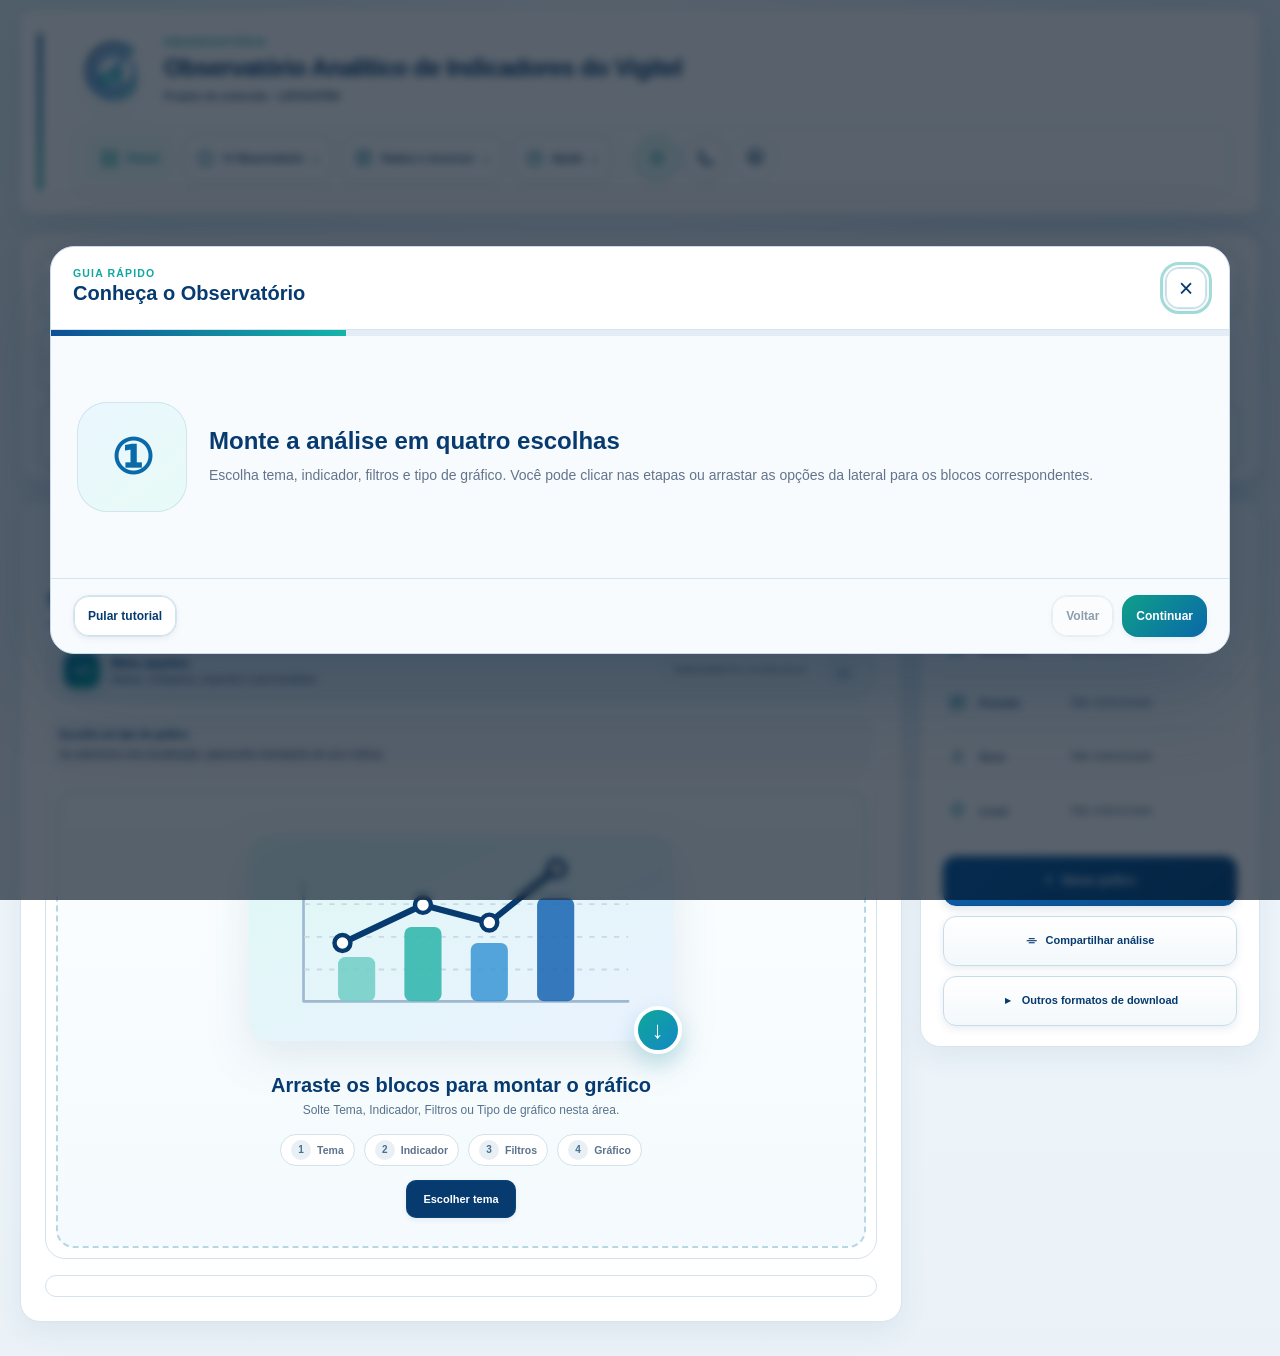
<file: index.html>
<!DOCTYPE html>
<!--
  Página principal do Observatório Analítico de Indicadores do Vigitel.
  A estrutura separa navegação, construção da análise, filtros, resultados processados e janelas auxiliares.
  Ao incluir um novo recurso, mantenha os identificadores usados pelos arquivos JavaScript e confira a navegação por teclado.
-->
<html lang="pt-BR">
<head>
<meta charset="utf-8"/>
<meta content="width=device-width, initial-scale=1, viewport-fit=cover" name="viewport"/>
<meta content="no-cache, no-store, must-revalidate" http-equiv="Cache-Control"/>
<meta content="no-cache" http-equiv="Pragma"/>
<meta content="0" http-equiv="Expires"/>
<title>Observatório Analítico de Indicadores do Vigitel</title>
<meta content="#F7FAFD" id="themeColorMeta" name="theme-color"/>
<meta content="Plataforma acadêmica para análise, comparação e visualização de indicadores do Vigitel." name="description"/>
<meta content="Luanna Morais Alves da Silva" name="author"/>
<meta content="index, follow" name="robots"/>
<meta content="website" property="og:type"/>
<meta content="Observatório Analítico de Indicadores do Vigitel" property="og:title"/>
<meta content="Painel acadêmico para análise e visualização de indicadores de saúde pública do Vigitel." property="og:description"/>
<link href="assets/img/IdentidadeVisualDoObservatorio.svg" rel="icon" type="image/svg+xml"/>
<link href="assets/css/InterfaceVisualDoObservatorio.css?edicao=correcaoTodosControles20260801" rel="stylesheet"/>
<link href="assets/css/AjustesFinaisDeInteracao.css?edicao=compatibilidadeMultidispositivo20260826v24" rel="stylesheet"/>
<style>
/* Mantém as proporções do cabeçalho quando o navegador usa escala de 125%. */
@media (min-width:1421px) and (max-width:1600px){
  .cabecalho-vigitel{
    min-height:112px!important;
    padding:6px 16px 6px 34px!important;
  }
  .cabecalho-vigitel::before{
    top:10px!important;
    bottom:10px!important;
    left:9px!important;
  }
  .cabecalho-vigitel__marca{
    transform:scale(.8)!important;
    transform-origin:left center!important;
  }
  .cabecalho-vigitel__lado{
    transform:scale(.8)!important;
    transform-origin:right center!important;
  }
}
</style>
<style id="correcao-contraste-controles-escuros">
/* Correção crítica embutida: não depende do cache da folha de estilos. */
html[data-theme="dark"] #advancedTools .advanced-tools-content label,
html[data-theme="dark"] #advancedTools .advanced-tools-content .field > label,
html[data-theme="dark"] #advancedTools .advanced-tools-content .color-field > label,
html[data-theme="dark"] #advancedTools .advanced-tools-content .range > span{
  color:#F4FAFD!important;
  -webkit-text-fill-color:#F4FAFD!important;
  opacity:1!important;
}
html[data-theme="dark"] #advancedTools .advanced-tools-content > label{
  font-weight:750!important;
}
html[data-theme="dark"] #advancedTools .advanced-tools-content label:has(> input:disabled){
  color:#C7D8E2!important;
  -webkit-text-fill-color:#C7D8E2!important;
}
/* A ação permanece na extremidade direita da linha de visualizações. */
#resultClearAnalysis{
  display:inline-flex!important;
  visibility:visible!important;
  opacity:1!important;
  margin-left:auto!important;
}
</style>
<script src="assets/js/core/ConfiguracaoRenovadaDoTema.js?edicao=temaClaroTutorial20260829v28"></script>
</head>
<body>
<a class="skip-link" href="#painel">Ir direto para o painel</a>
<!-- A tela inicial aparece imediatamente enquanto a base e os módulos são carregados em etapas. -->
<div aria-live="polite" class="app-loading-screen" id="appLoadingScreen" role="status">
<div class="app-loading-card">
<img alt="" aria-hidden="true" class="app-loading-logo" src="assets/img/IdentidadeVisualDoObservatorio.svg"/>
<div><span class="app-loading-kicker">Observatório Vigitel</span><strong id="appLoadingTitle">Preparando o painel</strong><p id="appLoadingText">Organizando a interface para iniciar o carregamento.</p></div>
<div aria-hidden="true" class="app-loading-track"><span id="appLoadingBar"></span></div>
<span class="app-loading-percent" id="appLoadingPercent">8%</span>
<button class="btn" hidden="" id="appLoadingRetry" type="button">Tentar novamente</button>
</div>
</div>
<!-- Cabeçalho institucional compacto. Os menus agrupam páginas relacionadas
     sem retirar atalhos e mantêm todos os controles acessíveis pelo teclado. -->
<header class="cabecalho-vigitel" data-cabecalho-versao="anterior-com-pagina-logo-circular">
<div class="cabecalho-vigitel__marca">
<img alt="Logo do Observatório" class="cabecalho-vigitel__logo" src="assets/img/IdentidadeVisualDoObservatorio.svg"/>
<div class="cabecalho-vigitel__texto">
<p class="cabecalho-vigitel__rotulo">Observatório</p>
<h1>Observatório Analítico de Indicadores do Vigitel</h1>
<p class="cabecalho-vigitel__resumo">Plataforma acadêmica para análise, comparação e visualização de indicadores de saúde pública.</p>
<p class="cabecalho-vigitel__credito">Projeto de extensão · LEPS/UFRN</p>
</div>
</div>
<div class="cabecalho-vigitel__lado">
<button aria-controls="mainNavigation" aria-expanded="false" class="mobile-menu-toggle" id="mobileMenuToggle" type="button"><span aria-hidden="true">☰</span><span>Menu</span></button>
<nav aria-label="Menu principal" class="main-nav" id="mainNavigation">
<a aria-current="page" class="header-panel-link active" href="#painel"><svg aria-hidden="true" viewbox="0 0 24 24"><rect fill="currentColor" height="7" rx="1" width="7" x="3" y="3"></rect><rect fill="currentColor" height="7" rx="1" width="7" x="14" y="3"></rect><rect fill="currentColor" height="7" rx="1" width="7" x="3" y="14"></rect><rect fill="currentColor" height="7" rx="1" width="7" x="14" y="14"></rect></svg><span>Painel</span></a>
<details class="header-menu">
<summary><svg aria-hidden="true" viewbox="0 0 24 24"><circle cx="12" cy="12" fill="none" r="9" stroke="currentColor" stroke-width="1.8"></circle><path d="M12 10.7v5.4M12 7.2h.01" stroke="currentColor" stroke-linecap="round" stroke-width="2"></path></svg><span>O Observatório</span><span aria-hidden="true" class="header-chevron">⌄</span></summary>
<div class="header-dropdown">
<a href="paginas/InformacoesDoObservatorio.html#sobre"><strong>Projeto</strong><small>Conheça objetivos e público</small></a>
<a href="paginas/InformacoesDoObservatorio.html#metodologia"><strong>Metodologia</strong><small>Entenda dados e indicadores</small></a>
<a href="paginas/InformacoesDoObservatorio.html#creditos"><strong>Créditos</strong><small>Instituições e referências</small></a>
</div>
</details>
<details class="header-menu">
<summary><svg aria-hidden="true" viewbox="0 0 24 24"><ellipse cx="12" cy="5.5" fill="none" rx="7.5" ry="3" stroke="currentColor" stroke-width="1.8"></ellipse><path d="M4.5 5.5v6c0 1.7 3.4 3 7.5 3s7.5-1.3 7.5-3v-6M4.5 11.5v6c0 1.7 3.4 3 7.5 3s7.5-1.3 7.5-3v-6" fill="none" stroke="currentColor" stroke-width="1.8"></path></svg><span>Dados e recursos</span><span aria-hidden="true" class="header-chevron">⌄</span></summary>
<div class="header-dropdown">
<a href="paginas/InformacoesDoObservatorio.html#microdados"><strong>Downloads</strong><small>Microdados e arquivos</small></a>
<button data-header-glossary type="button"><strong>Glossário</strong><small>Definições dos indicadores</small></button>
</div>
</details>
<details class="header-menu">
<summary><svg aria-hidden="true" viewbox="0 0 24 24"><circle cx="12" cy="12" fill="none" r="9" stroke="currentColor" stroke-width="1.8"></circle><path d="M9.6 9.2a2.6 2.6 0 0 1 5 .9c0 2-2.6 2.1-2.6 4M12 17.4h.01" fill="none" stroke="currentColor" stroke-linecap="round" stroke-width="1.9"></path></svg><span>Ajuda</span><span aria-hidden="true" class="header-chevron">⌄</span></summary>
<div class="header-dropdown header-dropdown-right">
<button id="openOnboarding" type="button"><strong>Como usar</strong><small>Veja o guia em quatro etapas</small></button>
<a href="paginas/InformacoesDoObservatorio.html#contato"><strong>Contato</strong><small>Envie dúvidas e sugestões</small></a>
</div>
</details>
<span aria-hidden="true" class="header-divider"></span>
<div aria-label="Ações rápidas" class="header-utilities">
<button aria-label="Ativar modo claro" data-header-theme data-theme-choice="light" title="Modo claro" type="button"><svg aria-hidden="true" class="theme-light-icon" viewbox="0 0 24 24"><circle cx="12" cy="12" fill="none" r="4" stroke="currentColor" stroke-width="1.8"></circle><path d="M12 2.5v2M12 19.5v2M2.5 12h2M19.5 12h2M5.3 5.3l1.4 1.4M17.3 17.3l1.4 1.4M18.7 5.3l-1.4 1.4M6.7 17.3l-1.4 1.4" stroke="currentColor" stroke-linecap="round" stroke-width="1.8"></path></svg></button>
<button aria-label="Ativar modo escuro" data-header-theme data-theme-choice="dark" title="Modo escuro" type="button"><svg aria-hidden="true" class="theme-dark-icon" viewbox="0 0 24 24"><path d="M20.4 15.3A8.5 8.5 0 0 1 8.7 3.6 8.5 8.5 0 1 0 20.4 15.3Z" fill="none" stroke="currentColor" stroke-linejoin="round" stroke-width="1.8"></path></svg></button>
<a aria-label="Abrir administração" class="header-admin-link" href="paginas/AdministracaoDoObservatorio.html" title="Administração"><svg aria-hidden="true" viewbox="0 0 24 24"><path d="m9.4 4.2.6-2.2h4l.6 2.2 2 .8 2-1.1 2.1 3.5-1.8 1.5.2 2.1 2 1.2-2 3.5-2.2-.8-1.7 1.2-.4 2.4h-4l-.6-2.3-1.9-.8-2.1 1.1-2-3.5 1.8-1.5-.1-2.1-2-1.2 2-3.5 2 .8 1.5-1.3Z" fill="none" stroke="currentColor" stroke-linejoin="round" stroke-width="1.55"></path><circle cx="12" cy="12" fill="none" r="3" stroke="currentColor" stroke-width="1.7"></circle></svg></a>
</div>
</nav>
</div>
</header>
<!-- A versão e o período são confirmados novamente pelo JavaScript depois da leitura da base. -->
<section aria-live="polite" class="base-version-banner" id="baseVersionBanner"><div><strong id="baseVersionName">Base de dados v14.1</strong><span id="baseVersionDetails">Mapa real do Brasil e experiência móvel atualizada · Dados de 2006 a 2024, exceto 2022.</span></div></section>
<button aria-controls="mobileFilterDrawer" aria-expanded="false" class="mobile-filter-button" id="mobileFilterButton" type="button">Filtros</button>
<div class="mobile-filter-overlay" hidden="" id="mobileFilterOverlay"></div>
<!-- Área de trabalho: catálogo de blocos, construção da análise, resultados e filtros. -->
<main class="workspace" id="painel">
<aside class="left-panel">
<div class="panel-title-row"><div><h2>Opções da análise</h2><p>Abra uma caixa e toque na opção desejada.</p></div></div>
<label class="search-box"><span>⌕</span><input id="searchInput" placeholder="Buscar indicadores..." type="search"/></label>
<h3 class="group-title"><span aria-hidden="true" class="group-title-icon"><svg viewbox="0 0 24 24"><path d="M12 3 4 7.2 12 11.4 20 7.2 12 3Z" fill="none" stroke="currentColor" stroke-linejoin="round" stroke-width="1.8"></path><path d="M4 11.2 12 15.4 20 11.2M4 15.2 12 19.4 20 15.2" fill="none" stroke="currentColor" stroke-linecap="round" stroke-linejoin="round" stroke-width="1.8"></path></svg></span>1. Temas e indicadores</h3><div class="block-group" id="themeBlocks"></div>
<h3 class="group-title">2. Indicadores</h3><div class="block-group" id="indicatorBlocks"></div>
<h3 class="group-title"><span aria-hidden="true" class="group-title-icon"><svg viewbox="0 0 24 24"><path d="M4 5.5h16l-6.5 7.6V19l-3 1.6v-7.5L4 5.5Z" fill="none" stroke="currentColor" stroke-linejoin="round" stroke-width="1.9"></path></svg></span>2. Filtros</h3><div class="block-group" id="filterBlocks"></div>
<h3 class="group-title"><span aria-hidden="true" class="group-title-icon"><svg viewbox="0 0 24 24"><path d="M4 20V5M4 20h16" fill="none" stroke="currentColor" stroke-linecap="round" stroke-width="1.7"></path><rect fill="none" height="6" rx=".7" stroke="currentColor" stroke-width="1.5" width="2.8" x="6.5" y="14"></rect><rect fill="none" height="10" rx=".7" stroke="currentColor" stroke-width="1.5" width="2.8" x="11" y="10"></rect><path d="m6.8 11 4-3.4 3 2.1 4.5-5" fill="none" stroke="currentColor" stroke-linecap="round" stroke-linejoin="round" stroke-width="1.7"></path></svg></span>3. Gráficos</h3><div class="block-group" id="chartBlocks"></div>
</aside>
<section class="builder-panel">
<div class="builder-head"><div><h2>Monte sua análise em 4 etapas</h2><p>Toque em uma etapa para escolher. Se preferir, você também pode arrastar as opções da lateral.</p></div><div class="builder-actions"><button class="btn" id="quickBuild">Preencher automaticamente</button><button class="btn primary" id="generate">Escolher tema</button><button class="btn" id="clear">Recomeçar</button></div></div>
<section aria-labelledby="analysisPresetsTitle" class="analysis-presets" id="analysisPresets">
<div><span class="eyebrow">Comece por um exemplo</span><h3 id="analysisPresetsTitle">Análises prontas</h3><p>Use o indicador atual ou selecione automaticamente um indicador compatível.</p></div>
<div class="analysis-preset-grid">
<button class="analysis-preset-card" data-analysis-preset="trend" type="button"><span aria-hidden="true">↗</span><strong>Tendência nacional</strong><small>Série por ano e período completo</small></button>
<button class="analysis-preset-card" data-analysis-preset="map" type="button"><span aria-hidden="true">⌖</span><strong>Comparar UFs</strong><small>Mapa do Brasil no ano mais recente</small></button>
<button class="analysis-preset-card" data-analysis-preset="sex" type="button"><span aria-hidden="true">◐</span><strong>Perfil por sexo</strong><small>Comparação no ano mais recente</small></button>
</div>
</section>
<div class="builder-flow">
<div class="drop-slot" data-icon="▱" data-slot="theme" role="button" tabindex="0"><span class="slot-label">1. Tema</span><div class="slot-content"></div></div>
<div class="drop-slot" data-icon="⌁" data-slot="indicator" role="button" tabindex="0"><span class="slot-label">2. Indicador</span><div class="slot-content"></div></div>
<div class="drop-slot" data-icon="▽" data-slot="filters" role="button" tabindex="0"><span class="slot-label">3. Filtros</span><div class="slot-content"></div></div>
<div class="drop-slot" data-icon="▥" data-slot="chart" role="button" tabindex="0"><span class="slot-label">4. Gráfico</span><div class="slot-content"></div></div>
</div>
<section aria-label="Seleções atuais da análise" class="result-toolbar" hidden="" id="resultToolbar">
<button class="result-filter-chip" data-result-editor="theme" data-toolbar-block="theme" draggable="true" title="Arraste para reorganizar ou clique para alterar o tema" type="button"><span class="result-chip-icon" aria-hidden="true"><svg viewBox="0 0 24 24"><path d="m12 3-8 4.2 8 4.2 8-4.2L12 3Z"></path><path d="m4 11.2 8 4.2 8-4.2M4 15.2l8 4.2 8-4.2"></path></svg></span><span><small>Tema</small><strong id="resultToolbarTheme">Não selecionado</strong></span><span aria-hidden="true" class="result-chip-chevron">⌄</span></button>
<button class="result-filter-chip" data-result-editor="indicator" data-toolbar-block="indicator" draggable="true" title="Arraste para reorganizar ou clique para alterar o indicador" type="button"><span class="result-chip-icon" aria-hidden="true"><svg viewBox="0 0 24 24"><path d="M4 4v16h16"></path><path d="m7 16 4-5 3 2 5-6"></path><circle cx="19" cy="7" r="1.5"></circle></svg></span><span><small>Indicador</small><strong id="resultToolbarIndicator">Não selecionado</strong></span><span aria-hidden="true" class="result-chip-chevron">⌄</span></button>
<button class="result-filter-chip result-chart-chip" data-result-editor="chart" data-toolbar-block="chart" draggable="true" title="Arraste para reorganizar ou clique para alterar o gráfico" type="button"><span class="result-chip-icon" aria-hidden="true"><svg viewBox="0 0 24 24"><path d="M4 4v16h16"></path><rect height="6" rx=".8" width="3" x="7" y="14"></rect><rect height="10" rx=".8" width="3" x="12" y="10"></rect><rect height="14" rx=".8" width="3" x="17" y="6"></rect></svg></span><span><small>Tipo de gráfico</small><strong id="resultToolbarChart">Série temporal</strong></span><span aria-hidden="true" class="result-chip-chevron">⌄</span></button>
<button class="result-filter-chip" data-result-filter="period" data-toolbar-block="period" draggable="true" title="Arraste para reorganizar ou clique para alterar o período" type="button"><span class="result-chip-icon" aria-hidden="true"><svg viewBox="0 0 24 24"><rect height="17" rx="2" width="18" x="3" y="5"></rect><path d="M7 3v4M17 3v4M3 10h18M7 14h3M14 14h3M7 18h3"></path></svg></span><span><small>Período</small><strong id="resultToolbarPeriod">Período completo</strong></span><span aria-hidden="true" class="result-chip-chevron">⌄</span></button>
<button class="result-filter-chip result-demographic-chip" data-result-filter="demographic" data-toolbar-block="demographic" draggable="true" title="Arraste para reorganizar ou clique para alterar os dados demográficos" type="button"><span class="result-chip-icon" aria-hidden="true"><svg viewBox="0 0 24 24"><circle cx="12" cy="8" r="3.2"></circle><path d="M5.5 21c.5-4.2 3-6.5 6.5-6.5s6 2.3 6.5 6.5"></path></svg></span><span><small>Demográficos</small><strong id="resultToolbarDemographic">Todos · População Geral</strong></span><span aria-hidden="true" class="result-chip-chevron">⌄</span></button>
<button class="result-filter-chip" data-result-filter="geographic" data-toolbar-block="geographic" draggable="true" title="Arraste para reorganizar ou clique para alterar o local" type="button"><span class="result-chip-icon" aria-hidden="true"><svg viewBox="0 0 24 24"><path d="M20 10c0 5-8 11-8 11S4 15 4 10a8 8 0 1 1 16 0Z"></path><circle cx="12" cy="10" r="2.5"></circle></svg></span><span><small>Local</small><strong id="resultToolbarLocal">Brasil</strong></span><span aria-hidden="true" class="result-chip-chevron">⌄</span></button>
<button class="result-edit-filters" id="resultEditFilters" type="button"><span aria-hidden="true" class="result-edit-filters-icon"><svg viewBox="0 0 24 24"><path d="M3 5h18l-7 8v6l-4 2v-8L3 5Z"></path></svg></span>Editar filtros</button>
</section>
<section aria-labelledby="resultChoiceTitle" class="result-choice-popover" hidden="" id="resultChoicePopover">
<div class="result-choice-head"><div><small id="resultChoiceEyebrow">Alterar seleção</small><h2 id="resultChoiceTitle">Escolha uma opção</h2></div><button aria-label="Salvar e fechar lista de opções" class="result-choice-close" id="resultChoiceClose" type="button"><span aria-hidden="true" class="result-choice-close-icon">×</span><span class="result-choice-close-label">Salvar</span></button></div>
<label class="result-choice-search"><span aria-hidden="true">⌕</span><input autocomplete="off" id="resultChoiceSearch" placeholder="Buscar..." type="search"/></label>
<div aria-live="polite" class="result-choice-options" id="resultChoiceOptions" role="listbox"></div>
</section>
<section class="results" hidden="">
<nav aria-label="Formas de visualizar o resultado" class="result-view-tabs">
<button aria-controls="chartWrapper" aria-selected="true" class="active" data-result-view="chart" id="resultViewChart" role="tab" type="button"><span aria-hidden="true"><svg viewBox="0 0 24 24"><path d="M4 19V5M4 19h16M7 15l4-5 3 3 5-7"></path><circle cx="19" cy="6" r="1.5"></circle></svg></span>Gráfico</button>
<button aria-controls="tableResultsPanel" aria-selected="false" data-result-view="table" id="resultViewTable" role="tab" type="button"><span aria-hidden="true"><svg viewBox="0 0 24 24"><rect x="4" y="4" width="16" height="16" rx="2"></rect><path d="M4 10h16M4 15h16M10 4v16"></path></svg></span>Tabela</button>
<button aria-controls="chartWrapper" aria-selected="false" data-result-view="map" id="resultViewMap" role="tab" type="button"><span aria-hidden="true"><svg viewBox="0 0 24 24"><path d="m4 6 5-2 6 2 5-2v14l-5 2-6-2-5 2V6Z"></path><path d="M9 4v14M15 6v14"></path></svg></span>Mapa</button>
<button aria-label="Limpar toda a análise" class="result-clear-analysis" id="resultClearAnalysis" title="Apagar tema, indicador, filtros, gráfico e personalizações" type="button"><span aria-hidden="true">↻</span>Limpar análise</button>
</nav>
<div class="results-head">
<div><h2 id="resultTitle">Monte a análise</h2><p id="resultSubtitle">Use os blocos e os filtros para gerar o gráfico.</p></div><span class="badge"></span>
<div aria-label="Opções de download" class="export-row">
<div class="export-group"><span>Imagem do gráfico</span><div><button class="btn primary" id="downloadImage" title="Baixar o gráfico como imagem PNG"><svg aria-hidden="true" viewbox="0 0 24 24"><rect fill="none" height="14" rx="2" stroke="currentColor" stroke-width="1.7" width="16" x="4" y="5"></rect><path d="m6 17 4.2-4 3 2.8 2.4-2.3L19 17" fill="none" stroke="currentColor" stroke-linecap="round" stroke-linejoin="round" stroke-width="1.7"></path><circle cx="15.5" cy="9" fill="currentColor" r="1.5"></circle></svg>PNG</button><button class="btn" id="downloadVectorSvg" title="Baixar o gráfico como imagem vetorial SVG"><svg aria-hidden="true" viewbox="0 0 24 24"><path d="M7 3h7l4 4v14H7V3Z" fill="none" stroke="currentColor" stroke-width="1.6"></path><path d="M14 3v5h5" fill="none" stroke="currentColor" stroke-width="1.6"></path><text fill="currentColor" font-size="4" font-weight="900" x="7.2" y="16.2">SVG</text></svg>SVG</button></div></div>
<div class="export-group"><span>Resultado da análise</span><div><button class="btn" id="downloadCsv"><svg aria-hidden="true" viewbox="0 0 24 24"><path d="M7 3h7l4 4v14H7V3Z" fill="none" stroke="currentColor" stroke-width="1.6"></path><path d="M14 3v5h5" fill="none" stroke="currentColor" stroke-width="1.6"></path><text fill="currentColor" font-size="4.2" font-weight="800" x="6.8" y="16">CSV</text></svg>CSV</button><button class="btn" id="downloadExcel"><svg aria-hidden="true" viewbox="0 0 24 24"><path d="M7 3h7l4 4v14H7V3Z" fill="none" stroke="currentColor" stroke-width="1.6"></path><path d="M14 3v5h5" fill="none" stroke="currentColor" stroke-width="1.6"></path><text fill="currentColor" font-size="4.2" font-weight="800" x="6.8" y="16">XLS</text></svg>Excel</button></div></div>
<div class="export-group"><span>Base filtrada</span><div><button class="btn" id="downloadBaseCsv"><svg aria-hidden="true" viewbox="0 0 24 24"><path d="M5 7 12 3l7 4-7 4-7-4Z" fill="none" stroke="currentColor" stroke-linejoin="round" stroke-width="1.7"></path><path d="M5 11 12 15l7-4M5 15l7 4 7-4" fill="none" stroke="currentColor" stroke-linejoin="round" stroke-width="1.7"></path></svg>CSV</button><button class="btn" id="downloadBaseExcel"><svg aria-hidden="true" viewbox="0 0 24 24"><path d="M5 7 12 3l7 4-7 4-7-4Z" fill="none" stroke="currentColor" stroke-linejoin="round" stroke-width="1.7"></path><path d="M5 11 12 15l7-4M5 15l7 4 7-4" fill="none" stroke="currentColor" stroke-linejoin="round" stroke-width="1.7"></path></svg>Excel</button></div></div>
</div>
</div>
<div class="chart-tools">
<div class="chart-tool-group control-card"><span class="control-card-title">Legenda do gráfico</span><label class="chart-search" for="legendSearchInput"><span>Buscar categoria</span><input id="legendSearchInput" placeholder="Ex.: 35 anos" type="search"/></label><button class="btn" id="clearLegendSearch" type="button">Limpar busca</button><button class="btn" id="showAllLegendItems" type="button">Mostrar todas</button></div>
<details class="advanced-tools" id="advancedTools">
<summary>
<span aria-hidden="true" class="advanced-tools-icon"><svg viewbox="0 0 24 24"><circle cx="6" cy="12" r="1.8"></circle><circle cx="12" cy="12" r="1.8"></circle><circle cx="18" cy="12" r="1.8"></circle></svg></span>
<span class="advanced-tools-copy"><strong>Mais opções</strong><small>Salvar, comparar, exportar e personalizar</small></span>
<span class="advanced-tools-label">Ferramentas avançadas</span>
<span aria-hidden="true" class="advanced-tools-chevron">⌄</span>
</summary>
<div class="advanced-tools-content">
<div class="export-options control-card"><span class="control-card-title">Configuração da exportação</span><label class="export-field"><span>Formato de saída</span><select id="exportPreset"><option value="auto">Automático</option><option value="a4-portrait">A4 retrato</option><option value="a4-landscape">A4 paisagem</option><option value="slide-16-9">Slide 16:9</option><option value="banner">Banner</option></select></label><label class="export-check"><input id="exportTransparentBg" type="checkbox"/> Fundo transparente</label></div>
<div class="command-bar control-card"><span class="control-card-title">Ações da análise</span><button class="btn" disabled="" id="undoAction" type="button">Desfazer</button><button class="btn" disabled="" id="redoAction" type="button">Refazer</button><button class="btn" id="saveAnalysisBtn" type="button">Salvar</button><button class="btn" id="versionHistoryBtn" type="button">Histórico</button><button class="btn" id="favoritesBtn" type="button">Favoritos</button><button class="btn" id="shareConfigBtn" type="button">Compartilhar</button><button class="btn" id="downloadReportPdf" type="button">Relatório PDF</button><button class="btn" id="openSelectedGlossary" type="button">Glossário</button><button class="btn" id="fullscreenChart" type="button">Tela cheia</button><button class="btn" id="runTestsBtn" type="button">Verificar painel</button></div>
<div class="compare-controls control-card"><span class="control-card-title">Comparação</span><label><input id="compareEnabled" type="checkbox"/> Comparar indicadores</label><select aria-label="Segundo indicador para comparação" id="compareIndicator"></select></div>
</div>
</details>
<span aria-live="polite" class="sr-only" id="analysisSaveStatus"></span>
</div>
<div aria-live="polite" class="chart-explanation" id="chartExplanation"></div>
<div aria-label="Área dos gráficos" class="chart-wrapper" id="chartWrapper" role="region"><div aria-hidden="true" class="loading-mask" id="chartLoading"><div class="chart-loading-content"><div class="loading-spinner"></div><strong id="chartLoadingText">Atualizando a análise</strong><span>Aplicando filtros e redesenhando a visualização.</span><div aria-hidden="true" class="chart-loading-track"><i></i></div></div></div><div class="chart-comparison-grid" id="chartComparisonGrid"><div class="chart-comparison-item"><h3 class="chart-comparison-title" id="primaryChartLabel"></h3><div aria-live="polite" class="chart-card" id="chart"></div></div><div class="chart-comparison-item" id="compareChartItem"><h3 class="chart-comparison-title" id="secondaryChartLabel"></h3><div aria-live="polite" class="chart-card secondary" id="chartCompare"></div></div></div></div><p class="sr-only" id="chartAssistiveText">Use Tab para navegar até a legenda e, no mapa, entre os estados. Pressione Enter ou Espaço para consultar um estado ou ocultar e mostrar categorias. O botão Tela cheia amplia a visualização.</p>
<div class="table-tools"><div class="table-tool-group"><input id="tableSearch" placeholder="Buscar na tabela..." type="search"/><select id="tableSort"><option value="category-asc">Categoria A-Z</option><option value="category-desc">Categoria Z-A</option><option value="value-desc">Maior valor</option><option value="value-asc">Menor valor</option><option value="sample-desc">Maior amostra</option><option value="sample-asc">Menor amostra</option></select><select id="tablePageSize"><option value="10">10 por página</option><option selected="" value="25">25 por página</option><option value="50">50 por página</option><option value="100">100 por página</option></select></div><div class="table-tool-group"><button class="btn" id="tablePrev" type="button">Anterior</button><span class="table-status" id="tableStatus"></span><button class="btn" id="tableNext" type="button">Próxima</button></div></div>
<div aria-label="Tabela de resultados processados" class="data-table-scroll" id="tableResultsPanel" role="region" tabindex="0"><table class="data-table compact-data-table"><thead><tr><th>Indicador</th><th>Categoria</th><th>Valor (%)</th><th>Precisão amostral</th><th>Detalhes</th></tr></thead><tbody id="tableBody"></tbody></table></div>
</section>
<aside aria-labelledby="resultSummaryTitle" class="result-analysis-summary" hidden="" id="resultAnalysisSummary">
<h2 id="resultSummaryTitle">Resumo da análise</h2>
<dl class="result-summary-list">
<div><dt><span aria-hidden="true"><svg viewBox="0 0 24 24"><path d="m12 3-8 4 8 4 8-4-8-4Z"></path><path d="m4 12 8 4 8-4M4 17l8 4 8-4"></path></svg></span>Tema</dt><dd id="resultSummaryTheme">Não selecionado</dd></div>
<div><dt><span aria-hidden="true"><svg viewBox="0 0 24 24"><path d="M4 19V5M4 19h16M7 15l4-5 3 3 5-7"></path><circle cx="19" cy="6" r="1.5"></circle></svg></span>Indicador</dt><dd id="resultSummaryIndicator">Não selecionado</dd></div>
<div><dt><span aria-hidden="true"><svg viewBox="0 0 24 24"><rect x="3" y="5" width="18" height="16" rx="2"></rect><path d="M7 3v4M17 3v4M3 10h18M7 14h3M14 14h3M7 18h3"></path></svg></span>Período</dt><dd id="resultSummaryPeriod">Período completo</dd></div>
<div><dt><span aria-hidden="true"><svg viewBox="0 0 24 24"><circle cx="12" cy="8" r="3.5"></circle><path d="M5 21c.7-4.3 3.1-6.5 7-6.5s6.3 2.2 7 6.5"></path></svg></span>Sexo</dt><dd id="resultSummarySex">Todos</dd></div>
<div><dt><span aria-hidden="true"><svg viewBox="0 0 24 24"><path d="M20 10c0 5-8 11-8 11S4 15 4 10a8 8 0 1 1 16 0Z"></path><circle cx="12" cy="10" r="2.5"></circle></svg></span>Local</dt><dd id="resultSummaryLocal">Brasil</dd></div>
</dl>
<button class="result-summary-primary" id="resultDownloadChart" type="button"><span aria-hidden="true">⇩</span>Baixar gráfico</button>
<button class="result-summary-secondary" id="resultShareAnalysis" type="button"><span aria-hidden="true">⌯</span>Compartilhar análise</button>
<details class="result-summary-downloads"><summary class="efeito-botoes-final"><span class="result-summary-download-label"><span aria-hidden="true" class="result-summary-download-arrow">▸</span><span>Outros formatos de download</span></span></summary><div id="resultSummaryDownloads"></div></details>
</aside>
</section>
<aside aria-label="Filtros da análise" class="filter-panel" id="mobileFilterDrawer"><button aria-label="Fechar filtros" class="mobile-filter-close" id="mobileFilterClose" type="button">×</button>
<div class="filter-top"><div class="filter-title"><span class="filter-icon"><svg aria-hidden="true" viewbox="0 0 24 24"><path d="M4 5.5h16l-6.5 7.6V19l-3 1.6v-7.5L4 5.5Z" fill="none" stroke="#22e0ce" stroke-linejoin="round" stroke-width="1.9"></path></svg></span><h2>Filtros</h2></div><button class="clear-btn" id="clearFilters" type="button"><svg aria-hidden="true" viewbox="0 0 24 24"><path d="M8 8v11M12 8v11M16 8v11" fill="none" stroke="currentColor" stroke-linecap="round" stroke-width="1.8"></path><path d="M5 6h14M9 6V4h6v2M7 6l1 15h8l1-15" fill="none" stroke="currentColor" stroke-linecap="round" stroke-linejoin="round" stroke-width="1.8"></path></svg><span class="trash-label">Limpar</span></button></div>
<details class="filter-cluster" data-filter-section="period"><summary><span class="ficon"><svg aria-hidden="true" viewbox="0 0 24 24"><rect fill="none" height="14.5" rx="2" stroke="#22e0ce" stroke-width="1.8" width="16" x="4" y="5.5"></rect><path d="M8 3.5v4M16 3.5v4M4 10h16" fill="none" stroke="#22e0ce" stroke-linecap="round" stroke-width="1.8"></path><path d="M8 13h2M12 13h2M16 13h1M8 16h2M12 16h2" stroke="#22e0ce" stroke-linecap="round" stroke-width="1.6"></path></svg></span><span class="cluster-title">Período</span><button aria-label="Limpar filtro de período" class="cluster-trash" data-clear-section="period" title="Limpar filtro de período" type="button"><svg aria-hidden="true" viewbox="0 0 24 24"><path d="M8 8v11M12 8v11M16 8v11" fill="none" stroke="currentColor" stroke-linecap="round" stroke-width="1.8"></path><path d="M5 6h14M9 6V4h6v2M7 6l1 15h8l1-15" fill="none" stroke="currentColor" stroke-linecap="round" stroke-linejoin="round" stroke-width="1.8"></path></svg><span class="trash-label">Limpar</span></button></summary><div class="cluster-body">
<details class="mini-filter"><summary>Anos <span class="filter-summary-inline" id="yearSummary"></span></summary><div class="mini-filter-body"><div class="multi-actions"><button id="allYears" type="button">Todos</button><button id="noYears" type="button">Nenhum</button><button id="latestYear" type="button">Mais recente</button></div><div class="checkbox-list" id="yearChecks"></div></div></details>
</div></details>
<details class="filter-cluster" data-filter-section="demographic"><summary><span class="ficon"><svg aria-hidden="true" viewbox="0 0 24 24"><circle cx="12" cy="7.3" fill="none" r="3" stroke="#22e0ce" stroke-width="1.8"></circle><path d="M5 20c.9-4.4 4-6.6 7-6.6s6.1 2.2 7 6.6" fill="none" stroke="#22e0ce" stroke-linecap="round" stroke-width="1.8"></path></svg></span><span class="cluster-title">Demográficos</span><button aria-label="Limpar filtros demográficos" class="cluster-trash" data-clear-section="demographic" title="Limpar filtros demográficos" type="button"><svg aria-hidden="true" viewbox="0 0 24 24"><path d="M8 8v11M12 8v11M16 8v11" fill="none" stroke="currentColor" stroke-linecap="round" stroke-width="1.8"></path><path d="M5 6h14M9 6V4h6v2M7 6l1 15h8l1-15" fill="none" stroke="currentColor" stroke-linecap="round" stroke-linejoin="round" stroke-width="1.8"></path></svg><span class="trash-label">Limpar</span></button></summary><div class="cluster-body">
<div class="field demographic-sex-field"><label>Sexo</label><div class="sex-checkbox-grid" id="sexChecks" role="group" aria-label="Selecione um ou mais sexos"></div></div>
<div class="age-range-filter" data-age-range-ui id="ageRangeFilter">
<div class="age-range-heading"><div><strong>Idade <button aria-label="Ajuda sobre idade" class="result-help-trigger inline" title="Use o marcador para selecionar uma faixa contínua ou preencha os campos. Em intervalos específicos, você pode digitar exemplos como 18-24, 30-35, 50." type="button">?</button></strong></div><span data-age-range-summary id="ageRangeSummary">18 a 80+</span></div>
<div class="age-range-scale" aria-hidden="true"><span>18</span><div class="age-dual-range" data-age-dual-range id="ageDualRange"><div class="age-dual-range-track"></div><div class="age-dual-range-fill"></div><input aria-label="Idade inicial" data-age-min-range id="ageRangeMin" max="80" min="18" step="1" type="range" value="18"/><input aria-label="Idade final" data-age-max-range id="ageRangeMax" max="80" min="18" step="1" type="range" value="80"/></div><span>80+</span></div>
<div class="result-age-row-fields"><label><span>Começar em</span><input data-age-min-number id="ageMinInput" inputmode="numeric" max="80" min="18" type="number" value="18"/></label><label><span>Finalizar em</span><input data-age-max-number id="ageMaxInput" inputmode="numeric" max="80" min="18" type="number" value="80"/></label><label class="result-age-interval-label"><span>Intervalos específicos <button aria-label="Ajuda sobre intervalos" class="result-help-trigger inline" title="Digite intervalos como 18-24, 30-35, 50. Você também pode usar apenas o marcador." type="button">?</button></span><span class="result-age-interval-combo"><input data-age-interval id="ageIntervalInput" placeholder="Ex.: 18-24, 30-35, 50" type="text"/><button data-age-apply id="applyAgeInterval" type="button">Aplicar</button></span></label></div>
<button class="age-range-clear" data-age-clear id="clearAgeRange" type="button">Usar todas as idades</button>
</div>
<div class="age-quinquenal-panel">
  <div class="age-quinquenal-head"><div><strong>Faixa etária quinquenal</strong><small>Grupos de idade usados na comparação</small></div><div class="age-quinquenal-actions"><button id="visibleAllAges" type="button">Selecionar todas</button><button id="visibleNoAges" type="button">Sem recorte</button></div></div>
  <div class="age-quinquenal-grid" id="ageQuickGroups" role="group" aria-label="Faixa etária quinquenal"></div>
</div>
<div class="age-filter-compat" hidden><button id="allAgeDetails" type="button">Todas</button><button id="noAgeDetails" type="button">Nenhuma</button><div id="ageDetailChecks"></div><button id="allAges" type="button">Todas</button><button id="noAges" type="button">Nenhuma</button><div id="ageChecks"></div><span id="ageDetailSummary"></span><span id="ageSummary"></span></div>
<div class="field"><label>Tipo de população</label><select id="popFilter"></select></div>
</div></details>
<details class="filter-cluster" data-filter-section="geographic"><summary><span class="ficon"><svg aria-hidden="true" viewbox="0 0 24 24"><path d="M12 21s7-6.2 7-12A7 7 0 0 0 5 9c0 5.8 7 12 7 12Z" fill="none" stroke="#22e0ce" stroke-linejoin="round" stroke-width="1.8"></path><circle cx="12" cy="9" fill="none" r="2.4" stroke="#22e0ce" stroke-width="1.8"></circle></svg></span><span class="cluster-title">Geográficos</span><button aria-label="Limpar filtros geográficos" class="cluster-trash" data-clear-section="geographic" title="Limpar filtros geográficos" type="button"><svg aria-hidden="true" viewbox="0 0 24 24"><path d="M8 8v11M12 8v11M16 8v11" fill="none" stroke="currentColor" stroke-linecap="round" stroke-width="1.8"></path><path d="M5 6h14M9 6V4h6v2M7 6l1 15h8l1-15" fill="none" stroke="currentColor" stroke-linecap="round" stroke-linejoin="round" stroke-width="1.8"></path></svg><span class="trash-label">Limpar</span></button></summary><div class="cluster-body"><div class="field"><label>Região</label><select id="regionFilter"></select></div><div class="field"><label>UF</label><select id="ufFilter"></select></div></div></details>
<details class="filter-cluster" data-filter-section="other"><summary><span class="ficon"><svg aria-hidden="true" viewbox="0 0 24 24"><path d="M9.4 4.2 10 2h4l.6 2.2 2 .8 2-1.1 2.1 3.5-1.8 1.5.2 2.1 2 1.2-2 3.5-2.2-.8-1.7 1.2-.4 2.4h-4l-.6-2.3-1.9-.8-2.1 1.1-2-3.5 1.8-1.5-.1-2.1-2-1.2 2-3.5 2 .8 1.5-1.3Z" fill="none" stroke="#22e0ce" stroke-linejoin="round" stroke-width="1.55"></path><circle cx="12" cy="12" fill="none" r="3" stroke="#22e0ce" stroke-width="1.7"></circle></svg></span><span class="cluster-title">Outros filtros</span><button aria-label="Limpar outros filtros" class="cluster-trash" data-clear-section="other" title="Limpar outros filtros" type="button"><svg aria-hidden="true" viewbox="0 0 24 24"><path d="M8 8v11M12 8v11M16 8v11" fill="none" stroke="currentColor" stroke-linecap="round" stroke-width="1.8"></path><path d="M5 6h14M9 6V4h6v2M7 6l1 15h8l1-15" fill="none" stroke="currentColor" stroke-linecap="round" stroke-linejoin="round" stroke-width="1.8"></path></svg><span class="trash-label">Limpar</span></button></summary><div class="cluster-body"><div class="field"><label>Recorte do gráfico</label><select id="groupFilter"></select></div>
<h4 class="mini-title">Edição do texto</h4>
<div class="field"><label>Título personalizado</label><input id="customTitle" placeholder="Deixe vazio para usar o título automático" type="text"/></div>
<div class="field"><label>Subtítulo personalizado</label><input id="customSubtitle" placeholder="Deixe vazio para usar o subtítulo automático" type="text"/></div>
<div class="field"><label>Fonte da imagem</label><select id="fontFamily"><option>Arial</option><option>Georgia</option><option>Verdana</option><option>Times New Roman</option></select></div>
<div class="field"><label>Alinhamento do título</label><select id="titleAlign"><option value="left">À esquerda</option><option value="center">Centralizado</option><option value="right">À direita</option></select></div>
<div class="field"><label>Alinhamento do subtítulo</label><select id="subtitleAlign"><option value="left">À esquerda</option><option value="center">Centralizado</option><option value="right">À direita</option></select></div>
<div class="field"><label>Tamanho do título</label><div class="range"><input id="titleSize" max="44" min="14" type="range" value="22"/><span id="titleSizeValue">22 px</span></div></div>
<div class="field"><label>Tamanho do subtítulo</label><div class="range"><input id="subtitleSize" max="28" min="10" type="range" value="14"/><span id="subtitleSizeValue">14 px</span></div></div>
<div class="field"><label>Tamanho geral da letra</label><div class="range"><input id="fontSize" max="30" min="10" type="range" value="18"/><span id="fontSizeValue">18 px</span></div></div>
<div class="field"><label>Tamanho dos eixos</label><div class="range"><input id="axisSize" max="24" min="9" type="range" value="13"/><span id="axisSizeValue">13 px</span></div></div>
<div class="field"><label>Tamanho dos valores</label><div class="range"><input id="valueSize" max="24" min="8" type="range" value="13"/><span id="valueSizeValue">13 px</span></div></div>
<h4 class="mini-title">Cores e estilo</h4>
<div class="color-field"><label>Cor principal</label><input id="primaryColor" type="color" value="#073B70"/></div>
<div class="color-field"><label>Cor secundária</label><input id="secondaryColor" type="color" value="#0FA7A0"/></div>
<div class="sex-series-color-editor"><span>Cores das séries por sexo</span><div><label>Todos <input id="sexColorTodos" type="color" value="#073B70"/></label><label>Feminino <input id="sexColorFeminino" type="color" value="#D73372"/></label><label>Masculino <input id="sexColorMasculino" type="color" value="#0FA7A0"/></label></div></div>
<div class="color-field"><label>Cor da letra</label><input id="textColor" type="color" value="#16324F"/></div>
<div class="color-field"><label>Fundo da imagem</label><input id="chartBgColor" type="color" value="#FFFFFF"/></div>
<div class="color-field"><label>Fundo da área do gráfico</label><input id="plotBgColor" type="color" value="#FFFFFF"/></div>
<div class="color-field"><label>Cor da grade</label><input id="gridColor" type="color" value="#DDE7F2"/></div>
<div class="color-field"><label>Cor da borda</label><input id="borderColor" type="color" value="#D6E1EE"/></div>
<div class="field"><label>Paleta de cores</label><select id="paletteSelect"><option value="default">Profissional</option><option value="blue">Azul institucional</option><option value="green">Verde água</option><option value="warm">Cores quentes</option><option value="pastel">Pastel</option><option value="mono">Monocromática</option></select></div>
<label><input checked="" id="showBorder" type="checkbox"/> Mostrar bordas do gráfico</label>
<h4 class="mini-title">Eixos e rótulos</h4>
<div class="field"><label>Título do eixo horizontal</label><input id="xAxisTitle" placeholder="Automático" type="text"/></div>
<div class="field"><label>Título do eixo vertical</label><input id="yAxisTitle" placeholder="Automático" type="text"/></div>
<label><input checked="" id="showXAxisTitle" type="checkbox"/> Mostrar título do eixo horizontal</label>
<label><input checked="" id="showYAxisTitle" type="checkbox"/> Mostrar título do eixo vertical</label>
<label><input checked="" id="showAxisLabels" type="checkbox"/> Mostrar valores dos eixos</label>
<label><input checked="" id="showGrid" type="checkbox"/> Mostrar grade de apoio</label>
<div class="field"><label>Rotação dos rótulos</label><select id="labelRotation"><option value="auto">Automática</option><option value="0">0°</option><option value="35">35°</option><option value="45">45°</option><option value="60">60°</option></select></div>
<div class="field"><label>Casas decimais</label><select id="decimalPlaces"><option value="0">0</option><option selected="" value="1">1</option><option value="2">2</option></select></div>
<div class="field"><label>Ordenação</label><select id="sortOrder"><option value="original">Original</option><option value="desc">Maior para menor</option><option value="asc">Menor para maior</option></select></div>
<h4 class="mini-title">Valores, legenda e fonte</h4>
<label><input checked="" id="showValues" type="checkbox"/> Mostrar valores no gráfico</label>
<div class="field"><label>Posição dos valores</label><select id="valuePosition"><option value="outside">Fora</option><option value="inside">Dentro</option><option value="none">Ocultar</option></select></div>
<label><input checked="" id="showLegend" type="checkbox"/> Mostrar legenda quando aplicável</label>
<div class="field"><label>Posição da legenda</label><select id="legendPosition"><option value="right">À direita</option><option value="bottom">Embaixo</option></select></div>
<div class="field"><label>Tamanho da legenda</label><div class="range"><input id="legendSize" max="30" min="8" type="range" value="13"/><span id="legendSizeValue">13 px</span></div></div>
<label><input checked="" id="showSource" type="checkbox"/> Mostrar fonte</label>
<div class="field"><label>Alinhamento da fonte</label><select id="sourceAlign"><option value="left">À esquerda</option><option value="center">Centralizada</option><option value="right">À direita</option></select></div>
<div class="field"><label>Texto da fonte</label><input id="sourceText" placeholder="Fonte automática" type="text"/></div>
<h4 class="mini-title">Ajustes específicos</h4>
<div class="field"><label>Largura das barras</label><div class="range"><input id="barWidthScale" max="120" min="40" type="range" value="70"/><span id="barWidthScaleValue">70%</span></div></div>
<div class="field"><label>Espessura da linha</label><div class="range"><input id="lineWidth" max="10" min="1" type="range" value="4"/><span id="lineWidthValue">4 px</span></div></div>
<div class="field"><label>Tamanho dos pontos</label><div class="range"><input id="pointSize" max="12" min="0" type="range" value="5"/><span id="pointSizeValue">5 px</span></div></div>
<label><input checked="" id="showPoints" type="checkbox"/> Mostrar pontos nas linhas</label>
<div class="field"><label>Tamanho do furo da rosca</label><div class="range"><input id="donutHole" max="75" min="25" type="range" value="45"/><span id="donutHoleValue">45%</span></div></div>
<label><input checked="" id="showTreemapLabels" type="checkbox"/> Mostrar textos no treemap</label>
<h4 class="mini-title">Presets e aparência</h4>
<p class="panel-subtitle">Escolha um visual pronto para apresentação, impressão ou alto contraste.</p>
<div class="preset-grid"><button class="preset-btn" id="presetDefault" type="button">Padrão</button><button class="preset-btn" id="presetPresentation" type="button">Apresentação</button><button class="preset-btn" id="presetPrint" type="button">Impressão</button><button class="preset-btn" id="presetContrast" type="button">Alto contraste</button></div>
<div class="appearance-actions"><button class="clear-btn" id="restoreAppearance" type="button">Restaurar aparência padrão</button></div></div></details>
<div class="status" hidden="" id="dataStatus"></div>
</aside>
</main>
<!-- Janelas auxiliares mantidas fora da área principal para favorecer a navegação por teclado. -->
<dialog class="app-dialog" id="favoritesDialog"><div class="dialog-head"><h2>Análises favoritas</h2><button aria-label="Fechar" class="dialog-close" data-close-dialog="favoritesDialog" type="button">×</button></div><div class="dialog-body"><div class="favorite-save-row"><input id="favoriteName" maxlength="80" placeholder="Nome da análise" type="text"/><button class="btn primary" id="saveFavoriteBtn" type="button">Salvar favorita</button></div><div class="favorite-list" id="favoriteList"></div></div></dialog>
<dialog class="app-dialog" id="versionHistoryDialog"><div class="dialog-head"><h2>Histórico de versões da análise</h2><button aria-label="Fechar" class="dialog-close" data-close-dialog="versionHistoryDialog" type="button">×</button></div><div class="dialog-body"><div class="version-toolbar"><p>As versões ficam guardadas neste navegador. Abra uma versão anterior para recuperar filtros, gráfico, aparência e comparação.</p><button class="btn" id="clearVersionHistory" type="button">Limpar histórico</button></div><div class="version-list" id="versionHistoryList"></div></div></dialog>
<dialog class="app-dialog" id="testsDialog"><div class="dialog-head"><h2>Verificação automática do sistema</h2><button aria-label="Fechar" class="dialog-close" data-close-dialog="testsDialog" type="button">×</button></div><div class="dialog-body"><div class="test-summary" id="testSummary"></div><div class="test-list" id="testList"></div></div></dialog>
<section aria-hidden="true" class="report-print-area" id="reportPrintArea"></section>
<dialog aria-labelledby="glossaryDialogTitle" class="app-dialog glossary-dialog" id="glossaryDialog">
<div class="dialog-head"><div><span class="eyebrow">Ajuda contextual</span><h2 id="glossaryDialogTitle">Glossário dos indicadores</h2></div><button aria-label="Fechar" class="dialog-close" data-close-dialog="glossaryDialog" type="button">×</button></div>
<label class="dialog-search"><span>Buscar indicador</span><input id="glossarySearch" placeholder="Digite o nome ou código" type="search"/></label>
<div class="glossary-layout"><nav aria-label="Lista de indicadores" class="glossary-list" id="glossaryList"></nav><article class="glossary-content" id="glossaryContent"><p>Selecione um indicador para ver definição, fórmula, população analisada e cuidados de interpretação.</p></article></div>
</dialog>
<dialog aria-labelledby="onboardingTitle" class="app-dialog onboarding-dialog" id="onboardingDialog">
<div class="dialog-head"><div><span class="eyebrow">Guia rápido</span><h2 id="onboardingTitle">Conheça o Observatório</h2></div><button aria-label="Fechar tutorial" class="dialog-close" data-onboarding-close type="button">×</button></div>
<div class="onboarding-progress"><span id="onboardingProgressBar"></span></div>
<div class="onboarding-body">
<section class="onboarding-step" data-onboarding-step="0"><span class="onboarding-illustration" aria-hidden="true">①</span><div><h3>Monte a análise em quatro escolhas</h3><p>Escolha tema, indicador, filtros e tipo de gráfico. Você pode clicar nas etapas ou arrastar as opções da lateral para os blocos correspondentes.</p></div></section>
<section class="onboarding-step" data-onboarding-step="1" hidden=""><span class="onboarding-illustration" aria-hidden="true">↔</span><div><h3>Organize e monte pelo desenho</h3><p>No resultado, arraste os blocos para mudar a ordem. Quando ainda não houver gráfico, solte um bloco ou uma opção sobre o desenho central; a visualização será montada automaticamente assim que as quatro escolhas estiverem completas.</p></div></section>
<section class="onboarding-step" data-onboarding-step="2" hidden=""><span class="onboarding-illustration" aria-hidden="true">▥</span><div><h3>Compare e amplie a visualização</h3><p>Ative Comparar indicadores para ver dois gráficos do mesmo tamanho. Use a tela cheia para visualizar gráfico ou mapa sem precisar rolar a página.</p></div></section>
<section class="onboarding-step" data-onboarding-step="3" hidden=""><span class="onboarding-illustration" aria-hidden="true">⚙</span><div><h3>Personalize, baixe ou recomece</h3><p>Em Mais opções, ajuste cores, textos, fundo transparente e bordas. Depois baixe no formato desejado. “Limpar análise” apaga todas as escolhas atuais e retorna ao início.</p></div></section>
</div>
<div class="onboarding-actions"><button class="btn" data-onboarding-close type="button">Pular tutorial</button><div><button class="btn" disabled="" id="onboardingPrevious" type="button">Voltar</button><button class="btn primary" id="onboardingNext" type="button">Continuar</button></div></div>
</dialog>
<div aria-hidden="true" class="toast-region" id="toastRegion"></div>
<!-- O carregador progressivo permite a primeira pintura antes da leitura da base principal. -->
<script defer="" src="assets/js/core/InicializacaoDoObservatorio.js?edicao=temaClaroTutorial20260829v28"></script>
</body>
</html>
</file>
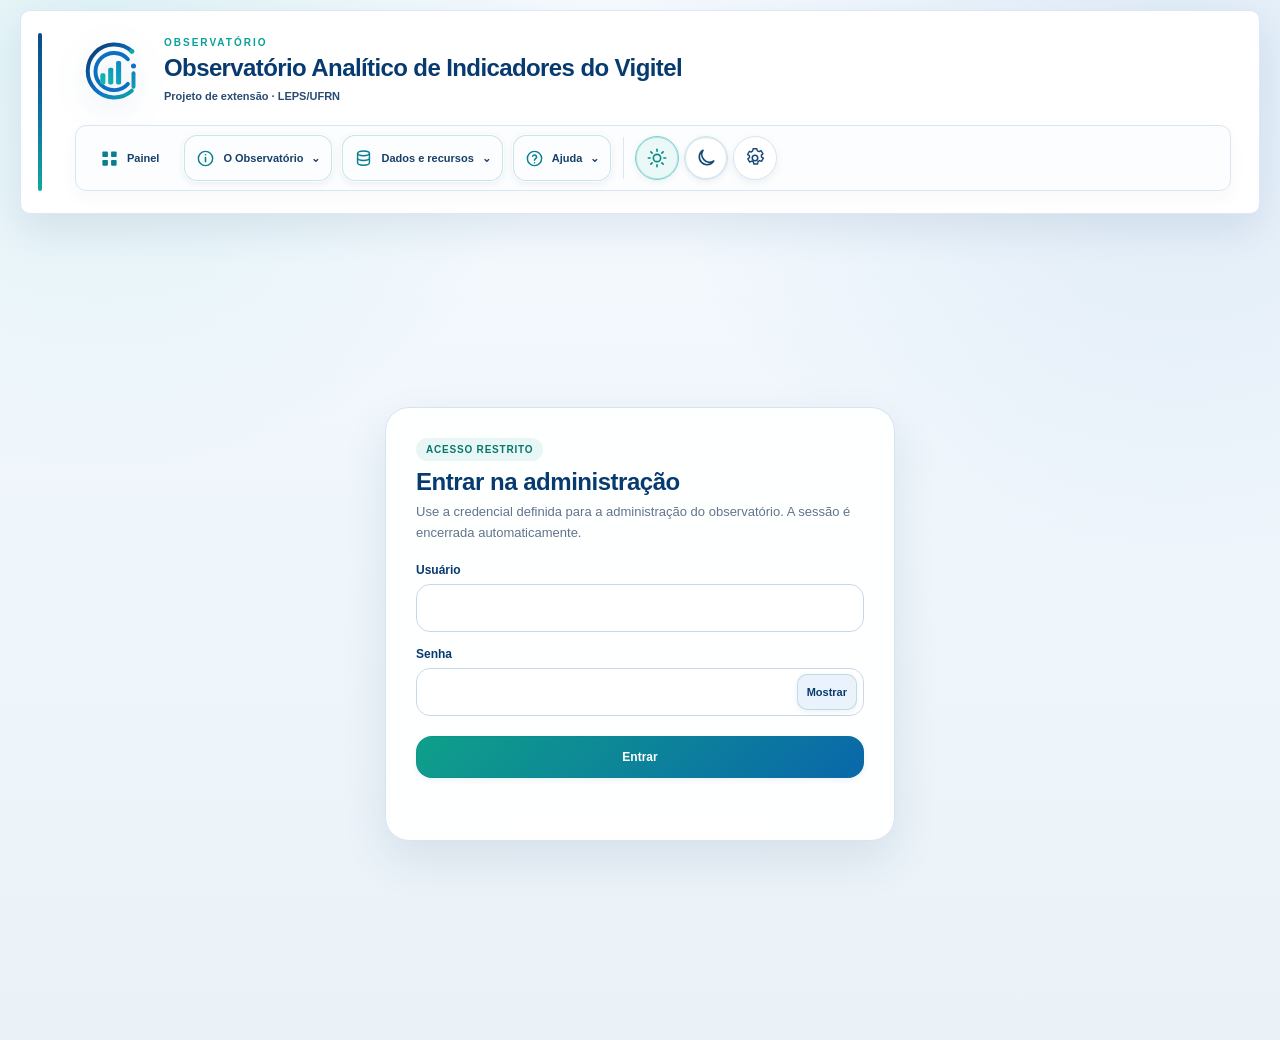
<file: paginas/AdministracaoDoObservatorio.html>
<!DOCTYPE html>
<!--
  Área administrativa do Observatório Analítico do Vigitel.
  A página funciona inteiramente no navegador: lê os arquivos locais, valida a
  correspondência com o dicionário e gera um pacote para substituir na raiz.
-->
<html lang="pt-BR">
<head>
<meta charset="utf-8"/>
<meta content="width=device-width, initial-scale=1, viewport-fit=cover" name="viewport"/>
<meta content="no-cache, no-store, must-revalidate" http-equiv="Cache-Control"/>
<meta content="no-cache" http-equiv="Pragma"/>
<meta content="0" http-equiv="Expires"/>
<title>Administração · Observatório Analítico do Vigitel</title>
<meta content="#F7FAFD" id="themeColorMeta" name="theme-color"/>
<meta content="Área de atualização validada dos dados do Observatório Analítico do Vigitel." name="description"/>
<meta content="noindex, nofollow" name="robots"/>
<link href="../assets/img/IdentidadeVisualDoObservatorio.svg" rel="icon" type="image/svg+xml"/>
<link href="../assets/css/InterfaceVisualDoObservatorio.css?edicao=correcaoTodosControles20260801" rel="stylesheet"/>
<link href="../assets/css/AjustesFinaisDeInteracao.css?edicao=compatibilidadeMultidispositivo20260826v24" rel="stylesheet"/>
<script src="../assets/js/core/ConfiguracaoRenovadaDoTema.js?edicao=compatibilidadeMultidispositivo20260827v25"></script>
</head>
<body class="pagina-administrativa">
<!-- Cabeçalho compartilhado com o painel para manter identidade e navegação. -->
<header class="cabecalho-vigitel">
<div class="cabecalho-vigitel__marca">
<img alt="Logo do Observatório" class="cabecalho-vigitel__logo" src="../assets/img/IdentidadeVisualDoObservatorio.svg"/>
<div class="cabecalho-vigitel__texto">
<p class="cabecalho-vigitel__rotulo">Observatório</p>
<h1>Observatório Analítico de Indicadores do Vigitel</h1>
<p class="cabecalho-vigitel__resumo">Plataforma acadêmica para análise, comparação e visualização de indicadores de saúde pública.</p>
<p class="cabecalho-vigitel__credito">Projeto de extensão · LEPS/UFRN</p>
</div>
</div>
<div class="cabecalho-vigitel__lado">
<button aria-controls="mainNavigation" aria-expanded="false" class="mobile-menu-toggle" id="mobileMenuToggle" type="button"><span aria-hidden="true">☰</span><span>Menu</span></button>
<nav aria-label="Menu principal" class="main-nav" id="mainNavigation">
<a class="header-panel-link" href="../index.html#painel"><svg aria-hidden="true" viewbox="0 0 24 24"><rect fill="currentColor" height="7" rx="1" width="7" x="3" y="3"></rect><rect fill="currentColor" height="7" rx="1" width="7" x="14" y="3"></rect><rect fill="currentColor" height="7" rx="1" width="7" x="3" y="14"></rect><rect fill="currentColor" height="7" rx="1" width="7" x="14" y="14"></rect></svg><span>Painel</span></a>
<details class="header-menu">
<summary><svg aria-hidden="true" viewbox="0 0 24 24"><circle cx="12" cy="12" fill="none" r="9" stroke="currentColor" stroke-width="1.8"></circle><path d="M12 10.7v5.4M12 7.2h.01" stroke="currentColor" stroke-linecap="round" stroke-width="2"></path></svg><span>O Observatório</span><span aria-hidden="true" class="header-chevron">⌄</span></summary>
<div class="header-dropdown">
<a href="InformacoesDoObservatorio.html#sobre"><strong>Projeto</strong><small>Conheça objetivos e público</small></a>
<a href="InformacoesDoObservatorio.html#metodologia"><strong>Metodologia</strong><small>Entenda dados e indicadores</small></a>
<a href="InformacoesDoObservatorio.html#creditos"><strong>Créditos</strong><small>Instituições e referências</small></a>
</div>
</details>
<details class="header-menu">
<summary><svg aria-hidden="true" viewbox="0 0 24 24"><ellipse cx="12" cy="5.5" fill="none" rx="7.5" ry="3" stroke="currentColor" stroke-width="1.8"></ellipse><path d="M4.5 5.5v6c0 1.7 3.4 3 7.5 3s7.5-1.3 7.5-3v-6M4.5 11.5v6c0 1.7 3.4 3 7.5 3s7.5-1.3 7.5-3v-6" fill="none" stroke="currentColor" stroke-width="1.8"></path></svg><span>Dados e recursos</span><span aria-hidden="true" class="header-chevron">⌄</span></summary>
<div class="header-dropdown">
<a href="InformacoesDoObservatorio.html#microdados"><strong>Downloads</strong><small>Microdados e arquivos</small></a>
<a href="../index.html?glossario=1#painel"><strong>Glossário</strong><small>Definições dos indicadores</small></a>
</div>
</details>
<details class="header-menu">
<summary><svg aria-hidden="true" viewbox="0 0 24 24"><circle cx="12" cy="12" fill="none" r="9" stroke="currentColor" stroke-width="1.8"></circle><path d="M9.6 9.2a2.6 2.6 0 0 1 5 .9c0 2-2.6 2.1-2.6 4M12 17.4h.01" fill="none" stroke="currentColor" stroke-linecap="round" stroke-width="1.9"></path></svg><span>Ajuda</span><span aria-hidden="true" class="header-chevron">⌄</span></summary>
<div class="header-dropdown header-dropdown-right">
<a href="../index.html?tutorial=1#painel"><strong>Como usar</strong><small>Veja o guia em quatro etapas</small></a>
<a href="InformacoesDoObservatorio.html#contato"><strong>Contato</strong><small>Envie dúvidas e sugestões</small></a>
</div>
</details>
<span aria-hidden="true" class="header-divider"></span>
<div aria-label="Ações rápidas" class="header-utilities">
<button aria-label="Ativar modo claro" data-header-theme data-theme-choice="light" title="Modo claro" type="button"><svg aria-hidden="true" class="theme-light-icon" viewbox="0 0 24 24"><circle cx="12" cy="12" fill="none" r="4" stroke="currentColor" stroke-width="1.8"></circle><path d="M12 2.5v2M12 19.5v2M2.5 12h2M19.5 12h2M5.3 5.3l1.4 1.4M17.3 17.3l1.4 1.4M18.7 5.3l-1.4 1.4M6.7 17.3l-1.4 1.4" stroke="currentColor" stroke-linecap="round" stroke-width="1.8"></path></svg></button>
<button aria-label="Ativar modo escuro" data-header-theme data-theme-choice="dark" title="Modo escuro" type="button"><svg aria-hidden="true" class="theme-dark-icon" viewbox="0 0 24 24"><path d="M20.4 15.3A8.5 8.5 0 0 1 8.7 3.6 8.5 8.5 0 1 0 20.4 15.3Z" fill="none" stroke="currentColor" stroke-linejoin="round" stroke-width="1.8"></path></svg></button>
<a aria-current="page" aria-label="Administração" class="header-admin-link active" href="AdministracaoDoObservatorio.html" title="Administração"><svg aria-hidden="true" viewbox="0 0 24 24"><path d="m9.4 4.2.6-2.2h4l.6 2.2 2 .8 2-1.1 2.1 3.5-1.8 1.5.2 2.1 2 1.2-2 3.5-2.2-.8-1.7 1.2-.4 2.4h-4l-.6-2.3-1.9-.8-2.1 1.1-2-3.5 1.8-1.5-.1-2.1-2-1.2 2-3.5 2 .8 1.5-1.3Z" fill="none" stroke="currentColor" stroke-linejoin="round" stroke-width="1.55"></path><circle cx="12" cy="12" fill="none" r="3" stroke="currentColor" stroke-width="1.7"></circle></svg></a>
</div>
<button class="nav-button header-signout" hidden="" id="botaoSair" type="button">Sair</button>
</nav>
</div>
</header>

<main class="administracao-principal">
<!-- A autenticação abre uma sessão temporária somente na aba atual do navegador. -->
<section class="administracao-login" id="areaDeLogin">
<article class="administracao-card login-card">
<div class="administracao-card-cabecalho">
<span class="administracao-etiqueta">Acesso restrito</span>
<h2>Entrar na administração</h2>
<p>Use a credencial definida para a administração do observatório. A sessão é encerrada automaticamente.</p>
</div>
<form id="formularioDeLogin">
<label class="campo-administrativo" for="usuarioAdministrativo"><span>Usuário</span><input autocomplete="username" id="usuarioAdministrativo" required="" type="text"/></label>
<label class="campo-administrativo" for="senhaAdministrativa"><span>Senha</span><span class="campo-com-acao"><input autocomplete="current-password" id="senhaAdministrativa" required="" type="password"/><button id="mostrarSenha" type="button">Mostrar</button></span></label>
<button class="btn primary botao-largo" id="botaoEntrar" type="submit">Entrar</button>
<p aria-live="polite" class="mensagem-formulario" id="mensagemDoLogin"></p>
</form>
</article>
</section>

<!-- O painel permanece oculto até a conferência da credencial administrativa. -->
<section hidden="" id="painelAdministrativo">
<div class="administracao-introducao">
<div>
<span class="administracao-etiqueta">Atualização assistida</span>
<h2>Importar, conferir e recalcular</h2>
<p>Selecione o dicionário da edição e os microdados oficiais. A atualização só é liberada quando ano, capitais, pesos e variáveis forem compatíveis.</p>
</div>
<span class="estado-da-sessao" id="estadoDaSessao"></span>
</div>

<div class="administracao-aviso">
<strong>Como este fluxo protege os resultados</strong>
<p>O nome do arquivo não define o período. O sistema lê a coluna de ano, exige as 27 capitais, confere a variável de peso e calcula somente indicadores que possuem regra documentada. Indicadores novos só entram quando o dicionário traz variável, códigos válidos e códigos do evento.</p>
</div>

<!-- Campos de entrada separados evitam misturar dicionário, população geral e recorte específico. -->
<div class="administracao-grade">
<article class="administracao-card">
<div class="administracao-card-cabecalho"><span class="passo">1</span><div><h3>Dicionário de dados</h3><p>CSV, XLS, XLSX ou XLSM da mesma edição dos microdados.</p></div></div>
<label class="seletor-de-arquivo" for="arquivoDoDicionario"><span>Selecionar dicionário</span><small>Um arquivo por atualização</small><input accept=".csv,.xls,.xlsx,.xlsm" id="arquivoDoDicionario" type="file"/></label>
<p class="resumo-do-arquivo" id="resumoDoDicionario">Nenhum arquivo selecionado.</p>
</article>

<article class="administracao-card">
<div class="administracao-card-cabecalho"><span class="passo">2</span><div><h3>Dados do Vigitel</h3><p>Arquivos anuais ou harmonizados da população geral.</p></div></div>
<label class="seletor-de-arquivo" for="arquivosDoVigitel"><span>Selecionar dados gerais</span><small>CSV, XLS, XLSX ou XLSM</small><input accept=".csv,.xls,.xlsx,.xlsm" id="arquivosDoVigitel" multiple="" type="file"/></label>
<p class="resumo-do-arquivo" id="resumoDosDados">Nenhum arquivo selecionado.</p>
</article>

<article class="administracao-card">
<div class="administracao-card-cabecalho"><span class="passo opcional">+</span><div><h3>População negra</h3><p>Arquivo específico, quando a edição disponibilizar esse recorte.</p></div></div>
<label class="seletor-de-arquivo" for="arquivosDaPopulacaoNegra"><span>Selecionar recorte específico</span><small>O filtro q69_cor = 2 é obrigatório</small><input accept=".csv,.xls,.xlsx,.xlsm" id="arquivosDaPopulacaoNegra" multiple="" type="file"/></label>
<p class="resumo-do-arquivo" id="resumoDaPopulacaoNegra">Nenhum arquivo selecionado.</p>
</article>
</div>

<!-- As ações são liberadas em sequência para impedir a geração de um pacote sem validação. -->
<div class="administracao-acoes">
<button class="btn primary" id="botaoProcessar" type="button">Validar e processar</button>
<button class="btn" disabled="" id="botaoGerarPacote" type="button">Gerar arquivos atualizados</button>
<button class="btn" disabled="" id="botaoBaixarPacote" type="button">Baixar pacote ZIP</button>
</div>

<div class="progresso-administrativo" hidden="" id="progressoDaAtualizacao"><span class="loading-spinner"></span><div><strong>Processamento em andamento</strong><p id="textoDoProgresso">Preparando...</p></div></div>

<!-- Os totais resumem a conferência antes que os arquivos atualizados sejam preparados. -->
<section aria-label="Resumo da conferência" class="administracao-resumo">
<article><strong id="quantidadeDeAnos">0</strong><span>Anos encontrados</span><small id="listaDeAnos">Nenhum</small></article>
<article><strong id="quantidadeDeLinhas">0</strong><span>Linhas lidas</span><small>Antes dos filtros de elegibilidade</small></article>
<article><strong id="quantidadeDeIndicadores">0</strong><span>Indicadores calculados</span><small>Com denominador válido</small></article>
<article><strong id="quantidadeDeErros">0</strong><span>Erros bloqueadores</span><small>Devem permanecer em zero</small></article>
<article><strong id="quantidadeDeArquivos">0</strong><span>Arquivos preparados</span><small>Inclui relatório e manifesto</small></article>
</section>

<article class="administracao-card registro-card">
<div class="administracao-card-cabecalho"><div><h3>Registro da atualização</h3><p>Leia todos os avisos antes de baixar o pacote.</p></div></div>
<ol aria-live="polite" class="registro-da-atualizacao" id="registroDaAtualizacao"></ol>
</article>
</section>
</main>

<!-- Dependências locais e módulos próprios carregados na ordem exigida pelo processamento. -->
<script defer="" src="../assets/js/admin/LeitorDeArquivosCsv.js"></script>
<script defer="" src="../assets/js/admin/LeitorDePlanilhas.js"></script>
<script defer="" src="../assets/js/admin/CompactadorDeArquivos.js"></script>
<script defer="" src="../assets/js/admin/ConfiguracaoDaAdministracao.js"></script>
<script defer="" src="../assets/js/dados/BaseAnaliticaDoVigitel.js"></script>
<script defer="" src="../assets/js/dados/CatalogoDeIdadeDetalhada.js"></script>
<script defer="" src="../assets/js/dados/MetodologiaDosIndicadores.js"></script>
<script defer="" src="../assets/js/admin/AtualizacaoDosDadosDoVigitel.js"></script>
<script defer="" src="../assets/js/admin/AdministracaoDoObservatorio.js"></script>
</body>
</html>
</file>
<file: assets/css/InterfaceVisualDoObservatorio.css>
/*
 * Folha de estilos do Observatório Analítico de Indicadores do Vigitel.
 * As regras estão organizadas por componente, responsividade e tema visual.
 * Ao alterar medidas ou cores, confira os modos claro e escuro e as larguras de tela usadas no painel.
 * Arquivo: InterfaceVisualDoObservatorio.css
 */


:root{
  --navy:#073B70;
  --navy2:#0B4C86;
  --blue:#1267B3;
  --teal:#0FA7A0;
  --mint:#EAFBF7;
  --bg:#F3F8FC;
  --card:#FFFFFF;
  --line:#D6E3F1;
  --text:#092B52;
  --muted:#62748C;
  --shadow:0 18px 45px rgba(24,55,91,.10);
  --softShadow:0 10px 25px rgba(24,55,91,.07);
  --font:"Inter","Segoe UI",Arial,Helvetica,sans-serif;
}

/* ==========================================================================
   EXPERIÊNCIA GUIADA, CARREGAMENTO PROGRESSIVO E MAPA INTERATIVO
   As regras usam componentes próprios e recebem ajustes de precedência no fim
   do arquivo. Ao alterar um componente, confira também o bloco final que
   consolida o comportamento responsivo.
   ========================================================================== */

.skip-link{
  position:fixed;
  left:14px;
  top:10px;
  z-index:10000;
  padding:11px 15px;
  border-radius:12px;
  background:#073B70;
  color:#FFF;
  font-weight:850;
  text-decoration:none;
  transform:translateY(-180%);
  transition:transform .18s ease;
}
.skip-link:focus{transform:translateY(0)}

.app-loading-screen{
  position:fixed;
  inset:0;
  z-index:9999;
  display:grid;
  place-items:center;
  padding:24px;
  background:
    radial-gradient(circle at 20% 15%,rgba(21,170,163,.16),transparent 34%),
    radial-gradient(circle at 85% 80%,rgba(29,103,179,.15),transparent 32%),
    rgba(247,250,253,.97);
  transition:opacity .32s ease,visibility .32s ease;
}
.app-loading-screen.is-finished{opacity:0;visibility:hidden}
.app-loading-card{
  width:min(520px,100%);
  display:grid;
  grid-template-columns:auto minmax(0,1fr) auto;
  align-items:center;
  gap:18px;
  padding:28px;
  border:1px solid #CFE0EF;
  border-radius:28px;
  background:rgba(255,255,255,.92);
  box-shadow:0 28px 80px rgba(32,70,108,.18);
}
.app-loading-logo{width:70px;height:70px}
.app-loading-kicker{
  display:block;
  margin-bottom:5px;
  color:#078A81;
  font-size:11px;
  font-weight:900;
  letter-spacing:.15em;
  text-transform:uppercase;
}
.app-loading-card strong{display:block;color:#073B70;font-size:22px;line-height:1.15}
.app-loading-card p{margin:7px 0 0;color:#55708B;font-size:13px;line-height:1.5}
.app-loading-track{
  grid-column:1/-1;
  height:9px;
  overflow:hidden;
  border-radius:99px;
  background:#E5EEF6;
}
.app-loading-track span{
  display:block;
  width:8%;
  height:100%;
  border-radius:inherit;
  background:linear-gradient(90deg,#0D4F96,#11A7A1);
  transition:width .35s ease;
}
.app-loading-percent{color:#0D5F9F;font-size:13px;font-weight:900}
.app-loading-card #appLoadingRetry{grid-column:1/-1;justify-self:start}
.app-loading-screen.has-error .app-loading-track span{background:#C94848}
html[data-theme="dark"] .app-loading-screen{background:rgba(8,17,25,.98)}
html[data-theme="dark"] .app-loading-card{background:#13212D;border-color:#314A60}
html[data-theme="dark"] .app-loading-card strong{color:#EAF4FF}
html[data-theme="dark"] .app-loading-card p{color:#AFC0D1}

.mobile-menu-toggle{
  display:none;
  align-items:center;
  justify-content:center;
  gap:8px;
  min-height:44px;
  border:1px solid #CFE0EF;
  border-radius:13px;
  background:#FFF;
  color:#073B70;
  font:inherit;
  font-weight:900;
  cursor:pointer;
}
.nav-help-button{
  min-height:36px;
  padding:8px 11px;
  border:1px solid #B9DCE7;
  border-radius:12px;
  background:#ECFBF8;
  color:#087C75;
  font:inherit;
  font-size:11px;
  font-weight:900;
  cursor:pointer;
}
html[data-theme="dark"] .mobile-menu-toggle,
html[data-theme="dark"] .nav-help-button{background:#142735;border-color:#34556B;color:#DDF8F5}

.analysis-presets{
  display:grid;
  grid-template-columns:minmax(190px,.55fr) minmax(0,1.45fr);
  align-items:center;
  gap:18px;
  margin:14px 0 18px;
  padding:16px;
  border:1px solid #CFE8E2;
  border-radius:20px;
  background:linear-gradient(135deg,#F2FCF9,#F7FBFF);
  transition:opacity .2s ease,transform .2s ease,margin .2s ease;
}
.analysis-presets.is-complete{opacity:0;transform:translateY(-8px)}
.analysis-presets[hidden]{display:none!important}
.analysis-presets h3{margin:2px 0 4px;color:var(--navy);font-size:17px}
.analysis-presets p{margin:0;color:var(--muted);font-size:12px;line-height:1.45}
.analysis-preset-grid{display:grid;grid-template-columns:repeat(3,minmax(0,1fr));gap:10px}
.analysis-preset-card{
  min-width:0;
  display:grid;
  grid-template-columns:auto minmax(0,1fr);
  gap:2px 10px;
  align-items:center;
  padding:12px;
  border:1px solid #D5E4F1;
  border-radius:16px;
  background:#FFF;
  color:var(--text);
  text-align:left;
  cursor:pointer;
  box-shadow:0 8px 22px rgba(35,71,108,.06);
  transition:transform .16s ease,border-color .16s ease,box-shadow .16s ease;
}
.analysis-preset-card:hover{transform:translateY(-2px);border-color:#55BFB5;box-shadow:0 12px 26px rgba(35,71,108,.11)}
.analysis-preset-card > span{grid-row:1/3;font-size:25px;color:#0A8E86}
.analysis-preset-card strong{font-size:12px;line-height:1.25}
.analysis-preset-card small{color:var(--muted);font-size:9.8px;line-height:1.35}
html[data-theme="dark"] .analysis-presets{background:linear-gradient(135deg,#102B2A,#132431);border-color:#2D514E}
html[data-theme="dark"] .analysis-preset-card{background:#172A38;border-color:#304A5E}

.export-row{
  display:grid !important;
  grid-template-columns:repeat(3,minmax(0,1fr)) !important;
  gap:10px !important;
  width:100%;
}
.export-group{
  min-width:0;
  padding:10px;
  border:1px solid var(--line);
  border-radius:15px;
  background:rgba(248,251,254,.9);
}
.export-group > span{
  display:block;
  margin:0 0 8px;
  color:var(--muted);
  font-size:10px;
  font-weight:900;
  letter-spacing:.06em;
  text-transform:uppercase;
}
.export-group > div{display:grid;grid-template-columns:1fr 1fr;gap:7px}
.export-group .btn{min-width:0!important;width:100%;justify-content:center;padding:8px 7px!important;white-space:normal}
html[data-theme="dark"] .export-group{background:#172632;border-color:#30485B}

.chart-loading-content{
  display:grid;
  justify-items:center;
  gap:7px;
  max-width:320px;
  padding:20px;
  color:var(--text);
  text-align:center;
}
.chart-loading-content strong{font-size:15px}
.chart-loading-content > span{color:var(--muted);font-size:11px}
.chart-loading-track{width:180px;height:5px;overflow:hidden;border-radius:99px;background:#DDE8F1}
.chart-loading-track i{display:block;width:45%;height:100%;border-radius:inherit;background:linear-gradient(90deg,#0D4F96,#14B4A9);animation:loadingSlide 1s ease-in-out infinite}
@keyframes loadingSlide{0%{transform:translateX(-120%)}100%{transform:translateX(270%)}}

.map-state-shape{cursor:pointer;transform-box:fill-box;transform-origin:center;transition:filter .14s ease,opacity .14s ease,stroke-width .14s ease}
.map-state-shape:hover,
.map-state-shape:focus,
.map-state-shape.is-selected{
  filter:brightness(1.07) drop-shadow(0 4px 5px rgba(7,45,75,.24));
  stroke:#00E0CE !important;
  stroke-width:4 !important;
  outline:none;
}
.map-live-detail{
  display:grid;
  grid-template-columns:auto minmax(0,1fr) auto;
  align-items:center;
  gap:13px;
  margin:12px 10px 8px;
  padding:14px 16px;
  border:1px solid #CDE3EA;
  border-radius:18px;
  background:linear-gradient(135deg,#F5FCFA,#F4F9FE);
  box-shadow:0 9px 24px rgba(28,69,105,.08);
}
.map-live-swatch{
  width:54px;
  height:54px;
  display:grid;
  place-items:center;
  border:4px solid rgba(255,255,255,.82);
  border-radius:16px;
  background:var(--map-selected-color,#0D4F96);
  color:#FFF;
  font-size:15px;
  font-weight:950;
  box-shadow:0 6px 16px rgba(27,67,102,.18);
}
.map-live-copy{display:grid;gap:2px;min-width:0}
.map-live-copy small{color:#0A8E86;font-size:9px;font-weight:900;letter-spacing:.08em;text-transform:uppercase}
.map-live-copy strong{overflow:hidden;color:var(--navy);font-size:16px;text-overflow:ellipsis;white-space:nowrap}
.map-live-copy span{color:var(--muted);font-size:10.5px}
.map-live-value{color:#073B70;font-size:25px;font-weight:950}
.map-live-value small{font-size:11px}
html[data-theme="dark"] .map-live-detail{background:linear-gradient(135deg,#12302E,#152A3A);border-color:#315466}
html[data-theme="dark"] .map-live-copy strong,
html[data-theme="dark"] .map-live-value{color:#EAF5FF}

.onboarding-dialog{width:min(720px,calc(100% - 28px));padding:0!important}
.onboarding-progress{height:6px;background:#E4EDF5}
.onboarding-progress span{display:block;width:25%;height:100%;background:linear-gradient(90deg,#0D4F96,#14B4A9);transition:width .2s ease}
.onboarding-body{padding:26px}
.onboarding-step{display:grid;grid-template-columns:110px minmax(0,1fr);align-items:center;gap:22px;min-height:190px}
.onboarding-step[hidden]{display:none!important}
.onboarding-illustration{
  width:110px;
  height:110px;
  display:grid;
  place-items:center;
  border-radius:30px;
  background:linear-gradient(145deg,#EAF7FF,#E8FBF6);
  color:#0A69A9;
  font-size:48px;
  font-weight:900;
  box-shadow:inset 0 0 0 1px #CFE6EE;
}
.onboarding-step h3{margin:0 0 9px;color:var(--navy);font-size:24px}
.onboarding-step p{margin:0;color:var(--muted);font-size:14px;line-height:1.7}
.onboarding-actions{display:flex;align-items:center;justify-content:space-between;gap:12px;padding:16px 22px;border-top:1px solid var(--line)}
.onboarding-actions > div{display:flex;gap:8px}
html[data-theme="dark"] .onboarding-progress{background:#253A4B}
html[data-theme="dark"] .onboarding-illustration{background:linear-gradient(145deg,#173248,#133A36);box-shadow:inset 0 0 0 1px #345267}

.contact-actions{display:flex;flex-wrap:wrap;gap:8px;margin-top:14px}
.contact-actions a{
  display:inline-flex;
  align-items:center;
  min-height:40px;
  padding:9px 12px;
  border:1px solid #A7D6CF;
  border-radius:12px;
  background:#F0FBF8;
  color:#087C67;
  font-size:11px;
  font-weight:850;
  text-decoration:none;
}
.contact-actions a:hover{background:#E1F7F2}

.pagina-informacoes .info-card,
.data-table-scroll{content-visibility:auto;contain-intrinsic-size:1px 220px}

:where(button,a,input,select,textarea,[tabindex]):focus-visible{
  outline:3px solid rgba(16,151,203,.36);
  outline-offset:3px;
}

@media (max-width: 1080px){
  .analysis-presets{grid-template-columns:1fr}
  .analysis-preset-grid{grid-template-columns:repeat(3,minmax(0,1fr))}
  .export-row{grid-template-columns:1fr!important}
}

@media (max-width: 760px){
  .app-loading-card{grid-template-columns:auto minmax(0,1fr);gap:13px;padding:20px;border-radius:22px}
  .app-loading-logo{width:54px;height:54px}
  .app-loading-card strong{font-size:18px}
  .app-loading-card p{font-size:11px}
  .app-loading-percent{position:absolute;right:38px;margin-top:98px}

  .mobile-menu-toggle{
    display:flex!important;
    width:100%;
    margin-top:9px;
  }
  .main-nav{
    display:none!important;
    grid-template-columns:repeat(2,minmax(0,1fr))!important;
    gap:7px!important;
    margin-top:8px!important;
    padding-top:8px!important;
    overflow:visible!important;
  }
  body.mobile-menu-open .main-nav{display:grid!important}
  .main-nav a,
  .main-nav .nav-help-button{
    grid-column:auto!important;
    width:100%!important;
    min-height:44px!important;
  }
  .main-nav .nav-help-button{font-size:10.5px}
  body:not(.pagina-administrativa) .main-nav a:last-child,
  body:not(.pagina-administrativa) .main-nav a:last-of-type{grid-column:auto!important}

  .analysis-presets{margin:10px 0 14px;padding:13px}
  .analysis-presets h3{font-size:15px}
  .analysis-preset-grid{grid-template-columns:1fr}
  .analysis-preset-card{min-height:66px}

  .export-row{display:grid!important;grid-template-columns:1fr!important}
  .export-group{padding:9px}
  .export-group > div{grid-template-columns:1fr 1fr}

  .map-live-detail{grid-template-columns:auto minmax(0,1fr);margin:9px 3px 5px;padding:12px}
  .map-live-swatch{width:46px;height:46px;border-radius:14px}
  .map-live-value{grid-column:1/-1;padding-top:8px;border-top:1px solid #D5E6ED;text-align:center;font-size:23px}
  .map-live-copy strong{font-size:14px}
  .map-live-copy span{white-space:normal}

  .onboarding-body{padding:20px}
  .onboarding-step{grid-template-columns:1fr;justify-items:center;gap:14px;min-height:300px;text-align:center}
  .onboarding-illustration{width:86px;height:86px;border-radius:24px;font-size:38px}
  .onboarding-step h3{font-size:20px}
  .onboarding-step p{font-size:12px}
  .onboarding-actions{align-items:stretch;flex-direction:column-reverse}
  .onboarding-actions > div{display:grid;grid-template-columns:1fr 1fr}
  .onboarding-actions .btn{width:100%}
}

@media (prefers-reduced-motion: reduce){
  *,*::before,*::after{scroll-behavior:auto!important;animation-duration:.01ms!important;animation-iteration-count:1!important;transition-duration:.01ms!important}
}
*{box-sizing:border-box}
html{scroll-behavior:smooth}
body{
  margin:0;
  background:
    radial-gradient(circle at 7% 0%,rgba(15,167,160,.14),transparent 28rem),
    radial-gradient(circle at 92% 5%,rgba(18,103,179,.13),transparent 31rem),
    linear-gradient(180deg,#FAFDFF 0,#F2F7FC 56%,#EAF2F8 100%);
  color:var(--text);
  font-family:var(--font);
  overflow-y:auto;
  overflow-x:hidden;
}
button,input,select{font-family:inherit}
.topbar{
  position:sticky;top:0;z-index:50;
  display:grid;
  grid-template-columns:minmax(310px,1fr) minmax(430px,.95fr) auto;
  gap:22px;
  align-items:center;
  padding:14px 28px;
  background:rgba(255,255,255,.94);
  border-bottom:1px solid rgba(214,227,241,.95);
  box-shadow:0 8px 24px rgba(15,45,78,.06);
  backdrop-filter:blur(14px);
}
.brand{display:flex;align-items:center;gap:16px;min-width:0}
.site-logo{width:64px;height:64px;flex:0 0 64px;filter:drop-shadow(0 10px 16px rgba(7,59,112,.18))}
.brand h1{margin:0 0 5px;font-size:15px;line-height:1.15;letter-spacing:-.01em;color:var(--navy);font-weight:800;max-width:360px}
.brand p{margin:0;color:#5E7089;font-size:11.5px;line-height:1.42;max-width:520px}
.creator-line{font-weight:750;color:#50637B!important;margin-top:5px!important;font-size:10.5px!important}
.ufrn-brand{display:flex;align-items:center;gap:16px;min-width:430px;padding:4px 10px;border-left:1px solid #DAE5F1;border-right:1px solid #DAE5F1}
.ufrn-logo{width:68px;height:68px;flex:0 0 68px}
.ufrn-text strong{display:block;color:#0B4285;font-size:30px;line-height:.95;letter-spacing:-.035em}
.ufrn-text span{display:block;color:#3F5874;font-size:12px;line-height:1.25;margin-top:2px}
.ufrn-text small{display:block;color:#14805A;font-size:10.5px;line-height:1.2;margin-top:3px;font-weight:800}
.main-nav{display:flex;align-items:center;justify-content:flex-end;gap:6px}
.main-nav a{display:inline-flex;align-items:center;gap:7px;position:relative;padding:9px 11px;border-radius:12px;color:var(--navy);font-size:12px;font-weight:800;text-decoration:none;white-space:nowrap}
.main-nav a.active::after{content:"";position:absolute;left:10px;right:10px;bottom:-14px;height:3px;border-radius:99px;background:var(--blue)}
/* Mantém compatibilidade com páginas antigas que ainda tenham a classe nav-admin. */
.main-nav .nav-admin{border:0;background:transparent;color:var(--navy);box-shadow:none}
.workspace{
  display:grid;
  grid-template-columns:minmax(280px,320px) minmax(0,1fr) minmax(320px,350px);
  gap:20px;
  align-items:start;
  padding:20px;
}
.panel,.left-panel,.builder-panel,.filter-panel,.info-section{
  background:rgba(255,255,255,.96);
  border:1px solid var(--line);
  border-radius:24px;
  box-shadow:var(--shadow);
}
.left-panel{padding:20px 18px;background:linear-gradient(180deg,#fff,#F8FBFF)}
.panel-title-row{display:flex;align-items:flex-start;justify-content:space-between;gap:10px}
.panel h2,.left-panel h2,.filter-panel h2{margin:0;color:var(--navy);font-size:15px;line-height:1.22}
.left-panel p,.panel-subtitle{margin:6px 0 0;color:var(--muted);font-size:12px;line-height:1.35}
.info-dot{display:grid;place-items:center;width:24px;height:24px;border-radius:50%;background:#EFF6FF;border:1px solid #C9D9EC;color:#0D4F96;font-size:12px;font-weight:800}
.search-box{height:48px;margin:14px 0 18px;padding:0 14px;display:flex;gap:10px;align-items:center;border:1px solid #CFDDED;border-radius:16px;background:#fff;box-shadow:inset 0 1px 0 #fff,0 10px 18px rgba(43,78,132,.04)}
.search-box input{border:0;outline:0;width:100%;background:transparent;color:var(--text);font-size:13px}
.group-title{margin:16px 2px 10px;color:var(--navy);font-size:13px;font-weight:900}
.block-group{display:grid;gap:10px}
.block-card{display:flex;align-items:center;gap:12px;min-height:70px;padding:12px 14px;border:1px solid #CFDDED;border-radius:18px;background:#fff;box-shadow:0 8px 18px rgba(38,72,122,.04);cursor:grab;transition:.16s ease;overflow:hidden}
.block-card:hover{transform:translateY(-1px);box-shadow:0 14px 24px rgba(38,72,122,.09)}
.block-card.selected{background:#EAFFF9;border-color:#6EE7DA;box-shadow:0 0 0 4px rgba(20,184,166,.13)}
.block-icon{display:grid;place-items:center;flex:0 0 40px;width:40px;height:40px;border-radius:13px;background:var(--block-color,#0B5DB7);color:white;font-weight:900;font-size:18px;line-height:1;overflow:hidden}
.block-card strong{display:block;color:var(--text);font-size:13.5px;line-height:1.2}
.block-card span{display:block;margin-top:4px;color:#637694;font-size:11px;line-height:1.3}
.builder-panel{padding:20px}
.builder-head{display:flex;align-items:flex-start;justify-content:space-between;gap:16px;margin-bottom:16px}
.builder-head h2{font-size:16px;margin:0}
.builder-head p{font-size:11.5px;color:var(--muted);margin:5px 0 0}
.builder-actions{display:flex;gap:10px;flex-wrap:wrap}
.btn{min-height:42px;border:1px solid var(--line);border-radius:16px;background:#fff;color:var(--navy);font-size:12px;font-weight:850;padding:10px 14px;cursor:pointer;box-shadow:0 7px 18px rgba(31,70,119,.05)}
.btn.primary{background:linear-gradient(135deg,#0FA089,#0A67AA);border:0;color:white}
.builder-flow{display:grid;grid-template-columns:repeat(4,minmax(0,1fr));gap:14px;margin-bottom:20px}
.drop-slot{min-height:132px;position:relative;border:1px dashed #C7D9ED;border-radius:22px;background:linear-gradient(180deg,#FCFDFF,#F6FAFF);display:grid;place-items:center;text-align:center;padding:16px 14px}
.drop-slot::before{content:"";display:grid;place-items:center;width:52px;height:52px;border-radius:16px;background:#EAF3FF;border:1px solid #D2E0F2;background-repeat:no-repeat;background-position:center;background-size:28px 28px;margin-top:12px}
.slot-label{position:absolute;top:18px;left:18px;font-size:12px;font-weight:900;color:var(--teal)}
.slot-content{font-size:12px;color:#405875;line-height:1.35}
.slot-content .block-card{margin:8px auto 0;max-width:190px;min-height:64px;cursor:default}
.drop-slot[data-slot="theme"]::before{background-image:url("data:image/svg+xml,%3Csvg xmlns='http://www.w3.org/2000/svg' viewBox='0 0 24 24'%3E%3Cpath d='M5 6h15l-2 12H3L5 6z' fill='none' stroke='%235479E2' stroke-width='1.8' stroke-linejoin='round'/%3E%3C/svg%3E")}
.drop-slot[data-slot="indicator"]::before{background-image:url("data:image/svg+xml,%3Csvg xmlns='http://www.w3.org/2000/svg' viewBox='0 0 24 24'%3E%3Cpolyline points='5,14 9,14 9,11 13,13 13,10 19,12' fill='none' stroke='%235479E2' stroke-width='1.8' stroke-linecap='round' stroke-linejoin='round'/%3E%3C/svg%3E")}
.drop-slot[data-slot="filters"]::before{background-image:url("data:image/svg+xml,%3Csvg xmlns='http://www.w3.org/2000/svg' viewBox='0 0 24 24'%3E%3Cpath d='M4 6h16l-6.5 8v4l-3-1.8V14z' fill='none' stroke='%235479E2' stroke-width='1.8' stroke-linejoin='round'/%3E%3C/svg%3E")}
.drop-slot[data-slot="chart"]::before{background-image:url("data:image/svg+xml,%3Csvg xmlns='http://www.w3.org/2000/svg' viewBox='0 0 24 24'%3E%3Crect x='4' y='6' width='3' height='12' fill='none' stroke='%235479E2' stroke-width='1.6'/%3E%3Crect x='10.5' y='4' width='3' height='14' fill='none' stroke='%235479E2' stroke-width='1.6'/%3E%3Crect x='17' y='8' width='3' height='10' fill='none' stroke='%235479E2' stroke-width='1.6'/%3E%3C/svg%3E")}

.results{padding:20px;border:1px solid var(--line);border-radius:24px;background:#fff;box-shadow:0 16px 40px rgba(24,55,91,.07)}
.results-head{display:grid;grid-template-columns:1fr auto;gap:14px;align-items:start}
.results h2{font-size:17px;line-height:1.22;margin:0 0 5px;color:var(--navy)}
.results p{font-size:12px;color:var(--muted);margin:0;line-height:1.4}
.badge{display:inline-flex;align-items:center;gap:7px;padding:10px 14px;border:1px solid var(--line);border-radius:14px;background:#fff;font-size:11px;font-weight:900;color:var(--navy)}
.export-row{grid-column:1/-1;display:flex;gap:10px;flex-wrap:wrap;margin-top:14px;padding-bottom:14px;border-bottom:1px solid #E1E9F2}
.export-row .btn::before{content:"▣";color:var(--blue)}
.chart-card{margin-top:16px;min-height:480px;border:1px solid #D6E1EE;border-radius:20px;background:linear-gradient(180deg,#fff,#FBFDFF);padding:12px;display:grid;place-items:center}
.chart-card svg{width:100%;height:auto;max-width:100%;display:block}
.data-table{width:100%;border-collapse:collapse;margin-top:14px;font-size:12px}
.data-table th,.data-table td{border-bottom:1px solid #E1E9F2;padding:9px 8px;text-align:left}
.data-table th{color:var(--navy);font-weight:900}
.filter-panel{padding:18px 16px;background:linear-gradient(180deg,#0F4F88,#0A3564);color:white;border:1px solid rgba(149,188,235,.18);box-shadow:0 24px 54px rgba(8,54,103,.26)}
.filter-top{display:flex;align-items:center;justify-content:space-between;margin-bottom:12px}
.filter-title{display:flex;align-items:center;gap:10px}
.filter-title h2{color:white;font-size:16px}
.filter-icon{color:#31E4D0;font-size:20px}
.clear-btn{border:1px solid rgba(255,255,255,.22);background:rgba(255,255,255,.08);color:white;border-radius:14px;padding:10px 14px;font-size:12px;font-weight:850;cursor:pointer}
.filter-cluster{margin-bottom:12px;border:1px solid rgba(255,255,255,.16);border-radius:18px;background:rgba(255,255,255,.075);overflow:hidden}
.filter-cluster summary{list-style:none;display:flex;align-items:center;gap:10px;padding:13px 14px;cursor:pointer;font-size:13px;font-weight:850}
.filter-cluster summary::-webkit-details-marker{display:none}
.filter-cluster summary::after{content:"⌃";margin-left:auto;color:#CFE7FF}
.filter-cluster:not([open]) summary::after{content:"⌄"}
.cluster-body{padding:0 14px 14px;display:grid;gap:10px}
.field{display:grid;gap:6px}
.field label,.field-title{font-size:11.5px;font-weight:850;color:#F6FBFF}
select,input[type="text"]{min-height:42px;border:1px solid rgba(143,190,243,.22);border-radius:14px;background:rgba(6,35,68,.72);color:white;padding:9px 11px;font-size:12px;font-weight:700}
select option{color:#0d2a4c;background:white}
.multi-actions{display:flex;gap:8px;flex-wrap:wrap}
.multi-actions button{border:1px solid rgba(255,255,255,.18);background:rgba(255,255,255,.10);color:white;border-radius:999px;padding:7px 12px;font-size:11.5px;font-weight:850;cursor:pointer}
.checkbox-list{display:grid;gap:7px;margin-top:4px}
.checkbox-list label{display:flex;align-items:center;gap:8px;font-size:12px;color:#EAF6FF}
.checkbox-list input{accent-color:#22D3C7}
.color-field{display:grid;gap:6px}
input[type="color"]{width:100%;height:40px;padding:4px;border:0;border-radius:14px;background:white}
.range{display:flex;align-items:center;gap:10px}
.range input{accent-color:#22D3C7}
.status{margin-top:8px;padding:10px 12px;border-radius:12px;background:rgba(49,228,208,.12);font-size:11.5px;color:#DFFDF9;line-height:1.4}
.info-section{margin:20px;padding:26px}
.info-grid{display:grid;grid-template-columns:repeat(3,1fr);gap:14px;margin-top:14px}
.info-card{border:1px solid var(--line);border-radius:18px;background:#fff;padding:18px;box-shadow:var(--softShadow)}
.info-card h3{margin:0 0 8px;color:var(--navy);font-size:15px}
.info-card p{margin:0;color:#405875;font-size:12px;line-height:1.6}
footer{padding:18px 28px 30px;color:#5f7188;font-size:12px}
.hidden{display:none!important}
@media(max-width:1280px){
  .topbar{grid-template-columns:1fr}
  .ufrn-brand{min-width:0;border:0;padding:0}
  .main-nav{justify-content:flex-start;flex-wrap:wrap}
  .workspace{grid-template-columns:1fr}
  .builder-flow{grid-template-columns:repeat(2,1fr)}
}
@media(max-width:720px){
  .topbar{padding:14px 16px}
  .brand h1{font-size:14px}
  .site-logo,.ufrn-logo{width:54px;height:54px;flex-basis:54px}
  .ufrn-text strong{font-size:24px}
  .workspace{padding:12px}
  .builder-flow{grid-template-columns:1fr}
  .results-head{grid-template-columns:1fr}
  .info-grid{grid-template-columns:1fr}
}

/* Ícones dos temas, recolhimento dos filtros e adaptação inicial para telas menores. */
.block-card{position:relative;overflow:hidden;}
.block-icon{
  font-size:20px !important;
  line-height:1 !important;
  text-indent:0 !important;
  letter-spacing:0 !important;
  font-family:"Segoe UI Emoji","Apple Color Emoji","Noto Color Emoji",var(--font) !important;
}
.block-card[data-type="theme"] .block-icon,
.block-card[data-type="indicator"] .block-icon,
.block-card[data-type="chart"] .block-icon,
.block-card[data-type="filters"] .block-icon{
  color:#fff;
}
.drop-slot::before{
  content:"" !important;
  background-repeat:no-repeat !important;
  background-position:center !important;
  background-size:28px 28px !important;
}
.drop-slot[data-slot="theme"]::before{background-image:url("data:image/svg+xml,%3Csvg xmlns='http://www.w3.org/2000/svg' viewBox='0 0 24 24'%3E%3Cpath d='M5 6h14l-2 12H3L5 6z' fill='none' stroke='%235479E2' stroke-width='1.8' stroke-linejoin='round'/%3E%3Cpath d='M8 9h8' stroke='%235479E2' stroke-width='1.8' stroke-linecap='round'/%3E%3C/svg%3E") !important;}
.drop-slot[data-slot="indicator"]::before{background-image:url("data:image/svg+xml,%3Csvg xmlns='http://www.w3.org/2000/svg' viewBox='0 0 24 24'%3E%3Cpolyline points='4,15 8,11 12,13 16,7 20,10' fill='none' stroke='%235479E2' stroke-width='1.9' stroke-linecap='round' stroke-linejoin='round'/%3E%3Ccircle cx='8' cy='11' r='1.8' fill='%235479E2'/%3E%3Ccircle cx='16' cy='7' r='1.8' fill='%235479E2'/%3E%3C/svg%3E") !important;}
.drop-slot[data-slot="filters"]::before{background-image:url("data:image/svg+xml,%3Csvg xmlns='http://www.w3.org/2000/svg' viewBox='0 0 24 24'%3E%3Cpath d='M4 6h16l-6.4 7.5V18l-3.2-1.8v-2.7L4 6z' fill='none' stroke='%235479E2' stroke-width='1.8' stroke-linejoin='round'/%3E%3C/svg%3E") !important;}
.drop-slot[data-slot="chart"]::before{background-image:url("data:image/svg+xml,%3Csvg xmlns='http://www.w3.org/2000/svg' viewBox='0 0 24 24'%3E%3Crect x='4' y='11' width='3.5' height='8' rx='1' fill='none' stroke='%235479E2' stroke-width='1.6'/%3E%3Crect x='10.2' y='5' width='3.5' height='14' rx='1' fill='none' stroke='%235479E2' stroke-width='1.6'/%3E%3Crect x='16.4' y='8' width='3.5' height='11' rx='1' fill='none' stroke='%235479E2' stroke-width='1.6'/%3E%3C/svg%3E") !important;}
.mini-filter{
  border:1px solid rgba(255,255,255,.14);
  border-radius:16px;
  background:rgba(255,255,255,.045);
  overflow:hidden;
}
.mini-filter + .mini-filter{margin-top:10px;}
.mini-filter summary{
  list-style:none;
  cursor:pointer;
  padding:11px 12px;
  display:flex;
  align-items:center;
  gap:10px;
  color:#fff;
  font-size:12px;
  font-weight:850;
}
.mini-filter summary::-webkit-details-marker{display:none;}
.mini-filter summary::after{content:"Abrir";margin-left:auto;background:rgba(255,255,255,.10);border:1px solid rgba(255,255,255,.16);border-radius:999px;padding:4px 9px;font-size:10.5px;}
.mini-filter[open] summary::after{content:"Fechar";}
.mini-filter-body{padding:0 12px 12px;}
.mini-filter .checkbox-list{
  max-height:280px;
  overflow:auto;
  padding-right:6px;
}
.filter-summary-inline{color:#85F2E5;font-size:11px;margin-left:4px;}
.info-section{scroll-margin-top:120px;}
.info-section > .panel-subtitle{max-width:1120px;line-height:1.7;margin-bottom:12px;}
.info-card p{line-height:1.75 !important;}
@media(max-width:1280px){
  .topbar{grid-template-columns:1fr !important;gap:12px !important;position:relative;}
  .ufrn-brand{min-width:0 !important;border:0 !important;padding:0 !important;}
  .main-nav{justify-content:flex-start !important;overflow-x:auto;padding-bottom:4px;}
  .workspace{grid-template-columns:1fr !important;padding:14px !important;}
  .left-panel,.builder-panel,.filter-panel{max-width:100%;}
  .filter-panel{order:3;}
}
@media(max-width:900px){
  .brand{align-items:flex-start;}
  .brand h1{font-size:18px !important;max-width:none !important;}
  .brand p{font-size:12px !important;}
  .ufrn-logo,.site-logo{width:56px !important;height:56px !important;flex-basis:56px !important;}
  .ufrn-text strong{font-size:24px !important;}
  .builder-head{display:grid !important;grid-template-columns:1fr !important;}
  .builder-actions{width:100%;}
  .builder-actions .btn{flex:1 1 180px;}
  .builder-flow{grid-template-columns:repeat(2,minmax(0,1fr)) !important;}
  .results-head{grid-template-columns:1fr !important;}
  .export-row{display:grid !important;grid-template-columns:1fr 1fr;}
  .chart-card{min-height:360px !important;padding:8px !important;overflow:auto;}
  .chart-card svg{min-width:720px;}
  .info-section{margin:12px !important;padding:18px !important;border-radius:20px !important;}
  .info-grid{grid-template-columns:1fr !important;}
}
@media(max-width:560px){
  .topbar{padding:12px !important;}
  .brand{gap:10px;}
  .brand h1{font-size:16px !important;}
  .brand p,.creator-line{font-size:11px !important;}
  .main-nav a{font-size:11px !important;padding:8px 9px !important;}
  .workspace{padding:10px !important;gap:12px !important;}
  .left-panel,.builder-panel,.filter-panel,.results{border-radius:18px !important;padding:14px !important;}
  .builder-flow{grid-template-columns:1fr !important;gap:10px !important;}
  .drop-slot{min-height:112px !important;padding:12px !important;}
  .drop-slot::before{width:42px !important;height:42px !important;background-size:23px 23px !important;}
  .block-card{min-height:62px !important;padding:10px !important;}
  .block-icon{width:36px !important;height:36px !important;flex-basis:36px !important;font-size:18px !important;}
  .block-card strong{font-size:12.5px !important;}
  .block-card span{font-size:10.5px !important;}
  .export-row{grid-template-columns:1fr !important;}
  .data-table{display:block;overflow-x:auto;white-space:nowrap;}
  .filter-cluster summary,.mini-filter summary{font-size:12px !important;}
  .chart-card svg{min-width:620px;}
}


/* Estrutura principal, espaçamento dos cartões e proporções gerais da interface. */
.block-icon svg,
.slot-visual svg,
.ficon svg,
.topic-icon svg,
.btn svg,
.filter-icon svg {
  width: 100%;
  height: 100%;
  display: block;
}
.block-icon {
  background: transparent !important;
  color: inherit !important;
  border-radius: 0 !important;
}
.block-card.theme-card,
.block-card.indicator-card,
.block-card.filters-card,
.block-card.chart-card-block {
  position: relative;
}
.block-card.theme-card .block-icon,
.block-card.indicator-card .block-icon,
.block-card.filters-card .block-icon,
.block-card.chart-card-block .block-icon {
  width: 40px !important;
  height: 40px !important;
  flex: 0 0 40px !important;
  display: grid !important;
  place-items: center !important;
}
.block-card.theme-card.selected,
.block-card.indicator-card.selected {
  background: linear-gradient(90deg,#ecfffa 0%,#ffffff 100%) !important;
  border-color: #79ddd4 !important;
}
.block-card.indicator-card::before {
  content: "⋮⋮";
  color: #0B5DB7;
  font-size: 13px;
  letter-spacing: -2px;
  margin-right: 4px;
  opacity: .8;
}
.block-card.indicator-card::after {
  content: "↗";
  margin-left: auto;
  color: #14b8a6;
  font-weight: 900;
  font-size: 15px;
}
.builder-flow {
  position: relative;
  grid-template-columns: repeat(4, minmax(0, 1fr)) !important;
  gap: 38px !important;
}
.drop-slot {
  min-height: 170px !important;
  align-content: center !important;
  padding: 18px !important;
}
.drop-slot::before {
  display: none !important;
}
.drop-slot:not(:last-child)::after {
  content: "→";
  position: absolute;
  right: -28px;
  top: 50%;
  transform: translateY(-50%);
  color: #244d91;
  font-size: 22px;
  font-weight: 700;
}
.slot-step {
  display: flex;
  align-items: center;
  justify-content: center;
  gap: 10px;
  color: #073B70;
  font-size: 15px;
  font-weight: 900;
  margin-bottom: 12px;
}
.step-number {
  display: inline-grid;
  place-items: center;
  width: 30px;
  height: 30px;
  border-radius: 50%;
  color: #fff;
  font-size: 14px;
  box-shadow: 0 8px 18px rgba(18,103,179,.18);
}
.drop-slot[data-slot="theme"] .step-number { background: linear-gradient(135deg,#0fae95,#24c3a4); }
.drop-slot[data-slot="indicator"] .step-number { background: linear-gradient(135deg,#0f73d1,#2e88f2); }
.drop-slot[data-slot="filters"] .step-number { background: linear-gradient(135deg,#5e57d8,#7c3fd0); }
.drop-slot[data-slot="chart"] .step-number { background: linear-gradient(135deg,#0f73d1,#2e88f2); }
.slot-visual {
  width: 55px;
  height: 55px;
  margin: 0 auto 10px;
  color: #5479E2;
}
.slot-hint {
  color: #073B70;
  font-size: 12px;
  line-height: 1.45;
  text-align: center;
  margin-top: 8px;
}
.slot-content .block-card {
  max-width: 190px !important;
  min-height: 58px !important;
  padding: 10px 12px !important;
  margin-top: 10px !important;
}
.slot-content .block-card .block-icon {
  width: 32px !important;
  height: 32px !important;
  flex-basis: 32px !important;
}
.filter-panel {
  background: linear-gradient(180deg,#073B70 0%,#052d5b 100%) !important;
}
.filter-top .filter-icon {
  width: 26px;
  height: 26px;
  color: #22e0ce;
}
.filter-cluster summary .ficon {
  width: 25px;
  height: 25px;
  color: #22e0ce;
  flex: 0 0 25px;
}
.filter-cluster summary {
  min-height: 56px;
  font-size: 15px !important;
}
.filter-cluster[open] {
  background: rgba(255,255,255,.095) !important;
}
.mini-filter {
  border: 1px solid rgba(255,255,255,.13);
  border-radius: 14px;
  background: rgba(4,35,70,.22);
  overflow: hidden;
}
.mini-filter summary {
  list-style: none;
  cursor: pointer;
  padding: 10px 12px;
  font-size: 12px;
  font-weight: 850;
  display: flex;
  justify-content: space-between;
  align-items: center;
}
.mini-filter summary::-webkit-details-marker { display:none; }
.mini-filter summary::after {
  content: "⌄";
  margin-left: 8px;
}
.mini-filter[open] summary::after { content: "⌃"; }
.mini-filter-body {
  padding: 0 12px 12px;
  max-height: 250px;
  overflow-y: auto;
}
.mini-filter-body::-webkit-scrollbar { width: 7px; }
.mini-filter-body::-webkit-scrollbar-thumb { background: rgba(255,255,255,.30); border-radius: 99px; }
.filter-summary-inline {
  color: #8df5e8;
  font-size: 11px;
  margin-left: 4px;
}
.export-row .btn {
  display: inline-flex !important;
  align-items: center;
  gap: 9px;
}
.export-row .btn::before {
  display: none !important;
}
.export-row .btn svg {
  width: 25px;
  height: 25px;
  color: #073B70;
  flex: 0 0 25px;
}
.left-panel {
  background: #fff !important;
}
.group-title {
  display: flex;
  align-items: center;
  gap: 8px;
}
.group-title::before {
  content: "";
  width: 18px;
  height: 18px;
  background: #edf6ff;
  border-radius: 6px;
  border: 1px solid #d5e5f7;
}
.info-section {
  line-height: 1.65;
}
.info-section h2 {
  letter-spacing: -.02em;
}
.info-section > .panel-subtitle {
  max-width: 1180px !important;
  font-size: 13px !important;
}
.info-card h3 {
  font-size: 15px !important;
}
.info-card p {
  font-size: 12.5px !important;
  line-height: 1.75 !important;
}
@media (max-width: 1280px) {
  .builder-flow {
    grid-template-columns: repeat(2, minmax(0, 1fr)) !important;
    gap: 18px !important;
  }
  .drop-slot:not(:last-child)::after {
    display: none;
  }
}
@media (max-width: 900px) {
  .workspace {
    grid-template-columns: 1fr !important;
    padding: 12px !important;
  }
  .left-panel { order: 1; }
  .builder-panel { order: 2; }
  .filter-panel { order: 3; }
  .builder-head {
    flex-direction: column;
  }
  .builder-actions {
    width: 100%;
  }
  .builder-actions .btn {
    flex: 1 1 180px;
  }
  .results-head {
    grid-template-columns: 1fr !important;
  }
  .export-row .btn {
    flex: 1 1 210px;
    justify-content: center;
  }
}
@media (max-width: 680px) {
  .topbar {
    padding: 12px !important;
  }
  .brand {
    align-items: flex-start;
  }
  .brand h1 {
    font-size: 13px !important;
  }
  .brand p {
    font-size: 10.5px !important;
  }
  .site-logo, .ufrn-logo {
    width: 48px !important;
    height: 48px !important;
    flex-basis: 48px !important;
  }
  .main-nav {
    overflow-x: auto;
    flex-wrap: nowrap !important;
    padding-bottom: 4px;
  }
  .builder-flow {
    grid-template-columns: 1fr !important;
  }
  .drop-slot {
    min-height: 145px !important;
  }
  .slot-step {
    font-size: 14px;
  }
  .chart-card {
    min-height: 320px !important;
    padding: 6px !important;
  }
  .data-table {
    display: block;
    overflow-x: auto;
    white-space: nowrap;
  }
  .info-grid {
    grid-template-columns: 1fr !important;
  }
  .info-section {
    margin: 12px !important;
    padding: 18px !important;
  }
}


/* ==========================================================================
   ÁREA DE CONSTRUÇÃO E LEITURA EM TELAS MENORES
   Organiza os blocos, amplia os textos explicativos e ajusta a disposição
   dos componentes quando a largura da tela é reduzida.
   ========================================================================== */

.slot-label {
  display: none !important;
}

.builder-flow {
  grid-template-columns: repeat(4, minmax(190px, 1fr)) !important;
  gap: 28px !important;
  align-items: stretch !important;
}

.drop-slot {
  min-height: 210px !important;
  padding: 18px !important;
  border-radius: 22px !important;
  background: linear-gradient(180deg, #ffffff 0%, #f8fbff 100%) !important;
  overflow: visible !important;
}

.drop-slot::before {
  display: none !important;
}

.drop-slot:not(:last-child)::after {
  content: "→";
  position: absolute;
  right: -23px;
  top: 50%;
  transform: translateY(-50%);
  color: #244d91;
  font-size: 22px;
  font-weight: 800;
}

.slot-content {
  width: 100%;
  min-height: 100%;
  display: grid;
  grid-template-rows: auto 1fr auto;
  align-items: center;
}

.workflow-card-head {
  display: flex;
  align-items: center;
  justify-content: center;
  gap: 10px;
  min-height: 32px;
  color: #073B70;
  font-size: 15px;
  font-weight: 900;
}

.workflow-number {
  display: inline-grid;
  place-items: center;
  width: 31px;
  height: 31px;
  border-radius: 999px;
  color: #fff;
  font-size: 14px;
  font-weight: 900;
  box-shadow: 0 10px 18px rgba(18, 103, 179, .18);
}

.drop-slot[data-slot="theme"] .workflow-number {
  background: linear-gradient(135deg, #10b49d, #21c7a8);
}

.drop-slot[data-slot="indicator"] .workflow-number,
.drop-slot[data-slot="chart"] .workflow-number {
  background: linear-gradient(135deg, #146dd6, #358af1);
}

.drop-slot[data-slot="filters"] .workflow-number {
  background: linear-gradient(135deg, #5a58db, #7c3fd0);
}

.workflow-visual {
  width: 68px;
  height: 68px;
  margin: 14px auto 8px;
  color: #5479E2;
}

.workflow-visual svg {
  width: 100%;
  height: 100%;
  display: block;
}

.workflow-hint {
  margin: 0 auto 10px;
  max-width: 150px;
  color: #073B70;
  font-size: 12px;
  line-height: 1.45;
  text-align: center;
}

.workflow-selected {
  width: 100%;
  min-height: 54px;
  display: flex;
  align-items: center;
  gap: 10px;
  padding: 10px 11px;
  border: 1px solid #d2e0f2;
  border-radius: 16px;
  background: #fff;
  box-shadow: 0 8px 18px rgba(24, 55, 91, .06);
}

.workflow-selected-icon {
  flex: 0 0 32px;
  width: 32px;
  height: 32px;
  display: grid;
  place-items: center;
}

.workflow-selected-icon svg {
  width: 100%;
  height: 100%;
  display: block;
}

.workflow-selected-text {
  min-width: 0;
  text-align: left;
}

.workflow-selected-text strong {
  display: block;
  color: #073B70;
  font-size: 12.5px;
  line-height: 1.15;
  white-space: nowrap;
  overflow: hidden;
  text-overflow: ellipsis;
}

.workflow-selected-text span {
  display: block;
  margin-top: 3px;
  color: #5E7089;
  font-size: 10.5px;
  line-height: 1.2;
}

.block-icon {
  background: transparent !important;
  color: inherit !important;
  border-radius: 0 !important;
  overflow: visible !important;
}

.block-icon svg,
.filter-icon svg,
.ficon svg,
.export-row .btn svg {
  width: 100%;
  height: 100%;
  display: block;
}

.block-card {
  overflow: hidden !important;
}

.block-card.theme-card .block-icon,
.block-card.indicator-card .block-icon,
.block-card.filters-card .block-icon,
.block-card.chart-card-block .block-icon {
  width: 38px !important;
  height: 38px !important;
  flex: 0 0 38px !important;
}

.block-card.indicator-card::before {
  content: "⋮⋮";
  color: #0B5DB7;
  font-size: 13px;
  letter-spacing: -2px;
  margin-right: 3px;
  opacity: .8;
}

.block-card.indicator-card::after {
  content: "↗";
  margin-left: auto;
  color: #14b8a6;
  font-weight: 900;
  font-size: 15px;
}

.filter-top .filter-icon,
.filter-cluster summary .ficon {
  display: inline-grid;
  place-items: center;
  width: 25px;
  height: 25px;
  color: #22e0ce;
  flex: 0 0 25px;
}

.export-row .btn {
  display: inline-flex !important;
  align-items: center;
  gap: 9px;
}

.export-row .btn::before {
  display: none !important;
}

.export-row .btn svg {
  width: 24px;
  height: 24px;
  color: #073B70;
  flex: 0 0 24px;
}

.info-section {
  max-width: none !important;
}

.info-section > .panel-subtitle,
.info-section > p {
  max-width: none !important;
  width: 100% !important;
  display: block !important;
  font-size: 13.2px !important;
  line-height: 1.9 !important;
  text-align: justify;
}

.info-card p {
  line-height: 1.85 !important;
  text-align: justify;
}

@media (max-width: 1200px) {
  .builder-flow {
    grid-template-columns: repeat(2, minmax(220px, 1fr)) !important;
    gap: 18px !important;
  }

  .drop-slot:not(:last-child)::after {
    display: none !important;
  }
}

@media (max-width: 760px) {
  .workspace {
    grid-template-columns: 1fr !important;
    padding: 12px !important;
  }

  .builder-flow {
    grid-template-columns: 1fr !important;
  }

  .drop-slot {
    min-height: 185px !important;
  }

  .workflow-card-head {
    justify-content: flex-start;
  }

  .workflow-visual {
    width: 58px;
    height: 58px;
  }

  .workflow-selected {
    min-height: 50px;
  }

  .info-section > .panel-subtitle,
  .info-section > p,
  .info-card p {
    text-align: left;
  }
}


/* ==========================================================================
   LIMITES DO CONSTRUTOR ANALÍTICO
   Mantém os cartões de tema, indicador, filtros e gráfico dentro da área
   central, sem invadir o painel lateral.
   ========================================================================== */

.workspace {
  grid-template-columns: minmax(250px, 300px) minmax(0, 1fr) minmax(300px, 340px) !important;
  align-items: start !important;
}

.builder-panel {
  min-width: 0 !important;
  overflow: hidden !important;
}

.builder-flow {
  width: 100% !important;
  max-width: 100% !important;
  display: grid !important;
  grid-template-columns: repeat(4, minmax(0, 1fr)) !important;
  gap: 16px !important;
  align-items: stretch !important;
  overflow: visible !important;
}

.drop-slot {
  width: 100% !important;
  min-width: 0 !important;
  max-width: 100% !important;
  min-height: 190px !important;
  padding: 14px !important;
  overflow: hidden !important;
  box-sizing: border-box !important;
}

.drop-slot:not(:last-child)::after {
  right: -14px !important;
  font-size: 18px !important;
  z-index: 2 !important;
}

.workflow-card-head {
  justify-content: center !important;
  gap: 8px !important;
  font-size: 14px !important;
}

.workflow-number {
  width: 28px !important;
  height: 28px !important;
  font-size: 13px !important;
  flex: 0 0 28px !important;
}

.workflow-visual {
  width: 58px !important;
  height: 58px !important;
  margin: 12px auto 6px !important;
}

.workflow-hint {
  max-width: 130px !important;
  font-size: 11.5px !important;
  line-height: 1.35 !important;
}

.workflow-selected {
  min-height: 48px !important;
  padding: 8px !important;
  gap: 8px !important;
  border-radius: 14px !important;
}

.workflow-selected-icon {
  width: 28px !important;
  height: 28px !important;
  flex: 0 0 28px !important;
}

.workflow-selected-text strong {
  font-size: 11.5px !important;
}

.workflow-selected-text span {
  font-size: 10px !important;
}

.builder-head {
  grid-template-columns: minmax(0, 1fr) auto !important;
  gap: 14px !important;
  align-items: start !important;
}

.builder-actions {
  display: flex !important;
  flex-wrap: wrap !important;
  justify-content: flex-end !important;
  gap: 8px !important;
  max-width: 420px !important;
}

.builder-actions .btn {
  white-space: nowrap !important;
}

.info-section {
  max-width: none !important;
}

.info-section > .panel-subtitle,
.info-section > p {
  max-width: none !important;
  width: 100% !important;
  text-align: justify !important;
  line-height: 1.9 !important;
}

@media (max-width: 1450px) {
  .workspace {
    grid-template-columns: minmax(240px, 290px) minmax(0, 1fr) minmax(280px, 320px) !important;
  }

  .builder-flow {
    gap: 12px !important;
  }

  .workflow-hint {
    max-width: 120px !important;
  }
}

@media (max-width: 1280px) {
  .workspace {
    grid-template-columns: minmax(250px, 310px) minmax(0, 1fr) !important;
  }

  .filter-panel {
    grid-column: 1 / -1 !important;
  }

  .builder-flow {
    grid-template-columns: repeat(2, minmax(0, 1fr)) !important;
    gap: 14px !important;
  }

  .drop-slot:not(:last-child)::after {
    display: none !important;
  }
}

@media (max-width: 760px) {
  .workspace {
    grid-template-columns: 1fr !important;
    padding: 12px !important;
  }

  .builder-head {
    grid-template-columns: 1fr !important;
  }

  .builder-actions {
    justify-content: stretch !important;
    max-width: none !important;
  }

  .builder-actions .btn {
    flex: 1 1 100% !important;
  }

  .builder-flow {
    grid-template-columns: 1fr !important;
  }

  .drop-slot {
    min-height: 170px !important;
  }

  .info-section > .panel-subtitle,
  .info-section > p {
    text-align: left !important;
  }
}


/* ==========================================================================
   INDICADORES AGRUPADOS E CRÉDITOS INSTITUCIONAIS
   Organiza os indicadores dentro de cada tema e define a apresentação
   das instituições e fontes relacionadas ao projeto.
   ========================================================================== */

.left-panel .group-title:first-of-type {
  margin-top: 18px !important;
}

.left-panel .group-title:first-of-type {
  font-size: 0 !important;
}

.left-panel .group-title:first-of-type::after {
  content: "Temas e indicadores";
  font-size: 13px;
  font-weight: 900;
  color: var(--navy);
}

#indicatorBlocks {
  display: none !important;
}

.left-panel .group-title:nth-of-type(2) {
  display: none !important;
}

.theme-accordion {
  border: 1px solid #d5e3f2;
  border-radius: 18px;
  background: #ffffff;
  box-shadow: 0 10px 22px rgba(38,72,122,.05);
  overflow: hidden;
}

.theme-accordion + .theme-accordion {
  margin-top: 10px;
}

.theme-accordion.open {
  border-color: #79ddd4;
  box-shadow: 0 0 0 4px rgba(20,184,166,.10), 0 12px 26px rgba(38,72,122,.07);
}

.theme-header {
  width: 100%;
  display: grid;
  grid-template-columns: 42px minmax(0, 1fr) auto auto;
  align-items: center;
  gap: 11px;
  padding: 13px 14px;
  border: 0;
  background: #ffffff;
  cursor: pointer;
  text-align: left;
}

.theme-accordion.open > .theme-header {
  background: linear-gradient(90deg,#ecfffa 0%,#ffffff 100%);
}

.theme-topic-icon {
  width: 38px;
  height: 38px;
  display: grid;
  place-items: center;
}

.theme-topic-icon svg {
  width: 100%;
  height: 100%;
  display: block;
}

.theme-title-area strong {
  display: block;
  color: #073B70;
  font-size: 13.5px;
  line-height: 1.2;
}

.theme-title-area span {
  display: block;
  color: #5E7089;
  font-size: 11px;
  margin-top: 3px;
}

.theme-count {
  display: inline-grid;
  place-items: center;
  min-width: 32px;
  height: 32px;
  padding: 0 9px;
  border-radius: 999px;
  background: #eef4fb;
  color: #073B70;
  border: 1px solid #d6e3f1;
  box-shadow: 0 4px 12px rgba(31,70,119,.08);
  font-size: 12px;
  font-weight: 900;
  line-height: 1;
}

.theme-toggle {
  color: #0B5DB7;
  font-size: 16px;
  font-weight: 900;
}

.theme-indicator-list {
  display: none;
  padding: 0 10px 10px;
  background: #fbfdff;
}

.theme-accordion.open > .theme-indicator-list {
  display: grid;
  gap: 7px;
}

.theme-indicator-item {
  width: 100%;
  display: grid;
  grid-template-columns: 24px minmax(0,1fr) 22px;
  align-items: center;
  gap: 8px;
  padding: 9px 10px;
  border: 1px solid #dfeaf5;
  border-radius: 12px;
  background: #ffffff;
  color: #073B70;
  cursor: pointer;
  text-align: left;
  box-shadow: 0 6px 14px rgba(38,72,122,.035);
}

.theme-indicator-item:hover,
.theme-indicator-item.selected {
  background: #effffb;
  border-color: #86e1d8;
}

.theme-indicator-drag {
  color: #0B5DB7;
  font-size: 13px;
  letter-spacing: -2px;
  opacity: .85;
}

.theme-indicator-label {
  min-width: 0;
  display: block;
  font-size: 12px;
  line-height: 1.25;
  color: #073B70;
  white-space: nowrap;
  overflow: hidden;
  text-overflow: ellipsis;
}

.theme-indicator-open {
  color: #14a897;
  font-size: 14px;
  font-weight: 900;
}

/* O catálogo completo pode ser recolhido como o seletor de gráficos.
   Quando fechado, o subtítulo preserva o tema e o indicador escolhidos. */
.theme-catalog-header .theme-title-area {
  min-width: 0;
}

.theme-catalog-header .theme-title-area span {
  white-space: nowrap;
  overflow: hidden;
  text-overflow: ellipsis;
}

.theme-catalog-content {
  display: none;
  padding: 10px;
  border-top: 1px solid #e3edf6;
  background: #f8fbfe;
}

.theme-catalog-accordion.open > .theme-catalog-content {
  display: block;
}

.theme-catalog-content[hidden] {
  display: none !important;
}

.theme-catalog-content > .theme-accordion {
  box-shadow: 0 6px 16px rgba(38,72,122,.04);
}

.results {
  scroll-margin-top: 12px;
}

/* A seleção de gráficos reutiliza o acordeão dos temas para manter a lateral uniforme e compacta. */
#chartBlocks .chart-accordion {
  width: 100%;
}

.chart-type-list {
  padding-top: 2px;
}

.theme-indicator-item.chart-type-item {
  grid-template-columns: 17px 30px minmax(0,1fr) 20px;
  min-height: 58px;
}

.chart-type-icon {
  width: 28px;
  height: 28px;
  display: grid;
  place-items: center;
  color: #5479E2;
}

.chart-type-icon svg {
  width: 100%;
  height: 100%;
  display: block;
}

.filter-type-list {
  padding-top: 2px;
}

.filter-type-icon {
  width: 28px;
  height: 28px;
  display: grid;
  place-items: center;
  color: #16A897;
}

.filter-type-icon svg {
  width: 100%;
  height: 100%;
  display: block;
}

.chart-type-label {
  min-width: 0;
  display: block;
}

.chart-type-label strong {
  display: block;
  color: #073B70;
  font-size: 12px;
  line-height: 1.2;
  white-space: normal;
}

.chart-type-label small {
  display: block;
  margin-top: 3px;
  color: #687B93;
  font-size: 10.5px;
  line-height: 1.2;
}

.map-state,
.map-state-shape {
  cursor: help;
}

.map-state polygon,
.map-state-shape {
  transition: filter .18s ease, stroke-width .18s ease;
}

.map-state:hover polygon,
.map-state-shape:hover {
  filter: brightness(1.07);
  stroke-width: 5px;
}

.credit-card a {
  display: inline-flex;
  align-items: center;
  margin-top: 12px;
  color: #073B70;
  font-weight: 850;
  text-decoration: none;
  border-bottom: 2px solid rgba(20,184,166,.45);
}

.credit-card a:hover {
  color: #0b7f76;
  border-bottom-color: #14b8a6;
}

.footer-credit-line {
  margin-top: 8px;
  font-size: 12px;
  line-height: 1.7;
  color: #5E7089;
}

@media (max-width: 760px) {
  .theme-header {
    grid-template-columns: 38px minmax(0, 1fr) auto auto;
    padding: 12px;
  }

  .theme-indicator-label {
    white-space: normal;
  }

  .credits-grid {
    grid-template-columns: 1fr !important;
  }

  .theme-indicator-item.chart-type-item {
    grid-template-columns: 15px 27px minmax(0,1fr) 18px;
    padding: 9px 8px;
  }
}


/* ==========================================================================
   BLOCOS, AÇÕES E ÁREA DOS GRÁFICOS
   Organiza a construção, dimensiona o comando de limpeza e preserva a
   separação entre as colunas do painel.
   ========================================================================== */

.workspace {
  grid-template-columns: minmax(260px, 320px) minmax(0, 1fr) minmax(300px, 340px) !important;
  align-items: start !important;
}

.builder-panel {
  min-width: 0 !important;
  overflow: hidden !important;
}

.builder-head {
  grid-template-columns: minmax(0, 1fr) auto !important;
  gap: 16px !important;
  align-items: start !important;
}

.builder-actions {
  display: flex !important;
  flex-wrap: wrap !important;
  gap: 8px !important;
  justify-content: flex-end !important;
  max-width: 410px !important;
}

.builder-actions .btn {
  white-space: nowrap !important;
}

.builder-flow {
  width: 100% !important;
  max-width: 100% !important;
  display: grid !important;
  grid-template-columns: repeat(4, minmax(0, 1fr)) !important;
  gap: 12px !important;
  align-items: stretch !important;
  overflow: visible !important;
}

.drop-slot {
  width: 100% !important;
  min-width: 0 !important;
  max-width: 100% !important;
  min-height: 178px !important;
  padding: 12px !important;
  overflow: hidden !important;
  box-sizing: border-box !important;
  border-radius: 20px !important;
  background: linear-gradient(180deg, #ffffff 0%, #f8fbff 100%) !important;
}

.drop-slot::before {
  display: none !important;
}

.drop-slot:not(:last-child)::after {
  display: none !important;
}

.slot-label {
  display: none !important;
}

.slot-content {
  width: 100% !important;
  min-width: 0 !important;
  display: grid !important;
  grid-template-rows: auto auto auto 1fr !important;
  align-items: center !important;
}

.workflow-card-head {
  display: flex !important;
  align-items: center !important;
  justify-content: center !important;
  gap: 7px !important;
  min-width: 0 !important;
  color: #073B70 !important;
  font-size: 13px !important;
  font-weight: 900 !important;
}

.workflow-number {
  display: inline-grid !important;
  place-items: center !important;
  width: 27px !important;
  height: 27px !important;
  flex: 0 0 27px !important;
  border-radius: 999px !important;
  color: #fff !important;
  font-size: 12.5px !important;
  font-weight: 900 !important;
  box-shadow: 0 8px 15px rgba(18,103,179,.18) !important;
}

.drop-slot[data-slot="theme"] .workflow-number { background: linear-gradient(135deg,#10b49d,#21c7a8) !important; }
.drop-slot[data-slot="indicator"] .workflow-number,
.drop-slot[data-slot="chart"] .workflow-number { background: linear-gradient(135deg,#146dd6,#358af1) !important; }
.drop-slot[data-slot="filters"] .workflow-number { background: linear-gradient(135deg,#5a58db,#7c3fd0) !important; }

.workflow-visual {
  width: 52px !important;
  height: 52px !important;
  margin: 10px auto 6px !important;
  color: #5479E2 !important;
}

.workflow-visual svg,
.workflow-selected-icon svg,
.block-icon svg,
.theme-topic-icon svg,
.filter-icon svg,
.ficon svg,
.export-row .btn svg {
  width: 100% !important;
  height: 100% !important;
  display: block !important;
}

.workflow-hint {
  max-width: 120px !important;
  margin: 0 auto 8px !important;
  color: #073B70 !important;
  font-size: 11px !important;
  line-height: 1.32 !important;
  text-align: center !important;
}

.workflow-selected {
  width: 100% !important;
  min-width: 0 !important;
  min-height: 46px !important;
  display: flex !important;
  align-items: center !important;
  gap: 7px !important;
  padding: 7px 8px !important;
  border: 1px solid #d2e0f2 !important;
  border-radius: 14px !important;
  background: #fff !important;
  box-shadow: 0 6px 14px rgba(24,55,91,.05) !important;
  box-sizing: border-box !important;
}

.workflow-selected-icon {
  width: 27px !important;
  height: 27px !important;
  flex: 0 0 27px !important;
}

.workflow-selected-text {
  min-width: 0 !important;
  text-align: left !important;
}

.workflow-selected-text strong {
  display: block !important;
  color: #073B70 !important;
  font-size: 10.8px !important;
  line-height: 1.12 !important;
  white-space: nowrap !important;
  overflow: hidden !important;
  text-overflow: ellipsis !important;
}

.workflow-selected-text span {
  display: block !important;
  margin-top: 2px !important;
  color: #5E7089 !important;
  font-size: 9.6px !important;
  line-height: 1.15 !important;
}

.clear-btn {
  min-width: auto !important;
  width: auto !important;
  height: auto !important;
  min-height: 42px !important;
  padding: 10px 13px !important;
  border-radius: 14px !important;
  display: inline-flex !important;
  align-items: center !important;
  gap: 7px !important;
  font-size: 12px !important;
  line-height: 1.1 !important;
}

.clear-btn svg {
  width: 18px !important;
  height: 18px !important;
}

.left-panel .group-title:first-of-type {
  font-size: 0 !important;
}

.left-panel .group-title:first-of-type::after {
  content: "1. Temas e indicadores";
  font-size: 13px;
  font-weight: 900;
  color: var(--navy);
}

.left-panel .group-title:nth-of-type(2),
#indicatorBlocks {
  display: none !important;
}

#filterBlocks::before {
  content: "3. Filtros";
  display: block;
  margin: 18px 0 8px;
  color: var(--navy);
  font-size: 13px;
  font-weight: 900;
}

#chartBlocks::before {
  content: "4. Gráficos";
  display: block;
  margin: 18px 0 8px;
  color: var(--navy);
  font-size: 13px;
  font-weight: 900;
}

.info-section {
  max-width: none !important;
}

.info-section > .panel-subtitle,
.info-section > p {
  max-width: none !important;
  width: 100% !important;
  text-align: justify !important;
  line-height: 1.9 !important;
}

.chart-card {
  overflow-x: auto !important;
}

.chart-card svg {
  max-width: none !important;
}

@media (max-width: 1480px) {
  .workspace {
    grid-template-columns: minmax(250px, 300px) minmax(0, 1fr) minmax(280px, 320px) !important;
  }

  .builder-flow {
    grid-template-columns: repeat(2, minmax(0, 1fr)) !important;
  }

  .drop-slot {
    min-height: 160px !important;
  }
}

@media (max-width: 1120px) {
  .workspace {
    grid-template-columns: 1fr !important;
  }

  .left-panel,
  .builder-panel,
  .filter-panel {
    width: 100% !important;
    max-width: none !important;
  }

  .builder-flow {
    grid-template-columns: repeat(2, minmax(0, 1fr)) !important;
  }
}

@media (max-width: 680px) {
  .workspace {
    padding: 12px !important;
  }

  .builder-head {
    grid-template-columns: 1fr !important;
  }

  .builder-actions {
    max-width: none !important;
    justify-content: stretch !important;
  }

  .builder-actions .btn {
    flex: 1 1 100% !important;
  }

  .builder-flow {
    grid-template-columns: 1fr !important;
  }

  .drop-slot {
    min-height: 150px !important;
  }

  .workflow-card-head {
    justify-content: flex-start !important;
  }

  .info-section > .panel-subtitle,
  .info-section > p,
  .info-card p {
    text-align: left !important;
  }
}


/* ==========================================================================
   DIMENSÕES DO SVG E DO CONSTRUTOR
   Evita duplicações visuais, mantém o desenho dentro do cartão e preserva
   a leitura dos elementos gráficos.
   ========================================================================== */

.builder-panel > .panel-subtitle {
  display: none !important;
}

.result-card > h2#resultTitle,
.result-card > .panel-subtitle#resultSubtitle {
  display: none !important;
}

.data-badge {
  display: none !important;
}

.results-head {
  grid-template-columns: 1fr !important;
}

.export-row {
  justify-content: flex-start !important;
  margin-top: 0 !important;
}

.chart-card {
  overflow: hidden !important;
  padding: 14px !important;
  min-height: 520px !important;
}

.chart-card svg {
  display: block !important;
  width: 100% !important;
  max-width: 100% !important;
  height: auto !important;
  margin: 0 auto !important;
}

.builder-flow {
  grid-template-columns: repeat(4, minmax(0, 1fr)) !important;
  gap: 12px !important;
}

.drop-slot {
  min-width: 0 !important;
  overflow: hidden !important;
}

.workflow-selected-text strong,
.workflow-selected-text span {
  max-width: 100% !important;
}

.left-panel .group-title:nth-of-type(2),
#indicatorBlocks {
  display: none !important;
}

.left-panel .group-title:first-of-type {
  font-size: 0 !important;
}

.left-panel .group-title:first-of-type::after {
  content: "1. Temas e indicadores";
  font-size: 13px;
  font-weight: 900;
  color: var(--navy);
}

#filterBlocks::before {
  content: "3. Filtros";
  display: block;
  margin: 18px 0 8px;
  color: var(--navy);
  font-size: 13px;
  font-weight: 900;
}

#chartBlocks::before {
  content: "4. Gráficos";
  display: block;
  margin: 18px 0 8px;
  color: var(--navy);
  font-size: 13px;
  font-weight: 900;
}

.clear-btn {
  padding: 9px 12px !important;
  min-height: 40px !important;
  border-radius: 13px !important;
  font-size: 12px !important;
}

.clear-btn svg {
  width: 17px !important;
  height: 17px !important;
}

@media (max-width: 1480px) {
  .builder-flow {
    grid-template-columns: repeat(2, minmax(0, 1fr)) !important;
  }
}

@media (max-width: 760px) {
  .builder-flow {
    grid-template-columns: 1fr !important;
  }

  .chart-card {
    padding: 8px !important;
    min-height: 360px !important;
  }
}


/* ==========================================================================
   TÍTULOS LATERAIS E ALINHAMENTO DO SVG
   Impede repetição de títulos e conserva o posicionamento do desenho
   dentro da área disponível.
   ========================================================================== */

#filterBlocks::before,
#chartBlocks::before {
  display: none !important;
  content: none !important;
}

.chart-card {
  display: block !important;
  place-items: initial !important;
  align-items: initial !important;
  justify-items: initial !important;
  overflow: visible !important;
  min-height: 0 !important;
  height: auto !important;
  padding: 14px !important;
}

.chart-card svg {
  display: block !important;
  width: 100% !important;
  max-width: 100% !important;
  min-width: 0 !important;
  height: auto !important;
  margin: 0 auto !important;
  overflow: visible !important;
}

.result-card {
  overflow: visible !important;
}

.result-card > h2#resultTitle,
.result-card > .panel-subtitle#resultSubtitle,
.data-badge {
  display: none !important;
}


/* ==========================================================================
   FLUXO VERTICAL ENTRE GRÁFICO E TABELA
   A altura é reservada pelo próprio SVG e a tabela permanece abaixo da
   imagem, sem sobreposição.
   ========================================================================== */

.result-card {
  display: block !important;
  overflow: visible !important;
}

.chart-card {
  display: block !important;
  position: relative !important;
  width: 100% !important;
  height: auto !important;
  min-height: 0 !important;
  overflow: hidden !important;
  padding: 0 !important;
  border: 1px solid #D6E1EE !important;
  border-radius: 20px !important;
  background: #fff !important;
  box-sizing: border-box !important;
}

.chart-card svg {
  display: block !important;
  width: 100% !important;
  height: auto !important;
  max-width: 100% !important;
  min-width: 0 !important;
  margin: 0 !important;
  overflow: hidden !important;
}

.data-table {
  position: relative !important;
  z-index: 1 !important;
  margin-top: 18px !important;
  clear: both !important;
  background: #fff !important;
}

.result-card > h2#resultTitle,
.result-card > .panel-subtitle#resultSubtitle,
.data-badge {
  display: none !important;
}

#filterBlocks::before,
#chartBlocks::before {
  display: none !important;
  content: none !important;
}


/* ========================================================================
   ALTURA E POSICIONAMENTO INTERNO DO SVG
   Mantém a altura efetiva do gráfico e separa textos, marcas e área de desenho.
   ======================================================================== */
.chart-card {
  display: block !important;
  height: auto !important;
  min-height: unset !important;
  overflow: visible !important;
  padding: 0 !important;
}
.chart-card svg {
  display: block !important;
  width: 100% !important;
  height: auto !important;
  max-width: 100% !important;
  overflow: visible !important;
}
.data-table {
  margin-top: 22px !important;
  clear: both !important;
}


/* ==========================================================================
   LEGIBILIDADE DOS GRÁFICOS
   Preserva o tamanho útil, reforça a leitura dos textos e mantém as idades
   agrupadas quando esse é o nível disponível na base.
   ========================================================================== */

.chart-card {
  display: block !important;
  overflow-x: auto !important;
  overflow-y: hidden !important;
  padding: 0 !important;
  min-height: 0 !important;
  height: auto !important;
  background: #fff !important;
}

.chart-card svg {
  display: block !important;
  width: 1200px !important;
  max-width: none !important;
  height: auto !important;
  margin: 0 !important;
}

.result-card > h2#resultTitle,
.result-card > .panel-subtitle#resultSubtitle,
.data-badge {
  display: none !important;
}

.data-table {
  margin-top: 18px !important;
  clear: both !important;
}

@media (max-width: 760px) {
  .chart-card {
    overflow-x: auto !important;
  }

  .chart-card svg {
    width: 1080px !important;
  }
}


/* ==========================================================================
   ENQUADRAMENTO DOS GRÁFICOS
   Mantém título, barras, legenda e fonte dentro do cartão de resultados.
   ========================================================================== */

.chart-card {
  display: block !important;
  width: 100% !important;
  max-width: 100% !important;
  overflow: hidden !important;
  padding: 0 !important;
  border: 1px solid #D6E1EE !important;
  border-radius: 20px !important;
  background: #fff !important;
  box-sizing: border-box !important;
}

.chart-card svg {
  display: block !important;
  width: 100% !important;
  max-width: 100% !important;
  height: auto !important;
  margin: 0 auto !important;
}

.result-card {
  overflow: hidden !important;
}

.result-card > h2#resultTitle,
.result-card > .panel-subtitle#resultSubtitle,
.data-badge {
  display: none !important;
}

.data-table {
  margin-top: 18px !important;
  clear: both !important;
}

@media (max-width: 760px) {
  .chart-card {
    overflow-x: auto !important;
  }

  .chart-card svg {
    width: 980px !important;
    max-width: none !important;
  }
}


/* ==========================================================================
   TÍTULOS E ESTADOS VISUAIS DA ANÁLISE
   Padroniza a área do gráfico e diferencia os estados de espera, carregamento
   e resultado depois de uma alteração nos filtros.
   ========================================================================== */

.chart-card {
  display: block !important;
  width: 100% !important;
  max-width: 100% !important;
  overflow: hidden !important;
  padding: 0 !important;
  border: 1px solid #D6E1EE !important;
  border-radius: 20px !important;
  background: #fff !important;
  box-sizing: border-box !important;
}

.chart-card svg {
  display: block !important;
  width: 100% !important;
  max-width: 100% !important;
  height: auto !important;
  margin: 0 !important;
}

.result-card {
  overflow: hidden !important;
}

.result-card > h2#resultTitle,
.result-card > .panel-subtitle#resultSubtitle,
.data-badge {
  display: none !important;
}

.data-table {
  margin-top: 18px !important;
  clear: both !important;
  background: #fff !important;
}

.filter-panel input,
.filter-panel select,
.block-card,
.theme-header,
.theme-indicator-item {
  transition: border-color .18s ease, box-shadow .18s ease, transform .18s ease;
}

@media (max-width: 760px) {
  .chart-card {
    overflow-x: auto !important;
  }

  .chart-card svg {
    width: 980px !important;
    max-width: none !important;
  }
}


/* ==========================================================================
   CONTENÇÃO DO SVG NO CARTÃO
   Evita cortes no título, nas barras, na legenda e na indicação da fonte.
   ========================================================================== */

.chart-card {
  overflow: hidden !important;
  width: 100% !important;
  max-width: 100% !important;
  padding: 0 !important;
}

.chart-card svg {
  display: block !important;
  width: 100% !important;
  max-width: 100% !important;
  height: auto !important;
  margin: 0 !important;
}

.result-card {
  overflow: hidden !important;
}

.result-card > h2#resultTitle,
.result-card > .panel-subtitle#resultSubtitle,
.data-badge {
  display: none !important;
}


/* Opções de ano indisponíveis para População Negra */
.disabled-year-option {
  opacity: .42 !important;
  cursor: not-allowed !important;
}

.disabled-year-option input {
  cursor: not-allowed !important;
}

/* Espaçamento interno e limites do cartão do gráfico. */
.chart-card {
  overflow: hidden !important;
}

.chart-card svg {
  display: block !important;
  width: 100% !important;
  max-width: 100% !important;
  height: auto !important;
}


/* ==========================================================================
   PROPORÇÃO DOS DIFERENTES TIPOS DE GRÁFICO
   Mantém os SVGs dentro do cartão e conserva dimensões estáveis entre formatos.
   ========================================================================== */

.chart-card {
  display: block !important;
  width: 100% !important;
  max-width: 100% !important;
  min-height: 0 !important;
  height: auto !important;
  overflow: hidden !important;
  padding: 12px !important;
  background: #fff !important;
  border: 1px solid #D6E1EE !important;
  border-radius: 20px !important;
  box-sizing: border-box !important;
}

.chart-card svg {
  display: block !important;
  width: 100% !important;
  max-width: 100% !important;
  height: auto !important;
  margin: 0 auto !important;
  overflow: visible !important;
}

.result-card {
  overflow: hidden !important;
}


/* Títulos internos do painel de edição avançada dos gráficos */
.mini-title {
  margin: 16px 0 8px;
  font-size: 12px;
  font-weight: 900;
  color: #EAF5FF;
  letter-spacing: .02em;
  text-transform: uppercase;
}


/* Controles de limpeza dos grupos de filtros. */
.filter-cluster > summary {
  display: flex !important;
  align-items: center !important;
  gap: 10px !important;
}

.filter-cluster > summary .cluster-title {
  flex: 1 1 auto;
}

.clear-btn,
.cluster-trash {
  min-width: auto !important;
  width: auto !important;
  min-height: 48px !important;
  height: 48px !important;
  padding: 0 18px !important;
  border: 1px solid rgba(255,255,255,.22) !important;
  border-radius: 18px !important;
  background: rgba(255,255,255,.08) !important;
  color: #FFFFFF !important;
  display: inline-flex !important;
  align-items: center !important;
  justify-content: center !important;
  gap: 10px !important;
  font-size: 12px !important;
  font-weight: 850 !important;
  line-height: 1 !important;
  cursor: pointer !important;
  box-shadow: inset 0 1px 0 rgba(255,255,255,.06), 0 6px 14px rgba(4,26,53,.10);
  transition: transform .16s ease, background .16s ease, border-color .16s ease, box-shadow .16s ease;
}

.cluster-trash {
  margin-left: auto;
  flex: 0 0 auto;
}

.clear-btn:hover,
.cluster-trash:hover {
  background: rgba(255,255,255,.14) !important;
  border-color: rgba(255,255,255,.30) !important;
  color: #FFFFFF !important;
  transform: translateY(-1px);
  box-shadow: inset 0 1px 0 rgba(255,255,255,.08), 0 10px 18px rgba(4,26,53,.16);
}

.clear-btn svg,
.cluster-trash svg {
  width: 18px !important;
  height: 18px !important;
  flex: 0 0 18px;
  pointer-events: none;
}


.clear-btn .trash-label,
.cluster-trash .trash-label {
  display: inline-block;
  color: inherit;
  font-size: 12px;
  font-weight: 850;
  line-height: 1;
}

.clear-btn svg,
.cluster-trash svg {
  margin: 0 !important;
  align-self: center !important;
}
.cluster-trash .trash-label {
  display: inline-block;
  color: inherit;
  font-size: 12px;
  font-weight: 850;
  line-height: 1;
  white-space: nowrap;
}





/*
 * Alinha o comando geral de limpeza com os comandos internos dos filtros.
 * O recuo reserva o mesmo espaço ocupado pela seta de expansão e pelo
 * preenchimento direito dos cartões de filtros, mantendo as lixeiras na
 * mesma coluna visual.
 */
.filter-top .clear-btn {
  margin-right: 42px !important;
  flex: 0 0 auto;
}

@media (max-width: 430px) {
  .filter-top .clear-btn {
    margin-right: 34px !important;
  }
}

/* ===== Tema claro e escuro ===== */
html{
  color-scheme: light;
}

html[data-theme="dark"]{
  color-scheme: dark;
  --navy:#E7EEF8;
  --navy2:#8DCAFF;
  --blue:#1D9BF0;
  --teal:#2DD4BF;
  --mint:#102A2D;
  --bg:#000000;
  --card:#15202B;
  --line:#2F4054;
  --text:#E7EEF8;
  --muted:#8B98A5;
  --shadow:0 18px 48px rgba(0,0,0,.34);
  --softShadow:0 10px 28px rgba(0,0,0,.25);
}

.theme-toggle{
  min-height:40px;
  padding:8px 12px;
  border:1px solid #C9D8E8;
  border-radius:999px;
  background:#FFFFFF;
  color:#073B70;
  display:inline-flex;
  align-items:center;
  justify-content:center;
  gap:8px;
  font-size:11.5px;
  font-weight:900;
  white-space:nowrap;
  cursor:pointer;
  box-shadow:0 6px 16px rgba(31,70,119,.06);
  transition:background .18s ease,border-color .18s ease,color .18s ease,transform .18s ease,box-shadow .18s ease;
}
.theme-toggle:hover{transform:translateY(-1px);box-shadow:0 10px 22px rgba(31,70,119,.11)}
.theme-toggle:focus-visible{outline:3px solid rgba(29,155,240,.28);outline-offset:2px}
.theme-toggle svg{width:16px;height:16px;display:block}
.theme-icon-sun{display:none}
html[data-theme="dark"] .theme-icon-sun{display:inline-flex}
html[data-theme="dark"] .theme-icon-moon{display:none}

.theme-switcher{display:inline-flex;align-items:center;gap:8px;padding:6px;border:1px solid var(--line);border-radius:999px;background:rgba(255,255,255,.84);box-shadow:0 8px 24px rgba(31,70,119,.08)}
.theme-mode-btn{appearance:none;border:none;background:transparent;color:var(--muted);padding:8px 12px;border-radius:999px;font-size:12px;font-weight:800;display:inline-flex;align-items:center;gap:6px;cursor:pointer;transition:all .18s ease}
.theme-mode-btn:hover{background:rgba(29,155,240,.10);color:var(--navy)}
.theme-mode-btn.active{background:linear-gradient(135deg,#1D9BF0 0%,#31C4FF 100%);color:#fff;box-shadow:0 8px 18px rgba(29,155,240,.24)}
.theme-mode-btn svg{width:15px;height:15px;display:block}
.chart-tools{display:flex;flex-wrap:wrap;justify-content:space-between;gap:12px;margin:12px 0 10px}
.chart-tool-group{display:flex;flex-wrap:wrap;align-items:center;gap:10px}
.chart-search{display:flex;align-items:center;gap:8px;padding:10px 12px;border:1px solid var(--line);border-radius:16px;background:#F8FBFE;min-width:min(100%,420px);box-shadow:var(--softShadow)}
.chart-search input{border:none;outline:none;background:transparent;flex:1;min-width:120px;color:var(--text);font-size:14px}
.chart-search span{font-size:14px;color:var(--muted);font-weight:700}
.chart-help{font-size:12px;color:var(--muted)}
.chart-wrapper{position:relative}
.chart-wrapper:fullscreen{padding:18px;background:var(--bg);overflow:auto}
.chart-wrapper:fullscreen .chart-card{min-height:calc(100vh - 120px)}
.preset-grid{display:grid;grid-template-columns:repeat(2,minmax(0,1fr));gap:10px;margin-top:10px}
.preset-btn{appearance:none;border:1px solid var(--line);background:#fff;border-radius:14px;padding:10px 12px;font-weight:800;color:var(--text);cursor:pointer;transition:all .16s ease;box-shadow:var(--softShadow)}
.preset-btn:hover{transform:translateY(-1px);border-color:#8CB8E8;background:#F7FBFF}
.appearance-actions{display:flex;flex-wrap:wrap;gap:10px;margin-top:12px}
.sr-only{position:absolute!important;width:1px!important;height:1px!important;padding:0!important;margin:-1px!important;overflow:hidden!important;clip:rect(0,0,0,0)!important;white-space:nowrap!important;border:0!important}
.legend-item{cursor:pointer;outline:none}
.legend-item:focus-visible rect,.legend-item:focus-visible circle{stroke:#1D9BF0 !important;stroke-width:2.5 !important}
.legend-item.hidden text{opacity:.55}
.legend-item.hidden .legend-strike{display:block}
.legend-strike{display:none}
html[data-theme="dark"] .theme-switcher{background:#15202B;border-color:#33485C;box-shadow:0 8px 24px rgba(0,0,0,.22)}
html[data-theme="dark"] .theme-mode-btn{color:#B9C6D3}
html[data-theme="dark"] .theme-mode-btn:hover{background:rgba(29,155,240,.18);color:#fff}
html[data-theme="dark"] .chart-search{background:#182632;border-color:#30465A}
html[data-theme="dark"] .chart-search input{color:#F1F5F9}
html[data-theme="dark"] .preset-btn{background:#192734;border-color:#31465A;color:#E7EEF8;box-shadow:0 8px 20px rgba(0,0,0,.18)}
html[data-theme="dark"] .preset-btn:hover{background:#213243}
@media (max-width:960px){.chart-tools{align-items:stretch}.chart-tool-group{width:100%}.chart-search{width:100%}.preset-grid{grid-template-columns:1fr}.theme-switcher{width:100%;justify-content:center}}

html[data-theme="dark"] body{
  background:
    radial-gradient(circle at 8% 0%,rgba(29,155,240,.12),transparent 30rem),
    radial-gradient(circle at 92% 7%,rgba(45,212,191,.08),transparent 32rem),
    linear-gradient(180deg,#000000 0%,#071019 58%,#0B141E 100%) !important;
  color:var(--text) !important;
}
html[data-theme="dark"] .topbar{
  background:rgba(15,23,32,.94) !important;
  border-bottom-color:#26384B !important;
  box-shadow:0 8px 28px rgba(0,0,0,.34) !important;
}
html[data-theme="dark"] .brand h1,
html[data-theme="dark"] .panel h2,
html[data-theme="dark"] .left-panel h2,
html[data-theme="dark"] .filter-panel h2,
html[data-theme="dark"] .builder-head h2,
html[data-theme="dark"] .results h2,
html[data-theme="dark"] .info-card h3,
html[data-theme="dark"] .group-title,
html[data-theme="dark"] .data-table th,
html[data-theme="dark"] .main-nav a,
html[data-theme="dark"] .workflow-selected-text strong,
html[data-theme="dark"] .slot-step,
html[data-theme="dark"] .slot-title{
  color:#E7EEF8 !important;
}
html[data-theme="dark"] .brand p,
html[data-theme="dark"] .creator-line,
html[data-theme="dark"] .left-panel p,
html[data-theme="dark"] .panel-subtitle,
html[data-theme="dark"] .builder-head p,
html[data-theme="dark"] .results p,
html[data-theme="dark"] .info-card p,
html[data-theme="dark"] .workflow-selected-text span,
html[data-theme="dark"] footer{
  color:#9DAAB7 !important;
}
html[data-theme="dark"] .ufrn-brand{
  border-color:#2A3B4D !important;
}
html[data-theme="dark"] .ufrn-text strong{color:#79C0FF !important}
html[data-theme="dark"] .ufrn-text span{color:#AAB6C2 !important}
html[data-theme="dark"] .ufrn-text small{color:#5EE0B7 !important}
html[data-theme="dark"] .main-nav a:hover{background:#1C2B39 !important}
html[data-theme="dark"] .main-nav a.active::after{background:#1D9BF0 !important}
html[data-theme="dark"] .theme-toggle{
  background:#1D2A36;
  border-color:#384B5F;
  color:#F7FAFC;
  box-shadow:0 6px 18px rgba(0,0,0,.22);
}
html[data-theme="dark"] .theme-toggle:hover{background:#263746;border-color:#4A6178}
html[data-theme="dark"] .theme-count{
  background:#213243;
  border-color:#355066;
  color:#8ED9FF !important;
  box-shadow:0 8px 20px rgba(0,0,0,.18);
}

html[data-theme="dark"] .panel,
html[data-theme="dark"] .left-panel,
html[data-theme="dark"] .builder-panel,
html[data-theme="dark"] .results,
html[data-theme="dark"] .info-section,
html[data-theme="dark"] .info-card{
  background:#15202B !important;
  border-color:#2F4054 !important;
  box-shadow:var(--shadow) !important;
}
html[data-theme="dark"] .left-panel,
html[data-theme="dark"] .builder-panel,
html[data-theme="dark"] .info-section{
  background:linear-gradient(180deg,#15202B 0%,#111B25 100%) !important;
}
html[data-theme="dark"] .block-card,
html[data-theme="dark"] .search-box,
html[data-theme="dark"] .badge,
html[data-theme="dark"] .btn,
html[data-theme="dark"] .drop-slot,
html[data-theme="dark"] .chart-card,
html[data-theme="dark"] .info-card,
html[data-theme="dark"] .workflow-selected-card{
  background:#192734 !important;
  border-color:#31465A !important;
  color:#E7EEF8 !important;
  box-shadow:0 8px 20px rgba(0,0,0,.18) !important;
}
html[data-theme="dark"] .drop-slot{
  background:linear-gradient(180deg,#192734 0%,#13212E 100%) !important;
}
html[data-theme="dark"] .block-card:hover,
html[data-theme="dark"] .btn:hover,
html[data-theme="dark"] .badge:hover{
  background:#213243 !important;
  border-color:#456078 !important;
}
html[data-theme="dark"] .block-card.selected{
  background:#103A39 !important;
  border-color:#2DD4BF !important;
  box-shadow:0 0 0 4px rgba(45,212,191,.12) !important;
}
html[data-theme="dark"] .block-card strong{color:#F1F5F9 !important}
html[data-theme="dark"] .block-card span{color:#9FB0C1 !important}
html[data-theme="dark"] .info-dot{
  background:#1B2D3E !important;
  border-color:#3B536B !important;
  color:#8DCAFF !important;
}
html[data-theme="dark"] .search-box input{
  color:#F1F5F9 !important;
  background:transparent !important;
}
html[data-theme="dark"] .search-box input::placeholder{color:#7F8F9F !important}
html[data-theme="dark"] .btn.primary{
  background:linear-gradient(135deg,#159C88,#147DC1) !important;
  border-color:transparent !important;
  color:#FFFFFF !important;
}
html[data-theme="dark"] .results,
html[data-theme="dark"] .chart-card{
  background:#0F1923 !important;
}
html[data-theme="dark"] .chart-card{border-color:#30465B !important}
html[data-theme="dark"] .data-table th,
html[data-theme="dark"] .data-table td{
  border-bottom-color:#2B3E50 !important;
}
html[data-theme="dark"] .data-table td{color:#DDE7F0 !important}
html[data-theme="dark"] .filter-panel{
  background:linear-gradient(180deg,#10283D 0%,#0A1D2E 100%) !important;
  border-color:#28445D !important;
  box-shadow:0 24px 54px rgba(0,0,0,.36) !important;
}
html[data-theme="dark"] .filter-cluster,
html[data-theme="dark"] .mini-filter{
  background:rgba(255,255,255,.045) !important;
  border-color:rgba(255,255,255,.13) !important;
}
html[data-theme="dark"] select,
html[data-theme="dark"] input[type="text"],
html[data-theme="dark"] input[type="search"]{
  background:#0B1722 !important;
  border-color:#32485D !important;
  color:#F1F5F9 !important;
}
html[data-theme="dark"] select option{background:#15202B !important;color:#F1F5F9 !important}
html[data-theme="dark"] input[type="color"]{background:#243646 !important}
html[data-theme="dark"] .export-row{border-bottom-color:#2A3E51 !important}
html[data-theme="dark"] .status{background:rgba(45,212,191,.09) !important;color:#CFFAF2 !important}
html[data-theme="dark"] .clear-btn,
html[data-theme="dark"] .cluster-trash{
  background:rgba(255,255,255,.07) !important;
  border-color:rgba(255,255,255,.20) !important;
}
html[data-theme="dark"] .clear-btn:hover,
html[data-theme="dark"] .cluster-trash:hover{background:rgba(255,255,255,.13) !important}
html[data-theme="dark"] ::selection{background:rgba(29,155,240,.35);color:#FFFFFF}
html[data-theme="dark"] ::-webkit-scrollbar{width:12px;height:12px}
html[data-theme="dark"] ::-webkit-scrollbar-track{background:#0B141E}
html[data-theme="dark"] ::-webkit-scrollbar-thumb{background:#344A5F;border:3px solid #0B141E;border-radius:999px}

html.theme-ready body,
html.theme-ready .topbar,
html.theme-ready .panel,
html.theme-ready .left-panel,
html.theme-ready .builder-panel,
html.theme-ready .results,
html.theme-ready .info-section,
html.theme-ready .info-card,
html.theme-ready .block-card,
html.theme-ready .drop-slot,
html.theme-ready .chart-card,
html.theme-ready .search-box,
html.theme-ready .btn,
html.theme-ready .badge{
  transition:background-color .22s ease,border-color .22s ease,color .22s ease,box-shadow .22s ease;
}

@media(max-width:1280px){
  .theme-toggle{min-height:38px;padding:8px 11px}
}


/* ===== Recursos avançados: comparação, histórico, favoritos, tabela e impressão ===== */
.command-bar{display:flex;flex-wrap:wrap;gap:9px;align-items:center}
.command-bar .btn{min-height:40px}
.command-bar .btn:disabled{opacity:.45;cursor:not-allowed;transform:none}
.compare-controls{display:flex;flex-wrap:wrap;align-items:center;gap:9px;padding:10px 12px;border:1px solid var(--line);border-radius:16px;background:#F8FBFE;box-shadow:var(--softShadow)}
.compare-controls label{display:flex;align-items:center;gap:7px;font-size:12px;font-weight:850;color:var(--text)}
.compare-controls select{min-width:220px;min-height:38px;color:var(--text);background:#fff;border:1px solid var(--line)}
.chart-explanation{margin:0 0 10px;padding:14px 16px;border:1px solid var(--line);border-radius:18px;background:linear-gradient(180deg,#FBFDFF,#F5FAFF);color:var(--text);font-size:13px;line-height:1.55}
.chart-explanation strong{display:block;margin-bottom:4px;color:var(--navy)}
.chart-comparison-grid{display:grid;grid-template-columns:minmax(0,1fr);gap:16px}
.chart-comparison-grid.compare-active{grid-template-columns:repeat(2,minmax(0,1fr))}
.chart-comparison-item{min-width:0}
.chart-comparison-title{display:none;margin:0 0 8px;padding:0 6px;color:var(--navy);font-size:14px;font-weight:900}
.compare-active .chart-comparison-title{display:block}
.chart-card.secondary{display:none}
.compare-active .chart-card.secondary{display:grid}
.chart-wrapper:fullscreen .chart-comparison-grid{grid-template-columns:repeat(2,minmax(720px,1fr));min-width:1500px}
.table-tools{display:flex;flex-wrap:wrap;align-items:center;justify-content:space-between;gap:10px;margin:16px 0 8px;padding:12px;border:1px solid var(--line);border-radius:16px;background:#F8FBFE}
.table-tool-group{display:flex;flex-wrap:wrap;align-items:center;gap:8px}
.table-tools input,.table-tools select{min-height:38px;border:1px solid var(--line);border-radius:12px;background:#fff;color:var(--text);padding:8px 10px;font-size:12px}
.table-tools input{min-width:240px}
.table-status{font-size:12px;color:var(--muted);font-weight:750}
.reliability-badge{display:inline-flex;align-items:center;gap:5px;padding:5px 9px;border-radius:999px;font-size:11px;font-weight:850;white-space:nowrap}
.reliability-ok{background:#E7F9F0;color:#147A51}
.reliability-care{background:#FFF7D9;color:#8A6500}
.reliability-low{background:#FFE9E9;color:#A33131}
.low-sample-row{background:rgba(255,190,80,.08)}
.app-dialog{width:min(720px,calc(100vw - 32px));max-height:85vh;border:1px solid var(--line);border-radius:24px;padding:0;background:var(--card);color:var(--text);box-shadow:0 30px 90px rgba(8,31,55,.28)}
.app-dialog::backdrop{background:rgba(4,18,31,.62);backdrop-filter:blur(4px)}
.dialog-head{display:flex;align-items:center;justify-content:space-between;gap:12px;padding:18px 20px;border-bottom:1px solid var(--line)}
.dialog-head h2{margin:0;font-size:18px;color:var(--navy)}
.dialog-body{padding:18px 20px;overflow:auto;max-height:calc(85vh - 76px)}
.dialog-close{border:1px solid var(--line);border-radius:12px;background:transparent;color:var(--text);width:38px;height:38px;cursor:pointer;font-size:20px}
.favorite-save-row{display:grid;grid-template-columns:minmax(0,1fr) auto;gap:10px;margin-bottom:16px}
.favorite-save-row input{min-height:42px;border:1px solid var(--line);border-radius:14px;padding:10px 12px;background:var(--card);color:var(--text)}
.favorite-list{display:grid;gap:10px}
.favorite-item{display:grid;grid-template-columns:minmax(0,1fr) auto;gap:10px;align-items:center;padding:13px;border:1px solid var(--line);border-radius:16px;background:#F8FBFE}
.favorite-item strong{display:block;color:var(--text)}
.favorite-item small{display:block;margin-top:4px;color:var(--muted)}
.favorite-actions{display:flex;gap:7px}
.version-toolbar{display:flex;flex-wrap:wrap;align-items:center;justify-content:space-between;gap:10px;margin-bottom:14px}
.version-toolbar p{margin:0;color:var(--muted);font-size:12px;line-height:1.45}
.version-list{display:grid;gap:10px}
.version-item{display:grid;grid-template-columns:minmax(0,1fr) auto;gap:12px;align-items:center;padding:14px;border:1px solid var(--line);border-radius:16px;background:#F8FBFE}
.version-item strong{display:flex;align-items:center;gap:8px;color:var(--text);font-size:13px}
.version-item small{display:block;margin-top:5px;color:var(--muted);font-size:11.5px;line-height:1.4}
.version-actions{display:flex;flex-wrap:wrap;justify-content:flex-end;gap:7px}
.version-badge{display:inline-flex;align-items:center;padding:4px 8px;border-radius:999px;background:#EAF4FF;color:#0B5FA8;font-size:10px;font-weight:900}
.version-empty{padding:24px;border:1px dashed var(--line);border-radius:16px;text-align:center;color:var(--muted);background:#F8FBFE}
html[data-theme="dark"] .version-item,html[data-theme="dark"] .version-empty{background:#182632;border-color:#30465A}
html[data-theme="dark"] .version-badge{background:#173A57;color:#A8D8FF}
@media(max-width:720px){.version-item{grid-template-columns:1fr}.version-actions{justify-content:flex-start}}
.test-summary{display:grid;grid-template-columns:repeat(3,1fr);gap:10px;margin-bottom:14px}
.test-summary-card{padding:12px;border:1px solid var(--line);border-radius:14px;text-align:center;background:#F8FBFE}
.test-summary-card strong{display:block;font-size:22px;color:var(--navy)}
.test-list{display:grid;gap:8px}
.test-item{display:grid;grid-template-columns:auto minmax(0,1fr);gap:10px;padding:11px 12px;border:1px solid var(--line);border-radius:14px}
.test-pass{background:#F2FCF7}.test-fail{background:#FFF4F4}.test-warn{background:#FFFBEA}
.test-dot{width:12px;height:12px;border-radius:50%;margin-top:4px}.test-pass .test-dot{background:#2AA876}.test-fail .test-dot{background:#D84B4B}.test-warn .test-dot{background:#D8A51E}
.loading-mask{position:absolute;inset:0;display:none;place-items:center;background:rgba(255,255,255,.74);z-index:5;border-radius:20px;backdrop-filter:blur(2px)}
.loading-mask.show{display:grid}
.loading-spinner{width:42px;height:42px;border-radius:50%;border:4px solid #DDE7F2;border-top-color:#1267B3;animation:spin .8s linear infinite}
@keyframes spin{to{transform:rotate(360deg)}}
.report-print-area{display:none}
html[data-theme="dark"] .compare-controls,html[data-theme="dark"] .table-tools,html[data-theme="dark"] .chart-explanation,html[data-theme="dark"] .favorite-item,html[data-theme="dark"] .test-summary-card{background:#182632;border-color:#30465A}
html[data-theme="dark"] .compare-controls select,html[data-theme="dark"] .table-tools input,html[data-theme="dark"] .table-tools select,html[data-theme="dark"] .favorite-save-row input{background:#15202B;color:#F1F5F9;border-color:#30465A}
html[data-theme="dark"] .app-dialog{background:#15202B;border-color:#30465A}
html[data-theme="dark"] .loading-mask{background:rgba(15,25,35,.78)}
html[data-theme="dark"] .reliability-ok{background:#123C2D;color:#9BE6C5}
html[data-theme="dark"] .reliability-care{background:#473B12;color:#FFE79B}
html[data-theme="dark"] .reliability-low{background:#4A2020;color:#FFB6B6}
@media(max-width:1180px){.chart-comparison-grid.compare-active{grid-template-columns:1fr}.chart-wrapper:fullscreen .chart-comparison-grid{grid-template-columns:1fr;min-width:900px}}
@media(max-width:720px){.compare-controls{width:100%}.compare-controls select{min-width:0;width:100%}.favorite-save-row{grid-template-columns:1fr}.test-summary{grid-template-columns:1fr}.table-tools input{min-width:0;width:100%}}
@media print{
  body>*:not(.report-print-area){display:none!important}
  .report-print-area{display:block!important;background:#fff;color:#111;font-family:Arial,sans-serif;padding:18mm}
  .report-print-area h1{font-size:22pt;margin:0 0 8mm;color:#073B70}
  .report-print-area h2{font-size:15pt;margin:8mm 0 4mm;color:#073B70}
  .report-print-area p,.report-print-area li{font-size:10.5pt;line-height:1.45}
  .report-print-area .report-chart{page-break-inside:avoid;margin:6mm 0}
  .report-print-area .report-chart svg{width:100%;height:auto}
  .report-print-area table{width:100%;border-collapse:collapse;font-size:8.5pt}
  .report-print-area th,.report-print-area td{border:1px solid #C7D1DC;padding:5px;text-align:left}
  .report-print-area th{background:#EAF3FB;color:#073B70}
  @page{size:A4 landscape;margin:10mm}
}


/* Administração, glossário, estado da base e navegação em telas pequenas. */
.admin-nav-btn{
  border:1px solid #BFD5EA;background:#F7FBFF;color:var(--navy);border-radius:999px;
  min-height:40px;padding:9px 14px;font-size:12px;font-weight:850;cursor:pointer;white-space:nowrap;
}
.admin-nav-btn:hover{background:#EAF4FF;border-color:#88B6E5}
.admin-only{display:none!important}
body.admin-unlocked .admin-only{display:inline-flex!important}
.base-version-banner{
  margin:14px 20px 0;padding:12px 16px;border:1px solid #CFE0F0;border-radius:18px;
  background:linear-gradient(135deg,rgba(255,255,255,.96),rgba(239,248,255,.96));
  box-shadow:var(--softShadow);display:flex;align-items:center;justify-content:space-between;gap:16px;
}
.base-version-banner>div{display:grid;gap:4px;min-width:0}
.base-version-banner strong{color:var(--navy);font-size:13px}
.base-version-banner span{color:var(--muted);font-size:11.5px;line-height:1.45;overflow-wrap:anywhere}
.app-dialog{
  width:min(1180px,calc(100vw - 30px));max-height:calc(100vh - 30px);padding:0;
  border:1px solid #C9DAEB;border-radius:24px;background:#F8FBFE;color:var(--text);
  box-shadow:0 30px 90px rgba(8,42,80,.28);overflow:auto;
}
.app-dialog::backdrop{background:rgba(4,18,33,.66);backdrop-filter:blur(4px)}
.dialog-head{
  position:sticky;top:0;z-index:4;display:flex;justify-content:space-between;align-items:flex-start;gap:18px;
  padding:20px 22px;border-bottom:1px solid #D6E3F1;background:rgba(255,255,255,.96);backdrop-filter:blur(12px)
}
.dialog-head h2{margin:3px 0 0;color:var(--navy);font-size:20px}
.dialog-head p{margin:6px 0 0;max-width:780px}
.eyebrow{display:block;color:var(--teal);font-size:10.5px;font-weight:900;text-transform:uppercase;letter-spacing:.11em}
.dialog-close,.mobile-filter-close{
  border:1px solid #C8D9EA;background:#fff;color:var(--navy);border-radius:14px;width:42px;height:42px;
  display:grid;place-items:center;font-size:25px;line-height:1;cursor:pointer;flex:0 0 42px
}
.dialog-search{margin:18px 22px 0;display:grid;gap:7px;color:var(--navy);font-size:12px;font-weight:850}
.dialog-search input{min-height:46px;border:1px solid #CDDDED;border-radius:15px;background:#fff;color:var(--text);padding:10px 13px}
.glossary-layout{display:grid;grid-template-columns:minmax(250px,330px) minmax(0,1fr);gap:18px;padding:18px 22px 24px}
.glossary-list{max-height:64vh;overflow:auto;display:grid;gap:8px;padding-right:6px}
.glossary-list button{border:1px solid #D3E1EF;background:#fff;color:var(--text);border-radius:14px;padding:11px 12px;text-align:left;cursor:pointer}
.glossary-list button strong{display:block;color:var(--navy);font-size:12.5px}
.glossary-list button span{display:block;margin-top:3px;color:var(--muted);font-size:10.5px}
.glossary-list button.active{border-color:#55CDBF;background:#EAFFF9;box-shadow:0 0 0 3px rgba(15,167,160,.11)}
.glossary-content{border:1px solid #D3E1EF;border-radius:20px;background:#fff;padding:22px;min-height:420px}
.glossary-content h3{margin:0 0 5px;color:var(--navy);font-size:22px}
.glossary-code{display:inline-flex;margin-bottom:16px;padding:5px 10px;border-radius:999px;background:#EAF4FF;color:#0D5A9E;font-size:11px;font-weight:900}
.glossary-section{margin-top:18px;padding-top:16px;border-top:1px solid #E2EAF2}
.glossary-section h4{margin:0 0 7px;color:var(--navy);font-size:13px}
.glossary-section p{margin:0;color:#405875;line-height:1.65;font-size:13px}
.indicator-help-button{display:grid;place-items:center;width:26px;height:26px;border-radius:50%;background:#EAF4FF;color:#0B5DB7;font-size:12px;font-weight:900;flex:0 0 26px}
.indicator-help-button:hover{background:#D8EBFF}
.admin-auth-panel,.admin-workspace{padding:22px}
.admin-auth-card{max-width:520px;margin:30px auto;padding:24px;border:1px solid #D4E1EE;border-radius:20px;background:#fff;box-shadow:var(--softShadow)}
.admin-auth-card h3{margin:0 0 8px;color:var(--navy)}
.admin-auth-card p{color:var(--muted);line-height:1.55}
.admin-auth-card label,.admin-import-grid label{display:grid;gap:7px;margin-top:13px;color:var(--navy);font-size:12px;font-weight:850}
.admin-auth-card input,.admin-import-grid input,.admin-import-grid textarea{
  width:100%;min-height:44px;border:1px solid #CADBEA;border-radius:13px;background:#fff;color:var(--text);padding:10px 12px
}
.admin-toolbar{display:flex;align-items:flex-start;justify-content:space-between;gap:14px;margin-bottom:18px}
.admin-tabs{display:flex;gap:8px;flex-wrap:wrap}
.admin-tab{border:1px solid #CADBEA;background:#fff;color:var(--navy);padding:10px 13px;border-radius:999px;font-size:12px;font-weight:850;cursor:pointer}
.admin-tab.active{background:linear-gradient(135deg,#0F9B8E,#0B6EAD);color:#fff;border-color:transparent}
.admin-tab-panel{display:none}
.admin-tab-panel.active{display:block}
.admin-card{border:1px solid #D3E1EF;border-radius:20px;background:#fff;padding:20px;box-shadow:var(--softShadow);margin-bottom:16px}
.admin-card h3{margin:0 0 8px;color:var(--navy)}
.admin-card p{color:var(--muted);line-height:1.55}
.admin-card-head{display:flex;align-items:flex-start;justify-content:space-between;gap:16px}
.admin-stat-grid{display:grid;grid-template-columns:repeat(4,minmax(0,1fr));gap:12px;margin-bottom:16px}
.admin-stat{border:1px solid #D7E3EF;border-radius:17px;background:linear-gradient(180deg,#fff,#F6FAFE);padding:16px}
.admin-stat strong{display:block;color:var(--navy);font-size:22px;line-height:1}
.admin-stat span{display:block;margin-top:7px;color:var(--muted);font-size:11px;line-height:1.35}
.admin-import-grid{display:grid;grid-template-columns:1fr 1fr;gap:14px;margin:14px 0}
.admin-import-grid label:last-child{grid-column:1/-1}
.file-drop{border:1px dashed #99BADA;border-radius:16px;padding:15px;background:#F7FBFF}
.file-drop input{padding:8px;background:#fff}
.admin-inline-actions{display:flex;flex-wrap:wrap;gap:10px;align-items:center;margin-top:14px}
.admin-message{margin:12px 0 0;padding:11px 13px;border-radius:13px;background:#F0F7FE;color:#174B77;font-size:12px;line-height:1.5}
.admin-message.error{background:#FFF0F1;color:#9E2635}
.admin-message.success{background:#EAFBF5;color:#14634F}
.admin-table-wrap{overflow:auto;margin-top:14px}
.admin-table{width:100%;border-collapse:collapse;font-size:11.5px}
.admin-table th,.admin-table td{padding:9px 8px;border-bottom:1px solid #E1EAF3;text-align:left;white-space:nowrap}
.admin-table th{color:var(--navy);font-weight:900;background:#F6FAFE;position:sticky;top:0}
.admin-validation-results{display:grid;gap:10px;margin-top:14px}
.validation-group{border:1px solid #D7E3EF;border-radius:16px;overflow:hidden}
.validation-group summary{padding:12px 14px;background:#F8FBFE;color:var(--navy);font-size:12px;font-weight:900;cursor:pointer}
.validation-group ul{margin:0;padding:12px 30px 16px;color:#405875;font-size:12px;line-height:1.55}
.validation-ok{border-color:#A9E6D2}.validation-warning{border-color:#F4D59A}.validation-error{border-color:#F0A9B0}
.base-version-list{display:grid;gap:12px}
.base-version-item{display:grid;grid-template-columns:minmax(0,1fr) auto;gap:14px;padding:15px;border:1px solid #D3E1EF;border-radius:17px;background:#F9FCFF}
.base-version-item.active{border-color:#45C6B6;background:#EBFFF9;box-shadow:0 0 0 3px rgba(15,167,160,.09)}
.base-version-item h4{margin:0;color:var(--navy);font-size:14px}
.base-version-item p{margin:5px 0 0;color:var(--muted);font-size:11.5px;line-height:1.5}
.mobile-filter-button,.mobile-filter-close,.mobile-filter-overlay{display:none}

html[data-theme="dark"] .admin-nav-btn,
html[data-theme="dark"] .dialog-close,
html[data-theme="dark"] .mobile-filter-close,
html[data-theme="dark"] .admin-tab,
html[data-theme="dark"] .glossary-list button,
html[data-theme="dark"] .admin-auth-card,
html[data-theme="dark"] .admin-card,
html[data-theme="dark"] .glossary-content{
  background:#192734;color:#E7EEF8;border-color:#32485D
}
html[data-theme="dark"] .base-version-banner{background:linear-gradient(135deg,#15202B,#111C27);border-color:#30465A}
html[data-theme="dark"] .base-version-banner strong,
html[data-theme="dark"] .dialog-head h2,
html[data-theme="dark"] .glossary-content h3,
html[data-theme="dark"] .glossary-section h4,
html[data-theme="dark"] .admin-card h3,
html[data-theme="dark"] .admin-auth-card h3,
html[data-theme="dark"] .admin-stat strong,
html[data-theme="dark"] .base-version-item h4,
html[data-theme="dark"] .glossary-list button strong{color:#E7EEF8}
html[data-theme="dark"] .app-dialog{background:#0F1923;color:#E7EEF8;border-color:#30465A}
html[data-theme="dark"] .dialog-head{background:rgba(15,25,35,.96);border-color:#30465A}
html[data-theme="dark"] .dialog-search input,
html[data-theme="dark"] .admin-auth-card input,
html[data-theme="dark"] .admin-import-grid input,
html[data-theme="dark"] .admin-import-grid textarea{background:#111E2A;color:#E7EEF8;border-color:#30465A}
html[data-theme="dark"] .glossary-section p,
html[data-theme="dark"] .admin-card p,
html[data-theme="dark"] .admin-auth-card p{color:#AAB7C5}
html[data-theme="dark"] .admin-stat{background:linear-gradient(180deg,#192734,#14222F);border-color:#30465A}
html[data-theme="dark"] .admin-table th{background:#14222F;color:#E7EEF8}
html[data-theme="dark"] .admin-table th,
html[data-theme="dark"] .admin-table td{border-color:#2B4054}
html[data-theme="dark"] .admin-message{background:#162A3C;color:#D9ECFF}
html[data-theme="dark"] .base-version-item{background:#14222F;border-color:#30465A}
html[data-theme="dark"] .base-version-item.active{background:#12342F;border-color:#3CC9B6}

@media(max-width:760px){
  body.mobile-filter-open{overflow:hidden}
  .base-version-banner{margin:10px 12px 0;align-items:flex-start;padding:12px;border-radius:16px}
  .base-version-banner .btn{display:none}
  .mobile-filter-button{display:inline-flex;position:fixed;right:14px;bottom:18px;z-index:90;min-height:52px;padding:0 20px;border:0;border-radius:999px;background:linear-gradient(135deg,#0FA089,#0A67AA);color:#fff;font-size:14px;font-weight:900;box-shadow:0 16px 35px rgba(8,67,111,.34);align-items:center;justify-content:center}
  .mobile-filter-overlay{display:block;position:fixed;inset:0;z-index:79;background:rgba(2,14,27,.58);opacity:0;pointer-events:none;transition:opacity .2s ease}
  body.mobile-filter-open .mobile-filter-overlay{opacity:1;pointer-events:auto}
  .filter-panel{position:fixed!important;z-index:80!important;left:0;right:0;bottom:0;top:auto;max-height:88vh;overflow:auto;border-radius:24px 24px 0 0!important;transform:translateY(105%);transition:transform .25s ease;box-shadow:0 -18px 55px rgba(2,20,40,.35)!important;padding-top:58px!important}
  body.mobile-filter-open .filter-panel{transform:translateY(0)}
  .mobile-filter-close{display:grid;position:absolute;top:12px;right:14px;background:rgba(255,255,255,.11);border-color:rgba(255,255,255,.24);color:#fff}
  .filter-panel button,.filter-panel select,.filter-panel input[type="text"],.filter-panel input[type="search"]{min-height:48px}
  .filter-cluster summary{min-height:52px}
  .main-nav a,.theme-mode-btn,.admin-nav-btn{min-height:44px}
  .builder-actions .btn,.command-bar .btn,.export-row .btn{min-height:48px}
  .glossary-layout{grid-template-columns:1fr;padding:14px}
  .glossary-list{max-height:230px}
  .app-dialog{width:100vw;max-width:none;height:100vh;max-height:none;border-radius:0;border:0}
  .dialog-head{padding:15px 14px}
  .admin-auth-panel,.admin-workspace{padding:14px}
  .admin-toolbar,.admin-card-head{display:grid;grid-template-columns:1fr}
  .admin-tabs{overflow-x:auto;flex-wrap:nowrap;padding-bottom:5px}
  .admin-tab{white-space:nowrap;min-height:46px}
  .admin-stat-grid{grid-template-columns:repeat(2,minmax(0,1fr))}
  .admin-import-grid{grid-template-columns:1fr}
  .admin-import-grid label:last-child{grid-column:auto}
  .base-version-item{grid-template-columns:1fr}
  .admin-inline-actions .btn{min-height:48px;flex:1 1 160px}
}

/* ==========================================================================
   ACESSO ADMINISTRATIVO E VISUALIZAÇÃO EM TELA CHEIA
   ========================================================================== */
.admin-credentials-grid{
  display:grid;
  grid-template-columns:repeat(2,minmax(0,1fr));
  gap:14px;
  margin:14px 0;
}
.admin-credentials-grid label{
  display:grid;
  gap:7px;
  color:var(--text);
  font-size:12px;
  font-weight:850;
}
.admin-credentials-grid input{
  width:100%;
  min-height:44px;
  padding:10px 12px;
  border:1px solid var(--line);
  border-radius:14px;
  background:var(--card);
  color:var(--text);
  font-size:13px;
}

.chart-wrapper:fullscreen{
  width:100vw !important;
  height:100vh !important;
  padding:24px !important;
  overflow:auto !important;
  display:grid !important;
  place-items:center !important;
  background:var(--bg) !important;
}
.chart-wrapper:fullscreen .chart-comparison-grid{
  width:min(100%,1900px) !important;
  min-width:0 !important;
  margin:auto !important;
  align-items:center !important;
  justify-content:center !important;
  justify-items:stretch !important;
}
.chart-wrapper:fullscreen .chart-comparison-grid:not(.compare-active){
  grid-template-columns:minmax(0,1280px) !important;
}
.chart-wrapper:fullscreen .chart-comparison-grid.compare-active{
  grid-template-columns:repeat(2,minmax(0,1fr)) !important;
}
.chart-wrapper:fullscreen .chart-comparison-item{
  min-width:0 !important;
  width:100% !important;
  display:flex !important;
  flex-direction:column !important;
  align-items:center !important;
  justify-content:center !important;
}
.chart-wrapper:fullscreen .chart-comparison-title{
  width:100% !important;
  text-align:center !important;
}
.chart-wrapper:fullscreen .chart-card{
  width:100% !important;
  min-height:calc(100vh - 140px) !important;
  margin:0 auto !important;
  display:flex !important;
  align-items:center !important;
  justify-content:center !important;
  overflow:auto !important;
}
.chart-wrapper:fullscreen .chart-card svg{
  width:auto !important;
  max-width:100% !important;
  max-height:calc(100vh - 180px) !important;
  height:auto !important;
  margin:auto !important;
  object-fit:contain !important;
}
.chart-wrapper:fullscreen .chart-card.secondary{
  display:none !important;
}
.chart-wrapper:fullscreen .compare-active .chart-card.secondary{
  display:flex !important;
}

html[data-theme="dark"] .admin-credentials-grid input{
  background:#0B1722 !important;
  border-color:#32485D !important;
  color:#F1F5F9 !important;
}

@media(max-width:1180px){
  .chart-wrapper:fullscreen .chart-comparison-grid.compare-active{
    grid-template-columns:1fr !important;
    width:min(100%,1200px) !important;
  }
  .chart-wrapper:fullscreen .chart-card{
    min-height:auto !important;
  }
  .chart-wrapper:fullscreen .chart-card svg{
    max-height:none !important;
    width:100% !important;
  }
}

@media(max-width:720px){
  .admin-credentials-grid{grid-template-columns:1fr;}
  .chart-wrapper:fullscreen{padding:12px !important;}
}
.chart-wrapper:fullscreen .chart-card svg{min-width:0 !important;}


.export-options{display:flex;flex-wrap:wrap;align-items:end;gap:12px;margin-top:12px;padding:12px 14px;border:1px solid var(--line);border-radius:16px;background:#F8FBFE}
.export-field{display:grid;gap:6px;min-width:220px;font-size:12px;font-weight:800;color:var(--text)}
.export-field span{color:var(--muted);font-size:12px;font-weight:800}
.export-field select{min-height:40px;border:1px solid var(--line);border-radius:12px;background:#fff;color:var(--text);padding:8px 10px;font-size:13px}
.export-check{display:inline-flex;align-items:center;gap:8px;min-height:40px;padding:0 10px;border:1px solid var(--line);border-radius:12px;background:#fff;color:var(--text);font-size:13px;font-weight:700}
.export-check input{width:16px;height:16px}
.export-help{margin:0;color:var(--muted);font-size:12px;font-weight:700}
html[data-theme="dark"] .export-options{background:#182632;border-color:#30465A}
html[data-theme="dark"] .export-field select,html[data-theme="dark"] .export-check{background:#15202B;color:#F1F5F9;border-color:#30465A}
@media(max-width:720px){.export-options{padding:12px}.export-field{min-width:0;width:100%}.export-field select{width:100%}.export-check{width:100%;justify-content:flex-start}}

/* Seletor de tema compacto, contraste dos filtros e estados sem resultado. */
.theme-switcher{
  width:max-content !important;
  min-width:max-content !important;
  max-width:none !important;
  flex:0 0 auto !important;
  gap:4px !important;
  padding:4px !important;
  overflow:visible !important;
  white-space:nowrap !important;
}
.theme-mode-btn{
  width:38px !important;
  min-width:38px !important;
  max-width:38px !important;
  height:38px !important;
  min-height:38px !important;
  padding:0 !important;
  gap:0 !important;
  justify-content:center !important;
  flex:0 0 38px !important;
  overflow:visible !important;
}
.theme-mode-btn svg{
  width:18px !important;
  height:18px !important;
  flex:0 0 18px !important;
}
.main-nav{overflow:visible !important;}
@media(max-width:960px){
  .theme-switcher{width:max-content !important;justify-content:flex-start !important;}
  .theme-mode-btn{min-height:38px !important;}
}

html:not([data-theme="dark"]) .filter-panel{
  background:#FFFFFF !important;
  color:var(--text) !important;
  border-color:#D6E3F1 !important;
  box-shadow:0 18px 45px rgba(24,55,91,.10) !important;
}
html:not([data-theme="dark"]) .filter-title h2,
html:not([data-theme="dark"]) .filter-cluster summary,
html:not([data-theme="dark"]) .mini-filter summary{
  color:var(--navy) !important;
}
html:not([data-theme="dark"]) .filter-cluster{
  background:#F8FBFE !important;
  border-color:#D8E5F2 !important;
}
html:not([data-theme="dark"]) .filter-cluster[open]{
  background:#F7FBFF !important;
}
html:not([data-theme="dark"]) .filter-cluster summary::after,
html:not([data-theme="dark"]) .mini-filter summary::after{
  color:#5E7089 !important;
}
html:not([data-theme="dark"]) .mini-filter{
  background:#FFFFFF !important;
  border-color:#D8E5F2 !important;
}
html:not([data-theme="dark"]) .field label,
html:not([data-theme="dark"]) .field-title,
html:not([data-theme="dark"]) .checkbox-list label,
html:not([data-theme="dark"]) .filter-panel label{
  color:#16324F !important;
}
html:not([data-theme="dark"]) .filter-panel select,
html:not([data-theme="dark"]) .filter-panel input[type="text"],
html:not([data-theme="dark"]) .filter-panel input[type="search"]{
  background:#FFFFFF !important;
  color:#16324F !important;
  border-color:#C9D9E8 !important;
}
html:not([data-theme="dark"]) .filter-panel select option{
  background:#FFFFFF !important;
  color:#16324F !important;
}
html:not([data-theme="dark"]) .multi-actions button{
  background:#EDF6FF !important;
  color:#073B70 !important;
  border-color:#C8DCF0 !important;
}
html:not([data-theme="dark"]) .multi-actions button:hover{
  background:#DDEEFF !important;
}
html:not([data-theme="dark"]) .filter-summary-inline{
  color:#0A7F78 !important;
}
html:not([data-theme="dark"]) .status{
  background:#EAFBF7 !important;
  color:#155E5A !important;
  border:1px solid #BEECE4 !important;
}
html:not([data-theme="dark"]) .mini-filter-body::-webkit-scrollbar-thumb{
  background:#B8CBE0 !important;
}
html:not([data-theme="dark"]) .filter-panel .clear-btn,
html:not([data-theme="dark"]) .filter-panel .cluster-trash{
  background:#073B70 !important;
  color:#FFFFFF !important;
  border-color:#0B4C86 !important;
}
html:not([data-theme="dark"]) .filter-panel .clear-btn:hover,
html:not([data-theme="dark"]) .filter-panel .cluster-trash:hover{
  background:#0B4C86 !important;
}

.empty-state-card{
  width:min(760px,calc(100% - 32px));
  margin:34px auto;
  padding:22px;
  border:1px solid var(--line);
  border-radius:20px;
  background:#F8FBFE;
  color:var(--text);
  text-align:left;
  box-shadow:var(--softShadow);
}
.empty-state-card h3{margin:0 0 8px;color:var(--navy);font-size:18px;}
.empty-state-card p{margin:6px 0;color:var(--muted);font-size:13px;line-height:1.55;}
.empty-state-card ul{margin:12px 0 0;padding-left:20px;color:var(--text);font-size:13px;line-height:1.55;}
.empty-state-admin{
  margin-top:16px;
  padding:14px;
  border-radius:14px;
  border:1px dashed #8CB8E8;
  background:#EEF7FF;
}
.empty-state-admin strong{color:#073B70;}
html[data-theme="dark"] .empty-state-card{background:#172633;border-color:#30465A;color:#E7EEF8;}
html[data-theme="dark"] .empty-state-card h3{color:#F1F5F9;}
html[data-theme="dark"] .empty-state-card p{color:#AAB8C5;}
html[data-theme="dark"] .empty-state-admin{background:#10243A;border-color:#41698D;}
html[data-theme="dark"] .empty-state-admin strong{color:#8ACBFF;}

/* Cabeçalho, contraste no tema escuro, ligações e formulário de autenticação. */
.topbar{
  grid-template-columns:minmax(420px,1.45fr) minmax(260px,.75fr) minmax(420px,1fr) !important;
  gap:18px !important;
  padding:16px 28px !important;
  padding-right:170px !important;
}
.brand-emphasis{align-items:center !important;gap:18px !important;}
.brand-copy{min-width:0;display:grid;gap:4px;}
.brand-kicker{margin:0 !important;color:#0FA7A0 !important;font-size:12px !important;font-weight:900 !important;letter-spacing:.12em !important;text-transform:uppercase !important;}
.brand-summary{font-size:12.5px !important;line-height:1.45 !important;max-width:44rem !important;}
.brand h1{font-size:20px !important;max-width:none !important;line-height:1.08 !important;letter-spacing:-.02em !important;}
.creator-line{font-size:11px !important;color:#5D7189 !important;}
.ufrn-compact{min-width:0 !important;gap:12px !important;padding:0 16px !important;justify-self:start;}
.ufrn-compact .ufrn-logo{width:56px !important;height:56px !important;flex-basis:56px !important;}
.ufrn-compact .ufrn-text strong{font-size:21px !important;line-height:1 !important;}
.ufrn-compact .ufrn-text span{font-size:11px !important;}
.ufrn-compact .ufrn-text small{font-size:10px !important;}
.main-nav{justify-content:flex-end !important;flex-wrap:wrap !important;padding-right:0 !important;gap:7px !important;}
.admin-nav-btn{min-height:42px;border:1px solid var(--line);border-radius:999px;background:#fff;color:var(--navy);padding:10px 16px;font-size:12px;font-weight:850;cursor:pointer;box-shadow:0 7px 18px rgba(31,70,119,.05)}
.theme-switcher{
  position:fixed !important;
  top:14px !important;
  right:18px !important;
  z-index:120 !important;
  width:max-content !important;
  min-width:max-content !important;
  gap:4px !important;
  padding:5px !important;
  border-radius:999px !important;
}
.theme-mode-btn{width:38px !important;height:38px !important;min-width:38px !important;min-height:38px !important;padding:0 !important;display:inline-flex !important;align-items:center !important;justify-content:center !important;gap:0 !important;}
.theme-mode-btn svg{width:18px !important;height:18px !important;}
@media (max-width:1180px){
  .topbar{grid-template-columns:1fr !important;padding-right:28px !important;}
  .ufrn-compact{order:2;padding:0 !important;border-left:0 !important;border-right:0 !important;}
  .main-nav{order:3;justify-content:flex-start !important;padding-top:4px !important;}
}
@media (max-width:760px){
  .theme-switcher{top:10px !important;right:10px !important;transform:scale(.96);transform-origin:top right;}
  .brand h1{font-size:18px !important;}
  .brand-summary{font-size:12px !important;}
}

/* A área do resultado recebe blocos e opções arrastadas para atualizar o gráfico. */
.workspace.analysis-ready .chart-wrapper.is-block-drop-target{
  position:relative!important;
  outline:3px dashed #13B5AA!important;
  outline-offset:-7px!important;
  box-shadow:inset 0 0 0 8px rgba(19,181,170,.10),0 14px 34px rgba(7,59,112,.12)!important;
}
.workspace.analysis-ready .chart-wrapper.is-block-drop-target::after{
  content:"Solte aqui para atualizar o gráfico";
  position:absolute;
  z-index:30;
  top:14px;
  right:14px;
  padding:9px 13px;
  border-radius:9px;
  background:#087E91;
  color:#FFFFFF;
  font-family:var(--font);
  font-size:11px;
  font-weight:850;
  line-height:1.2;
  pointer-events:none;
  box-shadow:0 8px 20px rgba(7,59,112,.18);
}
html[data-theme="dark"] .workspace.analysis-ready .chart-wrapper.is-block-drop-target{
  outline-color:#69DDD4!important;
  box-shadow:inset 0 0 0 8px rgba(105,221,212,.12),0 14px 34px rgba(0,0,0,.24)!important;
}

/* O gráfico usa a altura disponível da tela e não exige rolagem interna. */
.workspace.analysis-ready .chart-card:not([data-rendered-chart="map"])>svg{
  width:100%!important;
  max-width:100%!important;
  height:clamp(430px,calc(100dvh - 170px),760px)!important;
  max-height:calc(100dvh - 170px)!important;
  min-height:0!important;
  object-fit:contain!important;
}
.workspace.analysis-ready .chart-card[data-rendered-chart="map"]>svg{
  height:clamp(380px,calc(100dvh - 290px),680px)!important;
  max-height:calc(100dvh - 290px)!important;
  object-fit:contain!important;
}
#chartWrapper:fullscreen{
  display:grid!important;
  width:100vw!important;
  height:100vh!important;
  min-height:0!important;
  max-height:100vh!important;
  margin:0!important;
  padding:12px!important;
  overflow:hidden!important;
  border:0!important;
  border-radius:0!important;
  background:#FFFFFF!important;
  box-sizing:border-box!important;
}
#chartWrapper:fullscreen .chart-comparison-grid{
  width:100%!important;
  height:100%!important;
  min-height:0!important;
  align-items:stretch!important;
  overflow:hidden!important;
}
#chartWrapper:fullscreen .chart-comparison-item{
  display:grid!important;
  grid-template-columns:minmax(0,1fr)!important;
  grid-template-rows:auto minmax(0,1fr)!important;
  width:100%!important;
  height:100%!important;
  min-height:0!important;
  align-items:stretch!important;
  justify-content:stretch!important;
  justify-items:stretch!important;
  overflow:hidden!important;
}
#chartWrapper:fullscreen .chart-comparison-item:has(>.chart-comparison-title:empty){
  grid-template-rows:minmax(0,1fr)!important;
}
#chartWrapper:fullscreen .chart-comparison-title:empty{
  display:none!important;
}
#chartWrapper:fullscreen .chart-card,
#chartWrapper:fullscreen .chart-card.secondary{
  width:100%!important;
  height:100%!important;
  min-height:0!important;
  max-height:100%!important;
  padding:4px!important;
  overflow:hidden!important;
  box-sizing:border-box!important;
}
#chartWrapper:fullscreen .chart-card[data-rendered-chart="map"]{
  display:grid!important;
  grid-template-rows:minmax(0,1fr) auto!important;
}
#chartWrapper:fullscreen .chart-card>svg,
#chartWrapper:fullscreen .chart-card[data-rendered-chart="map"]>svg,
#chartWrapper:fullscreen .chart-card.secondary>svg{
  width:100%!important;
  height:100%!important;
  min-width:0!important;
  min-height:0!important;
  max-width:100%!important;
  max-height:100%!important;
  margin:auto!important;
  object-fit:contain!important;
}
#chartWrapper:fullscreen .map-live-detail{
  max-height:92px!important;
  margin:4px 10px!important;
}
html[data-theme="dark"] #chartWrapper:fullscreen{
  background:#FFFFFF!important;
  color:#16324F!important;
}
@media (max-height:700px){
  .workspace.analysis-ready .chart-card:not([data-rendered-chart="map"])>svg{
    height:calc(100dvh - 120px)!important;
    max-height:calc(100dvh - 120px)!important;
  }
}

/* Os dois lados da comparação conservam exatamente as mesmas dimensões. */
.workspace.analysis-ready .chart-comparison-grid.compare-active{
  grid-template-columns:repeat(2,minmax(0,1fr))!important;
  align-items:stretch!important;
}
.workspace.analysis-ready .chart-comparison-grid.compare-active .chart-comparison-item{
  display:grid!important;
  grid-template-columns:minmax(0,1fr)!important;
  grid-template-rows:54px minmax(0,1fr)!important;
  align-items:stretch!important;
  justify-items:stretch!important;
  width:100%!important;
  height:100%!important;
  min-width:0!important;
}
.workspace.analysis-ready .chart-comparison-grid.compare-active .chart-comparison-title{
  display:flex!important;
  align-items:center!important;
  justify-content:center!important;
  width:100%!important;
  height:54px!important;
  min-height:54px!important;
  margin:0!important;
  padding:4px 14px 8px!important;
  overflow:hidden!important;
  box-sizing:border-box!important;
}
.workspace.analysis-ready .chart-comparison-grid.compare-active .chart-card,
.workspace.analysis-ready .chart-comparison-grid.compare-active .chart-card.secondary{
  width:100%!important;
  height:auto!important;
  min-height:0!important;
  max-height:none!important;
  margin:0!important;
  align-self:start!important;
  box-sizing:border-box!important;
}
.workspace.analysis-ready .chart-comparison-grid.compare-active .chart-card:not([data-rendered-chart="map"]),
.workspace.analysis-ready .chart-comparison-grid.compare-active .chart-card.secondary:not([data-rendered-chart="map"]){
  aspect-ratio:var(--rendered-chart-ratio,1120 / 760)!important;
}
.workspace.analysis-ready .chart-comparison-grid.compare-active .chart-card:not([data-rendered-chart="map"])>svg,
.workspace.analysis-ready .chart-comparison-grid.compare-active .chart-card.secondary:not([data-rendered-chart="map"])>svg{
  width:100%!important;
  height:100%!important;
  min-width:0!important;
  min-height:0!important;
  max-width:100%!important;
  max-height:100%!important;
  margin:auto!important;
  object-fit:contain!important;
}
#chartWrapper:fullscreen .chart-comparison-grid.compare-active .chart-comparison-item{
  grid-template-rows:54px minmax(0,1fr)!important;
}
#chartWrapper:fullscreen .chart-comparison-grid.compare-active .chart-card,
#chartWrapper:fullscreen .chart-comparison-grid.compare-active .chart-card.secondary{
  width:100%!important;
  height:auto!important;
  max-height:calc(100vh - 72px)!important;
  align-self:center!important;
}
@media (max-width:900px){
  .workspace.analysis-ready .chart-comparison-grid.compare-active{
    grid-template-columns:minmax(0,1fr)!important;
  }
}

/* A opção de bordas remove o contorno interno e também o cartão externo. */
.workspace.analysis-ready .chart-card.chart-border-hidden,
html[data-theme="dark"] .workspace.analysis-ready .chart-card.chart-border-hidden{
  border-color:transparent!important;
  box-shadow:none!important;
}
.workspace.analysis-ready .chart-card.chart-border-hidden>svg{
  border-radius:0!important;
}

html[data-theme="dark"] body{
  background:
    radial-gradient(circle at 8% 0%,rgba(16,167,160,.15),transparent 26rem),
    radial-gradient(circle at 92% 4%,rgba(29,155,240,.14),transparent 28rem),
    linear-gradient(180deg,#09131D 0%,#0B1620 55%,#0C1723 100%) !important;
  color:#E7EEF8 !important;
}
html[data-theme="dark"] .topbar{
  background:rgba(9,19,29,.94) !important;
  border-bottom-color:#243749 !important;
  box-shadow:0 10px 26px rgba(0,0,0,.34) !important;
}
html[data-theme="dark"] .brand h1{color:#F4F8FD !important;}
html[data-theme="dark"] .brand-summary,
html[data-theme="dark"] .creator-line{color:#B4C2CF !important;}
html[data-theme="dark"] .brand-kicker{color:#63E6CF !important;}
html[data-theme="dark"] .admin-nav-btn{background:#15202B !important;border-color:#33485C !important;color:#F1F5F9 !important;}
html[data-theme="dark"] .admin-nav-btn:hover{background:#203243 !important;border-color:#48637C !important;}
html[data-theme="dark"] .left-panel,
html[data-theme="dark"] .builder-panel,
html[data-theme="dark"] .panel,
html[data-theme="dark"] .results,
html[data-theme="dark"] .filter-panel,
html[data-theme="dark"] .info-section,
html[data-theme="dark"] .info-card,
html[data-theme="dark"] .chart-card,
html[data-theme="dark"] .app-dialog,
html[data-theme="dark"] .admin-auth-card,
html[data-theme="dark"] .admin-card,
html[data-theme="dark"] .workflow-selected-card,
html[data-theme="dark"] .compare-controls,
html[data-theme="dark"] .table-tools,
html[data-theme="dark"] .export-options,
html[data-theme="dark"] .chart-explanation,
html[data-theme="dark"] .favorite-item,
html[data-theme="dark"] .test-summary-card,
html[data-theme="dark"] .base-version-banner{
  background:#12202B !important;
  border-color:#2F4458 !important;
  color:#E7EEF8 !important;
}
html[data-theme="dark"] .builder-panel,
html[data-theme="dark"] .left-panel,
html[data-theme="dark"] .filter-panel,
html[data-theme="dark"] .info-section{background:linear-gradient(180deg,#13212D 0%,#0F1B25 100%) !important;}
html[data-theme="dark"] .search-box,
html[data-theme="dark"] .block-card,
html[data-theme="dark"] .drop-slot,
html[data-theme="dark"] .filter-cluster,
html[data-theme="dark"] .mini-filter,
html[data-theme="dark"] .compare-controls select,
html[data-theme="dark"] .table-tools input,
html[data-theme="dark"] .table-tools select,
html[data-theme="dark"] .favorite-save-row input,
html[data-theme="dark"] .export-field select,
html[data-theme="dark"] .export-check,
html[data-theme="dark"] select,
html[data-theme="dark"] input[type="text"],
html[data-theme="dark"] input[type="search"],
html[data-theme="dark"] input[type="password"],
html[data-theme="dark"] textarea{
  background:#0F1923 !important;
  border-color:#30485C !important;
  color:#F1F5F9 !important;
  box-shadow:none !important;
}
html[data-theme="dark"] .search-box input::placeholder,
html[data-theme="dark"] input::placeholder,
html[data-theme="dark"] textarea::placeholder{color:#7E91A5 !important;}
html[data-theme="dark"] .panel h2,
html[data-theme="dark"] .left-panel h2,
html[data-theme="dark"] .filter-panel h2,
html[data-theme="dark"] .builder-head h2,
html[data-theme="dark"] .results h2,
html[data-theme="dark"] .info-card h3,
html[data-theme="dark"] .group-title,
html[data-theme="dark"] .panel-subtitle,
html[data-theme="dark"] .left-panel p,
html[data-theme="dark"] .block-card strong,
html[data-theme="dark"] .block-card span,
html[data-theme="dark"] .slot-content,
html[data-theme="dark"] .table-status,
html[data-theme="dark"] .filter-cluster summary,
html[data-theme="dark"] .mini-filter summary,
html[data-theme="dark"] .admin-card h3,
html[data-theme="dark"] .admin-card p,
html[data-theme="dark"] .admin-auth-card h3,
html[data-theme="dark"] .admin-auth-card p,
html[data-theme="dark"] .base-version-banner strong,
html[data-theme="dark"] .base-version-banner span{color:#E7EEF8 !important;}
html[data-theme="dark"] .block-card span,
html[data-theme="dark"] .panel-subtitle,
html[data-theme="dark"] .left-panel p,
html[data-theme="dark"] .admin-card p,
html[data-theme="dark"] .admin-auth-card p,
html[data-theme="dark"] .base-version-banner span{color:#AFBDCA !important;}
html[data-theme="dark"] .data-table,
html[data-theme="dark"] .admin-table{background:#0F1923 !important;}
html[data-theme="dark"] .data-table th,
html[data-theme="dark"] .data-table td,
html[data-theme="dark"] .admin-table th,
html[data-theme="dark"] .admin-table td{background:#0F1923 !important;border-color:#294051 !important;color:#E6EEF8 !important;}
html[data-theme="dark"] .data-table th,
html[data-theme="dark"] .admin-table th{background:#132331 !important;}
html[data-theme="dark"] .credit-card a,
html[data-theme="dark"] .info-section a,
html[data-theme="dark"] .credit-card a:visited,
html[data-theme="dark"] .info-section a:visited{color:#BFE6FF !important;border-bottom-color:rgba(77,208,225,.55) !important;}
html[data-theme="dark"] .credit-card a:hover,
html[data-theme="dark"] .info-section a:hover{color:#EAF8FF !important;border-bottom-color:#7AE2E5 !important;}
html[data-theme="dark"] .badge,
html[data-theme="dark"] .info-dot{background:#173041 !important;border-color:#35546A !important;color:#91D6FF !important;}
html[data-theme="dark"] .btn{background:#172737 !important;border-color:#30485C !important;color:#F1F5F9 !important;}
html[data-theme="dark"] .btn:hover{background:#1E3143 !important;border-color:#476277 !important;}
html[data-theme="dark"] .btn.primary{background:linear-gradient(135deg,#149C89,#146FC1) !important;color:#fff !important;border-color:transparent !important;}
html[data-theme="dark"] .theme-switcher{background:rgba(21,32,43,.96) !important;border-color:#33485C !important;box-shadow:0 10px 24px rgba(0,0,0,.28) !important;}
html[data-theme="dark"] .theme-mode-btn{color:#C8D3DD !important;}
html[data-theme="dark"] .theme-mode-btn.active{background:linear-gradient(135deg,#1D9BF0 0%,#31C4FF 100%) !important;color:#FFF !important;}
html[data-theme="dark"] .theme-mode-btn:hover{background:rgba(29,155,240,.16) !important;color:#FFF !important;}

html:not([data-theme="dark"]) .filter-panel,
html[data-theme="light"] .filter-panel{background:#FFFFFF !important;border-color:#D6E3F1 !important;box-shadow:0 18px 45px rgba(24,55,91,.10) !important;}
html:not([data-theme="dark"]) .filter-cluster,
html:not([data-theme="dark"]) .mini-filter,
html:not([data-theme="dark"]) .filter-panel select,
html:not([data-theme="dark"]) .filter-panel input,
html[data-theme="light"] .filter-cluster,
html[data-theme="light"] .mini-filter,
html[data-theme="light"] .filter-panel select,
html[data-theme="light"] .filter-panel input{background:#FFFFFF !important;}

.admin-auth-panel{padding-bottom:8px;}
.admin-auth-card[hidden]{display:none !important;}
.admin-auth-card{max-width:540px !important;}
.admin-inline-actions{flex-wrap:wrap;}

/* Temas e indicadores no modo escuro, com distribuição assimétrica do cabeçalho. */
.topbar{
  grid-template-columns:minmax(500px,1.8fr) minmax(250px,.72fr) minmax(480px,1fr) !important;
  align-items:center !important;
}
.brand-emphasis{
  display:grid !important;
  grid-template-columns:84px minmax(0,1fr) !important;
  align-items:center !important;
}
.brand-copy{
  position:relative;
  padding-left:14px;
}
.brand-copy::before{
  content:"";
  position:absolute;
  left:0;
  top:6px;
  bottom:6px;
  width:3px;
  border-radius:999px;
  background:linear-gradient(180deg,#14B8A6 0%,rgba(20,184,166,.12) 100%);
}
.brand-kicker{margin-bottom:3px !important;}
.brand h1{
  max-width:700px !important;
  font-size:22px !important;
  line-height:1.05 !important;
}
.brand-summary{
  max-width:52rem !important;
  margin-top:2px !important;
}
.ufrn-compact{
  align-self:end !important;
  opacity:.96;
}
@media (max-width:1180px){
  .brand-copy{padding-left:12px;}
  .brand-copy::before{top:4px;bottom:4px;}
}

html[data-theme="dark"] .theme-accordion,
html[data-theme="dark"] .theme-block{
  background:transparent !important;
}
html[data-theme="dark"] .theme-header,
html[data-theme="dark"] .theme-indicator-item,
html[data-theme="dark"] .workflow-selected,
html[data-theme="dark"] .workflow-step,
html[data-theme="dark"] .workflow-card,
html[data-theme="dark"] .workflow-summary-card,
html[data-theme="dark"] .theme-item-count,
html[data-theme="dark"] .theme-chevron{
  background:#152330 !important;
  border-color:#31485D !important;
  color:#EAF2FB !important;
  box-shadow:0 10px 24px rgba(0,0,0,.18) !important;
}
html[data-theme="dark"] .theme-accordion.open > .theme-header,
html[data-theme="dark"] .theme-indicator-item:hover,
html[data-theme="dark"] .theme-indicator-item.selected,
html[data-theme="dark"] .theme-header:hover,
html[data-theme="dark"] .workflow-selected:hover{
  background:#1B2C3B !important;
  border-color:#4A657C !important;
}
html[data-theme="dark"] .theme-accordion.selected,
html[data-theme="dark"] .theme-accordion.open{
  background:linear-gradient(180deg,#11202B 0%,#0F1B25 100%) !important;
  border-color:#2DD4BF !important;
  box-shadow:0 0 0 3px rgba(45,212,191,.10),0 16px 32px rgba(0,0,0,.18) !important;
}
html[data-theme="dark"] .theme-header,
html[data-theme="dark"] .theme-header *,
html[data-theme="dark"] .theme-indicator-item,
html[data-theme="dark"] .theme-indicator-item *{
  color:#EAF2FB !important;
}
html[data-theme="dark"] .theme-topic-meta span,
html[data-theme="dark"] .theme-indicator-meta,
html[data-theme="dark"] .theme-indicator-label small,
html[data-theme="dark"] .workflow-selected-text span,
html[data-theme="dark"] .workflow-hint,
html[data-theme="dark"] .theme-indicator-label,
html[data-theme="dark"] .theme-topic-meta small{
  color:#A9B9C8 !important;
}
html[data-theme="dark"] .theme-item-count,
html[data-theme="dark"] .theme-chevron{
  display:grid;
  place-items:center;
}
html[data-theme="dark"] .theme-item-count{color:#8ED9FF !important;}
html[data-theme="dark"] .theme-chevron{color:#F0F6FD !important;}
html[data-theme="dark"] .theme-topic-icon,
html[data-theme="dark"] .workflow-selected-icon,
html[data-theme="dark"] .theme-indicator-help,
html[data-theme="dark"] .theme-indicator-link{
  color:#8AB4FF !important;
}
html[data-theme="dark"] .theme-accordion .theme-indicator-list{
  background:transparent !important;
}
html[data-theme="dark"] .theme-catalog-content{
  background:#101D27 !important;
  border-top-color:#31485D !important;
}
html[data-theme="dark"] .theme-indicator-item.selected{
  box-shadow:0 0 0 3px rgba(45,212,191,.1) !important;
}


/* Ajuda dos indicadores e proporções do cabeçalho institucional. */
.indicator-help-button{
  display:inline-flex !important;
  align-items:center !important;
  justify-content:center !important;
  width:28px !important;
  height:28px !important;
  border-radius:50% !important;
  background:#EAF4FF !important;
  color:#0B5DB7 !important;
  flex:0 0 28px !important;
  box-shadow:inset 0 0 0 1px rgba(11,93,183,.08);
}
.indicator-help-button svg{width:16px !important;height:16px !important;display:block}
.indicator-help-button:hover{background:#D9EBFF !important;color:#084E95 !important}
html[data-theme="dark"] .indicator-help-button{background:#173041 !important;color:#9CD9FF !important;box-shadow:inset 0 0 0 1px rgba(156,217,255,.12)}
html[data-theme="dark"] .indicator-help-button:hover{background:#1F3B50 !important;color:#EAF8FF !important}

.topbar{
  grid-template-columns:minmax(620px,2.15fr) minmax(230px,.7fr) minmax(480px,.95fr) !important;
  gap:26px !important;
  align-items:start !important;
  padding:18px 28px 22px !important;
}
.brand-emphasis{
  display:grid !important;
  grid-template-columns:92px minmax(0,1fr) !important;
  gap:20px !important;
  align-items:start !important;
  position:relative;
}
.brand-emphasis::after{
  content:"";
  position:absolute;
  left:24px;
  top:78px;
  width:118px;
  height:2px;
  border-radius:999px;
  background:linear-gradient(90deg,#14B8A6 0%,rgba(20,184,166,.08) 100%);
}
.site-logo{width:92px !important;height:92px !important;align-self:start;}
.brand-copy{
  display:grid !important;
  gap:6px !important;
  padding:2px 0 0 18px !important;
}
.brand-copy::before{
  left:0 !important;
  top:4px !important;
  bottom:10px !important;
  width:4px !important;
}
.brand-kicker{font-size:13px !important;letter-spacing:.16em !important;margin-bottom:0 !important}
.brand h1{
  font-size:24px !important;
  line-height:1.02 !important;
  max-width:640px !important;
  margin:0 !important;
}
.brand-summary{
  max-width:46rem !important;
  font-size:13px !important;
  line-height:1.45 !important;
  margin:0 !important;
}
.creator-line{
  margin-top:2px !important;
  font-size:11.5px !important;
  font-weight:800 !important;
}
.ufrn-compact{
  align-self:end !important;
  justify-self:start !important;
  margin:8px 0 0 8px !important;
  padding:12px 18px 0 18px !important;
  border-left:1px solid rgba(24,55,91,.16) !important;
}
.ufrn-compact .ufrn-text strong{font-size:18px !important}
.ufrn-compact .ufrn-text span{max-width:180px;line-height:1.25 !important}
.main-nav{
  justify-content:flex-end !important;
  align-items:flex-start !important;
  gap:8px 9px !important;
  padding-top:8px !important;
}
.main-nav a{padding:9px 12px !important}
.admin-nav-btn{margin-left:4px !important}
@media (max-width:1380px){
  .topbar{grid-template-columns:minmax(520px,1.7fr) minmax(210px,.65fr) minmax(420px,.95fr) !important;gap:20px !important}
  .brand h1{font-size:22px !important;max-width:560px !important}
}
@media (max-width:1180px){
  .topbar{grid-template-columns:1fr !important;gap:12px !important;padding-right:28px !important;align-items:start !important}
  .brand-emphasis::after{display:none}
  .ufrn-compact{margin:0 !important;padding:0 !important;border-left:0 !important}
  .main-nav{padding-top:2px !important;justify-content:flex-start !important}
}
@media (max-width:760px){
  .brand-emphasis{grid-template-columns:72px minmax(0,1fr) !important;gap:14px !important}
  .site-logo{width:72px !important;height:72px !important}
  .brand h1{font-size:20px !important}
  .brand-copy{padding-left:14px !important}
}
html[data-theme="dark"] .ufrn-compact{border-left-color:rgba(172,191,207,.16) !important}
html[data-theme="dark"] .brand-emphasis::after{background:linear-gradient(90deg,#2DD4BF 0%,rgba(45,212,191,.04) 100%) !important}

/* Ficha metodológica apresentada nos relatórios. */
@media print{
  .report-print-area .report-methodology{page-break-inside:avoid;border:1px solid #BFD2E3;border-radius:10px;background:#F7FBFF;padding:5mm 6mm;margin:4mm 0 5mm}
  .report-print-area .report-methodology h3{margin:0 0 3mm;color:#073B70;font-size:12pt}
  .report-print-area .report-methodology ul{display:grid;grid-template-columns:repeat(2,minmax(0,1fr));gap:2mm 7mm;margin:0;padding-left:5mm}
  .report-print-area .report-methodology li{font-size:8.8pt;line-height:1.35;break-inside:avoid}
  .report-print-area .report-chart{margin:5mm 0 9mm;padding-bottom:4mm;border-bottom:1px solid #D8E2EC}
  .report-print-area table{table-layout:auto;font-size:7.8pt}
  .report-print-area th,.report-print-area td{padding:4px;vertical-align:top}
}

/* Tabela e ficha metodológica na impressão e na geração de PDF. */
@media print{
  .report-print-area .report-table-contexts{display:grid;gap:3mm;margin:0 0 5mm}
  .report-print-area .report-table-context{display:grid;grid-template-columns:repeat(2,minmax(0,1fr));gap:1.5mm 6mm;border:1px solid #C7D7E6;border-radius:8px;background:#F8FBFE;padding:4mm 5mm;page-break-inside:avoid}
  .report-print-area .report-table-context strong{grid-column:1/-1;color:#073B70;font-size:9.5pt}
  .report-print-area .report-table-context span{font-size:8.2pt;line-height:1.3}
  .report-print-area thead{display:table-header-group}
  .report-print-area tr{page-break-inside:avoid}
  .report-print-area .report-methodology{margin-top:3mm;margin-bottom:9mm}
}

/* Visibilidade das informações restritas da base na área administrativa. */
#baseVersionBanner,
#dataStatus{
  display:none !important;
}
body.admin-unlocked #baseVersionBanner{
  display:flex !important;
}
body.admin-unlocked #dataStatus{
  display:block !important;
}

/* Prevenção de quebras no cabeçalho institucional. */
.topbar{
  grid-template-columns:minmax(610px,1.85fr) minmax(250px,.72fr) minmax(700px,1.38fr) !important;
  gap:24px !important;
  align-items:center !important;
  padding:18px 28px !important;
  padding-right:28px !important;
}
.brand-emphasis{
  grid-template-columns:108px minmax(0,1fr) !important;
  gap:22px !important;
  align-items:center !important;
}
.brand-emphasis::after{
  left:30px !important;
  top:82px !important;
  width:132px !important;
}
.site-logo{width:104px !important;height:104px !important;}
.brand-copy{padding:0 0 0 18px !important;gap:4px !important;min-width:0 !important;}
.brand-kicker,.brand h1,.brand-summary,.creator-line{white-space:nowrap !important;overflow:hidden !important;text-overflow:ellipsis !important;}
.brand h1{font-size:24px !important;max-width:none !important;}
.brand-summary{font-size:13px !important;max-width:none !important;}
.creator-line{font-size:11px !important;}
.ufrn-compact{
  align-self:center !important;
  justify-self:start !important;
  margin:0 !important;
  padding:0 16px 0 24px !important;
  min-width:0 !important;
  border-left:1px solid rgba(24,55,91,.16) !important;
  border-right:1px solid rgba(24,55,91,.16) !important;
}
.ufrn-compact .ufrn-text{min-width:0 !important;display:grid !important;gap:2px !important;}
.ufrn-compact .ufrn-text strong,
.ufrn-compact .ufrn-text span,
.ufrn-compact .ufrn-text small{white-space:nowrap !important;overflow:hidden !important;text-overflow:ellipsis !important;}
.ufrn-compact .ufrn-text strong{font-size:20px !important;}
.ufrn-compact .ufrn-text span{font-size:11px !important;max-width:none !important;}
.ufrn-compact .ufrn-text small{font-size:10px !important;max-width:none !important;}
.main-nav{
  display:flex !important;
  flex-wrap:nowrap !important;
  align-items:center !important;
  justify-content:flex-end !important;
  gap:6px !important;
  min-width:0 !important;
  overflow:visible !important;
  padding-top:0 !important;
}
.main-nav a,
.admin-nav-btn{
  white-space:nowrap !important;
  flex:0 0 auto !important;
  font-size:11px !important;
  padding:9px 10px !important;
}
.main-nav a.active::after{bottom:-10px !important;}
.theme-switcher{
  position:static !important;
  top:auto !important;
  right:auto !important;
  margin-left:10px !important;
  flex:0 0 auto !important;
  transform:none !important;
}
html[data-theme="dark"] .ufrn-compact{border-left-color:rgba(172,191,207,.16) !important;border-right-color:rgba(172,191,207,.16) !important;}

.chart-tool-group,
.command-bar,
.export-row,
.builder-actions{
  display:flex !important;
  flex-wrap:nowrap !important;
  align-items:center !important;
  gap:10px !important;
  overflow-x:auto !important;
  overflow-y:hidden !important;
  padding-bottom:4px !important;
  scrollbar-width:thin;
}
.chart-tool-group .chart-search{flex:1 0 360px !important;min-width:360px !important;}
.chart-tool-group .btn,
.command-bar .btn,
.export-row .btn,
.builder-actions .btn{
  flex:0 0 auto !important;
  white-space:nowrap !important;
}
.command-bar .btn,
.export-row .btn,
.builder-actions .btn{font-size:13px !important;padding:0 18px !important;}

@media (max-width:1680px){
  .topbar{grid-template-columns:minmax(520px,1.7fr) minmax(220px,.65fr) minmax(620px,1.15fr) !important;gap:18px !important;}
  .brand h1{font-size:22px !important;}
  .brand-summary{font-size:12px !important;}
  .main-nav a,.admin-nav-btn{font-size:10.5px !important;padding:8px 8px !important;}
}
@media (max-width:1380px){
  .topbar{grid-template-columns:1fr !important;gap:12px !important;align-items:start !important;}
  .brand-kicker,.brand h1,.brand-summary,.creator-line,
  .ufrn-compact .ufrn-text strong,
  .ufrn-compact .ufrn-text span,
  .ufrn-compact .ufrn-text small{white-space:normal !important;overflow:visible !important;text-overflow:clip !important;}
  .brand-emphasis::after{display:none !important;}
  .ufrn-compact{border-right:0 !important;padding:0 !important;}
  .main-nav{justify-content:flex-start !important;overflow-x:auto !important;}
}

/* Distribuição do cabeçalho sem sobreposição entre marca, instituição e navegação. */
.topbar{
  display:grid !important;
  grid-template-columns:minmax(640px,1.02fr) minmax(760px,1.28fr) !important;
  grid-template-areas:"brand side" !important;
  gap:34px !important;
  align-items:center !important;
  min-height:150px !important;
  padding:18px 30px !important;
  overflow:visible !important;
}
.brand-emphasis{
  grid-area:brand !important;
  display:grid !important;
  grid-template-columns:116px minmax(0,1fr) !important;
  gap:24px !important;
  align-items:center !important;
  min-width:0 !important;
}
.site-logo{
  width:112px !important;
  height:112px !important;
  flex:0 0 112px !important;
}
.brand-copy{
  min-width:0 !important;
  padding-left:18px !important;
  gap:5px !important;
}
.brand-kicker,
.brand h1,
.brand-summary,
.creator-line{
  white-space:nowrap !important;
  overflow:hidden !important;
  text-overflow:ellipsis !important;
}
.brand h1{
  font-size:25px !important;
  line-height:1.04 !important;
  max-width:none !important;
}
.brand-summary{
  font-size:13px !important;
  max-width:none !important;
}
.creator-line{font-size:11.5px !important;}
.brand-emphasis::after{
  left:30px !important;
  top:91px !important;
  width:150px !important;
}

.header-side{
  grid-area:side;
  min-width:0;
  display:grid;
  grid-template-rows:auto auto;
  gap:12px;
  padding-left:28px;
  border-left:1px solid rgba(24,55,91,.16);
}
.header-side-top{
  min-width:0;
  display:flex;
  align-items:center;
  justify-content:space-between;
  gap:22px;
}
.ufrn-compact{
  display:flex !important;
  align-items:center !important;
  gap:14px !important;
  min-width:0 !important;
  flex:1 1 auto !important;
  margin:0 !important;
  padding:0 !important;
  border:0 !important;
}
.ufrn-compact .ufrn-logo{
  width:58px !important;
  height:58px !important;
  flex:0 0 58px !important;
}
.ufrn-compact .ufrn-text{
  min-width:0 !important;
  display:grid !important;
  gap:2px !important;
}
.ufrn-compact .ufrn-text strong,
.ufrn-compact .ufrn-text span,
.ufrn-compact .ufrn-text small{
  white-space:nowrap !important;
  overflow:hidden !important;
  text-overflow:ellipsis !important;
  max-width:none !important;
}
.ufrn-compact .ufrn-text strong{font-size:22px !important;}
.ufrn-compact .ufrn-text span{font-size:11px !important;}
.ufrn-compact .ufrn-text small{font-size:10px !important;}

.theme-switcher{
  position:static !important;
  top:auto !important;
  right:auto !important;
  margin:0 !important;
  flex:0 0 auto !important;
  transform:none !important;
}
.main-nav{
  width:100% !important;
  min-width:0 !important;
  display:flex !important;
  flex-wrap:nowrap !important;
  align-items:center !important;
  justify-content:flex-end !important;
  gap:5px !important;
  overflow-x:auto !important;
  overflow-y:hidden !important;
  padding:2px 0 5px !important;
  scrollbar-width:none;
}
.main-nav::-webkit-scrollbar{display:none;}
.main-nav a,
.admin-nav-btn{
  flex:0 0 auto !important;
  white-space:nowrap !important;
  font-size:11px !important;
  padding:9px 10px !important;
}
.main-nav a.active::after{bottom:-5px !important;}

.chart-tools{
  display:grid !important;
  grid-template-columns:minmax(0,1fr) !important;
  gap:12px !important;
  align-items:center !important;
}
.chart-tool-group,
.command-bar{
  width:100% !important;
  min-width:0 !important;
  display:flex !important;
  flex-wrap:nowrap !important;
  align-items:center !important;
  gap:9px !important;
  overflow-x:auto !important;
  overflow-y:hidden !important;
  padding:0 0 4px !important;
  scrollbar-width:thin;
}
.chart-tool-group .chart-search{
  flex:1 1 auto !important;
  min-width:280px !important;
}
.chart-tool-group .btn,
.command-bar .btn{
  flex:0 0 auto !important;
  white-space:nowrap !important;
  min-height:40px !important;
  padding:8px 13px !important;
  font-size:11.5px !important;
}

@media (max-width:1550px){
  .topbar{
    grid-template-columns:minmax(540px,.95fr) minmax(680px,1.15fr) !important;
    gap:24px !important;
  }
  .site-logo{width:96px !important;height:96px !important;flex-basis:96px !important;}
  .brand-emphasis{grid-template-columns:100px minmax(0,1fr) !important;gap:18px !important;}
  .brand h1{font-size:22px !important;}
  .brand-summary{font-size:12px !important;}
  .main-nav a,.admin-nav-btn{font-size:10.5px !important;padding:8px 8px !important;}
}
@media (max-width:1220px){
  .topbar{
    grid-template-columns:1fr !important;
    grid-template-areas:"brand" "side" !important;
    gap:14px !important;
    align-items:start !important;
  }
  .brand-emphasis::after{display:none !important;}
  .header-side{padding-left:0;border-left:0;}
  .main-nav{justify-content:flex-start !important;}
}
@media (max-width:760px){
  .topbar{padding:14px !important;min-height:auto !important;}
  .brand-emphasis{grid-template-columns:72px minmax(0,1fr) !important;gap:13px !important;}
  .site-logo{width:72px !important;height:72px !important;flex-basis:72px !important;}
  .brand-copy{padding-left:12px !important;}
  .brand h1{font-size:18px !important;}
  .brand-summary,.creator-line{display:none !important;}
  .header-side-top{gap:10px;}
  .ufrn-compact .ufrn-text span,.ufrn-compact .ufrn-text small{display:none !important;}
}
html[data-theme="dark"] .header-side{border-left-color:rgba(172,191,207,.16) !important;}


/* Cabeçalho em duas faixas para larguras intermediárias. */
.topbar{
  display:grid !important;
  grid-template-columns:minmax(740px,1.18fr) minmax(760px,1fr) !important;
  grid-template-areas:"brand side" !important;
  gap:36px !important;
  align-items:center !important;
  min-height:154px !important;
  padding:18px 30px 20px !important;
  background:var(--panel) !important;
}
.brand-emphasis{
  grid-area:brand !important;
  display:grid !important;
  grid-template-columns:126px minmax(0,1fr) !important;
  gap:24px !important;
  align-items:center !important;
  min-width:0 !important;
  position:relative !important;
}
.site-logo{
  width:116px !important;
  height:116px !important;
  flex:0 0 116px !important;
  position:relative;
  z-index:2;
}
.brand-copy{
  min-width:0 !important;
  padding:0 0 0 18px !important;
  gap:4px !important;
  display:grid !important;
  align-content:center !important;
}
.brand-kicker,.brand h1,.brand-summary,.creator-line,
.ufrn-compact .ufrn-text strong,
.ufrn-compact .ufrn-text span,
.ufrn-compact .ufrn-text small,
.nav-row a,
.admin-nav-btn{white-space:nowrap !important;}
.brand h1{
  font-size:25px !important;
  line-height:1.05 !important;
  overflow:visible !important;
  text-overflow:clip !important;
}
.brand-summary{
  font-size:12px !important;
  line-height:1.35 !important;
  overflow:visible !important;
  text-overflow:clip !important;
}
.creator-line{font-size:11px !important;overflow:visible !important;text-overflow:clip !important;}
.brand-emphasis::after{
  content:"" !important;
  position:absolute !important;
  left:32px !important;
  bottom:10px !important;
  width:170px !important;
  height:3px !important;
  border-radius:999px !important;
  background:linear-gradient(90deg,#17b6ad 0%, rgba(23,182,173,.14) 100%) !important;
  top:auto !important;
}
.header-side{
  grid-area:side !important;
  min-width:0 !important;
  display:grid !important;
  grid-template-rows:auto auto !important;
  gap:14px !important;
  padding-left:34px !important;
  border-left:1px solid rgba(24,55,91,.16) !important;
}
.header-side-top{
  min-width:0 !important;
  display:flex !important;
  align-items:flex-start !important;
  justify-content:space-between !important;
  gap:22px !important;
}
.ufrn-compact{
  display:flex !important;
  align-items:center !important;
  gap:16px !important;
  min-width:0 !important;
  flex:1 1 auto !important;
  margin:0 !important;
  padding:0 !important;
  border:0 !important;
}
.ufrn-compact .ufrn-logo{width:60px !important;height:60px !important;flex:0 0 60px !important;}
.ufrn-compact .ufrn-text{min-width:0 !important;display:grid !important;gap:2px !important;}
.ufrn-compact .ufrn-text strong{font-size:22px !important;line-height:1 !important;overflow:visible !important;text-overflow:clip !important;}
.ufrn-compact .ufrn-text span{font-size:10px !important;line-height:1.2 !important;overflow:visible !important;text-overflow:clip !important;}
.ufrn-compact .ufrn-text small{font-size:9px !important;line-height:1.2 !important;overflow:visible !important;text-overflow:clip !important;}
.theme-switcher{position:static !important;top:auto !important;right:auto !important;margin:2px 0 0 !important;flex:0 0 auto !important;transform:none !important;align-self:flex-start !important;}
.main-nav{
  width:100% !important;
  min-width:0 !important;
  display:grid !important;
  grid-template-columns:1fr !important;
  gap:8px !important;
  justify-items:end !important;
  overflow:visible !important;
  padding:0 !important;
}
.nav-row{
  display:flex !important;
  align-items:center !important;
  justify-content:flex-end !important;
  gap:14px !important;
  flex-wrap:nowrap !important;
  width:100% !important;
}
.nav-row a,.admin-nav-btn{
  flex:0 0 auto !important;
  display:inline-flex !important;
  align-items:center !important;
  justify-content:center !important;
  font-size:12px !important;
  font-weight:800 !important;
  min-height:42px !important;
  padding:8px 10px !important;
}
.admin-nav-btn{padding:8px 18px !important;}
.main-nav a.active::after{bottom:-6px !important;}
html[data-theme="dark"] .topbar{background:#09131D !important;}
html[data-theme="dark"] .header-side{border-left-color:rgba(172,191,207,.16) !important;}
@media (max-width:1600px){
  .topbar{grid-template-columns:minmax(660px,1.08fr) minmax(690px,1fr) !important;gap:24px !important;}
  .brand h1{font-size:23px !important;}
  .brand-summary{font-size:11.5px !important;}
  .nav-row{gap:10px !important;}
  .nav-row a,.admin-nav-btn{font-size:11px !important;padding:8px 8px !important;}
}
@media (max-width:1360px){
  .topbar{grid-template-columns:1fr !important;grid-template-areas:"brand" "side" !important;gap:12px !important;align-items:start !important;}
  .brand-kicker,.brand h1,.brand-summary,.creator-line,
  .ufrn-compact .ufrn-text strong,.ufrn-compact .ufrn-text span,.ufrn-compact .ufrn-text small{white-space:normal !important;}
  .header-side{padding-left:0 !important;border-left:0 !important;}
  .main-nav{justify-items:start !important;overflow-x:auto !important;}
  .nav-row{justify-content:flex-start !important;}
}
@media (max-width:760px){
  .topbar{padding:14px !important;min-height:auto !important;}
  .brand-emphasis{grid-template-columns:84px minmax(0,1fr) !important;gap:14px !important;}
  .site-logo{width:80px !important;height:80px !important;flex-basis:80px !important;}
  .brand-copy{padding-left:12px !important;}
  .brand h1{font-size:18px !important;white-space:normal !important;}
  .brand-summary,.creator-line{display:none !important;}
  .header-side-top{gap:10px !important;align-items:center !important;}
  .ufrn-compact .ufrn-text span,.ufrn-compact .ufrn-text small{display:none !important;}
  .main-nav{gap:6px !important;}
  .nav-row{gap:8px !important;overflow-x:auto !important;padding-bottom:4px !important;}
}

/* Dimensões da marca e da navegação no cabeçalho principal. */
body{
  background:
    radial-gradient(circle at 8% 0%,rgba(15,167,160,.10),transparent 30rem),
    radial-gradient(circle at 92% 4%,rgba(18,103,179,.10),transparent 34rem),
    linear-gradient(180deg,#F7FBFF 0%,#EEF5FB 58%,#EAF2F8 100%) !important;
}

.topbar{
  position:sticky !important;
  top:12px !important;
  z-index:80 !important;
  width:calc(100% - 40px) !important;
  margin:12px 20px 0 !important;
  min-height:178px !important;
  padding:20px 26px !important;
  display:grid !important;
  grid-template-columns:minmax(720px,46%) minmax(760px,54%) !important;
  grid-template-areas:"brand side" !important;
  align-items:stretch !important;
  gap:0 !important;
  overflow:hidden !important;
  border:1px solid #D9E6F2 !important;
  border-radius:26px !important;
  background:#FFFFFF !important;
  box-shadow:0 18px 45px rgba(24,55,91,.12) !important;
  backdrop-filter:blur(16px) !important;
}
.topbar::before{
  content:"";
  position:absolute;
  z-index:0;
  top:-74px;
  right:-110px;
  width:62%;
  height:230px;
  border-radius:50%;
  background:
    radial-gradient(ellipse at 64% 48%,rgba(217,239,255,.88) 0%,rgba(230,245,255,.72) 42%,rgba(255,255,255,0) 72%);
  pointer-events:none;
}
.topbar > *{position:relative;z-index:1;}

.brand-emphasis{
  grid-area:brand !important;
  min-width:0 !important;
  display:grid !important;
  grid-template-columns:132px minmax(0,1fr) !important;
  align-items:center !important;
  gap:24px !important;
  padding:4px 34px 12px 8px !important;
  position:relative !important;
}
.site-logo{
  width:122px !important;
  height:122px !important;
  flex:0 0 122px !important;
  filter:drop-shadow(0 14px 22px rgba(7,59,112,.20)) !important;
}
.brand-copy{
  min-width:0 !important;
  display:grid !important;
  align-content:center !important;
  gap:5px !important;
  padding:0 !important;
}
.brand-copy::before{display:none !important;}
.brand-kicker{
  margin:0 !important;
  color:#0B9B83 !important;
  font-size:13px !important;
  font-weight:900 !important;
  letter-spacing:.16em !important;
  text-transform:uppercase !important;
  white-space:nowrap !important;
}
.brand h1{
  margin:0 !important;
  max-width:none !important;
  color:#073B70 !important;
  font-size:26px !important;
  line-height:1.06 !important;
  letter-spacing:-.025em !important;
  font-weight:900 !important;
  white-space:nowrap !important;
  overflow:visible !important;
  text-overflow:clip !important;
}
.brand-summary{
  margin:1px 0 0 !important;
  max-width:none !important;
  color:#5E7089 !important;
  font-size:12px !important;
  line-height:1.42 !important;
  white-space:nowrap !important;
  overflow:visible !important;
  text-overflow:clip !important;
}
.creator-line{
  margin:2px 0 0 !important;
  color:#435A77 !important;
  font-size:11.5px !important;
  font-weight:850 !important;
  white-space:nowrap !important;
  overflow:visible !important;
  text-overflow:clip !important;
}
.brand-emphasis::after{
  content:"" !important;
  position:absolute !important;
  left:14px !important;
  bottom:2px !important;
  top:auto !important;
  width:196px !important;
  height:3px !important;
  border-radius:999px !important;
  background:linear-gradient(90deg,#0FA989 0%,#19B8A7 54%,rgba(25,184,167,.18) 100%) !important;
}

.header-side{
  grid-area:side !important;
  min-width:0 !important;
  display:grid !important;
  grid-template-rows:minmax(74px,1fr) auto !important;
  align-content:stretch !important;
  gap:8px !important;
  padding:0 0 0 34px !important;
  border-left:1px solid #D7E3EF !important;
}
.header-side-top{
  min-width:0 !important;
  display:flex !important;
  align-items:flex-start !important;
  justify-content:space-between !important;
  gap:24px !important;
  padding:0 8px 4px 0 !important;
}
.ufrn-compact{
  min-width:0 !important;
  display:flex !important;
  align-items:center !important;
  gap:15px !important;
  flex:1 1 auto !important;
  margin:0 !important;
  padding:0 !important;
  border:0 !important;
}
.ufrn-compact .ufrn-logo{
  width:64px !important;
  height:64px !important;
  flex:0 0 64px !important;
  filter:drop-shadow(0 9px 16px rgba(11,66,133,.14));
}
.ufrn-compact .ufrn-text{
  min-width:0 !important;
  display:grid !important;
  gap:3px !important;
  align-content:center !important;
}
.ufrn-compact .ufrn-text strong{
  color:#0B4285 !important;
  font-size:25px !important;
  line-height:1 !important;
  letter-spacing:-.025em !important;
  white-space:nowrap !important;
  overflow:visible !important;
  text-overflow:clip !important;
}
.ufrn-compact .ufrn-text span{
  color:#425C78 !important;
  font-size:11px !important;
  line-height:1.25 !important;
  white-space:nowrap !important;
  overflow:visible !important;
  text-overflow:clip !important;
}
.ufrn-compact .ufrn-text small{
  color:#14805A !important;
  font-size:9.5px !important;
  line-height:1.2 !important;
  font-weight:850 !important;
  white-space:nowrap !important;
  overflow:visible !important;
  text-overflow:clip !important;
}
.theme-switcher{
  position:static !important;
  top:auto !important;
  right:auto !important;
  flex:0 0 auto !important;
  align-self:flex-start !important;
  display:inline-flex !important;
  align-items:center !important;
  gap:0 !important;
  margin:0 !important;
  padding:6px !important;
  border:1px solid #D6E3F1 !important;
  border-radius:999px !important;
  background:rgba(255,255,255,.96) !important;
  box-shadow:0 12px 28px rgba(24,55,91,.11) !important;
  transform:none !important;
}
.theme-mode-btn{
  width:40px !important;
  height:40px !important;
  min-width:40px !important;
  min-height:40px !important;
  border-radius:50% !important;
}

.main-nav{
  width:100% !important;
  min-width:0 !important;
  display:flex !important;
  align-items:center !important;
  justify-content:space-between !important;
  flex-wrap:nowrap !important;
  gap:5px !important;
  padding:11px 8px 0 0 !important;
  margin:0 !important;
  border-top:1px solid #DCE7F1 !important;
  overflow:visible !important;
}
.main-nav a,
.admin-nav-btn{
  position:relative !important;
  flex:0 0 auto !important;
  display:inline-flex !important;
  align-items:center !important;
  justify-content:center !important;
  gap:6px !important;
  min-height:42px !important;
  padding:8px 9px !important;
  border-radius:13px !important;
  color:#073B70 !important;
  font-size:11.5px !important;
  line-height:1 !important;
  font-weight:850 !important;
  text-decoration:none !important;
  white-space:nowrap !important;
}
.main-nav a:hover{background:#F1F7FD !important;}
.main-nav a.active::after{
  content:"" !important;
  position:absolute !important;
  left:9px !important;
  right:9px !important;
  bottom:-7px !important;
  height:3px !important;
  border-radius:999px !important;
  background:#1267B3 !important;
}
.admin-nav-btn{
  padding:9px 15px !important;
  border:1px solid #CFDEEC !important;
  background:#FFFFFF !important;
  box-shadow:0 8px 20px rgba(24,55,91,.07) !important;
}
.admin-nav-btn:hover{background:#F4F9FE !important;}
.admin-nav-btn span{font-size:15px;line-height:1;}

html[data-theme="dark"] body{
  background:
    radial-gradient(circle at 8% 0%,rgba(16,167,160,.12),transparent 30rem),
    radial-gradient(circle at 92% 4%,rgba(29,155,240,.12),transparent 34rem),
    linear-gradient(180deg,#07111B 0%,#0A1621 58%,#0B1722 100%) !important;
}
html[data-theme="dark"] .topbar{
  background:#0D1924 !important;
  border-color:#294052 !important;
  box-shadow:0 18px 45px rgba(0,0,0,.30) !important;
}
html[data-theme="dark"] .topbar::before{
  background:radial-gradient(ellipse at 64% 48%,rgba(22,63,91,.72) 0%,rgba(17,42,61,.50) 42%,rgba(13,25,36,0) 72%) !important;
}
html[data-theme="dark"] .brand h1{color:#F3F8FD !important;}
html[data-theme="dark"] .brand-summary,html[data-theme="dark"] .creator-line{color:#B7C4D0 !important;}
html[data-theme="dark"] .header-side{border-left-color:#2B4153 !important;}
html[data-theme="dark"] .main-nav{border-top-color:#2B4153 !important;}
html[data-theme="dark"] .main-nav a,html[data-theme="dark"] .admin-nav-btn{color:#EAF2FA !important;}
html[data-theme="dark"] .main-nav a:hover,html[data-theme="dark"] .admin-nav-btn:hover{background:#172837 !important;}
html[data-theme="dark"] .admin-nav-btn{background:#142330 !important;border-color:#355064 !important;}

@media (max-width:1680px){
  .topbar{
    grid-template-columns:minmax(650px,46%) minmax(700px,54%) !important;
    padding:18px 22px !important;
  }
  .brand-emphasis{grid-template-columns:112px minmax(0,1fr) !important;gap:20px !important;padding-right:24px !important;}
  .site-logo{width:104px !important;height:104px !important;flex-basis:104px !important;}
  .brand h1{font-size:22px !important;}
  .brand-summary{font-size:11px !important;}
  .creator-line{font-size:10.5px !important;}
  .header-side{padding-left:26px !important;}
  .ufrn-compact .ufrn-logo{width:56px !important;height:56px !important;flex-basis:56px !important;}
  .ufrn-compact .ufrn-text strong{font-size:22px !important;}
  .ufrn-compact .ufrn-text span{font-size:10px !important;}
  .ufrn-compact .ufrn-text small{font-size:8.5px !important;}
  .main-nav a,.admin-nav-btn{font-size:10.5px !important;padding:8px 7px !important;}
  .admin-nav-btn{padding-inline:12px !important;}
}

@media (max-width:1380px){
  .topbar{
    position:relative !important;
    top:0 !important;
    grid-template-columns:1fr !important;
    grid-template-areas:"brand" "side" !important;
    min-height:auto !important;
    gap:16px !important;
    overflow:hidden !important;
  }
  .brand-emphasis{padding-right:0 !important;}
  .header-side{padding:16px 0 0 !important;border-left:0 !important;border-top:1px solid #D7E3EF !important;}
  .main-nav{overflow-x:auto !important;justify-content:flex-start !important;padding-bottom:6px !important;scrollbar-width:thin;}
  .main-nav a,.admin-nav-btn{font-size:11px !important;}
  html[data-theme="dark"] .header-side{border-top-color:#2B4153 !important;}
}

@media (max-width:760px){
  .topbar{width:calc(100% - 20px) !important;margin:10px !important;padding:14px !important;border-radius:20px !important;}
  .brand-emphasis{grid-template-columns:80px minmax(0,1fr) !important;gap:13px !important;padding:0 0 8px !important;}
  .site-logo{width:76px !important;height:76px !important;flex-basis:76px !important;}
  .brand h1{font-size:17px !important;white-space:normal !important;}
  .brand-kicker{font-size:10px !important;}
  .brand-summary,.creator-line{display:none !important;}
  .brand-emphasis::after{left:8px !important;bottom:0 !important;width:112px !important;}
  .header-side-top{align-items:center !important;gap:10px !important;}
  .ufrn-compact .ufrn-logo{width:48px !important;height:48px !important;flex-basis:48px !important;}
  .ufrn-compact .ufrn-text strong{font-size:19px !important;}
  .ufrn-compact .ufrn-text span,.ufrn-compact .ufrn-text small{display:none !important;}
  .theme-mode-btn{width:36px !important;height:36px !important;min-width:36px !important;min-height:36px !important;}
  .main-nav{gap:8px !important;}
}

/* Comportamento não fixo do cabeçalho durante a rolagem. */
.topbar{
  position:static !important;
  top:auto !important;
  inset:auto !important;
}

/* Contraste dos títulos de filtros adicionais no tema claro. */
html:not([data-theme="dark"]) .filter-panel .mini-title{
  color:#102A43 !important;
  text-shadow:none !important;
  opacity:1 !important;
}


/* Espaço reservado para as ações da área de construção analítica. */
.builder-head{
  display:grid !important;
  grid-template-columns:minmax(0,1fr) auto !important;
  align-items:start !important;
  gap:16px !important;
}
.builder-actions{
  display:flex !important;
  flex-wrap:wrap !important;
  justify-content:flex-end !important;
  align-items:center !important;
  gap:10px !important;
  overflow:visible !important;
  max-width:min(100%, 560px) !important;
  padding-bottom:0 !important;
}
.builder-actions .btn{
  flex:0 1 auto !important;
  min-width:max-content !important;
  white-space:nowrap !important;
}
@media (max-width: 1120px){
  .builder-head{
    grid-template-columns:1fr !important;
  }
  .builder-actions{
    width:100% !important;
    max-width:none !important;
    justify-content:flex-start !important;
  }
}


@media (max-width: 680px){
  .builder-actions .btn{
    flex:1 1 100% !important;
    min-width:0 !important;
  }
}


/* Enquadramento da tabela de resultados
   Mantém todas as colunas dentro do cartão e permite rolagem somente quando
   a largura disponível for menor que a necessária para leitura confortável. */
.data-table-scroll {
  width: 100%;
  max-width: 100%;
  overflow-x: auto;
  overflow-y: hidden;
  margin-top: 18px;
  border-radius: 14px;
  scrollbar-width: thin;
  overscroll-behavior-inline: contain;
  -webkit-overflow-scrolling: touch;
}

.data-table-scroll:focus-visible {
  outline: 3px solid rgba(29, 155, 240, .24);
  outline-offset: 3px;
}

.data-table-scroll .data-table {
  display: table !important;
  width: 100% !important;
  min-width: 860px;
  margin-top: 0 !important;
  table-layout: fixed;
}

.data-table-scroll .data-table th,
.data-table-scroll .data-table td {
  box-sizing: border-box;
  white-space: normal;
  overflow-wrap: anywhere;
  vertical-align: middle;
}

.data-table-scroll .data-table th:nth-child(1),
.data-table-scroll .data-table td:nth-child(1) { width: 10%; }
.data-table-scroll .data-table th:nth-child(2),
.data-table-scroll .data-table td:nth-child(2) { width: 10%; }
.data-table-scroll .data-table th:nth-child(3),
.data-table-scroll .data-table td:nth-child(3) { width: 6.5%; }
.data-table-scroll .data-table th:nth-child(4),
.data-table-scroll .data-table td:nth-child(4) { width: 12%; }
.data-table-scroll .data-table th:nth-child(5),
.data-table-scroll .data-table td:nth-child(5) { width: 10%; }
.data-table-scroll .data-table th:nth-child(6),
.data-table-scroll .data-table td:nth-child(6) { width: 6.5%; }
.data-table-scroll .data-table th:nth-child(7),
.data-table-scroll .data-table td:nth-child(7) { width: 8%; }
.data-table-scroll .data-table th:nth-child(8),
.data-table-scroll .data-table td:nth-child(8) { width: 24%; }
.data-table-scroll .data-table th:nth-child(9),
.data-table-scroll .data-table td:nth-child(9) { width: 13%; }

.data-table-scroll .reliability-badge {
  display: inline-flex;
  width: auto;
  max-width: 100%;
  white-space: normal;
  line-height: 1.25;
  text-align: left;
  border-radius: 14px;
  overflow-wrap: anywhere;
}

@media (max-width: 920px) {
  .data-table-scroll .data-table {
    min-width: 900px;
  }
}


/*
 * Alinhamento do cabeçalho geral dos filtros.
 * A estrutura reserva a mesma coluna visual ocupada pela seta
 * dos grupos expansíveis, para que o botão superior fique alinhado com
 * os botões de limpeza internos.
 */
.filter-top{
  display:grid !important;
  grid-template-columns:minmax(0,1fr) auto 28px !important;
  align-items:center !important;
  column-gap:12px !important;
}
.filter-top::after{
  content:"⌃";
  visibility:hidden;
  justify-self:end;
  width:28px;
  text-align:center;
  line-height:1;
}
.filter-top .filter-title{
  min-width:0;
}
.filter-top .clear-btn{
  margin-right:0 !important;
  justify-self:end;
}
@media (max-width: 430px){
  .filter-top{
    grid-template-columns:minmax(0,1fr) auto 24px !important;
  }
  .filter-top::after{
    width:24px;
  }
  .filter-top .clear-btn{
    margin-right:0 !important;
  }
}


/* Cabeçalho de filtros sem marcador lateral, preservando o alinhamento. */
.panel-title-row{align-items:flex-start !important;}


/*
 * Área administrativa
 * Os componentes reutilizam cores, botões e cabeçalho do painel para que a
 * atualização de dados pareça parte do mesmo sistema em telas grandes e móveis.
 */
.pagina-administrativa{
  min-height:100vh;
}
.pagina-administrativa [hidden]{
  display:none !important;
}
.pagina-administrativa .topbar{
  grid-template-columns:minmax(360px,1fr) minmax(460px,.9fr);
}
.pagina-administrativa .brand h1{
  max-width:560px;
  font-size:18px;
}
.pagina-administrativa .main-nav{
  margin-top:8px;
}
.pagina-administrativa .theme-mode-btn{
  width:auto !important;
  min-width:54px !important;
  padding:0 10px !important;
}
.nav-button{
  min-height:38px;
  padding:8px 13px;
  border:1px solid var(--line);
  border-radius:12px;
  background:var(--card);
  color:var(--navy);
  font-size:12px;
  font-weight:850;
  cursor:pointer;
}
.administracao-principal{
  width:min(1240px,calc(100% - 32px));
  margin:0 auto;
  padding:36px 0 56px;
}
.administracao-login{
  min-height:calc(100vh - 180px);
  display:grid;
  place-items:center;
}
.administracao-card{
  border:1px solid var(--line);
  border-radius:24px;
  background:rgba(255,255,255,.96);
  box-shadow:var(--shadow);
  padding:24px;
}
.login-card{
  width:min(510px,100%);
  padding:30px;
}
.administracao-card-cabecalho{
  display:flex;
  align-items:flex-start;
  gap:14px;
  margin-bottom:20px;
}
.administracao-card-cabecalho h2,
.administracao-card-cabecalho h3,
.administracao-introducao h2{
  margin:0;
  color:var(--navy);
  letter-spacing:-.02em;
}
.administracao-card-cabecalho h2{
  margin-top:7px;
  font-size:24px;
}
.administracao-card-cabecalho h3{
  font-size:17px;
}
.administracao-card-cabecalho p,
.administracao-introducao p{
  margin:6px 0 0;
  color:var(--muted);
  font-size:13px;
  line-height:1.55;
}
.administracao-etiqueta{
  display:inline-flex;
  width:max-content;
  padding:6px 10px;
  border-radius:999px;
  background:#E8F7F5;
  color:#08756F;
  font-size:10px;
  font-weight:900;
  letter-spacing:.08em;
  text-transform:uppercase;
}
.login-card .administracao-card-cabecalho{
  display:block;
}
.campo-administrativo{
  display:grid;
  gap:7px;
  margin-top:15px;
}
.campo-administrativo > span:first-child{
  color:var(--navy);
  font-size:12px;
  font-weight:850;
}
.campo-administrativo input{
  width:100%;
  min-height:48px;
  border:1px solid #C9D8E8;
  border-radius:14px;
  outline:0;
  background:#fff;
  color:var(--text);
  padding:11px 13px;
  font-size:14px;
  font-weight:650;
}
.campo-administrativo input:focus{
  border-color:#2C8FC2;
  box-shadow:0 0 0 4px rgba(44,143,194,.13);
}
.campo-com-acao{
  position:relative;
  display:block;
}
.campo-com-acao input{
  padding-right:86px;
}
.campo-com-acao button{
  position:absolute;
  top:6px;
  right:7px;
  min-height:36px;
  border:0;
  border-radius:10px;
  background:#EAF3FB;
  color:var(--navy);
  padding:7px 10px;
  font-size:11px;
  font-weight:850;
  cursor:pointer;
}
.botao-largo{
  width:100%;
  margin-top:20px;
}
.mensagem-formulario{
  min-height:20px;
  margin:12px 0 0;
  color:#0A756A;
  font-size:12px;
  font-weight:750;
  text-align:center;
}
.mensagem-formulario.erro{
  color:#B42318;
}
.nota-de-seguranca{
  margin-top:20px;
  padding:15px;
  border:1px solid #CFE2EE;
  border-radius:16px;
  background:#F4FAFD;
}
.nota-de-seguranca strong{
  display:block;
  color:var(--navy);
  font-size:12px;
}
.nota-de-seguranca p{
  margin:5px 0 0;
  color:var(--muted);
  font-size:11.5px;
  line-height:1.5;
}
.administracao-introducao{
  display:flex;
  align-items:flex-end;
  justify-content:space-between;
  gap:24px;
  margin-bottom:18px;
}
.administracao-introducao h2{
  margin-top:8px;
  font-size:27px;
}
.estado-da-sessao{
  flex:0 0 auto;
  max-width:300px;
  padding:10px 13px;
  border:1px solid #C7E7DE;
  border-radius:13px;
  background:#F0FAF7;
  color:#14705F;
  font-size:11px;
  font-weight:750;
  line-height:1.4;
}
.administracao-aviso{
  margin-bottom:20px;
  padding:18px 20px;
  border:1px solid #B9D7EB;
  border-left:5px solid #1686B8;
  border-radius:18px;
  background:linear-gradient(135deg,#F5FBFF,#EEF8FB);
  box-shadow:var(--softShadow);
}
.administracao-aviso strong{
  color:var(--navy);
  font-size:13px;
}
.administracao-aviso p{
  margin:5px 0 0;
  color:#526A82;
  font-size:12px;
  line-height:1.55;
}
.administracao-grade{
  display:grid;
  grid-template-columns:repeat(3,minmax(0,1fr));
  gap:18px;
}
.passo{
  display:grid;
  place-items:center;
  flex:0 0 40px;
  width:40px;
  height:40px;
  border-radius:13px;
  background:linear-gradient(135deg,#0FA089,#0A67AA);
  color:#fff;
  font-size:16px;
  font-weight:900;
  box-shadow:0 8px 18px rgba(10,103,170,.19);
}
.passo.opcional{
  background:linear-gradient(135deg,#5A7390,#344F6E);
}
.seletor-de-arquivo{
  display:grid;
  place-items:center;
  min-height:132px;
  border:1.5px dashed #9ABAD2;
  border-radius:18px;
  background:linear-gradient(180deg,#FCFEFF,#F2F8FC);
  color:var(--navy);
  text-align:center;
  cursor:pointer;
  transition:.16s ease;
}
.seletor-de-arquivo:hover{
  border-color:#1686B8;
  background:#EFF9FC;
  transform:translateY(-1px);
}
.seletor-de-arquivo span{
  font-size:13px;
  font-weight:900;
}
.seletor-de-arquivo small{
  display:block;
  margin-top:5px;
  color:var(--muted);
  font-size:10.5px;
  font-weight:650;
}
.seletor-de-arquivo input{
  position:absolute;
  width:1px;
  height:1px;
  opacity:0;
  pointer-events:none;
}
.resumo-do-arquivo{
  min-height:36px;
  margin:12px 0 0;
  color:var(--muted);
  font-size:10.5px;
  line-height:1.45;
  overflow-wrap:anywhere;
}
.administracao-acoes{
  display:flex;
  justify-content:center;
  gap:12px;
  flex-wrap:wrap;
  margin:24px 0;
}
.administracao-acoes .btn{
  min-width:210px;
}
.btn:disabled,
.nav-button:disabled{
  cursor:not-allowed;
  opacity:.5;
  filter:grayscale(.35);
}
.progresso-administrativo{
  display:flex;
  align-items:center;
  justify-content:center;
  gap:14px;
  margin:0 auto 22px;
  width:min(620px,100%);
  padding:16px 20px;
  border:1px solid #BFE2DA;
  border-radius:18px;
  background:#F1FBF8;
  color:#145F58;
}
.progresso-administrativo .loading-spinner{
  position:static;
  flex:0 0 auto;
}
.progresso-administrativo strong{
  display:block;
  font-size:12px;
}
.progresso-administrativo p{
  margin:3px 0 0;
  font-size:11px;
  line-height:1.35;
}
.administracao-resumo{
  display:grid;
  grid-template-columns:repeat(5,minmax(0,1fr));
  gap:12px;
  margin-bottom:20px;
}
.administracao-resumo article{
  min-height:132px;
  padding:17px;
  border:1px solid var(--line);
  border-radius:18px;
  background:rgba(255,255,255,.96);
  box-shadow:var(--softShadow);
}
.administracao-resumo strong{
  display:block;
  color:var(--navy);
  font-size:24px;
  line-height:1;
}
.administracao-resumo span{
  display:block;
  margin-top:9px;
  color:#315675;
  font-size:11px;
  font-weight:850;
}
.administracao-resumo small{
  display:block;
  margin-top:5px;
  color:var(--muted);
  font-size:9.5px;
  line-height:1.4;
}
.registro-card{
  padding-bottom:18px;
}
.registro-da-atualizacao{
  max-height:360px;
  margin:0;
  padding:0;
  overflow:auto;
  list-style:none;
  border:1px solid #D5E2ED;
  border-radius:16px;
  background:#F8FBFD;
}
.registro-item{
  display:grid;
  grid-template-columns:88px 1fr;
  gap:12px;
  padding:11px 13px;
  border-bottom:1px solid #E0E9F1;
  color:#38546F;
  font-size:11px;
  line-height:1.45;
}
.registro-item:last-child{
  border-bottom:0;
}
.registro-item time{
  color:#74869A;
  font-variant-numeric:tabular-nums;
}
.registro-item.sucesso{
  color:#116B54;
  background:#F1FAF6;
}
.registro-item.aviso{
  color:#855C0B;
  background:#FFF9E9;
}
.registro-item.erro{
  color:#A72C23;
  background:#FFF3F2;
}
.administracao-ocupada .seletor-de-arquivo,
.administracao-ocupada .administracao-acoes button:not(:disabled){
  pointer-events:none;
}

html[data-theme="dark"] .administracao-card,
html[data-theme="dark"] .administracao-resumo article{
  background:#0D2742;
  border-color:#294B68;
}
html[data-theme="dark"] .campo-administrativo input,
html[data-theme="dark"] .seletor-de-arquivo{
  background:#102E4A;
  color:#EDF8FF;
  border-color:#3B627F;
}
html[data-theme="dark"] .administracao-aviso,
html[data-theme="dark"] .nota-de-seguranca,
html[data-theme="dark"] .estado-da-sessao,
html[data-theme="dark"] .progresso-administrativo{
  background:#102E4A;
  border-color:#315A76;
  color:#D9F5F0;
}
html[data-theme="dark"] .registro-da-atualizacao{
  background:#0B2239;
  border-color:#294B68;
}

@media (max-width: 1050px){
  .pagina-administrativa .topbar{
    grid-template-columns:1fr;
  }
  .administracao-grade{
    grid-template-columns:1fr 1fr;
  }
  .administracao-resumo{
    grid-template-columns:repeat(3,minmax(0,1fr));
  }
}

@media (max-width: 720px){
  .administracao-principal{
    width:min(100% - 22px,1240px);
    padding-top:22px;
  }
  .pagina-administrativa .ufrn-brand{
    min-width:0;
  }
  .pagina-administrativa .theme-switcher{
    display:none;
  }
  .administracao-introducao{
    align-items:flex-start;
    flex-direction:column;
  }
  .administracao-grade,
  .administracao-resumo{
    grid-template-columns:1fr;
  }
  .administracao-acoes{
    display:grid;
  }
  .administracao-acoes .btn{
    width:100%;
  }
  .registro-item{
    grid-template-columns:1fr;
    gap:3px;
  }
}

/* Identidade própria das cinco páginas informativas.
   Cada aba usa uma cor, um símbolo e uma atmosfera visual diferentes, sem
   perder a tipografia e os cartões institucionais do observatório. */
.pagina-informacoes .conteudo-informativo{
  width:min(100% - 32px,1480px);
  margin:0 auto;
  padding:18px 0 38px;
}
.pagina-informacoes .info-page[hidden]{display:none !important;}
.pagina-informacoes .info-page{
  --section-accent:#315BD6;
  --section-accent-2:#7C5CE7;
  --section-soft:#EEF3FF;
  position:relative;
  isolation:isolate;
  overflow:hidden;
  margin:0;
  padding:28px;
  border-color:rgba(49,91,214,.18);
  background:
    radial-gradient(circle at 96% 5%,rgba(124,92,231,.10),transparent 22rem),
    linear-gradient(180deg,#FFFFFF 0%,#F9FBFF 100%);
}
.pagina-informacoes .info-page--projeto{
  --section-accent:#087F78;
  --section-accent-2:#13A78E;
  --section-soft:#E9FAF7;
  border-color:rgba(8,127,120,.18);
  background:radial-gradient(circle at 94% 8%,rgba(19,167,142,.12),transparent 22rem),linear-gradient(180deg,#FFFFFF 0%,#F7FDFC 100%);
}
.pagina-informacoes .info-page--contato{
  --section-accent:#B94868;
  --section-accent-2:#E17365;
  --section-soft:#FFF0F3;
  border-color:rgba(185,72,104,.18);
  background:radial-gradient(circle at 94% 8%,rgba(225,115,101,.12),transparent 22rem),linear-gradient(180deg,#FFFFFF 0%,#FFF9FA 100%);
}
.pagina-informacoes .info-page--creditos{
  --section-accent:#A2650E;
  --section-accent-2:#D49B2E;
  --section-soft:#FFF7E3;
  border-color:rgba(162,101,14,.18);
  background:radial-gradient(circle at 94% 8%,rgba(212,155,46,.14),transparent 22rem),linear-gradient(180deg,#FFFFFF 0%,#FFFCF5 100%);
}
.pagina-informacoes .info-page--downloads{
  --section-accent:#16734E;
  --section-accent-2:#25A66F;
  --section-soft:#EAF9F1;
  border-color:rgba(22,115,78,.18);
  background:radial-gradient(circle at 94% 8%,rgba(37,166,111,.13),transparent 22rem),linear-gradient(180deg,#FFFFFF 0%,#F7FCF9 100%);
}
.info-hero{
  position:relative;
  z-index:1;
  display:grid;
  grid-template-columns:96px minmax(0,1fr);
  gap:22px;
  align-items:start;
  padding:24px;
  border:1px solid rgba(255,255,255,.78);
  border-radius:26px;
  background:linear-gradient(135deg,var(--section-soft),rgba(255,255,255,.90));
  box-shadow:0 18px 44px rgba(27,64,105,.09);
}
.info-hero::after{
  content:"";
  position:absolute;
  right:28px;
  top:24px;
  width:88px;
  height:44px;
  opacity:.28;
  background:radial-gradient(circle,var(--section-accent) 2px,transparent 2.5px);
  background-size:13px 13px;
  pointer-events:none;
}
.info-hero-icon{
  display:grid;
  place-items:center;
  width:88px;
  height:88px;
  border-radius:28px;
  color:#FFF;
  font-size:38px;
  font-weight:900;
  background:linear-gradient(145deg,var(--section-accent),var(--section-accent-2));
  box-shadow:0 16px 30px rgba(27,64,105,.18);
  transform:rotate(-3deg);
}
.info-eyebrow{
  display:block;
  margin:1px 0 5px;
  color:var(--section-accent);
  font-size:11px;
  line-height:1.2;
  font-weight:950;
  letter-spacing:.11em;
  text-transform:uppercase;
}
.info-hero h2{
  margin:0 0 8px !important;
  color:#082E58;
  font-size:clamp(25px,2.2vw,38px) !important;
  line-height:1.08;
  letter-spacing:-.035em;
}
.info-hero p{
  max-width:1120px;
  margin:0;
  color:#405875;
  font-size:13px;
  line-height:1.75;
}
.info-tags{
  display:flex;
  flex-wrap:wrap;
  gap:8px;
  margin-top:15px;
}
.info-tags span{
  padding:7px 11px;
  border:1px solid color-mix(in srgb,var(--section-accent) 24%,transparent);
  border-radius:999px;
  color:var(--section-accent);
  background:rgba(255,255,255,.72);
  font-size:10.5px;
  font-weight:900;
}
.pagina-informacoes .info-page .info-grid{
  position:relative;
  z-index:1;
  counter-reset:pagina-informativa;
  gap:16px;
  margin-top:20px;
}
.pagina-informacoes .info-page .info-card{
  counter-increment:pagina-informativa;
  position:relative;
  overflow:hidden;
  min-height:155px;
  padding:22px;
  border-color:rgba(43,78,112,.14);
  box-shadow:0 13px 32px rgba(27,64,105,.075);
  transition:transform .2s ease,border-color .2s ease,box-shadow .2s ease;
}
.pagina-informacoes .info-page .info-card::before{
  content:"";
  position:absolute;
  left:0;
  top:0;
  bottom:0;
  width:5px;
  background:linear-gradient(180deg,var(--section-accent),var(--section-accent-2));
}
.pagina-informacoes .info-page .info-card::after{
  content:counter(pagina-informativa,decimal-leading-zero);
  position:absolute;
  right:16px;
  top:11px;
  color:var(--section-accent);
  font-size:10px;
  font-weight:950;
  letter-spacing:.08em;
  opacity:.58;
}
.pagina-informacoes .info-page .info-card:hover{
  transform:translateY(-3px);
  border-color:var(--section-accent);
  box-shadow:0 18px 38px rgba(27,64,105,.13);
}
.pagina-informacoes .info-page .info-card h3{
  padding-right:32px;
  color:var(--section-accent);
  font-size:20px !important;
  line-height:1.25 !important;
  font-weight:900 !important;
}
.pagina-informacoes .info-page .info-card a{
  display:inline-flex;
  align-items:center;
  gap:7px;
  margin-top:14px;
  padding:9px 12px;
  border:0 !important;
  border-radius:12px;
  color:#FFF !important;
  background:linear-gradient(135deg,var(--section-accent),var(--section-accent-2));
  font-size:11.5px;
  font-weight:900;
  text-decoration:none;
}
.pagina-informacoes .info-page .info-card a::after{content:"↗";font-size:14px;}
.pagina-informacoes .info-page--downloads .info-grid{grid-template-columns:1fr;}
.pagina-informacoes .info-page--downloads .info-card{
  min-height:190px;
  padding:28px;
  background:#FFF;
}
.pagina-informacoes .info-page--downloads .info-card::after{
  display:none;
}
html[data-theme="dark"] .pagina-informacoes .info-page{
  background:radial-gradient(circle at 94% 8%,rgba(29,155,240,.10),transparent 22rem),linear-gradient(180deg,#13212D 0%,#0F1B25 100%) !important;
  border-color:#294457 !important;
}
html[data-theme="dark"] .info-hero{
  background:linear-gradient(135deg,rgba(22,48,68,.96),rgba(14,29,41,.96));
  border-color:#315068;
}
html[data-theme="dark"] .info-hero h2{color:#F1F7FC;}
html[data-theme="dark"] .info-hero p{color:#BCC9D5;}
html[data-theme="dark"] .info-tags span{background:#132635;color:#DDF6FF;border-color:#36566D;}
html[data-theme="dark"] .pagina-informacoes .info-page .info-card{background:#102330 !important;border-color:#2B485D !important;}

@media (max-width:760px){
  .pagina-informacoes .conteudo-informativo{width:min(100% - 20px,1480px);padding-top:10px;}
  .pagina-informacoes .info-page{padding:14px !important;}
  .info-hero{grid-template-columns:1fr;padding:18px;}
  .info-hero-icon{width:68px;height:68px;border-radius:21px;font-size:30px;}
  .info-hero::after{right:12px;top:12px;}
  .pagina-informacoes .info-page--downloads .info-card{padding:22px;}
  .pagina-informacoes .info-page--downloads .info-card::after{display:none;}
}

/* Experiência móvel final.
   Compacta a identidade institucional, elimina a rolagem horizontal do menu
   e mantém as ações analíticas dentro da largura útil do aparelho. */
@media (max-width:760px){
  html,body{
    max-width:100%;
    overflow-x:hidden;
  }
  body{
    padding-bottom:74px;
  }
  .topbar{
    width:calc(100% - 16px) !important;
    min-height:0 !important;
    margin:8px !important;
    padding:12px !important;
    gap:10px !important;
    border-radius:22px !important;
    overflow:visible !important;
  }
  .brand-emphasis{
    grid-template-columns:68px minmax(0,1fr) !important;
    align-items:center !important;
    gap:12px !important;
    min-height:0 !important;
    padding:0 0 10px !important;
  }
  .site-logo{
    width:68px !important;
    height:68px !important;
    min-width:68px !important;
    flex-basis:68px !important;
    border-radius:18px !important;
  }
  .brand-copy{
    min-width:0 !important;
  }
  .brand-kicker{
    margin:0 0 4px !important;
    font-size:8.5px !important;
    letter-spacing:.16em !important;
  }
  .brand h1{
    max-width:none !important;
    margin:0 !important;
    font-size:clamp(16px,4.7vw,20px) !important;
    line-height:1.16 !important;
    white-space:normal !important;
  }
  .brand-summary,.creator-line{
    display:none !important;
  }
  .brand-emphasis::after{
    left:0 !important;
    bottom:0 !important;
    width:92px !important;
    height:3px !important;
  }
  .header-side{
    min-width:0 !important;
    padding:10px 0 0 !important;
    border-left:0 !important;
    border-top:1px solid #D7E3EF !important;
  }
  .header-side-top{
    display:flex !important;
    align-items:center !important;
    justify-content:space-between !important;
    gap:10px !important;
    min-width:0 !important;
  }
  .ufrn-brand{
    min-width:0 !important;
    padding:0 !important;
    border:0 !important;
    gap:8px !important;
  }
  .ufrn-compact .ufrn-logo{
    width:42px !important;
    height:42px !important;
    min-width:42px !important;
    flex-basis:42px !important;
    border-radius:12px !important;
  }
  .ufrn-compact .ufrn-text strong{
    font-size:17px !important;
  }
  .ufrn-compact .ufrn-text span,
  .ufrn-compact .ufrn-text small{
    display:none !important;
  }
  .theme-switcher{
    flex:0 0 auto !important;
    padding:3px !important;
    box-shadow:0 7px 18px rgba(24,55,91,.09) !important;
  }
  .theme-mode-btn{
    width:32px !important;
    height:32px !important;
    min-width:32px !important;
    min-height:32px !important;
  }
  .theme-mode-btn svg{
    width:17px !important;
    height:17px !important;
  }
  .pagina-administrativa .theme-mode-btn{
    width:auto !important;
    min-width:52px !important;
    padding:0 8px !important;
    font-size:9px !important;
  }
  .main-nav{
    width:100% !important;
    min-width:0 !important;
    display:grid !important;
    grid-template-columns:repeat(3,minmax(0,1fr)) !important;
    align-items:stretch !important;
    justify-content:stretch !important;
    gap:6px !important;
    margin:10px 0 0 !important;
    padding:10px 0 0 !important;
    overflow:visible !important;
    border-top:1px solid #DCE7F1 !important;
    scrollbar-width:none !important;
  }
  .main-nav a{
    width:100% !important;
    min-width:0 !important;
    min-height:44px !important;
    padding:7px 4px !important;
    border:1px solid #E2EBF4 !important;
    border-radius:12px !important;
    background:rgba(255,255,255,.72) !important;
    font-size:10.5px !important;
    line-height:1.15 !important;
    text-align:center !important;
    white-space:normal !important;
  }
  body:not(.pagina-administrativa) .main-nav a:last-child{
    grid-column:2;
  }
  .pagina-administrativa .main-nav{
    grid-template-columns:1fr !important;
  }
  .pagina-administrativa .main-nav a{
    grid-column:1 !important;
  }
  .main-nav a.active{
    color:#075B9D !important;
    border-color:#9EC9E8 !important;
    background:#EFF8FF !important;
  }
  .main-nav a.active::after{
    left:18px !important;
    right:18px !important;
    bottom:3px !important;
  }
  html[data-theme="dark"] .header-side{
    border-top-color:#2B4153 !important;
  }
  html[data-theme="dark"] .main-nav a{
    background:#132330 !important;
    border-color:#2E475B !important;
  }
  html[data-theme="dark"] .main-nav a.active{
    background:#15334A !important;
    border-color:#3A77A5 !important;
  }
  .base-version-banner{
    margin:8px !important;
    padding:10px 12px !important;
  }
  .base-version-banner strong{
    font-size:11.5px !important;
  }
  .base-version-banner span{
    font-size:9.5px !important;
    line-height:1.4 !important;
  }
  .workspace{
    width:100% !important;
    padding:8px !important;
    gap:10px !important;
  }
  .left-panel,.builder-panel{
    min-width:0 !important;
    padding:14px !important;
    border-radius:18px !important;
  }
  .panel-title-row h2,.builder-head h2{
    font-size:14px !important;
  }
  .builder-head{
    gap:12px !important;
  }
  .builder-actions{
    display:grid !important;
    grid-template-columns:1fr 1fr !important;
    gap:8px !important;
  }
  .builder-actions .btn{
    width:100% !important;
    min-width:0 !important;
    padding:10px 8px !important;
    white-space:normal !important;
  }
  .builder-actions #generate{
    grid-column:1/-1;
    order:-1;
  }
  .builder-flow{
    grid-template-columns:1fr !important;
    gap:8px !important;
  }
  .drop-slot{
    min-height:70px !important;
    padding:10px !important;
  }
  .results{
    min-width:0 !important;
  }
  .results-head{
    display:grid !important;
    grid-template-columns:1fr !important;
    gap:10px !important;
  }
  .export-row,.command-bar{
    width:100% !important;
    display:grid !important;
    grid-template-columns:1fr 1fr !important;
    gap:8px !important;
  }
  .export-row .btn,.command-bar .btn{
    width:100% !important;
    min-width:0 !important;
    padding:9px 7px !important;
    white-space:normal !important;
  }
  .chart-tools,.table-tools{
    min-width:0 !important;
  }
  .chart-wrapper{
    width:100% !important;
    min-width:0 !important;
    padding:4px !important;
    border-radius:16px !important;
    overflow:hidden !important;
  }
  .chart-card{
    width:100% !important;
    min-width:0 !important;
    padding:3px !important;
    overflow:hidden !important;
  }
  .chart-card svg{
    display:block !important;
    width:100% !important;
    max-width:100% !important;
    height:auto !important;
  }
  .data-table-scroll{
    max-width:100% !important;
  }
  .mobile-filter-button{
    right:12px !important;
    bottom:12px !important;
    min-height:50px !important;
  }
  .pagina-informacoes .info-page{
    margin:0 !important;
    padding:10px !important;
    border-radius:18px !important;
  }
  .info-hero{
    gap:12px !important;
    padding:15px !important;
    border-radius:18px !important;
  }
  .info-hero-icon{
    width:58px !important;
    height:58px !important;
    border-radius:18px !important;
    font-size:26px !important;
  }
  .info-hero h2{
    font-size:24px !important;
  }
  .info-hero p{
    font-size:12px !important;
    line-height:1.6 !important;
  }
  .info-tags{
    gap:6px !important;
  }
  .info-tags span{
    padding:6px 9px !important;
    font-size:9.5px !important;
  }
  .pagina-informacoes .info-page .info-card{
    min-height:0 !important;
    padding:18px !important;
  }
}

/* Regras finais de precedência para a experiência móvel. */
.export-group .btn::before{content:none!important}
.chart-card[data-rendered-chart="map"]{display:block!important}
.map-live-detail{width:calc(100% - 20px)}

@media (max-width:760px){
  .main-nav{display:none!important}
  body.mobile-menu-open .main-nav{display:grid!important}
  .map-live-detail{width:calc(100% - 6px)}
}

/* Estados interativos mais evidentes no cabeçalho. */
.cabecalho-vigitel .main-nav>a,
.cabecalho-vigitel .header-menu>summary,
.cabecalho-vigitel .header-dropdown>a,
.cabecalho-vigitel .header-dropdown>button,
.cabecalho-vigitel .header-utilities>button,
.cabecalho-vigitel .header-utilities>a{
  cursor:pointer!important;
  transition:background-color .18s ease,border-color .18s ease,color .18s ease,box-shadow .18s ease,transform .18s ease!important;
}
.cabecalho-vigitel .main-nav>a,
.cabecalho-vigitel .header-menu>summary{
  border:1px solid transparent!important;
}
.cabecalho-vigitel .main-nav>a:hover,
.cabecalho-vigitel .header-menu>summary:hover,
.cabecalho-vigitel .header-menu[open]>summary{
  border-color:#C9E4EA!important;
  box-shadow:0 5px 13px rgba(12,92,122,.09)!important;
  transform:translateY(-1px)!important;
}
.cabecalho-vigitel .header-dropdown>a,
.cabecalho-vigitel .header-dropdown>button{
  position:relative!important;
  padding-right:42px!important;
  border:1px solid #E0EBF3!important;
  background:#FBFDFE!important;
}
.cabecalho-vigitel .header-dropdown>a::after,
.cabecalho-vigitel .header-dropdown>button::after{
  content:"›";
  position:absolute;
  right:15px;
  top:50%;
  color:#0B9F9A;
  font-size:23px;
  font-weight:800;
  line-height:1;
  transform:translateY(-50%);
  transition:transform .18s ease,color .18s ease;
}
.cabecalho-vigitel .header-dropdown>a:hover,
.cabecalho-vigitel .header-dropdown>button:hover{
  border-color:#67CFC9!important;
  background:#EFFAF8!important;
  box-shadow:0 6px 16px rgba(11,159,154,.12)!important;
  transform:translateX(2px)!important;
}
.cabecalho-vigitel .header-dropdown>a:hover::after,
.cabecalho-vigitel .header-dropdown>button:hover::after{
  color:#087E91;
  transform:translate(3px,-50%);
}
.cabecalho-vigitel :is(a,button,summary):focus-visible{
  outline:3px solid rgba(15,167,154,.32)!important;
  outline-offset:2px!important;
}
html[data-theme="dark"] .cabecalho-vigitel .header-dropdown>a,
html[data-theme="dark"] .cabecalho-vigitel .header-dropdown>button{
  border-color:#355264!important;
  background:#172C39!important;
}
html[data-theme="dark"] .cabecalho-vigitel .header-dropdown>a:hover,
html[data-theme="dark"] .cabecalho-vigitel .header-dropdown>button:hover{
  border-color:#55C9C1!important;
  background:#213D49!important;
}

/* Correção final dos estados clicáveis em todos os controles. */
.cabecalho-vigitel .header-dropdown>a,
.cabecalho-vigitel .header-dropdown>button{
  text-decoration:none!important;
  transform:none!important;
}
.cabecalho-vigitel .header-dropdown>a:hover,
.cabecalho-vigitel .header-dropdown>button:hover,
.cabecalho-vigitel .header-dropdown>a:focus-visible,
.cabecalho-vigitel .header-dropdown>button:focus-visible{
  text-decoration:none!important;
  transform:none!important;
}
.cabecalho-vigitel .header-dropdown>a::after,
.cabecalho-vigitel .header-dropdown>button::after,
.cabecalho-vigitel .header-dropdown>a.active::after{
  content:"›"!important;
  left:auto!important;
  right:15px!important;
  top:50%!important;
  bottom:auto!important;
  width:auto!important;
  height:auto!important;
  border:0!important;
  border-radius:0!important;
  background:transparent!important;
  color:#0B9F9A!important;
  line-height:1!important;
  transform:translateY(-50%)!important;
}
:where(button,.btn,[role="button"],details>summary):not(:disabled):hover,
:where(button,.btn,[role="button"],details>summary):not(:disabled):active{
  transform:none!important;
}

/* Linguagem visual única para todos os controles acionáveis do site. */
:where(button,.btn,[role="button"],details>summary):not(#controle-clicavel-padronizado):not(#controle-clicavel-unico){
  cursor:pointer!important;
  box-shadow:inset 0 0 0 1px rgba(8,126,145,.20),0 2px 6px rgba(7,59,112,.07)!important;
  transition:transform .16s ease,box-shadow .16s ease,background-color .16s ease,border-color .16s ease,color .16s ease,filter .16s ease!important;
}
:where(button,.btn,[role="button"],details>summary):focus-visible{
  outline:3px solid rgba(15,167,154,.34)!important;
  outline-offset:2px!important;
  box-shadow:inset 0 0 0 1px #0FA79A,0 0 0 4px rgba(15,167,154,.12)!important;
}
@media (hover:hover) and (pointer:fine){
  :where(button,.btn,[role="button"],details>summary):not(:disabled):hover{
    filter:brightness(.985)!important;
    box-shadow:inset 0 0 0 1px rgba(15,167,154,.55),0 7px 16px rgba(7,59,112,.13)!important;
    transform:translateY(-2px)!important;
  }
}
:where(button,.btn,[role="button"],details>summary):not(:disabled):active{
  filter:brightness(.96)!important;
  box-shadow:inset 0 0 0 1px rgba(8,126,145,.44),0 1px 3px rgba(7,59,112,.10)!important;
  transform:translateY(1px) scale(.99)!important;
}
:where(button,.btn):disabled,
:where(button,.btn)[aria-disabled="true"]{
  cursor:not-allowed!important;
  opacity:.48!important;
  filter:saturate(.55)!important;
  box-shadow:inset 0 0 0 1px rgba(95,119,139,.16)!important;
}
html[data-theme="dark"] :where(button,.btn,[role="button"],details>summary):not(#controle-clicavel-padronizado):not(#controle-clicavel-unico){
  box-shadow:inset 0 0 0 1px rgba(105,221,212,.28),0 2px 7px rgba(0,0,0,.20)!important;
}
@media (hover:hover) and (pointer:fine){
  html[data-theme="dark"] :where(button,.btn,[role="button"],details>summary):not(:disabled):hover{
    box-shadow:inset 0 0 0 1px rgba(105,221,212,.66),0 7px 17px rgba(0,0,0,.28)!important;
  }
}

/* Ferramentas analíticas organizadas no mesmo padrão das caixas de download. */
.chart-tools{
  display:grid!important;
  grid-template-columns:minmax(0,1fr)!important;
  align-items:stretch!important;
  gap:12px!important;
  margin:12px 0 10px!important;
}
.control-card{
  width:100%!important;
  min-width:0!important;
  margin:0!important;
  padding:12px!important;
  overflow:visible!important;
  border:1px solid var(--line)!important;
  border-radius:16px!important;
  background:rgba(248,251,254,.94)!important;
  box-shadow:none!important;
}
.control-card-title{
  grid-column:1/-1;
  display:block;
  margin:0 0 2px;
  color:var(--muted);
  font-size:10px;
  font-weight:950;
  letter-spacing:.06em;
  line-height:1.2;
  text-transform:uppercase;
}
.export-options.control-card{
  display:grid!important;
  grid-template-columns:minmax(240px,1fr) auto!important;
  align-items:end!important;
  gap:10px 14px!important;
}
.chart-tool-group.control-card{
  display:grid!important;
  grid-template-columns:minmax(260px,1fr) auto auto!important;
  align-items:end!important;
  gap:10px!important;
}
.command-bar.control-card{
  display:grid!important;
  grid-template-columns:repeat(auto-fit,minmax(120px,1fr))!important;
  align-items:stretch!important;
  gap:9px!important;
}
.compare-controls.control-card{
  display:grid!important;
  grid-template-columns:auto minmax(240px,1fr)!important;
  align-items:center!important;
  gap:10px 14px!important;
}
.chart-tool-group.control-card .chart-search{
  width:100%!important;
  min-width:0!important;
  flex:none!important;
  display:grid!important;
}
.chart-tool-group.control-card .btn,
.command-bar.control-card .btn{
  width:100%!important;
  min-width:0!important;
  min-height:48px!important;
  padding:9px 12px!important;
  white-space:normal!important;
}
.compare-controls.control-card select{
  width:100%!important;
  min-width:0!important;
}
html[data-theme="dark"] .control-card{
  border-color:#30465A!important;
  background:#182632!important;
}

/* Oculta controles descontinuados que ainda podem existir em páginas mantidas em cache. */
.build-version-badge,
#activeFilterSummary,
.active-filter-summary,
.chart-save-status,
#chartAdvice,
.chart-advice{
  display:none!important;
}

@media (max-width:760px){
  .export-options.control-card,
  .chart-tool-group.control-card,
  .compare-controls.control-card{
    grid-template-columns:1fr!important;
  }
  .command-bar.control-card{
    grid-template-columns:repeat(2,minmax(0,1fr))!important;
  }
  .export-check,
  .compare-controls.control-card label{
    width:100%!important;
    min-height:46px!important;
    justify-content:flex-start!important;
  }
}

/* Cabeçalho institucional compacto, com hierarquia mais limpa e navegação estável. */
@media (min-width:1201px){
  .topbar{
    display:grid!important;
    grid-template-columns:minmax(0,1.08fr) minmax(650px,.92fr)!important;
    align-items:center!important;
    gap:28px!important;
    width:auto!important;
    min-height:0!important;
    height:auto!important;
    margin:12px 14px 18px!important;
    padding:18px 26px!important;
    overflow:hidden!important;
    border:1px solid rgba(202,218,234,.9)!important;
    border-radius:26px!important;
    background:linear-gradient(118deg,#FFFFFF 0%,#FFFFFF 54%,#F3FAFF 100%)!important;
    box-shadow:0 14px 34px rgba(34,74,118,.10)!important;
  }
  .topbar::before{display:none!important}
  .brand-emphasis{
    display:flex!important;
    align-items:center!important;
    gap:15px!important;
    min-width:0!important;
    min-height:0!important;
    padding:0!important;
    border:0!important;
  }
  .brand-emphasis::after,
  .brand-copy::before{display:none!important}
  .site-logo{
    width:78px!important;
    height:78px!important;
    flex:0 0 78px!important;
    align-self:center!important;
    filter:drop-shadow(0 9px 16px rgba(7,59,112,.16))!important;
  }
  .brand-copy{
    display:grid!important;
    gap:3px!important;
    min-width:0!important;
    padding:0!important;
  }
  .brand-kicker{
    margin:0!important;
    color:#078E84!important;
    font-size:10px!important;
    font-weight:950!important;
    letter-spacing:.20em!important;
    line-height:1.2!important;
    text-transform:uppercase!important;
  }
  .brand h1{
    max-width:720px!important;
    margin:0!important;
    overflow:visible!important;
    color:var(--navy)!important;
    font-size:clamp(20px,1.35vw,26px)!important;
    font-weight:900!important;
    letter-spacing:-.025em!important;
    line-height:1.12!important;
    text-overflow:clip!important;
    white-space:normal!important;
  }
  .brand-summary{
    max-width:680px!important;
    margin:1px 0 0!important;
    overflow:visible!important;
    color:#60738B!important;
    font-size:11.5px!important;
    line-height:1.4!important;
    text-overflow:clip!important;
    white-space:normal!important;
  }
  .creator-line{
    margin:2px 0 0!important;
    overflow:visible!important;
    color:#405873!important;
    font-size:10px!important;
    font-weight:850!important;
    text-overflow:clip!important;
    white-space:normal!important;
  }
  .header-side{
    display:grid!important;
    gap:9px!important;
    min-width:0!important;
    padding:0 0 0 24px!important;
    border:0!important;
    border-left:1px solid #DCE7F2!important;
  }
  .header-side-top{
    display:flex!important;
    align-items:center!important;
    justify-content:space-between!important;
    gap:18px!important;
    min-width:0!important;
    min-height:0!important;
    padding:0 0 10px!important;
    border:0!important;
    border-bottom:1px solid #E2EBF4!important;
  }
  .ufrn-brand{
    display:flex!important;
    align-items:center!important;
    gap:11px!important;
    min-width:0!important;
    padding:0!important;
    border:0!important;
  }
  .ufrn-logo{
    width:48px!important;
    height:48px!important;
    flex:0 0 48px!important;
  }
  .ufrn-text{
    display:grid!important;
    gap:1px!important;
    min-width:0!important;
  }
  .ufrn-text strong{font-size:20px!important;line-height:1.05!important}
  .ufrn-text span{font-size:10.5px!important;line-height:1.35!important}
  .ufrn-text small{font-size:8.5px!important;line-height:1.35!important}
  .theme-switcher{
    display:inline-flex!important;
    align-items:center!important;
    gap:2px!important;
    flex:0 0 auto!important;
    margin:0!important;
    padding:4px!important;
    border-radius:999px!important;
    background:#FFFFFF!important;
    box-shadow:0 7px 18px rgba(31,70,119,.08)!important;
  }
  .theme-mode-btn{
    width:38px!important;
    height:38px!important;
    min-width:38px!important;
    min-height:38px!important;
  }
  .main-nav{
    display:flex!important;
    align-items:center!important;
    justify-content:space-between!important;
    gap:2px!important;
    min-width:0!important;
    padding:0!important;
    overflow:visible!important;
    border:0!important;
  }
  .main-nav a,
  .main-nav .nav-help-button{
    min-height:36px!important;
    padding:7px 8px!important;
    border:0!important;
    border-radius:10px!important;
    background:transparent!important;
    box-shadow:none!important;
    color:var(--navy)!important;
    font-size:10.5px!important;
    font-weight:850!important;
    line-height:1!important;
    white-space:nowrap!important;
  }
  .main-nav a:hover,
  .main-nav .nav-help-button:hover{background:#EDF6FC!important}
  .main-nav a.active{background:#E6F3FB!important;color:#075FA4!important}
  .main-nav a.active::after{display:none!important}
  .mobile-menu-toggle{display:none!important}
}

@media (min-width:761px) and (max-width:1200px){
  .topbar{
    display:grid!important;
    grid-template-columns:1fr!important;
    gap:14px!important;
    min-height:0!important;
    height:auto!important;
    margin:10px 12px 16px!important;
    padding:17px 20px!important;
    border-radius:24px!important;
    overflow:hidden!important;
  }
  .topbar::before,
  .brand-emphasis::after,
  .brand-copy::before{display:none!important}
  .brand-emphasis{gap:14px!important;padding:0!important;border:0!important}
  .site-logo{width:72px!important;height:72px!important;flex:0 0 72px!important}
  .brand-copy{padding:0!important;gap:3px!important}
  .brand h1{font-size:22px!important;white-space:normal!important;overflow:visible!important;text-overflow:clip!important}
  .brand-summary,.creator-line{white-space:normal!important;overflow:visible!important;text-overflow:clip!important}
  .header-side{padding:12px 0 0!important;border:0!important;border-top:1px solid #E0EAF4!important}
  .header-side-top{padding:0 0 10px!important;border-bottom:1px solid #E6EDF5!important}
  .ufrn-brand{min-width:0!important;padding:0!important;border:0!important}
  .main-nav{display:flex!important;flex-wrap:wrap!important;justify-content:flex-start!important;gap:4px!important;overflow:visible!important}
  .main-nav a,.main-nav .nav-help-button{padding:8px 10px!important;border-radius:10px!important;font-size:11px!important}
  .main-nav a.active{background:#E6F3FB!important}
  .main-nav a.active::after{display:none!important}
  .mobile-menu-toggle{display:none!important}
}

@media (max-width:760px){
  .topbar{
    display:grid!important;
    grid-template-columns:1fr!important;
    gap:12px!important;
    min-height:0!important;
    height:auto!important;
    margin:7px!important;
    padding:14px!important;
    overflow:visible!important;
    border-radius:21px!important;
  }
  .topbar::before,
  .brand-emphasis::after,
  .brand-copy::before{display:none!important}
  .brand-emphasis{
    display:grid!important;
    grid-template-columns:62px minmax(0,1fr)!important;
    align-items:center!important;
    gap:12px!important;
    padding:0!important;
    border:0!important;
  }
  .site-logo{width:62px!important;height:62px!important;align-self:center!important}
  .brand-copy{padding:0!important;gap:2px!important}
  .brand-kicker{font-size:8px!important;letter-spacing:.18em!important}
  .brand h1{
    margin:0!important;
    overflow:visible!important;
    font-size:17px!important;
    line-height:1.16!important;
    text-overflow:clip!important;
    white-space:normal!important;
  }
  .brand-summary{display:none!important}
  .creator-line{
    margin-top:2px!important;
    overflow:visible!important;
    font-size:9.5px!important;
    text-overflow:clip!important;
    white-space:normal!important;
  }
  .header-side{
    display:grid!important;
    gap:10px!important;
    padding:11px 0 0!important;
    border:0!important;
    border-top:1px solid #E1EAF4!important;
  }
  .header-side-top{
    display:flex!important;
    align-items:center!important;
    justify-content:space-between!important;
    gap:9px!important;
    padding:0!important;
    border:0!important;
  }
  .ufrn-brand{min-width:0!important;padding:0!important;border:0!important;gap:8px!important}
  .ufrn-logo{width:42px!important;height:42px!important;flex:0 0 42px!important}
  .ufrn-text strong{font-size:17px!important}
  .ufrn-text span{font-size:8.5px!important}
  .ufrn-text small{display:none!important}
  .theme-switcher{gap:1px!important;padding:3px!important}
  .theme-mode-btn{width:36px!important;height:36px!important;min-width:36px!important;min-height:36px!important}
  .mobile-menu-toggle{
    display:flex!important;
    align-items:center!important;
    justify-content:center!important;
    gap:7px!important;
    width:100%!important;
    min-height:44px!important;
    margin:0!important;
    border:1px solid #D5E3F0!important;
    border-radius:12px!important;
    background:#F7FBFE!important;
    color:var(--navy)!important;
    font-size:12px!important;
    font-weight:850!important;
  }
  .main-nav{display:none!important}
  body.mobile-menu-open .main-nav{
    display:grid!important;
    grid-template-columns:repeat(2,minmax(0,1fr))!important;
    gap:6px!important;
    padding:2px 0 0!important;
    overflow:visible!important;
  }
  body.mobile-menu-open .main-nav a,
  body.mobile-menu-open .main-nav .nav-help-button{
    justify-content:center!important;
    min-height:42px!important;
    padding:8px!important;
    border:1px solid #DFE9F3!important;
    border-radius:11px!important;
    background:#FFFFFF!important;
    font-size:10.5px!important;
    text-align:center!important;
    white-space:normal!important;
  }
  body.mobile-menu-open .main-nav a.active{background:#E8F5FB!important}
  body.mobile-menu-open .main-nav a.active::after{display:none!important}
}

/* Ferramentas secundárias recolhidas em um único painel progressivo. */
.advanced-tools{
  width:100%;
  min-width:0;
  overflow:hidden;
  border:1px solid var(--line);
  border-radius:17px;
  background:rgba(248,251,254,.94);
}
.advanced-tools>summary{
  display:grid;
  grid-template-columns:auto minmax(0,1fr) auto auto;
  align-items:center;
  gap:11px;
  min-height:58px;
  padding:11px 14px;
  cursor:pointer;
  list-style:none;
  color:var(--navy);
  user-select:none;
}
.advanced-tools>summary::-webkit-details-marker{display:none}
.advanced-tools>summary:hover{background:#F1F8FC}
.advanced-tools>summary:focus-visible{outline:3px solid rgba(15,167,160,.28);outline-offset:-3px}
.advanced-tools-icon{
  display:grid;
  place-items:center;
  width:36px;
  height:36px;
  border-radius:11px;
  background:linear-gradient(135deg,#0C779D,#0FA79A);
  color:#FFF;
  box-shadow:0 7px 15px rgba(8,124,138,.16);
}
.advanced-tools-icon svg{width:21px;height:21px;fill:currentColor}
.advanced-tools-copy{display:grid;gap:2px;min-width:0}
.advanced-tools-copy strong{font-size:13px;font-weight:900;line-height:1.2}
.advanced-tools-copy small{color:var(--muted);font-size:10.5px;font-weight:650;line-height:1.35}
.advanced-tools-label{
  padding:6px 9px;
  border:1px solid #D7E5F1;
  border-radius:999px;
  background:#FFF;
  color:#60738B;
  font-size:9px;
  font-weight:850;
  letter-spacing:.04em;
  text-transform:uppercase;
}
.advanced-tools-chevron{
  display:grid;
  place-items:center;
  width:30px;
  height:30px;
  border-radius:9px;
  background:#EAF4FA;
  color:#075F9E;
  font-size:17px;
  font-weight:900;
  transition:transform .18s ease;
}
.advanced-tools[open]>summary .advanced-tools-chevron{transform:rotate(180deg)}
.advanced-tools[open]>summary{
  border-bottom:1px solid var(--line);
  background:#F4FAFD;
}
.advanced-tools-content{
  display:grid;
  gap:10px;
  padding:11px;
}
.advanced-tools .control-card{background:#FFF!important}

/* Notificações temporárias, compactas e fora do fluxo do conteúdo. */
.toast-region{
  position:fixed;
  top:18px;
  right:18px;
  z-index:5000;
  display:grid;
  justify-items:end;
  gap:8px;
  width:min(380px,calc(100vw - 36px));
  pointer-events:none;
}
.app-toast{
  display:grid;
  grid-template-columns:auto minmax(0,1fr);
  align-items:center;
  gap:10px;
  width:fit-content;
  max-width:100%;
  padding:11px 14px 11px 11px;
  border:1px solid rgba(255,255,255,.18);
  border-radius:14px;
  background:linear-gradient(135deg,#073B70,#075B82);
  box-shadow:0 16px 34px rgba(7,42,75,.24);
  color:#FFF;
  opacity:0;
  transform:translateY(-10px) scale(.98);
  transition:opacity .18s ease,transform .18s ease;
}
.app-toast.show{opacity:1;transform:translateY(0) scale(1)}
.app-toast-icon{
  display:grid;
  place-items:center;
  width:26px;
  height:26px;
  border-radius:8px;
  background:#19B7A7;
  color:#FFF;
  font-size:13px;
  font-weight:950;
}
.app-toast-text{font-size:11.5px;font-weight:750;line-height:1.4}

html[data-theme="dark"] .topbar{
  border-color:#2C4154!important;
  background:linear-gradient(118deg,#172531 0%,#172531 54%,#132A37 100%)!important;
}
html[data-theme="dark"] .header-side,
html[data-theme="dark"] .header-side-top{border-color:#30465A!important}
html[data-theme="dark"] .advanced-tools,
html[data-theme="dark"] .advanced-tools[open]>summary{border-color:#30465A;background:#172632;color:#EAF4FF}
html[data-theme="dark"] .advanced-tools>summary:hover{background:#1B2D3B}
html[data-theme="dark"] .advanced-tools-label{border-color:#365065;background:#13222D;color:#B7C7D6}
html[data-theme="dark"] .advanced-tools-chevron{background:#1E3A4D;color:#8EDBD4}
html[data-theme="dark"] .advanced-tools .control-card{background:#182632!important}

@media (max-width:760px){
  .advanced-tools>summary{
    grid-template-columns:auto minmax(0,1fr) auto;
    min-height:56px;
    padding:10px 11px;
  }
  .advanced-tools-label{display:none}
  .advanced-tools-copy strong{font-size:12.5px}
  .advanced-tools-copy small{font-size:9.5px}
  .advanced-tools-content{padding:9px}
  .toast-region{
    top:auto;
    right:10px;
    bottom:76px;
    left:10px;
    justify-items:stretch;
    width:auto;
  }
  .app-toast{width:100%}
}

@media (prefers-reduced-motion:reduce){
  .app-toast,.advanced-tools-chevron{transition:none}
}

/* Composição institucional com identidade superior e menu em faixa independente. */
@media (min-width:1201px){
  .topbar{
    position:relative!important;
    display:grid!important;
    grid-template-columns:minmax(0,1fr) auto!important;
    grid-template-rows:auto auto!important;
    align-items:center!important;
    gap:12px 28px!important;
    min-height:0!important;
    margin:10px 12px 18px!important;
    padding:16px 18px 14px!important;
    overflow:hidden!important;
    border:1px solid rgba(36,116,143,.42)!important;
    border-radius:25px!important;
    background:
      radial-gradient(circle at 92% 10%,rgba(63,226,207,.20),transparent 27%),
      linear-gradient(118deg,#052D55 0%,#074B74 68%,#087D83 100%)!important;
    box-shadow:0 16px 34px rgba(4,43,76,.20)!important;
  }
  .topbar::before{
    content:""!important;
    position:absolute!important;
    inset:0!important;
    display:block!important;
    pointer-events:none!important;
    background:linear-gradient(100deg,rgba(255,255,255,.05),transparent 38%,rgba(255,255,255,.04))!important;
  }
  .topbar>*{position:relative!important;z-index:1!important}
  .brand-emphasis{
    grid-column:1!important;
    grid-row:1!important;
    display:flex!important;
    align-items:center!important;
    gap:14px!important;
    min-width:0!important;
    padding:0 4px!important;
    border:0!important;
  }
  .brand-emphasis::after,
  .brand-copy::before{display:none!important}
  .site-logo{
    width:74px!important;
    height:74px!important;
    flex:0 0 74px!important;
    padding:4px!important;
    border:1px solid rgba(255,255,255,.64)!important;
    border-radius:22px!important;
    background:rgba(255,255,255,.97)!important;
    box-shadow:0 10px 24px rgba(0,24,47,.25)!important;
    filter:none!important;
  }
  .brand-copy{display:grid!important;gap:3px!important;min-width:0!important;padding:0!important}
  .brand-kicker{
    color:#6FE8DA!important;
    font-size:9.5px!important;
    letter-spacing:.22em!important;
  }
  .brand h1{
    max-width:760px!important;
    margin:0!important;
    overflow:visible!important;
    color:#FFFFFF!important;
    font-size:clamp(21px,1.45vw,28px)!important;
    font-weight:900!important;
    letter-spacing:-.025em!important;
    line-height:1.1!important;
    text-overflow:clip!important;
    white-space:normal!important;
  }
  .brand-summary{
    max-width:700px!important;
    margin:1px 0 0!important;
    overflow:visible!important;
    color:#C8DCEB!important;
    font-size:11px!important;
    line-height:1.4!important;
    text-overflow:clip!important;
    white-space:normal!important;
  }
  .creator-line{
    margin:1px 0 0!important;
    overflow:visible!important;
    color:#91DDD4!important;
    font-size:9.5px!important;
    font-weight:850!important;
    text-overflow:clip!important;
    white-space:normal!important;
  }
  .header-side{display:contents!important}
  .header-side-top{
    grid-column:2!important;
    grid-row:1!important;
    display:flex!important;
    align-items:center!important;
    justify-content:flex-end!important;
    gap:16px!important;
    min-width:0!important;
    padding:9px 11px!important;
    border:1px solid rgba(255,255,255,.18)!important;
    border-radius:17px!important;
    background:rgba(255,255,255,.08)!important;
    backdrop-filter:blur(8px)!important;
  }
  .ufrn-brand{
    display:flex!important;
    align-items:center!important;
    gap:10px!important;
    min-width:0!important;
    padding:0!important;
    border:0!important;
  }
  .ufrn-logo{
    width:46px!important;
    height:46px!important;
    flex:0 0 46px!important;
    border:1px solid rgba(255,255,255,.25)!important;
    border-radius:14px!important;
  }
  .ufrn-text strong{color:#FFFFFF!important;font-size:19px!important;line-height:1.05!important}
  .ufrn-text span{color:#D5E4EF!important;font-size:10px!important}
  .ufrn-text small{color:#78DED1!important;font-size:8.5px!important}
  .theme-switcher{
    gap:2px!important;
    margin:0!important;
    padding:4px!important;
    border:1px solid rgba(255,255,255,.58)!important;
    background:rgba(255,255,255,.96)!important;
    box-shadow:none!important;
  }
  .theme-mode-btn{
    width:36px!important;
    height:36px!important;
    min-width:36px!important;
    min-height:36px!important;
  }
  .main-nav{
    grid-column:1/-1!important;
    grid-row:2!important;
    display:grid!important;
    grid-template-columns:repeat(8,minmax(0,1fr))!important;
    align-items:center!important;
    gap:5px!important;
    min-width:0!important;
    padding:6px!important;
    overflow:visible!important;
    border:1px solid rgba(255,255,255,.54)!important;
    border-radius:15px!important;
    background:rgba(255,255,255,.96)!important;
    box-shadow:0 8px 20px rgba(2,32,58,.16)!important;
  }
  .main-nav a,
  .main-nav .nav-help-button{
    display:flex!important;
    align-items:center!important;
    justify-content:center!important;
    min-width:0!important;
    min-height:38px!important;
    padding:8px 7px!important;
    border:0!important;
    border-radius:10px!important;
    background:transparent!important;
    box-shadow:none!important;
    color:#073B70!important;
    font-size:10.5px!important;
    font-weight:850!important;
    line-height:1.15!important;
    text-align:center!important;
    white-space:nowrap!important;
  }
  .main-nav a:hover,
  .main-nav .nav-help-button:hover{background:#EAF5FA!important;color:#05657F!important}
  .main-nav a.active{
    background:linear-gradient(135deg,#DDF5F2,#E7F4FD)!important;
    color:#065E83!important;
    box-shadow:inset 0 0 0 1px #B9E2E2!important;
  }
  .main-nav a.active::after{display:none!important}
  .mobile-menu-toggle{display:none!important}
}

@media (min-width:761px) and (max-width:1200px){
  .topbar{
    display:grid!important;
    grid-template-columns:1fr!important;
    gap:11px!important;
    min-height:0!important;
    margin:9px 10px 16px!important;
    padding:15px!important;
    overflow:hidden!important;
    border:1px solid rgba(36,116,143,.42)!important;
    border-radius:23px!important;
    background:
      radial-gradient(circle at 92% 8%,rgba(63,226,207,.18),transparent 28%),
      linear-gradient(120deg,#052D55,#075675 72%,#087D83)!important;
    box-shadow:0 14px 30px rgba(4,43,76,.18)!important;
  }
  .topbar::before,
  .brand-emphasis::after,
  .brand-copy::before{display:none!important}
  .brand-emphasis{padding:0!important;border:0!important}
  .site-logo{
    width:68px!important;
    height:68px!important;
    padding:4px!important;
    border:1px solid rgba(255,255,255,.6)!important;
    border-radius:20px!important;
    background:#FFF!important;
  }
  .brand h1{color:#FFF!important;font-size:22px!important}
  .brand-kicker{color:#6FE8DA!important}
  .brand-summary{color:#C8DCEB!important}
  .creator-line{color:#91DDD4!important}
  .header-side{
    display:grid!important;
    gap:10px!important;
    padding:11px 0 0!important;
    border:0!important;
    border-top:1px solid rgba(255,255,255,.17)!important;
  }
  .header-side-top{
    padding:0!important;
    border:0!important;
    background:transparent!important;
  }
  .ufrn-brand{min-width:0!important;padding:0!important;border:0!important}
  .ufrn-text strong{color:#FFF!important}
  .ufrn-text span{color:#D5E4EF!important}
  .ufrn-text small{color:#78DED1!important}
  .theme-switcher{background:#FFF!important}
  .main-nav{
    display:grid!important;
    grid-template-columns:repeat(4,minmax(0,1fr))!important;
    gap:5px!important;
    padding:6px!important;
    overflow:visible!important;
    border-radius:14px!important;
    background:#FFF!important;
  }
  .main-nav a,.main-nav .nav-help-button{
    justify-content:center!important;
    min-height:38px!important;
    padding:8px!important;
    border-radius:9px!important;
    color:#073B70!important;
    font-size:10.5px!important;
    text-align:center!important;
  }
  .main-nav a.active{background:#E1F4F3!important}
  .main-nav a.active::after{display:none!important}
}

@media (max-width:760px){
  .topbar{
    display:grid!important;
    grid-template-columns:1fr!important;
    gap:11px!important;
    margin:6px!important;
    padding:13px!important;
    overflow:visible!important;
    border:1px solid rgba(36,116,143,.42)!important;
    border-radius:20px!important;
    background:
      radial-gradient(circle at 96% 4%,rgba(63,226,207,.20),transparent 30%),
      linear-gradient(135deg,#052D55,#075875 72%,#087D83)!important;
    box-shadow:0 12px 26px rgba(4,43,76,.18)!important;
  }
  .topbar::before,
  .brand-emphasis::after,
  .brand-copy::before{display:none!important}
  .site-logo{
    width:58px!important;
    height:58px!important;
    padding:3px!important;
    border:1px solid rgba(255,255,255,.6)!important;
    border-radius:18px!important;
    background:#FFF!important;
  }
  .brand-kicker{color:#6FE8DA!important}
  .brand h1{color:#FFF!important;font-size:17px!important}
  .brand-summary{display:none!important}
  .creator-line{color:#91DDD4!important;font-size:9px!important}
  .header-side{
    padding:10px 0 0!important;
    border:0!important;
    border-top:1px solid rgba(255,255,255,.17)!important;
  }
  .header-side-top{
    padding:0!important;
    border:0!important;
    background:transparent!important;
  }
  .ufrn-brand{min-width:0!important;padding:0!important;border:0!important}
  .ufrn-text strong{color:#FFF!important}
  .ufrn-text span{color:#D5E4EF!important}
  .ufrn-text small{display:none!important}
  .theme-switcher{border-color:rgba(255,255,255,.62)!important;background:#FFF!important}
  .mobile-menu-toggle{
    border-color:rgba(255,255,255,.60)!important;
    background:rgba(255,255,255,.96)!important;
    color:#073B70!important;
    box-shadow:0 7px 16px rgba(2,32,58,.14)!important;
  }
  body.mobile-menu-open .main-nav{
    padding:6px!important;
    border:1px solid rgba(255,255,255,.52)!important;
    border-radius:14px!important;
    background:#FFF!important;
    box-shadow:0 8px 18px rgba(2,32,58,.16)!important;
  }
  body.mobile-menu-open .main-nav a,
  body.mobile-menu-open .main-nav .nav-help-button{
    border:0!important;
    background:#F4F8FC!important;
    color:#073B70!important;
  }
  body.mobile-menu-open .main-nav a.active{background:#E0F4F2!important}
}

html[data-theme="dark"] .topbar{
  border-color:rgba(64,160,171,.46)!important;
  background:
    radial-gradient(circle at 92% 8%,rgba(56,201,188,.17),transparent 28%),
    linear-gradient(120deg,#041F3A,#083E5C 72%,#0A666B)!important;
}

/* Composição editorial clara, mantendo a separação entre identidade e navegação. */
@media (min-width:1201px){
  .topbar{
    position:relative!important;
    display:grid!important;
    grid-template-columns:minmax(0,1fr) auto!important;
    grid-template-rows:auto auto!important;
    align-items:center!important;
    gap:10px 28px!important;
    min-height:0!important;
    margin:10px 12px 18px!important;
    padding:19px 20px 13px!important;
    overflow:hidden!important;
    border:1px solid #D3E1ED!important;
    border-radius:23px!important;
    background:linear-gradient(115deg,#FFFFFF 0%,#FFFFFF 62%,#F3FAFC 100%)!important;
    box-shadow:0 12px 30px rgba(36,75,116,.11)!important;
  }
  .topbar::before{
    content:""!important;
    position:absolute!important;
    inset:0 0 auto 0!important;
    z-index:2!important;
    display:block!important;
    width:auto!important;
    height:5px!important;
    pointer-events:none!important;
    background:linear-gradient(90deg,#0C5CA0,#0FA7A0)!important;
  }
  .topbar>*{position:relative!important;z-index:1!important}
  .brand-emphasis{
    grid-column:1!important;
    grid-row:1!important;
    display:flex!important;
    align-items:center!important;
    gap:13px!important;
    min-width:0!important;
    padding:0!important;
    border:0!important;
  }
  .brand-emphasis::after,
  .brand-copy::before{display:none!important}
  .site-logo{
    width:68px!important;
    height:68px!important;
    flex:0 0 68px!important;
    padding:0!important;
    border:0!important;
    border-radius:19px!important;
    background:transparent!important;
    box-shadow:none!important;
    filter:drop-shadow(0 8px 14px rgba(7,59,112,.15))!important;
  }
  .brand-copy{display:grid!important;gap:2px!important;min-width:0!important;padding:0!important}
  .brand-kicker{color:#078E84!important;font-size:9px!important;letter-spacing:.22em!important}
  .brand h1{
    max-width:760px!important;
    margin:0!important;
    overflow:visible!important;
    color:#073B70!important;
    font-size:clamp(20px,1.35vw,26px)!important;
    font-weight:900!important;
    letter-spacing:-.025em!important;
    line-height:1.1!important;
    text-overflow:clip!important;
    white-space:normal!important;
  }
  .brand-summary{
    max-width:720px!important;
    margin:1px 0 0!important;
    overflow:visible!important;
    color:#61758D!important;
    font-size:10.5px!important;
    line-height:1.4!important;
    text-overflow:clip!important;
    white-space:normal!important;
  }
  .creator-line{
    margin:1px 0 0!important;
    overflow:visible!important;
    color:#405873!important;
    font-size:9.5px!important;
    font-weight:850!important;
    text-overflow:clip!important;
    white-space:normal!important;
  }
  .header-side{display:contents!important}
  .header-side-top{
    grid-column:2!important;
    grid-row:1!important;
    display:flex!important;
    align-items:center!important;
    justify-content:flex-end!important;
    gap:15px!important;
    min-width:0!important;
    padding:0!important;
    border:0!important;
    border-radius:0!important;
    background:transparent!important;
    backdrop-filter:none!important;
  }
  .ufrn-brand{
    display:flex!important;
    align-items:center!important;
    gap:9px!important;
    min-width:0!important;
    padding:0 15px 0 0!important;
    border:0!important;
    border-right:1px solid #DCE7F1!important;
  }
  .ufrn-logo{
    width:43px!important;
    height:43px!important;
    flex:0 0 43px!important;
    border:0!important;
    border-radius:13px!important;
  }
  .ufrn-text strong{color:#0B4285!important;font-size:18px!important;line-height:1.05!important}
  .ufrn-text span{color:#60738B!important;font-size:9.5px!important}
  .ufrn-text small{color:#167C64!important;font-size:8px!important}
  .theme-switcher{
    gap:1px!important;
    margin:0!important;
    padding:3px!important;
    border:1px solid #D7E3EE!important;
    background:#F7FAFD!important;
    box-shadow:none!important;
  }
  .theme-mode-btn{
    width:34px!important;
    height:34px!important;
    min-width:34px!important;
    min-height:34px!important;
  }
  .main-nav{
    grid-column:1/-1!important;
    grid-row:2!important;
    display:grid!important;
    grid-template-columns:repeat(8,minmax(0,1fr))!important;
    align-items:center!important;
    gap:4px!important;
    min-width:0!important;
    padding:4px!important;
    overflow:visible!important;
    border:1px solid #DFE8F1!important;
    border-radius:12px!important;
    background:#F6F9FC!important;
    box-shadow:none!important;
  }
  .main-nav a,
  .main-nav .nav-help-button{
    display:flex!important;
    align-items:center!important;
    justify-content:center!important;
    min-width:0!important;
    min-height:34px!important;
    padding:7px 6px!important;
    border:0!important;
    border-radius:8px!important;
    background:transparent!important;
    box-shadow:none!important;
    color:#294D70!important;
    font-size:10px!important;
    font-weight:850!important;
    line-height:1.15!important;
    text-align:center!important;
    white-space:nowrap!important;
  }
  .main-nav a:hover,
  .main-nav .nav-help-button:hover{background:#EAF3F8!important;color:#075F86!important}
  .main-nav a.active{
    background:#FFFFFF!important;
    color:#07668A!important;
    box-shadow:inset 0 0 0 1px #B9DDDE,0 3px 9px rgba(25,84,112,.07)!important;
  }
  .main-nav a.active::after{display:none!important}
  .mobile-menu-toggle{display:none!important}
}

@media (min-width:761px) and (max-width:1200px){
  .topbar{
    display:grid!important;
    grid-template-columns:1fr!important;
    gap:10px!important;
    min-height:0!important;
    margin:9px 10px 16px!important;
    padding:18px 15px 13px!important;
    overflow:hidden!important;
    border:1px solid #D3E1ED!important;
    border-radius:21px!important;
    background:linear-gradient(115deg,#FFF,#F4FAFC)!important;
    box-shadow:0 11px 26px rgba(36,75,116,.10)!important;
  }
  .topbar::before{
    content:""!important;
    position:absolute!important;
    inset:0 0 auto 0!important;
    display:block!important;
    height:5px!important;
    background:linear-gradient(90deg,#0C5CA0,#0FA7A0)!important;
  }
  .brand-emphasis{padding:0!important;border:0!important}
  .site-logo{width:64px!important;height:64px!important;padding:0!important;border:0!important;background:transparent!important}
  .brand-kicker{color:#078E84!important}
  .brand h1{color:#073B70!important}
  .brand-summary{color:#61758D!important}
  .creator-line{color:#405873!important}
  .header-side{
    display:grid!important;
    gap:9px!important;
    padding:10px 0 0!important;
    border:0!important;
    border-top:1px solid #E0E9F2!important;
  }
  .header-side-top{padding:0!important;border:0!important;background:transparent!important}
  .ufrn-brand{min-width:0!important;padding:0!important;border:0!important}
  .ufrn-text strong{color:#0B4285!important}
  .ufrn-text span{color:#60738B!important}
  .ufrn-text small{color:#167C64!important}
  .theme-switcher{border-color:#D7E3EE!important;background:#F7FAFD!important}
  .main-nav{
    display:grid!important;
    grid-template-columns:repeat(4,minmax(0,1fr))!important;
    gap:4px!important;
    padding:4px!important;
    overflow:visible!important;
    border:1px solid #DFE8F1!important;
    border-radius:12px!important;
    background:#F6F9FC!important;
    box-shadow:none!important;
  }
  .main-nav a,.main-nav .nav-help-button{
    justify-content:center!important;
    min-height:36px!important;
    padding:7px!important;
    border-radius:8px!important;
    background:transparent!important;
    color:#294D70!important;
    font-size:10.5px!important;
  }
  .main-nav a.active{background:#FFF!important;box-shadow:inset 0 0 0 1px #B9DDDE!important}
  .main-nav a.active::after{display:none!important}
}

@media (max-width:760px){
  .topbar{
    display:grid!important;
    grid-template-columns:1fr!important;
    gap:10px!important;
    margin:6px!important;
    padding:17px 13px 13px!important;
    overflow:visible!important;
    border:1px solid #D3E1ED!important;
    border-radius:19px!important;
    background:linear-gradient(120deg,#FFF,#F4FAFC)!important;
    box-shadow:0 10px 24px rgba(36,75,116,.10)!important;
  }
  .topbar::before{
    content:""!important;
    position:absolute!important;
    inset:0 0 auto 0!important;
    display:block!important;
    height:5px!important;
    border-radius:19px 19px 0 0!important;
    background:linear-gradient(90deg,#0C5CA0,#0FA7A0)!important;
  }
  .site-logo{width:56px!important;height:56px!important;padding:0!important;border:0!important;background:transparent!important}
  .brand-kicker{color:#078E84!important}
  .brand h1{color:#073B70!important}
  .creator-line{color:#405873!important}
  .header-side{padding:9px 0 0!important;border-color:#E0E9F2!important}
  .header-side-top{padding:0!important;border:0!important;background:transparent!important}
  .ufrn-brand{min-width:0!important;padding:0!important;border:0!important}
  .ufrn-text strong{color:#0B4285!important}
  .ufrn-text span{color:#60738B!important}
  .theme-switcher{border-color:#D7E3EE!important;background:#F7FAFD!important}
  .mobile-menu-toggle{
    border-color:#D5E3EE!important;
    background:#F6F9FC!important;
    color:#073B70!important;
    box-shadow:none!important;
  }
  body.mobile-menu-open .main-nav{
    padding:4px!important;
    border:1px solid #DFE8F1!important;
    border-radius:12px!important;
    background:#F6F9FC!important;
    box-shadow:none!important;
  }
  body.mobile-menu-open .main-nav a,
  body.mobile-menu-open .main-nav .nav-help-button{
    border:0!important;
    background:#FFFFFF!important;
    color:#294D70!important;
  }
  body.mobile-menu-open .main-nav a.active{
    background:#EAF5F4!important;
    box-shadow:inset 0 0 0 1px #B9DDDE!important;
  }
}

html[data-theme="dark"] .topbar{
  border-color:#30475A!important;
  background:linear-gradient(115deg,#172531,#172531 62%,#132B36 100%)!important;
}
html[data-theme="dark"] .brand h1,
html[data-theme="dark"] .ufrn-text strong{color:#F1F7FC!important}
html[data-theme="dark"] .brand-summary,
html[data-theme="dark"] .ufrn-text span{color:#B8C8D6!important}
html[data-theme="dark"] .creator-line,
html[data-theme="dark"] .ufrn-text small{color:#83DCD1!important}
html[data-theme="dark"] .header-side,
html[data-theme="dark"] .ufrn-brand{border-color:#30475A!important}
html[data-theme="dark"] .main-nav,
html[data-theme="dark"] body.mobile-menu-open .main-nav{
  border-color:#30475A!important;
  background:#13212C!important;
}
html[data-theme="dark"] .main-nav a,
html[data-theme="dark"] .main-nav .nav-help-button,
html[data-theme="dark"] body.mobile-menu-open .main-nav a,
html[data-theme="dark"] body.mobile-menu-open .main-nav .nav-help-button{
  color:#D9E7F3!important;
}
html[data-theme="dark"] .main-nav a.active,
html[data-theme="dark"] body.mobile-menu-open .main-nav a.active{
  background:#1D3A47!important;
  color:#8FE4DA!important;
  box-shadow:inset 0 0 0 1px #315E62!important;
}

/* Exibição progressiva: os resultados ficam fora do fluxo até as quatro escolhas serem concluídas. */
.results[hidden],
.table-detail-row[hidden]{display:none!important}

/* Hierarquia de ações: gerar permanece primário e as ações destrutivas ficam discretas. */
.builder-actions #generate{
  border-color:transparent!important;
  background:linear-gradient(135deg,#0FA79A,#0B73AF)!important;
  box-shadow:0 9px 18px rgba(9,109,151,.16)!important;
  color:#FFF!important;
}
.builder-actions #quickBuild{
  border-color:#C8DCEB!important;
  background:#FFF!important;
  box-shadow:none!important;
  color:#073B70!important;
}
.builder-actions #clear{
  border-color:transparent!important;
  background:transparent!important;
  box-shadow:none!important;
  color:#6A7E91!important;
}
.builder-actions #clear:hover{background:#F2F6F9!important;color:#A14444!important}

/* Botões de limpeza compactos para não competir visualmente com os filtros. */
.filter-panel .clear-btn,
.filter-panel .cluster-trash{
  width:auto!important;
  min-width:0!important;
  min-height:34px!important;
  height:34px!important;
  padding:6px 9px!important;
  border:1px solid #CEDDE9!important;
  border-radius:10px!important;
  background:#FFF!important;
  box-shadow:none!important;
  color:#536B82!important;
  font-size:9.5px!important;
  font-weight:800!important;
}
.filter-panel .clear-btn svg,
.filter-panel .cluster-trash svg{
  width:14px!important;
  height:14px!important;
  color:#6C8297!important;
}
.filter-panel .clear-btn:hover,
.filter-panel .cluster-trash:hover{
  border-color:#D7B5B5!important;
  background:#FFF7F7!important;
  color:#A14848!important;
}

/* Menos caixas aninhadas na área de resultados. */
.results{
  padding:16px!important;
  border-color:#D7E4EF!important;
  box-shadow:none!important;
}
.results-head{padding-bottom:2px!important}
.chart-explanation{
  padding:11px 13px!important;
  border:0!important;
  border-radius:12px!important;
  background:#F5F8FB!important;
}
.table-tools{
  margin:14px 0 8px!important;
  padding:10px 0!important;
  border:0!important;
  border-top:1px solid #E1EAF2!important;
  border-bottom:1px solid #E1EAF2!important;
  border-radius:0!important;
  background:transparent!important;
}

/* Tabela essencial com informações complementares em linhas expansíveis. */
.data-table-scroll{
  width:100%!important;
  max-width:100%!important;
  overflow:visible!important;
  border:1px solid #DCE6EF!important;
  border-radius:13px!important;
  box-shadow:none!important;
}
.data-table-scroll .compact-data-table{
  width:100%!important;
  min-width:0!important;
  table-layout:fixed!important;
}
.data-table-scroll .compact-data-table th,
.data-table-scroll .compact-data-table td{
  width:auto!important;
  padding:10px!important;
  overflow-wrap:anywhere!important;
  vertical-align:middle!important;
}
.compact-data-table th:nth-child(1){width:23%!important}
.compact-data-table th:nth-child(2){width:29%!important}
.compact-data-table th:nth-child(3){width:12%!important}
.compact-data-table th:nth-child(4){width:22%!important}
.compact-data-table th:nth-child(5){width:14%!important}
.table-detail-toggle{
  min-height:34px;
  padding:7px 10px;
  border:1px solid #C9DDEA;
  border-radius:9px;
  background:#FFF;
  color:#075F86;
  font-size:9.5px;
  font-weight:850;
  cursor:pointer;
}
.table-detail-toggle:hover{background:#EEF7FA;border-color:#A9D3D5}
.table-detail-row td{
  padding:0!important;
  border-top:0!important;
  background:#F7FAFC!important;
}
.table-detail-grid{
  display:grid;
  grid-template-columns:repeat(4,minmax(0,1fr));
  gap:10px;
  padding:12px;
}
.table-detail-grid>div{
  display:grid;
  gap:3px;
  min-width:0;
  padding:9px 10px;
  border:1px solid #E0E9F1;
  border-radius:10px;
  background:#FFF;
}
.table-detail-grid span{
  color:#6C7F92;
  font-size:8.5px;
  font-weight:850;
  letter-spacing:.04em;
  text-transform:uppercase;
}
.table-detail-grid strong{color:#183D61;font-size:10.5px;line-height:1.4;overflow-wrap:anywhere}
.table-detail-source{grid-column:1/-1}

/* As colunas laterais permanecem acessíveis durante a rolagem em telas largas. */
@media (min-width:1101px){
  .workspace{align-items:start!important}
  .left-panel,
  .filter-panel{
    position:sticky!important;
    top:12px!important;
    align-self:start!important;
    max-height:calc(100vh - 24px)!important;
    overflow:auto!important;
    overscroll-behavior:contain;
    scrollbar-width:thin;
    scrollbar-color:#B8C9D8 transparent;
  }
}

html[data-theme="dark"] .filter-panel .clear-btn,
html[data-theme="dark"] .filter-panel .cluster-trash,
html[data-theme="dark"] .table-detail-toggle,
html[data-theme="dark"] .table-detail-grid>div{
  border-color:#354C5E!important;
  background:#172632!important;
  color:#D9E8F3!important;
}
html[data-theme="dark"] .table-detail-row td,
html[data-theme="dark"] .chart-explanation{background:#15242F!important}
html[data-theme="dark"] .table-detail-grid strong{color:#E5F0F8}

@media (max-width:760px){
  .builder-actions{grid-template-columns:1fr 1fr!important}
  .builder-actions #generate{grid-column:1/-1!important;grid-row:1!important}
  .builder-actions #quickBuild{grid-column:1!important;grid-row:2!important}
  .builder-actions #clear{grid-column:2!important;grid-row:2!important}
  .filter-panel .clear-btn,
  .filter-panel .cluster-trash{
    min-height:36px!important;
    height:36px!important;
  }
  .data-table-scroll{
    overflow:visible!important;
    border:0!important;
    background:transparent!important;
  }
  .compact-data-table,
  .compact-data-table tbody{display:block!important;width:100%!important}
  .compact-data-table thead{display:none!important}
  .compact-data-table .data-table-main-row{
    display:grid!important;
    grid-template-columns:minmax(0,1fr) auto!important;
    gap:8px 12px!important;
    margin-bottom:9px!important;
    padding:12px!important;
    border:1px solid #DCE6EF!important;
    border-radius:13px!important;
    background:#FFF!important;
  }
  .compact-data-table .data-table-main-row td{
    display:grid!important;
    grid-template-columns:88px minmax(0,1fr)!important;
    gap:8px!important;
    width:100%!important;
    padding:2px!important;
    border:0!important;
    text-align:left!important;
  }
  .compact-data-table .data-table-main-row td::before{
    content:attr(data-label);
    color:#6B7F92;
    font-size:8.5px;
    font-weight:850;
    letter-spacing:.04em;
    text-transform:uppercase;
  }
  .compact-data-table .data-table-main-row td:last-child{
    grid-column:1/-1!important;
    display:block!important;
  }
  .table-detail-toggle{width:100%}
  .table-detail-row{display:block!important;margin:-3px 0 10px!important}
  .table-detail-row td{display:block!important;width:100%!important}
  .table-detail-grid{grid-template-columns:1fr 1fr;padding:9px}
  .table-detail-source{grid-column:1/-1}
  html[data-theme="dark"] .compact-data-table .data-table-main-row{
    border-color:#30475A!important;
    background:#172632!important;
  }
}


/* ==========================================================================
   CONSTRUÇÃO INTUITIVA E PADRONIZAÇÃO DAS TRÊS CAIXAS LATERAIS
   O clique/toque é o caminho principal; o arraste permanece como alternativa.
   ========================================================================== */

.left-panel .group-title:first-of-type{
  font-size:13px!important;
}
.left-panel .group-title:first-of-type::after{
  content:none!important;
  display:none!important;
}
.left-panel .group-title{
  display:flex!important;
  align-items:center!important;
  gap:9px!important;
  min-height:24px!important;
  margin:18px 2px 8px!important;
  color:var(--navy)!important;
  font-size:13px!important;
  line-height:1.25!important;
}
.left-panel .group-title::before{
  content:""!important;
  display:block!important;
  width:18px!important;
  height:18px!important;
  flex:0 0 18px!important;
  border:1px solid #C8DDF0!important;
  border-radius:6px!important;
  background:#EEF7FD!important;
}
.left-panel .theme-catalog-header,
.left-panel .filter-accordion-header,
.left-panel .chart-accordion-header{
  display:grid!important;
  grid-template-columns:42px minmax(0,1fr) 38px 38px!important;
  align-items:center!important;
  gap:10px!important;
  width:100%!important;
  min-height:94px!important;
  padding:13px 12px!important;
  border-radius:18px!important;
}
.left-panel .theme-catalog-header .theme-topic-icon,
.left-panel .filter-accordion-header .theme-topic-icon,
.left-panel .chart-accordion-header .theme-topic-icon{
  width:38px!important;
  height:38px!important;
  flex:0 0 38px!important;
}
.left-panel .theme-catalog-header .theme-title-area,
.left-panel .filter-accordion-header .theme-title-area,
.left-panel .chart-accordion-header .theme-title-area{
  display:grid!important;
  align-content:center!important;
  gap:4px!important;
  min-width:0!important;
}
.left-panel .theme-catalog-header .theme-title-area strong,
.left-panel .filter-accordion-header .theme-title-area strong,
.left-panel .chart-accordion-header .theme-title-area strong{
  overflow:hidden!important;
  color:var(--navy)!important;
  font-size:13px!important;
  line-height:1.25!important;
  text-overflow:ellipsis!important;
  white-space:nowrap!important;
}
.left-panel .theme-catalog-header .theme-title-area span,
.left-panel .filter-accordion-header .theme-title-area span,
.left-panel .chart-accordion-header .theme-title-area span{
  display:block!important;
  overflow:hidden!important;
  color:var(--muted)!important;
  font-size:10.5px!important;
  line-height:1.35!important;
  text-overflow:ellipsis!important;
  white-space:nowrap!important;
}
.left-panel .theme-catalog-header .theme-count,
.left-panel .filter-accordion-header .theme-count,
.left-panel .chart-accordion-header .theme-count,
.left-panel .theme-catalog-header .theme-toggle,
.left-panel .filter-accordion-header .theme-toggle,
.left-panel .chart-accordion-header .theme-toggle{
  width:38px!important;
  height:38px!important;
  min-width:38px!important;
  padding:0!important;
}

.drop-slot{
  cursor:pointer!important;
  outline:none!important;
  transition:border-color .18s ease,background .18s ease,box-shadow .18s ease,transform .18s ease!important;
}
.drop-slot:hover,
.drop-slot:focus-visible{
  border-color:#6DBED0!important;
  background:linear-gradient(180deg,#FFF 0%,#F1FAFB 100%)!important;
  box-shadow:0 10px 24px rgba(11,101,143,.10)!important;
  transform:translateY(-2px);
}
.drop-slot.is-current{
  border:2px solid #17A99B!important;
  background:linear-gradient(145deg,#E9FFFA 0%,#F7FCFF 100%)!important;
  box-shadow:0 0 0 5px rgba(23,169,155,.11),0 14px 30px rgba(8,88,126,.10)!important;
}
.drop-slot.is-complete{
  border-style:solid!important;
  border-color:#A8DCCF!important;
  background:linear-gradient(180deg,#FFF 0%,#F5FCFA 100%)!important;
}
.drop-slot.is-complete .workflow-number{
  background:linear-gradient(135deg,#0B927F,#17B39E)!important;
}
.drop-slot.is-complete .workflow-visual{
  display:none!important;
}
.slot-content{
  grid-template-rows:auto auto auto auto!important;
}
.workflow-hint{
  margin-bottom:7px!important;
  font-weight:750!important;
}
.drop-slot.is-complete .workflow-selected{
  border-color:#D4E9E3!important;
  background:#FFF!important;
}
html[data-theme="dark"] .drop-slot.is-current{
  border-color:#48D6C6!important;
  background:linear-gradient(145deg,#153B39 0%,#172D3A 100%)!important;
  box-shadow:0 0 0 5px rgba(72,214,198,.12)!important;
}
html[data-theme="dark"] .drop-slot.is-complete{
  border-color:#386C68!important;
  background:linear-gradient(180deg,#172632 0%,#172E31 100%)!important;
}
html[data-theme="dark"] .drop-slot.is-complete .workflow-selected{
  border-color:#385568!important;
  background:#172632!important;
  color:#91E7DD!important;
}

@media (max-width:760px){
  .left-panel .theme-catalog-header,
  .left-panel .filter-accordion-header,
  .left-panel .chart-accordion-header{
    min-height:86px!important;
  }
  .drop-slot:hover{
    transform:none!important;
  }
}


/* ==========================================================================
   IDENTIDADE VISUAL DAS OPÇÕES DA ANÁLISE
   Aplica a mesma cor aos três grupos e usa símbolos ligados à função de cada um.
   ========================================================================== */

.left-panel{
  --analysis-option-color:#0B7F8C;
  --analysis-option-soft:#EAF8F7;
  --analysis-option-line:#BFE2DF;
}
.left-panel .group-title::before{
  content:none!important;
  display:none!important;
}
.left-panel .group-title-icon{
  display:inline-grid!important;
  place-items:center!important;
  width:24px!important;
  height:24px!important;
  flex:0 0 24px!important;
  padding:4px!important;
  border:1px solid var(--analysis-option-line)!important;
  border-radius:7px!important;
  background:var(--analysis-option-soft)!important;
  color:var(--analysis-option-color)!important;
  box-sizing:border-box!important;
}
.left-panel .group-title-icon svg{
  display:block!important;
  width:100%!important;
  height:100%!important;
}
.left-panel .theme-catalog-header .theme-topic-icon,
.left-panel .filter-accordion-header .theme-topic-icon,
.left-panel .chart-accordion-header .theme-topic-icon{
  display:grid!important;
  place-items:center!important;
  width:42px!important;
  height:42px!important;
  flex:0 0 42px!important;
  padding:7px!important;
  border:1px solid var(--analysis-option-line)!important;
  border-radius:13px!important;
  background:var(--analysis-option-soft)!important;
  color:var(--analysis-option-color)!important;
  box-sizing:border-box!important;
}
.left-panel .theme-catalog-header .theme-topic-icon svg,
.left-panel .filter-accordion-header .theme-topic-icon svg,
.left-panel .chart-accordion-header .theme-topic-icon svg{
  width:100%!important;
  height:100%!important;
}
.left-panel .theme-catalog-header .theme-count,
.left-panel .filter-accordion-header .theme-count,
.left-panel .chart-accordion-header .theme-count{
  border-color:var(--analysis-option-line)!important;
  background:var(--analysis-option-soft)!important;
  color:var(--analysis-option-color)!important;
  box-shadow:none!important;
}
.left-panel .theme-catalog-header .theme-toggle,
.left-panel .filter-accordion-header .theme-toggle,
.left-panel .chart-accordion-header .theme-toggle{
  border-color:var(--analysis-option-line)!important;
  background:#FFF!important;
  color:var(--analysis-option-color)!important;
  box-shadow:none!important;
}
.left-panel .theme-catalog-header:hover,
.left-panel .filter-accordion-header:hover,
.left-panel .chart-accordion-header:hover{
  border-color:var(--analysis-option-line)!important;
  background:linear-gradient(90deg,#F7FCFB 0%,#FFF 100%)!important;
}
html[data-theme="dark"] .left-panel{
  --analysis-option-color:#78DDD2;
  --analysis-option-soft:#173A3C;
  --analysis-option-line:#356968;
}
html[data-theme="dark"] .left-panel .theme-catalog-header .theme-toggle,
html[data-theme="dark"] .left-panel .filter-accordion-header .theme-toggle,
html[data-theme="dark"] .left-panel .chart-accordion-header .theme-toggle{
  background:#172632!important;
}


/* ==========================================================================
   PAINÉIS LATERAIS INDEPENDENTES E SEM ROLAGEM INTERNA
   Cada função ocupa seu próprio cartão. A página não cria uma moldura vazia
   ao redor das colunas e cada painel termina junto com o seu conteúdo.
   ========================================================================== */

@media (min-width:1500px){
  .workspace{
    width:calc(100% - 36px)!important;
    margin:18px auto 30px!important;
    padding:0!important;
    gap:20px!important;
    grid-template-columns:minmax(310px,330px) minmax(0,1fr) minmax(330px,360px)!important;
    align-items:start!important;
    border:0!important;
    border-radius:0!important;
    background:transparent!important;
    box-shadow:none!important;
    overflow:visible!important;
    box-sizing:border-box!important;
  }
  .left-panel,
  .builder-panel,
  .filter-panel{
    position:relative!important;
    top:auto!important;
    align-self:start!important;
    height:auto!important;
    min-height:0!important;
    max-height:none!important;
    overflow:visible!important;
    overscroll-behavior:auto!important;
    scrollbar-gutter:auto!important;
    box-sizing:border-box!important;
    border:1px solid #D4E3EE!important;
    border-radius:26px!important;
    background:#FFF!important;
    box-shadow:0 16px 38px rgba(24,67,103,.09)!important;
  }
  .left-panel{
    grid-column:1!important;
    display:block!important;
    padding:20px 18px!important;
    background:linear-gradient(180deg,#FFF 0%,#F9FCFE 100%)!important;
  }
  .builder-panel{
    grid-column:2!important;
    display:block!important;
    min-width:0!important;
    padding:22px 24px 24px!important;
  }
  .filter-panel{
    grid-column:3!important;
    padding:20px 18px!important;
    background:linear-gradient(180deg,#FFF 0%,#F8FCFD 100%)!important;
  }
  .left-panel > .panel-title-row{
    display:flex!important;
  }
  .left-panel > .search-box{
    width:100%!important;
    margin:14px 0 10px!important;
    box-sizing:border-box!important;
  }
  .left-panel > .group-title{
    margin:13px 2px 8px!important;
  }
  .left-panel .theme-catalog-header,
  .left-panel .filter-accordion-header,
  .left-panel .chart-accordion-header{
    min-height:88px!important;
    padding:11px 12px!important;
  }
  .builder-flow{
    min-height:0!important;
    margin-bottom:0!important;
    align-items:stretch!important;
  }
  .builder-flow .drop-slot{
    height:auto!important;
    min-height:170px!important;
  }
  .filter-panel .filter-cluster{
    margin-bottom:12px!important;
  }
}

@media (min-width:1101px){
  .left-panel,
  .filter-panel{
    position:relative!important;
    top:auto!important;
    height:auto!important;
    min-height:0!important;
    max-height:none!important;
    overflow:visible!important;
    scrollbar-gutter:auto!important;
  }
}

html[data-theme="dark"] .left-panel,
html[data-theme="dark"] .builder-panel,
html[data-theme="dark"] .filter-panel{
  border-color:#30495B!important;
  background:linear-gradient(180deg,#172632 0%,#15232E 100%)!important;
  box-shadow:0 16px 38px rgba(0,0,0,.20)!important;
}

/**
 * Organiza a etapa final da análise com foco no resultado, sem modificar
 * cálculos, filtros ou rotinas de geração. A tela de montagem continua sendo
 * usada enquanto alguma das quatro escolhas ainda não foi concluída.
 */

.result-toolbar[hidden],
.result-analysis-summary[hidden]{display:none!important}

/* A análise pronta passa a ocupar toda a largura útil da página. */
.workspace.analysis-ready{
  width:calc(100% - 40px)!important;
  max-width:none!important;
  margin:18px auto 34px!important;
  padding:0!important;
  display:grid!important;
  grid-template-columns:minmax(0,1fr)!important;
  gap:18px!important;
  border:0!important;
  background:transparent!important;
  box-shadow:none!important;
  overflow:visible!important;
}
.workspace.analysis-ready>.left-panel,
.workspace.analysis-ready>.filter-panel{display:none!important}
.workspace.analysis-ready>.builder-panel{
  grid-column:1!important;
  display:grid!important;
  grid-template-columns:minmax(0,1fr) minmax(300px,340px)!important;
  gap:18px!important;
  min-width:0!important;
  padding:0!important;
  border:0!important;
  border-radius:0!important;
  background:transparent!important;
  box-shadow:none!important;
  overflow:visible!important;
}
.workspace.analysis-ready:not(.result-editing) .builder-head,
.workspace.analysis-ready:not(.result-editing) .analysis-presets,
.workspace.analysis-ready:not(.result-editing) .builder-flow{display:none!important}

/* Barra horizontal que resume as escolhas e abre a edição correta. */
.result-toolbar{
  position:relative;
  z-index:2;
  isolation:isolate;
  grid-column:1/-1;
  display:grid;
  grid-template-columns:minmax(160px,.95fr) minmax(210px,1.22fr) minmax(165px,.92fr) minmax(145px,.82fr) minmax(130px,.72fr) minmax(130px,.72fr) minmax(145px,.78fr);
  gap:12px;
  padding:18px 18px 14px;
  border:1px solid #D8E5EF;
  border-radius:20px;
  background:#FFF;
  box-shadow:0 10px 28px rgba(25,67,104,.07);
  box-sizing:border-box;
}
.result-toolbar.popover-open{z-index:120}
.result-filter-chip,
.result-edit-filters{
  min-width:0;
  min-height:58px;
  border-radius:13px;
  font:inherit;
  cursor:pointer;
}
.result-filter-chip{
  position:relative;
  display:grid;
  grid-template-columns:28px minmax(0,1fr);
  align-items:center;
  gap:9px;
  padding:9px 36px 9px 11px;
  border:1px solid #CFE0EC;
  background:#FFF;
  color:#0B3D70;
  text-align:left;
  cursor:grab;
  user-select:none;
  transition:border-color .18s ease,box-shadow .18s ease,transform .18s ease;
}
.result-filter-chip:hover,
.result-filter-chip:focus-visible{
  border-color:#73C9C4;
  box-shadow:0 0 0 3px rgba(15,167,160,.11);
  outline:0;
}
.result-filter-chip:active{cursor:grabbing;transform:translateY(1px)}
.result-filter-chip>span:nth-child(2){display:grid;gap:3px;min-width:0}
.result-filter-chip small{
  color:#617D96;
  font-size:10px;
  font-weight:750;
  line-height:1;
}
.result-filter-chip strong{
  color:#0B3D70;
  font-size:12px;
  font-weight:850;
  line-height:1.25;
  overflow-wrap:anywhere;
}
.result-demographic-chip strong{font-size:11px}
.result-chip-icon{
  position:relative;
  display:grid;
  place-items:center;
  width:28px;
  height:28px;
  color:#0DA39E;
}
.result-chip-icon::after{
  content:"";
  position:absolute;
  top:8px;
  left:-7px;
  width:7px;
  height:12px;
  border-radius:4px;
  background-image:radial-gradient(circle,#8BA9BB 1.15px,transparent 1.35px);
  background-position:0 0;
  background-size:5px 5px;
  opacity:.65;
  transition:opacity .18s ease;
}
.result-filter-chip:hover .result-chip-icon::after,
.result-filter-chip:focus-visible .result-chip-icon::after{opacity:1}
.result-chip-icon svg{
  width:23px;
  height:23px;
  overflow:visible;
  fill:none;
  stroke:currentColor;
  stroke-width:1.8;
  stroke-linecap:round;
  stroke-linejoin:round;
  vector-effect:non-scaling-stroke;
}
.result-chip-chevron{
  position:absolute;
  top:50%;
  right:12px;
  display:grid;
  place-items:center;
  width:18px;
  height:24px;
  margin:0!important;
  color:#0B3D70;
  font-size:13px;
  line-height:1;
  text-align:center;
  transform:translateY(-50%);
  pointer-events:none;
}
.result-toolbar.is-reordering{cursor:grabbing}
.result-filter-chip.is-toolbar-dragging{
  opacity:.46;
  cursor:grabbing;
  transform:scale(.985);
  border-style:dashed;
  box-shadow:none;
}
.result-filter-chip.is-toolbar-drop-before{
  border-color:#16AAA3;
  box-shadow:-5px 0 0 -1px #16AAA3,0 0 0 3px rgba(15,167,160,.1);
}
.result-filter-chip.is-toolbar-drop-after{
  border-color:#16AAA3;
  box-shadow:5px 0 0 -1px #16AAA3,0 0 0 3px rgba(15,167,160,.1);
}
.result-edit-filters{
  display:flex;
  align-items:center;
  justify-content:center;
  gap:8px;
  padding:10px 14px;
  border:0;
  background:linear-gradient(135deg,#0FA79A,#078AA5);
  color:#FFF;
  box-shadow:0 9px 20px rgba(7,139,155,.18);
  font-size:12px;
  font-weight:850;
}
.result-edit-filters-icon{display:grid;place-items:center;width:23px;height:23px;line-height:1}
.result-edit-filters-icon svg{
  width:23px;
  height:23px;
  fill:none;
  stroke:currentColor;
  stroke-width:1.8;
  stroke-linecap:round;
  stroke-linejoin:round;
}
.result-edit-filters:hover{filter:brightness(.97)}
.result-edit-filters:focus-visible{outline:3px solid rgba(15,167,160,.25);outline-offset:2px}
.result-clear-analysis{
  grid-column:1/-1;
  justify-self:start;
  display:inline-flex;
  align-items:center;
  gap:6px;
  padding:2px 4px;
  border:0;
  background:transparent;
  color:#0B66B1;
  font-size:10.5px;
  font-weight:800;
  cursor:pointer;
}
.result-clear-analysis:hover{text-decoration:underline}

/* Área principal do gráfico e abas de visualização. */
.workspace.analysis-ready .results{
  position:relative;
  z-index:1;
  grid-column:1;
  min-width:0;
  margin:0!important;
  padding:18px 20px 20px!important;
  border:1px solid #D8E5EF!important;
  border-radius:20px!important;
  background:#FFF!important;
  box-shadow:0 10px 28px rgba(25,67,104,.07)!important;
}
.result-view-tabs{
  display:flex;
  align-items:center;
  gap:28px;
  margin:-2px 0 18px;
  padding:0 8px;
  border-bottom:1px solid #DCE7F0;
}
.result-view-tabs button{
  position:relative;
  display:inline-flex;
  align-items:center;
  gap:7px;
  min-height:42px;
  padding:8px 3px 11px;
  border:0;
  background:transparent;
  color:#234C73;
  font:inherit;
  font-size:11px;
  font-weight:800;
  cursor:pointer;
}
.result-view-tabs button::after{
  content:"";
  position:absolute;
  right:0;
  bottom:-1px;
  left:0;
  height:3px;
  border-radius:3px 3px 0 0;
  background:transparent;
}
.result-view-tabs button.active{color:#073B70}
.result-view-tabs button.active::after{background:#0FA79A}
.result-view-tabs button:focus-visible{outline:2px solid #63C9C4;outline-offset:3px;border-radius:6px}
.result-view-tabs button>span{
  display:grid;
  place-items:center;
  width:20px;
  height:20px;
  color:#0FA79A;
}
.result-view-tabs button>span svg{
  width:18px;
  height:18px;
  fill:none;
  stroke:currentColor;
  stroke-width:1.9;
  stroke-linecap:round;
  stroke-linejoin:round;
}
.workspace.analysis-ready .results-head{
  display:block!important;
  margin-bottom:8px;
  padding:0 8px!important;
}
.workspace.analysis-ready .results-head h2{
  margin:0!important;
  color:#073B70!important;
  font-size:20px!important;
  line-height:1.3!important;
}
.workspace.analysis-ready .results-head p{margin-top:5px!important;font-size:11px!important}
.workspace.analysis-ready .results-head>.badge{display:none!important}
.workspace.analysis-ready .chart-tools{
  margin:8px 0!important;
  padding:0!important;
  border:0!important;
  background:transparent!important;
}
.workspace.analysis-ready .chart-tools>.chart-tool-group{display:none!important}
.workspace.analysis-ready .advanced-tools{margin:0 8px 10px!important}
.workspace.analysis-ready .chart-explanation{
  margin:8px!important;
  padding:9px 11px!important;
  font-size:10px!important;
}
.workspace.analysis-ready .chart-wrapper{
  min-height:470px;
  margin:0!important;
  padding:0 4px 4px!important;
  border:0!important;
  background:#FFF!important;
  box-shadow:none!important;
}
.workspace.analysis-ready .chart-card{min-height:455px!important}
.workspace.analysis-ready .chart-card>svg{display:block;width:100%!important;min-height:440px!important}

/* A tabela usa a mesma área do gráfico e aparece somente na aba escolhida. */
.workspace.analysis-ready .table-tools,
.workspace.analysis-ready .data-table-scroll{display:none!important}
.workspace.analysis-ready .results[data-result-view="table"] .table-tools{display:flex!important}
.workspace.analysis-ready .results[data-result-view="table"] .data-table-scroll{display:block!important}
.workspace.analysis-ready .results[data-result-view="table"] .chart-tools,
.workspace.analysis-ready .results[data-result-view="table"] .chart-explanation,
.workspace.analysis-ready .results[data-result-view="table"] .chart-wrapper,
.workspace.analysis-ready .results[data-result-view="table"] #chartAssistiveText{display:none!important}

/* Resumo lateral inspirado no modelo aprovado. */
.result-analysis-summary{
  position:relative;
  z-index:1;
  grid-column:2;
  align-self:start;
  display:block;
  padding:24px 22px 20px;
  border:1px solid #D8E5EF;
  border-radius:20px;
  background:#FFF;
  box-shadow:0 10px 28px rgba(25,67,104,.07);
  box-sizing:border-box;
}
.result-analysis-summary h2{
  margin:0 0 18px;
  color:#073B70;
  font-size:20px;
  line-height:1.25;
}
.result-summary-list{margin:0 0 18px}
.result-summary-list>div{
  display:grid;
  grid-template-columns:minmax(105px,.82fr) minmax(0,1.18fr);
  gap:12px;
  align-items:center;
  min-height:54px;
  border-bottom:1px solid #E1EAF2;
}
.result-summary-list dt,
.result-summary-list dd{margin:0}
.result-summary-list dt{
  display:flex;
  align-items:center;
  gap:8px;
  color:#234C73;
  font-size:11px;
  font-weight:750;
}
.result-summary-list dt span{
  display:grid;
  place-items:center;
  width:28px;
  height:28px;
  color:#0FA79A;
  border:0;
  border-radius:0;
  background:transparent;
}
.result-summary-list dt span svg{
  width:17px;
  height:17px;
  fill:none;
  stroke:currentColor;
  stroke-width:1.8;
  stroke-linecap:round;
  stroke-linejoin:round;
}
.result-summary-list dd{
  color:#31587C;
  font-size:11px;
  line-height:1.35;
  overflow-wrap:anywhere;
}
.result-summary-primary,
.result-summary-secondary{
  width:100%;
  min-height:50px;
  display:flex;
  align-items:center;
  justify-content:center;
  gap:9px;
  border-radius:10px;
  font:inherit;
  font-size:11px;
  font-weight:850;
  cursor:pointer;
}
.result-summary-primary{
  border:1px solid #0B4F97;
  background:linear-gradient(135deg,#0B4F97,#073B70);
  color:#FFF;
}
.result-summary-secondary{
  margin-top:10px;
  border:1px solid #0B5EAC;
  background:#FFF;
  color:#0B4F97;
}
.result-summary-primary:hover{filter:brightness(.96)}
.result-summary-secondary:hover{background:#F0F7FC}
.result-summary-downloads{
  margin-top:12px;
  border:1px solid #DCE7EF;
  border-radius:10px;
  background:#FAFCFE;
}
.result-summary-downloads>summary{
  padding:11px 12px;
  color:#31587C;
  font-size:10px;
  font-weight:800;
  cursor:pointer;
}
#resultSummaryDownloads{padding:0 10px 10px}
#resultSummaryDownloads .export-row{
  display:grid!important;
  grid-template-columns:1fr!important;
  gap:8px!important;
  margin:0!important;
}
#resultSummaryDownloads .export-group{
  display:grid!important;
  gap:5px!important;
  padding:9px!important;
  border:1px solid #E1EAF2!important;
  border-radius:9px!important;
  background:#FFF!important;
}
#resultSummaryDownloads .export-group>span{font-size:9px!important}
#resultSummaryDownloads .export-group>div{display:flex!important;gap:6px!important;flex-wrap:wrap!important}
#resultSummaryDownloads .btn{min-height:34px!important;padding:7px 9px!important;font-size:9px!important}

/* Tema, indicador e tipo de gráfico são alterados sobre a própria tela de resultados. */
.result-choice-popover[hidden]{display:none!important}
.result-choice-popover{
  position:absolute;
  z-index:45;
  display:grid;
  gap:12px;
  max-height:min(520px,62vh);
  padding:18px;
  overflow:hidden;
  border:1px solid #BFD7E6;
  border-radius:16px;
  background:#FFF;
  box-shadow:0 22px 55px rgba(15,54,86,.22);
  box-sizing:border-box;
}
.result-choice-head{
  display:flex;
  align-items:flex-start;
  justify-content:space-between;
  gap:16px;
}
.result-choice-head small{
  display:block;
  margin-bottom:4px;
  color:#0A918F;
  font-size:9px;
  font-weight:850;
  letter-spacing:.08em;
  text-transform:uppercase;
}
.result-choice-head h2{
  margin:0;
  color:#073B70;
  font-size:18px;
  line-height:1.25;
}
.result-choice-close{
  display:grid;
  place-items:center;
  flex:0 0 34px;
  width:34px;
  height:34px;
  padding:0;
  border:1px solid #D5E3ED;
  border-radius:9px;
  background:#F7FAFD;
  color:#31587C;
  font:inherit;
  font-size:22px;
  line-height:1;
  cursor:pointer;
}
.result-choice-close:hover{background:#EEF6FB}
.result-choice-search{
  display:grid;
  grid-template-columns:22px minmax(0,1fr);
  align-items:center;
  gap:8px;
  min-height:44px;
  padding:0 12px;
  border:1px solid #CBDDE9;
  border-radius:11px;
  background:#FBFDFE;
  color:#0B609B;
}
.result-choice-search[hidden]{display:none!important}
.result-choice-search input{
  width:100%;
  min-width:0;
  border:0;
  outline:0;
  background:transparent;
  color:#173F63;
  font:inherit;
  font-size:11px;
}
.result-choice-search:focus-within{
  border-color:#5EC8C1;
  box-shadow:0 0 0 3px rgba(15,167,160,.11);
}
.result-choice-options{
  display:grid;
  gap:7px;
  min-height:70px;
  max-height:min(350px,44vh);
  padding-right:3px;
  overflow:auto;
  overscroll-behavior:contain;
}
.result-choice-option{
  display:grid;
  grid-template-columns:38px minmax(0,1fr) 24px;
  align-items:center;
  gap:10px;
  width:100%;
  min-height:58px;
  padding:9px 10px;
  border:1px solid #D6E4EE;
  border-radius:12px;
  background:#FFF;
  color:#173F63;
  text-align:left;
  font:inherit;
  cursor:grab;
}
.result-choice-option:active{cursor:grabbing}
.result-choice-option:hover,
.result-choice-option:focus-visible{
  border-color:#72CBC5;
  background:#F0FBFA;
  outline:0;
}
.result-choice-option.selected{
  border-color:#21AFA6;
  background:#EAF9F7;
  box-shadow:inset 3px 0 #0FA79A;
}
.result-choice-option-icon{
  display:grid;
  place-items:center;
  width:38px;
  height:38px;
  border-radius:10px;
  background:#EFF8FA;
  color:#079A99;
}
.result-choice-option-icon svg{width:23px;height:23px}
.result-choice-option-copy{display:grid;gap:3px;min-width:0}
.result-choice-option-copy strong{
  color:#073B70;
  font-size:11px;
  line-height:1.25;
}
.result-choice-option-copy small{
  color:#5D7890;
  font-size:9px;
  line-height:1.35;
  overflow:hidden;
  text-overflow:ellipsis;
  white-space:nowrap;
}
.result-choice-option-check{
  display:flex;
  align-items:center;
  justify-content:flex-end;
  gap:5px;
  color:#0A9D99;
  font-size:17px;
  font-weight:850;
  text-align:center;
}
.result-choice-option-check::before{
  content:"";
  flex:0 0 auto;
  width:7px;
  height:14px;
  border-radius:4px;
  background-image:radial-gradient(circle,#8BA9BB 1.15px,transparent 1.35px);
  background-position:0 0;
  background-size:5px 5px;
  opacity:.72;
}
.result-choice-option.is-choice-dragging{
  opacity:.45;
  border-style:dashed;
  cursor:grabbing;
}
.result-filter-chip.is-choice-drop-target{
  border-color:#16AAA3;
  border-style:dashed;
  box-shadow:0 0 0 4px rgba(15,167,160,.13);
}
.result-filter-chip.is-choice-drop-hover{
  background:#EAF9F7;
  box-shadow:0 0 0 5px rgba(15,167,160,.2),0 10px 24px rgba(7,139,155,.16);
  transform:translateY(-2px);
}
.result-choice-empty{
  margin:0;
  padding:20px 14px;
  border:1px dashed #C8DAE6;
  border-radius:11px;
  color:#617D96;
  font-size:10px;
  text-align:center;
}

/* Período, sexo e local usam controles compactos no mesmo padrão do início. */
.result-choice-options.quick-filter{
  gap:12px;
  max-height:min(410px,52vh);
  padding:1px 3px 2px 0;
}
.result-quick-summary{
  display:flex;
  align-items:center;
  justify-content:space-between;
  gap:14px;
  min-height:42px;
  padding:9px 11px;
  border:1px solid #D8E5EE;
  border-radius:11px;
  background:#F7FBFD;
}
.result-quick-summary span{
  color:#637E95;
  font-size:9px;
  font-weight:750;
}
.result-quick-summary strong{
  color:#087F82;
  font-size:11px;
  text-align:right;
}
.result-quick-actions{
  display:grid;
  grid-template-columns:repeat(3,minmax(0,1fr));
  gap:7px;
}
.result-quick-actions button,
.result-quick-years button,
.result-quick-option-grid button,
.result-quick-age-actions button,
.result-quick-age-grid button,
.result-quick-footer button{
  border:1px solid #C9DCE9;
  background:#FFF;
  color:#0B467B;
  font:inherit;
  font-weight:800;
  cursor:pointer;
}
.result-quick-actions button{
  min-height:38px;
  padding:7px 8px;
  border-radius:10px;
  font-size:9px;
}
.result-quick-actions button:hover,
.result-quick-actions button:focus-visible,
.result-quick-years button:hover,
.result-quick-years button:focus-visible,
.result-quick-option-grid button:hover,
.result-quick-option-grid button:focus-visible,
.result-quick-age-actions button:hover,
.result-quick-age-actions button:focus-visible,
.result-quick-age-grid button:hover,
.result-quick-age-grid button:focus-visible{
  border-color:#54C6BE;
  background:#F0FBFA;
  outline:0;
}
.result-quick-years{
  display:grid;
  grid-template-columns:repeat(3,minmax(0,1fr));
  gap:7px;
}
.result-quick-years button{
  min-height:36px;
  padding:6px;
  border-radius:9px;
  font-size:10px;
}
.result-quick-years button.selected,
.result-quick-option-grid button.selected,
.result-quick-age-grid button.selected{
  border-color:#0FA79A;
  background:#E7F8F5;
  color:#076B70;
  box-shadow:inset 0 0 0 1px rgba(15,167,154,.08);
}
.result-quick-years button:disabled{
  border-color:#E1E8ED;
  background:#F3F5F7;
  color:#A5B1BB;
  cursor:not-allowed;
}
.result-quick-option-grid{
  display:grid;
  grid-template-columns:repeat(2,minmax(0,1fr));
  gap:8px;
}
.result-quick-option-grid button{
  display:grid;
  grid-template-columns:28px minmax(0,1fr);
  align-items:center;
  gap:8px;
  min-height:52px;
  padding:9px 11px;
  border-radius:11px;
  text-align:left;
}
.result-quick-option-grid button>span{
  display:grid;
  place-items:center;
  width:28px;
  height:28px;
  border-radius:8px;
  background:#EDF8F8;
  color:#08A39D;
  font-size:17px;
}
.result-quick-option-grid button strong{font-size:10px}
.result-quick-fields{display:grid;gap:11px}
.result-quick-fields-two{grid-template-columns:repeat(2,minmax(0,1fr))}
.result-quick-fields label{display:grid;gap:6px}
.result-quick-fields label>span{
  color:#31587C;
  font-size:9px;
  font-weight:800;
}
.result-quick-fields select{
  width:100%;
  min-height:46px;
  padding:0 12px;
  border:1px solid #C9DCE9;
  border-radius:11px;
  background:#FFF;
  color:#0B467B;
  font:inherit;
  font-size:11px;
  font-weight:750;
}
.result-quick-fields select:focus{
  border-color:#54C6BE;
  outline:3px solid rgba(15,167,160,.11);
}
.result-quick-age-sections{display:grid;gap:8px}
.result-quick-age-section{
  overflow:hidden;
  border:1px solid #D3E2EC;
  border-radius:11px;
  background:#FFF;
}
.result-quick-age-section>summary{
  display:grid;
  grid-template-columns:minmax(0,1fr) auto 14px;
  align-items:center;
  gap:9px;
  min-height:54px;
  padding:9px 11px;
  color:#0B467B;
  cursor:pointer;
  list-style:none;
}
.result-quick-age-section>summary::-webkit-details-marker{display:none}
.result-quick-age-section>summary::after{
  content:"⌄";
  color:#0B609B;
  font-size:13px;
  font-weight:900;
  text-align:center;
  transition:transform .18s ease;
}
.result-quick-age-section[open]>summary::after{transform:rotate(180deg)}
.result-quick-age-section>summary>span{display:grid;gap:3px;min-width:0}
.result-quick-age-section>summary strong{
  color:#073B70;
  font-size:10.5px;
  line-height:1.25;
}
.result-quick-age-section>summary small{
  color:#6B8398;
  font-size:8px;
  line-height:1.3;
}
.result-quick-age-section>summary b{
  color:#078987;
  font-size:9px;
  white-space:nowrap;
}
.result-quick-age-section[open]>summary{
  border-bottom:1px solid #DFE9F0;
  background:#F7FBFD;
}
.result-quick-age-section.unavailable>summary{
  background:#F5F7F9;
  color:#7C8F9E;
  cursor:not-allowed;
}
.result-quick-age-section.unavailable>summary::after{content:"—"}
.result-quick-age-body{
  display:grid;
  gap:9px;
  padding:10px;
}
.result-quick-age-actions{
  display:grid;
  grid-template-columns:repeat(2,minmax(0,1fr));
  gap:7px;
}
.result-quick-age-actions button{
  min-height:34px;
  padding:6px 8px;
  border-radius:9px;
  font-size:8.5px;
}
.result-quick-age-grid{
  display:grid;
  gap:6px;
}
.result-quick-age-grid.detailed{grid-template-columns:repeat(7,minmax(0,1fr))}
.result-quick-age-grid.grouped{grid-template-columns:repeat(2,minmax(0,1fr))}
.result-quick-age-grid button{
  min-height:32px;
  padding:5px 4px;
  border-radius:8px;
  font-size:8.5px;
  line-height:1.2;
}
.result-quick-age-grid.grouped button{
  min-height:40px;
  padding:6px 8px;
}
.result-quick-unavailable{
  margin:0;
  padding:9px 10px;
  border:1px dashed #CDDCE6;
  border-radius:9px;
  background:#F8FAFC;
  color:#6B8398;
  font-size:8.5px;
  line-height:1.45;
}
.result-quick-footer{
  display:flex;
  align-items:center;
  justify-content:space-between;
  gap:12px;
  padding-top:3px;
}
.result-quick-footer span,
.result-quick-help{
  margin:0;
  color:#6B8398;
  font-size:8.5px;
  line-height:1.4;
}
.result-quick-footer button{
  flex:0 0 auto;
  min-height:34px;
  padding:7px 10px;
  border-radius:9px;
  color:#0B609B;
  font-size:9px;
}
.result-filter-chip[aria-expanded="true"]{
  border-color:#22B6AC;
  background:#F0FBFA;
  box-shadow:0 0 0 3px rgba(15,167,160,.1);
}

/* O painel completo de filtros funciona como uma gaveta também no computador. */
body.mobile-filter-open .workspace.analysis-ready>.filter-panel{
  position:fixed!important;
  z-index:1100!important;
  top:0!important;
  right:0!important;
  bottom:0!important;
  left:auto!important;
  display:block!important;
  width:min(430px,94vw)!important;
  height:100vh!important;
  max-height:100vh!important;
  padding:22px 20px 34px!important;
  overflow-y:auto!important;
  border:0!important;
  border-left:1px solid #D4E3EE!important;
  border-radius:20px 0 0 20px!important;
  background:#FFF!important;
  box-shadow:-20px 0 50px rgba(6,45,78,.2)!important;
}
body.mobile-filter-open .mobile-filter-overlay{
  position:fixed!important;
  z-index:1090!important;
  inset:0!important;
  display:block!important;
  background:rgba(7,38,67,.42)!important;
  backdrop-filter:blur(2px);
}
body.mobile-filter-open{overflow:hidden}

/* Tema escuro preservado na nova composição. */
html[data-theme="dark"] .result-toolbar,
html[data-theme="dark"] .workspace.analysis-ready .results,
html[data-theme="dark"] .result-analysis-summary,
html[data-theme="dark"] .workspace.analysis-ready.result-editing>.builder-panel,
html[data-theme="dark"] body.mobile-filter-open .workspace.analysis-ready>.filter-panel{
  border-color:#30495B!important;
  background:#172632!important;
  box-shadow:0 14px 34px rgba(0,0,0,.2)!important;
}
html[data-theme="dark"] .result-filter-chip,
html[data-theme="dark"] .result-summary-secondary,
html[data-theme="dark"] #resultSummaryDownloads .export-group,
html[data-theme="dark"] .result-choice-popover,
html[data-theme="dark"] .result-choice-option{
  border-color:#385163!important;
  background:#13222D!important;
}
html[data-theme="dark"] .result-filter-chip strong,
html[data-theme="dark"] .result-analysis-summary h2,
html[data-theme="dark"] .workspace.analysis-ready .results-head h2{color:#E6F0F7!important}
html[data-theme="dark"] .result-filter-chip small,
html[data-theme="dark"] .result-summary-list dt,
html[data-theme="dark"] .result-summary-list dd,
html[data-theme="dark"] .result-choice-option-copy small{color:#B9CAD7!important}
html[data-theme="dark"] .result-view-tabs,
html[data-theme="dark"] .result-summary-list>div{border-color:#30495B!important}
html[data-theme="dark"] .workspace.analysis-ready .chart-wrapper{background:#172632!important}
html[data-theme="dark"] .result-choice-head h2,
html[data-theme="dark"] .result-choice-option-copy strong{color:#E6F0F7!important}
html[data-theme="dark"] .result-choice-search,
html[data-theme="dark"] .result-choice-close{border-color:#385163;background:#172A37;color:#D3E2EC}
html[data-theme="dark"] .result-choice-search input{color:#E6F0F7}
html[data-theme="dark"] .result-choice-option:hover,
html[data-theme="dark"] .result-choice-option:focus-visible,
html[data-theme="dark"] .result-choice-option.selected{background:#173A3B!important}
html[data-theme="dark"] .result-quick-summary,
html[data-theme="dark"] .result-quick-actions button,
html[data-theme="dark"] .result-quick-years button,
html[data-theme="dark"] .result-quick-option-grid button,
html[data-theme="dark"] .result-quick-age-actions button,
html[data-theme="dark"] .result-quick-age-grid button,
html[data-theme="dark"] .result-quick-fields select,
html[data-theme="dark"] .result-quick-footer button{
  border-color:#385163;
  background:#172A37;
  color:#DCEAF3;
}
html[data-theme="dark"] .result-quick-summary strong{color:#74DDD5}
html[data-theme="dark"] .result-quick-option-grid button>span{background:#173A3B}
html[data-theme="dark"] .result-quick-years button.selected,
html[data-theme="dark"] .result-quick-option-grid button.selected,
html[data-theme="dark"] .result-quick-age-grid button.selected{border-color:#3BC8BF;background:#173A3B;color:#DDF8F5}
html[data-theme="dark"] .result-quick-years button:disabled{background:#1B2933;color:#6F8391}
html[data-theme="dark"] .result-quick-fields label>span,
html[data-theme="dark"] .result-quick-footer span,
html[data-theme="dark"] .result-quick-help{color:#AFC2CF}
html[data-theme="dark"] .result-quick-age-section,
html[data-theme="dark"] .result-quick-age-section[open]>summary,
html[data-theme="dark"] .result-quick-unavailable{
  border-color:#385163;
  background:#172A37;
}
html[data-theme="dark"] .result-quick-age-section>summary strong{color:#E6F0F7}
html[data-theme="dark"] .result-quick-age-section>summary small,
html[data-theme="dark"] .result-quick-unavailable{color:#AFC2CF}
html[data-theme="dark"] .result-quick-age-section>summary b{color:#74DDD5}

@media(max-width:1320px){
  .result-toolbar{grid-template-columns:repeat(4,minmax(0,1fr))}
  .result-edit-filters{grid-column:auto}
  .result-clear-analysis{grid-column:1/-1}
}

@media(max-width:1080px){
  .result-toolbar{grid-template-columns:repeat(3,minmax(0,1fr))}
  .workspace.analysis-ready>.builder-panel{grid-template-columns:minmax(0,1fr)!important}
  .workspace.analysis-ready .results{grid-column:1}
  .result-analysis-summary{grid-column:1}
  .result-summary-list{display:grid;grid-template-columns:repeat(2,minmax(0,1fr));column-gap:22px}
}

@media(max-width:760px){
  .workspace.analysis-ready{
    width:calc(100% - 20px)!important;
    margin:10px auto 22px!important;
  }
  .result-toolbar{
    grid-template-columns:repeat(2,minmax(0,1fr));
    gap:9px;
    padding:12px;
    border-radius:16px;
  }
  .result-filter-chip{min-height:62px;padding:8px 32px 8px 8px;grid-template-columns:24px minmax(0,1fr)}
  .result-chip-icon{width:24px;height:24px;font-size:18px}
  .result-filter-chip small{font-size:9px}
  .result-filter-chip strong{font-size:10px}
  .result-edit-filters{grid-column:1/-1;min-height:48px}
  .result-clear-analysis{grid-column:1/-1}
  .workspace.analysis-ready .results{padding:14px 12px 16px!important;border-radius:16px!important}
  .result-view-tabs{gap:18px;margin-bottom:14px;overflow-x:auto}
  .result-view-tabs button{flex:0 0 auto}
  .workspace.analysis-ready .results-head h2{font-size:16px!important}
  .workspace.analysis-ready .chart-wrapper{min-height:330px}
  .workspace.analysis-ready .chart-card{min-height:320px!important}
  .workspace.analysis-ready .chart-card>svg{min-height:310px!important}
  .result-analysis-summary{padding:19px 16px;border-radius:16px}
  .result-analysis-summary h2{font-size:18px}
  .result-summary-list{display:block}
  .result-choice-popover{padding:15px;border-radius:14px}
  .result-choice-options{max-height:min(330px,42vh)}
  .result-quick-fields-two{grid-template-columns:1fr}
  .result-quick-age-grid.detailed{grid-template-columns:repeat(5,minmax(0,1fr))}
  body.mobile-filter-open .workspace.analysis-ready>.filter-panel{width:min(400px,96vw)!important;border-radius:16px 0 0 16px!important}
}

@media(prefers-reduced-motion:reduce){
  .result-filter-chip{transition:none}
}

/* Mantém gráficos simples e comparativos centralizados, sem altura vazia artificial. */
.workspace.analysis-ready .chart-comparison-grid{
  width:100%;
  max-width:100%;
  margin:0 auto;
  align-items:start;
  justify-content:center;
}
.workspace.analysis-ready .chart-comparison-grid:not(.compare-active){
  grid-template-columns:minmax(0,1120px);
}
.workspace.analysis-ready .chart-comparison-grid.compare-active{
  grid-template-columns:repeat(2,minmax(0,1fr));
  gap:20px;
}
.workspace.analysis-ready .chart-comparison-item{
  display:flex;
  flex-direction:column;
  align-items:stretch;
  justify-content:flex-start;
  width:100%;
  min-width:0;
}
.workspace.analysis-ready .compare-active .chart-comparison-title{
  display:flex;
  align-items:center;
  justify-content:center;
  min-height:42px;
  margin:0 0 8px;
  padding:0 14px;
  box-sizing:border-box;
  text-align:center;
  font-size:15px;
  line-height:1.35;
}
.workspace.analysis-ready .chart-card,
.workspace.analysis-ready .compare-active .chart-card.secondary{
  display:flex!important;
  align-items:center!important;
  justify-content:center!important;
  width:100%!important;
  height:auto!important;
  min-height:0!important;
  margin:0 auto!important;
  padding:10px!important;
  overflow:hidden!important;
  box-sizing:border-box!important;
}
.workspace.analysis-ready .chart-card>svg,
.workspace.analysis-ready .compare-active .chart-card.secondary>svg{
  display:block!important;
  width:100%!important;
  max-width:100%!important;
  min-width:0!important;
  height:auto!important;
  min-height:0!important;
  max-height:none!important;
  margin:auto!important;
  object-fit:contain;
}

@media(max-width:1180px){
  .workspace.analysis-ready .chart-comparison-grid.compare-active{
    grid-template-columns:minmax(0,900px);
  }
}

@media(max-width:760px){
  .workspace.analysis-ready .chart-comparison-grid,
  .workspace.analysis-ready .chart-comparison-grid.compare-active{
    grid-template-columns:minmax(0,1fr);
    gap:16px;
  }
  .workspace.analysis-ready .chart-card,
  .workspace.analysis-ready .compare-active .chart-card.secondary{
    padding:6px!important;
    overflow-x:auto!important;
  }
  .workspace.analysis-ready .chart-card>svg,
  .workspace.analysis-ready .compare-active .chart-card.secondary>svg{
    width:780px!important;
    max-width:none!important;
  }
}

/* Cabeçalho final: usa a mesma linguagem visual dos cartões e filtros do painel. */
.topbar{
  position:relative!important;
  inset:auto!important;
  top:auto!important;
  z-index:80!important;
  width:calc(100% - 40px)!important;
  min-height:0!important;
  height:auto!important;
  margin:12px 20px 0!important;
  padding:18px 24px 16px!important;
  display:grid!important;
  grid-template-columns:minmax(0,1fr) auto!important;
  grid-template-areas:
    "brand controls"
    "nav nav"!important;
  align-items:center!important;
  gap:12px 24px!important;
  overflow:hidden!important;
  border:1px solid #D4E2EE!important;
  border-radius:24px!important;
  background:#FFFFFF!important;
  box-shadow:0 14px 34px rgba(35,76,116,.10)!important;
  backdrop-filter:none!important;
}
.topbar::before{
  content:""!important;
  position:absolute!important;
  inset:0 18px auto!important;
  z-index:0!important;
  display:block!important;
  width:auto!important;
  height:4px!important;
  border-radius:0 0 999px 999px!important;
  background:linear-gradient(90deg,#0C5CA0 0%,#117AB0 48%,#0FA7A0 100%)!important;
  pointer-events:none!important;
}
.topbar>*{position:relative!important;z-index:1!important}
.brand-emphasis{
  grid-area:brand!important;
  min-width:0!important;
  display:grid!important;
  grid-template-columns:72px minmax(0,1fr)!important;
  align-items:center!important;
  gap:17px!important;
  padding:0!important;
  border:0!important;
}
.brand-emphasis::after,
.brand-copy::before{display:none!important}
.site-logo{
  width:70px!important;
  height:70px!important;
  min-width:70px!important;
  flex-basis:70px!important;
  padding:0!important;
  border:0!important;
  border-radius:19px!important;
  background:transparent!important;
  filter:drop-shadow(0 9px 15px rgba(7,59,112,.16))!important;
}
.brand-copy{
  min-width:0!important;
  display:grid!important;
  align-content:center!important;
  gap:3px!important;
  padding:0!important;
}
.brand-kicker{
  margin:0!important;
  color:#078E84!important;
  font-size:10px!important;
  font-weight:900!important;
  letter-spacing:.17em!important;
  line-height:1.1!important;
  text-transform:uppercase!important;
  white-space:normal!important;
}
.brand h1{
  margin:0!important;
  max-width:none!important;
  color:#073B70!important;
  font-size:22px!important;
  line-height:1.1!important;
  letter-spacing:-.02em!important;
  font-weight:900!important;
  white-space:normal!important;
  overflow:visible!important;
  text-overflow:clip!important;
}
.brand-summary{
  margin:1px 0 0!important;
  max-width:none!important;
  color:#5E7089!important;
  font-size:11px!important;
  line-height:1.35!important;
  white-space:normal!important;
  overflow:visible!important;
  text-overflow:clip!important;
}
.creator-line{
  margin:1px 0 0!important;
  color:#405873!important;
  font-size:10px!important;
  font-weight:850!important;
  line-height:1.25!important;
  white-space:normal!important;
  overflow:visible!important;
  text-overflow:clip!important;
}
.header-side{display:contents!important}
.header-side-top{
  grid-area:controls!important;
  min-width:0!important;
  display:flex!important;
  align-items:center!important;
  justify-content:flex-end!important;
  gap:10px!important;
  padding:0!important;
  border:0!important;
  background:transparent!important;
}
.theme-switcher{
  position:static!important;
  inset:auto!important;
  display:inline-flex!important;
  align-items:center!important;
  gap:2px!important;
  margin:0!important;
  padding:4px!important;
  border:1px solid #D7E3EE!important;
  border-radius:999px!important;
  background:#F6F9FC!important;
  box-shadow:none!important;
  transform:none!important;
}
.theme-mode-btn{
  width:36px!important;
  height:36px!important;
  min-width:36px!important;
  min-height:36px!important;
  border-radius:50%!important;
}
.pagina-administrativa .theme-mode-btn{
  width:auto!important;
  min-width:54px!important;
  padding:0 10px!important;
  border-radius:999px!important;
  font-size:10px!important;
}
.main-nav{
  grid-area:nav!important;
  width:100%!important;
  min-width:0!important;
  min-height:46px!important;
  display:grid!important;
  grid-template-columns:none!important;
  grid-auto-flow:column!important;
  grid-auto-columns:minmax(0,1fr)!important;
  align-items:stretch!important;
  justify-content:stretch!important;
  gap:4px!important;
  margin:0!important;
  padding:5px!important;
  overflow:visible!important;
  border:1px solid #DFE8F1!important;
  border-radius:14px!important;
  background:#F6F9FC!important;
  box-shadow:none!important;
}
.main-nav a,
.main-nav .nav-help-button,
.main-nav .admin-nav-btn{
  position:relative!important;
  width:100%!important;
  min-width:0!important;
  min-height:36px!important;
  display:flex!important;
  align-items:center!important;
  justify-content:center!important;
  gap:5px!important;
  margin:0!important;
  padding:7px 6px!important;
  border:1px solid transparent!important;
  border-radius:9px!important;
  background:transparent!important;
  box-shadow:none!important;
  color:#294D70!important;
  font-size:10.5px!important;
  font-weight:850!important;
  line-height:1.15!important;
  text-align:center!important;
  text-decoration:none!important;
  white-space:nowrap!important;
}
.main-nav a:hover,
.main-nav .nav-help-button:hover,
.main-nav .admin-nav-btn:hover{
  border-color:#D8E7F1!important;
  background:#FFFFFF!important;
  color:#075F86!important;
}
.main-nav a.active{
  border-color:#B9DDDE!important;
  background:#FFFFFF!important;
  color:#07668A!important;
  box-shadow:0 3px 9px rgba(25,84,112,.07)!important;
}
.main-nav a.active::after{display:none!important}
.pagina-administrativa .main-nav{
  display:flex!important;
  justify-content:flex-end!important;
}
.pagina-administrativa .main-nav a{width:auto!important;min-width:180px!important}
.mobile-menu-toggle{grid-area:menu!important}

html[data-theme="dark"] .topbar{
  border-color:#30475A!important;
  background:#172531!important;
  box-shadow:0 14px 34px rgba(0,0,0,.24)!important;
}
html[data-theme="dark"] .brand h1{color:#F1F7FC!important}
html[data-theme="dark"] .brand-summary{color:#B8C8D6!important}
html[data-theme="dark"] .creator-line{color:#83DCD1!important}
html[data-theme="dark"] .theme-switcher,
html[data-theme="dark"] .main-nav{
  border-color:#30475A!important;
  background:#13212C!important;
}
html[data-theme="dark"] .main-nav a,
html[data-theme="dark"] .main-nav .nav-help-button,
html[data-theme="dark"] .main-nav .admin-nav-btn{color:#D9E7F3!important}
html[data-theme="dark"] .main-nav a:hover,
html[data-theme="dark"] .main-nav .nav-help-button:hover,
html[data-theme="dark"] .main-nav .admin-nav-btn:hover{background:#1B303E!important}
html[data-theme="dark"] .main-nav a.active{
  border-color:#3D7380!important;
  background:#1B303E!important;
  color:#77DDD1!important;
}

@media(min-width:761px) and (max-width:1200px){
  .topbar{
    width:calc(100% - 24px)!important;
    margin:10px 12px 0!important;
    padding:17px 18px 14px!important;
    grid-template-columns:minmax(0,1fr) auto!important;
    grid-template-areas:
      "brand controls"
      "nav nav"!important;
    gap:11px 16px!important;
  }
  .brand-emphasis{grid-template-columns:66px minmax(0,1fr)!important;gap:14px!important}
  .site-logo{width:64px!important;height:64px!important;min-width:64px!important;flex-basis:64px!important}
  .brand h1{font-size:20px!important}
  .main-nav{
    grid-template-columns:repeat(4,minmax(0,1fr))!important;
    grid-auto-flow:row!important;
    grid-auto-columns:auto!important;
  }
  .pagina-administrativa .main-nav{display:flex!important}
}

@media(max-width:760px){
  .topbar{
    width:calc(100% - 12px)!important;
    margin:6px!important;
    padding:16px 12px 12px!important;
    grid-template-columns:minmax(0,1fr) auto!important;
    grid-template-areas:
      "brand controls"
      "menu menu"
      "nav nav"!important;
    gap:10px!important;
    border-radius:19px!important;
    overflow:visible!important;
  }
  .topbar::before{inset:0 12px auto!important}
  .brand-emphasis{
    grid-template-columns:54px minmax(0,1fr)!important;
    gap:10px!important;
  }
  .site-logo{
    width:52px!important;
    height:52px!important;
    min-width:52px!important;
    flex-basis:52px!important;
    border-radius:15px!important;
  }
  .brand-kicker{font-size:7.5px!important}
  .brand h1{font-size:clamp(14px,4.15vw,17px)!important;line-height:1.16!important}
  .brand-summary{display:none!important}
  .creator-line{font-size:8.5px!important}
  .theme-switcher{padding:3px!important}
  .theme-mode-btn{
    width:31px!important;
    height:31px!important;
    min-width:31px!important;
    min-height:31px!important;
  }
  .theme-mode-btn svg{width:16px!important;height:16px!important}
  .pagina-administrativa .theme-mode-btn{
    min-width:46px!important;
    padding:0 7px!important;
    font-size:9px!important;
  }
  .mobile-menu-toggle{
    display:flex!important;
    width:100%!important;
    min-height:42px!important;
    margin:0!important;
    border:1px solid #D7E3EE!important;
    border-radius:11px!important;
    background:#F6F9FC!important;
    color:#073B70!important;
    box-shadow:none!important;
  }
  .main-nav{display:none!important}
  body.mobile-menu-open .main-nav{
    display:grid!important;
    grid-template-columns:repeat(2,minmax(0,1fr))!important;
    grid-auto-flow:row!important;
    grid-auto-columns:auto!important;
    gap:5px!important;
    padding:5px!important;
  }
  body.mobile-menu-open .main-nav a,
  body.mobile-menu-open .main-nav .nav-help-button{
    white-space:normal!important;
  }
  .pagina-administrativa .main-nav{
    display:flex!important;
    grid-area:nav!important;
    min-height:0!important;
  }
  .pagina-administrativa .main-nav a{
    width:100%!important;
    min-width:0!important;
  }
  html[data-theme="dark"] .mobile-menu-toggle{
    border-color:#30475A!important;
    background:#13212C!important;
    color:#D9E7F3!important;
  }
}

/* Todas as listas rápidas ficam em uma camada global e opaca.
   Assim, títulos, gráficos e cartões nunca aparecem sobre as opções. */
.result-choice-popover{
  position:fixed!important;
  z-index:5000!important;
  isolation:isolate!important;
  display:grid!important;
  grid-template-rows:auto auto minmax(0,1fr)!important;
  gap:12px!important;
  max-width:calc(100vw - 24px)!important;
  max-height:min(560px,calc(100dvh - 24px))!important;
  padding:18px!important;
  overflow:hidden!important;
  border:1px solid #BFD7E6!important;
  border-radius:16px!important;
  background:#FFFFFF!important;
  box-shadow:0 26px 70px rgba(7,43,73,.28)!important;
  opacity:1!important;
  transform:translateZ(0)!important;
}
.result-choice-popover[hidden]{display:none!important}
.result-choice-options{
  min-height:0!important;
  max-height:none!important;
  padding:1px 5px 2px 1px!important;
  overflow-y:auto!important;
  overflow-x:hidden!important;
  background:#FFFFFF!important;
  scrollbar-gutter:stable!important;
}
.result-choice-search[hidden]+.result-choice-options{grid-row:2/-1!important}
.result-choice-options.quick-filter{
  min-height:0!important;
  max-height:none!important;
  background:#FFFFFF!important;
}
.result-choice-option{
  position:relative!important;
  z-index:1!important;
  background:#FFFFFF!important;
}
html[data-theme="dark"] .result-choice-popover,
html[data-theme="dark"] .result-choice-options,
html[data-theme="dark"] .result-choice-options.quick-filter{
  background:#13222D!important;
}
html[data-theme="dark"] .result-choice-option{background:#172A37!important}

@media(max-width:760px){
  .result-choice-popover{
    width:calc(100vw - 20px)!important;
    max-width:calc(100vw - 20px)!important;
    max-height:calc(100dvh - 20px)!important;
    padding:14px!important;
    border-radius:14px!important;
  }
  .result-choice-head h2{font-size:16px!important}
  .result-choice-options{padding-right:4px!important}
}

/* Na tela de resultado, Período, Demográficos e Geográficos já possuem
   seletores próprios na barra superior. A gaveta mantém somente os ajustes
   complementares, sem duplicar controles nem alterar a tela de montagem. */
body.mobile-filter-open .workspace.analysis-ready > .filter-panel >
  .filter-cluster:not([data-filter-section="other"]){
  display:none!important;
}
body.mobile-filter-open .workspace.analysis-ready > .filter-panel > .filter-top{
  grid-template-columns:minmax(0,1fr)!important;
  min-height:50px!important;
  margin:0 0 14px!important;
  padding:0 50px 12px 2px!important;
  border-bottom:1px solid #DDE8F0!important;
}
body.mobile-filter-open .workspace.analysis-ready > .filter-panel > .filter-top::after,
body.mobile-filter-open .workspace.analysis-ready > .filter-panel > .filter-top .clear-btn{
  display:none!important;
}
body.mobile-filter-open .workspace.analysis-ready > .filter-panel .filter-title h2{
  margin:0!important;
  color:#073B70!important;
  font-size:20px!important;
  line-height:1.2!important;
}
body.mobile-filter-open .workspace.analysis-ready > .filter-panel .mobile-filter-close{
  position:absolute!important;
  z-index:3!important;
  top:18px!important;
  right:18px!important;
  display:grid!important;
  width:42px!important;
  height:42px!important;
  min-width:42px!important;
  min-height:42px!important;
  padding:0!important;
  border:1px solid #C8D9EA!important;
  border-radius:13px!important;
  background:#FFFFFF!important;
  color:#073B70!important;
  box-shadow:0 5px 14px rgba(7,59,112,.08)!important;
}
body.mobile-filter-open .workspace.analysis-ready > .filter-panel >
  .filter-cluster[data-filter-section="other"]{
  margin:0!important;
  border:1px solid #D6E4EF!important;
  border-radius:18px!important;
  background:#F7FAFC!important;
  box-shadow:none!important;
  overflow:hidden!important;
}
body.mobile-filter-open .workspace.analysis-ready > .filter-panel >
  .filter-cluster[data-filter-section="other"] > summary{
  min-height:68px!important;
  padding:10px 13px!important;
  border-bottom:1px solid transparent!important;
  color:#073B70!important;
  font-size:15px!important;
}
body.mobile-filter-open .workspace.analysis-ready > .filter-panel >
  .filter-cluster[data-filter-section="other"][open] > summary{
  border-bottom-color:#DDE8F0!important;
  background:#FFFFFF!important;
}
body.mobile-filter-open .workspace.analysis-ready > .filter-panel >
  .filter-cluster[data-filter-section="other"] > .cluster-body{
  gap:12px!important;
  padding:14px!important;
}
body.mobile-filter-open .workspace.analysis-ready > .filter-panel >
  .filter-cluster[data-filter-section="other"] > .cluster-body > .field,
body.mobile-filter-open .workspace.analysis-ready > .filter-panel >
  .filter-cluster[data-filter-section="other"] > .cluster-body > .color-field{
  gap:7px!important;
  padding:11px!important;
  border:1px solid #D9E5EF!important;
  border-radius:14px!important;
  background:#FFFFFF!important;
}
body.mobile-filter-open .workspace.analysis-ready > .filter-panel >
  .filter-cluster[data-filter-section="other"] > .cluster-body > label{
  min-height:44px!important;
  display:flex!important;
  align-items:center!important;
  gap:9px!important;
  padding:10px 11px!important;
  border:1px solid #D9E5EF!important;
  border-radius:14px!important;
  background:#FFFFFF!important;
  color:#16324F!important;
  font-size:11.5px!important;
  font-weight:800!important;
}
body.mobile-filter-open .workspace.analysis-ready > .filter-panel >
  .filter-cluster[data-filter-section="other"] .mini-title{
  margin:8px 2px 0!important;
  padding-top:12px!important;
  border-top:1px solid #DDE8F0!important;
  color:#0B7F8C!important;
  font-size:10.5px!important;
  letter-spacing:.08em!important;
}
body.mobile-filter-open .workspace.analysis-ready > .filter-panel >
  .filter-cluster[data-filter-section="other"] .cluster-trash{
  height:44px!important;
  min-height:44px!important;
  padding:0 14px!important;
  border-color:#0B568F!important;
  border-radius:12px!important;
  background:#0B4F88!important;
  color:#FFFFFF!important;
  box-shadow:none!important;
}
html[data-theme="dark"] body.mobile-filter-open .workspace.analysis-ready > .filter-panel > .filter-top{
  border-bottom-color:#30495B!important;
}
html[data-theme="dark"] body.mobile-filter-open .workspace.analysis-ready > .filter-panel .filter-title h2{
  color:#E6F0F7!important;
}
html[data-theme="dark"] body.mobile-filter-open .workspace.analysis-ready > .filter-panel .mobile-filter-close{
  border-color:#385163!important;
  background:#172A37!important;
  color:#E6F0F7!important;
}
html[data-theme="dark"] body.mobile-filter-open .workspace.analysis-ready > .filter-panel >
  .filter-cluster[data-filter-section="other"],
html[data-theme="dark"] body.mobile-filter-open .workspace.analysis-ready > .filter-panel >
  .filter-cluster[data-filter-section="other"] > .cluster-body > .field,
html[data-theme="dark"] body.mobile-filter-open .workspace.analysis-ready > .filter-panel >
  .filter-cluster[data-filter-section="other"] > .cluster-body > .color-field,
html[data-theme="dark"] body.mobile-filter-open .workspace.analysis-ready > .filter-panel >
  .filter-cluster[data-filter-section="other"] > .cluster-body > label{
  border-color:#385163!important;
  background:#172A37!important;
}
html[data-theme="dark"] body.mobile-filter-open .workspace.analysis-ready > .filter-panel >
  .filter-cluster[data-filter-section="other"][open] > summary{
  border-bottom-color:#385163!important;
  background:#13222D!important;
  color:#E6F0F7!important;
}
html[data-theme="dark"] body.mobile-filter-open .workspace.analysis-ready > .filter-panel >
  .filter-cluster[data-filter-section="other"] .mini-title{
  border-top-color:#385163!important;
  color:#74DDD5!important;
}

/* Mantém a barra de seleções alinhada e sem quebras de texto. Os cartões
   recebem proporções compatíveis com o conteúdo que exibem e conservam a
   mesma altura em toda a faixa superior. */
@media(min-width:1321px){
  .result-toolbar{
    grid-template-columns:
      minmax(145px,.85fr)
      minmax(170px,.98fr)
      minmax(165px,1fr)
      minmax(145px,.86fr)
      minmax(245px,1.36fr)
      minmax(125px,.75fr)
      minmax(145px,.85fr)!important;
    align-items:stretch!important;
  }
}
.result-filter-chip > span:nth-child(2){
  overflow:hidden!important;
}
.result-filter-chip small,
.result-filter-chip strong{
  display:block!important;
  max-width:100%!important;
  overflow:hidden!important;
  overflow-wrap:normal!important;
  text-overflow:ellipsis!important;
  white-space:nowrap!important;
}
.result-filter-chip strong,
.result-demographic-chip strong{
  font-size:12px!important;
  line-height:1.15!important;
}
.result-edit-filters{
  white-space:nowrap!important;
}
@media(min-width:761px){
  .result-filter-chip,
  .result-edit-filters{
    height:64px!important;
    min-height:64px!important;
  }
}

/* ==========================================================================
   Cabeçalho institucional compacto
   A navegação reúne páginas relacionadas em menus curtos, preserva a
   tipografia original e mantém busca, aparência e administração sempre
   disponíveis sem ocupar uma segunda faixa no computador.
   ========================================================================== */
.topbar.observatory-header{
  position:relative!important;
  z-index:120!important;
  display:grid!important;
  grid-template-columns:minmax(610px,1fr) auto!important;
  grid-template-areas:"brand side"!important;
  align-items:center!important;
  gap:28px!important;
  width:calc(100% - 28px)!important;
  min-height:164px!important;
  margin:7px 14px 22px!important;
  padding:25px 28px 25px 43px!important;
  overflow:visible!important;
  border:1px solid #DCE8F2!important;
  border-radius:24px!important;
  background:#FFFFFF!important;
  box-shadow:0 16px 38px rgba(32,73,118,.10)!important;
}
.topbar.observatory-header::before{
  content:""!important;
  position:absolute!important;
  top:22px!important;
  bottom:22px!important;
  left:18px!important;
  width:4px!important;
  height:auto!important;
  border-radius:99px!important;
  background:linear-gradient(180deg,#0B4C86 0%,#0B6FA0 48%,#12A79F 100%)!important;
}
.observatory-header .brand-emphasis{
  grid-area:brand!important;
  display:grid!important;
  grid-template-columns:86px minmax(0,1fr)!important;
  align-items:center!important;
  gap:18px!important;
  min-width:0!important;
  padding:0!important;
}
.observatory-header .brand-emphasis::after,
.observatory-header .brand-copy::before{display:none!important;}
.observatory-header .site-logo{
  width:86px!important;
  height:86px!important;
  min-width:86px!important;
  filter:drop-shadow(0 9px 16px rgba(13,79,150,.13))!important;
}
.observatory-header .brand-copy{
  display:block!important;
  min-width:0!important;
  padding:0!important;
}
.observatory-header .brand-kicker{
  display:block!important;
  margin:0 0 7px!important;
  color:#0B9F9A!important;
  font-size:12px!important;
  font-weight:900!important;
  line-height:1!important;
  letter-spacing:.20em!important;
  text-transform:uppercase!important;
  white-space:nowrap!important;
}
.observatory-header .brand h1{
  display:block!important;
  max-width:none!important;
  margin:0 0 8px!important;
  overflow:visible!important;
  color:#073B70!important;
  font-size:clamp(22px,1.55vw,29px)!important;
  font-weight:900!important;
  line-height:1.08!important;
  letter-spacing:-.025em!important;
  text-overflow:clip!important;
  white-space:nowrap!important;
}
.observatory-header .brand-summary,
.observatory-header .creator-line{
  display:inline!important;
  margin:0!important;
  color:#60758E!important;
  font-size:11.5px!important;
  font-weight:500!important;
  line-height:1.4!important;
  white-space:nowrap!important;
}
.observatory-header .creator-line{
  color:#294B72!important;
  font-weight:850!important;
}
.observatory-header .creator-line::before{
  content:"•"!important;
  margin:0 9px!important;
  color:#7E94AB!important;
}
.observatory-header .header-side{
  grid-area:side!important;
  display:flex!important;
  align-items:center!important;
  min-width:0!important;
  padding:0!important;
  border:0!important;
}
.observatory-header .mobile-menu-toggle{display:none!important;}
.observatory-header .main-nav{
  display:flex!important;
  align-items:center!important;
  justify-content:flex-end!important;
  gap:3px!important;
  width:auto!important;
  min-width:0!important;
  margin:0!important;
  padding:7px!important;
  overflow:visible!important;
  border:1px solid #D9E6F1!important;
  border-radius:20px!important;
  background:#FCFDFE!important;
  box-shadow:0 7px 18px rgba(31,70,119,.035)!important;
}
.observatory-header .main-nav > a,
.observatory-header .header-menu > summary{
  position:relative!important;
  display:inline-flex!important;
  align-items:center!important;
  justify-content:center!important;
  gap:8px!important;
  min-height:46px!important;
  padding:0 14px!important;
  border:0!important;
  border-radius:14px!important;
  background:transparent!important;
  color:#173F6A!important;
  font-family:inherit!important;
  font-size:12px!important;
  font-weight:850!important;
  line-height:1!important;
  text-decoration:none!important;
  white-space:nowrap!important;
  box-shadow:none!important;
  cursor:pointer!important;
  transition:background .18s ease,color .18s ease,transform .18s ease!important;
}
.observatory-header .main-nav > a:hover,
.observatory-header .header-menu > summary:hover{
  background:#F0F7FC!important;
  color:#075590!important;
}
.observatory-header .main-nav > a:focus-visible,
.observatory-header .header-menu > summary:focus-visible,
.observatory-header .header-utilities > *:focus-visible,
.observatory-header .header-dropdown > *:focus-visible{
  outline:3px solid rgba(14,165,164,.28)!important;
  outline-offset:2px!important;
}
.observatory-header .header-panel-link.active{
  background:#EFFAF8!important;
  color:#0B9F9A!important;
}
.observatory-header .header-panel-link.active::after{
  content:""!important;
  position:absolute!important;
  right:13px!important;
  bottom:4px!important;
  left:13px!important;
  height:2px!important;
  border-radius:99px!important;
  background:#0FA7A0!important;
}
.observatory-header .main-nav a:not(.header-panel-link)::after{content:none!important;}
.observatory-header .main-nav > a > svg,
.observatory-header .header-menu > summary > svg{
  width:21px!important;
  height:21px!important;
  flex:0 0 21px!important;
}
.observatory-header .header-menu{
  position:relative!important;
  margin:0!important;
}
.observatory-header .header-menu > summary{
  list-style:none!important;
}
.observatory-header .header-menu > summary::-webkit-details-marker{display:none!important;}
.observatory-header .header-menu.active > summary,
.observatory-header .header-menu[open] > summary{
  background:#F3F8FC!important;
  color:#075590!important;
}
.observatory-header .header-chevron{
  display:inline-block!important;
  margin-left:1px!important;
  color:#4D6985!important;
  font-size:14px!important;
  transform-origin:center!important;
  transition:transform .18s ease!important;
}
.observatory-header .header-menu[open] .header-chevron{transform:rotate(180deg)!important;}
.observatory-header .header-dropdown{
  position:absolute!important;
  z-index:400!important;
  top:calc(100% + 12px)!important;
  left:0!important;
  display:grid!important;
  width:275px!important;
  padding:8px!important;
  border:1px solid #D7E5F0!important;
  border-radius:17px!important;
  background:#FFFFFF!important;
  box-shadow:0 20px 42px rgba(13,54,91,.17)!important;
}
.observatory-header .header-dropdown-right{
  right:0!important;
  left:auto!important;
}
.observatory-header .header-dropdown > a,
.observatory-header .header-dropdown > button{
  display:grid!important;
  gap:3px!important;
  width:100%!important;
  min-height:56px!important;
  padding:10px 12px!important;
  border:0!important;
  border-radius:12px!important;
  background:transparent!important;
  color:#173F6A!important;
  font-family:inherit!important;
  text-align:left!important;
  text-decoration:none!important;
  cursor:pointer!important;
}
.observatory-header .header-dropdown > a:hover,
.observatory-header .header-dropdown > button:hover{
  background:#F0F8FB!important;
}
.observatory-header .header-dropdown strong{
  font-size:12px!important;
  font-weight:900!important;
  line-height:1.2!important;
}
.observatory-header .header-dropdown small{
  color:#6A7D91!important;
  font-size:10.5px!important;
  font-weight:600!important;
  line-height:1.25!important;
}
.observatory-header .header-divider{
  width:1px!important;
  height:34px!important;
  margin:0 5px!important;
  background:#DCE7F0!important;
}
.observatory-header .header-utilities{
  display:flex!important;
  align-items:center!important;
  gap:6px!important;
}
.observatory-header .header-utilities > button,
.observatory-header .header-utilities > a{
  display:grid!important;
  place-items:center!important;
  width:42px!important;
  height:42px!important;
  min-width:42px!important;
  min-height:42px!important;
  padding:0!important;
  border:1px solid #D8E5F0!important;
  border-radius:50%!important;
  background:#FFFFFF!important;
  color:#174975!important;
  text-decoration:none!important;
  box-shadow:0 4px 10px rgba(31,70,119,.04)!important;
  cursor:pointer!important;
}
.observatory-header .header-utilities > button:hover,
.observatory-header .header-utilities > a:hover{
  border-color:#A8CEDD!important;
  background:#F0FAF9!important;
  color:#0B8E8A!important;
}
.observatory-header .header-utilities > .active{
  border-color:#8BD5D0!important;
  background:#EAF9F7!important;
  color:#087F7C!important;
}
.observatory-header .header-utilities svg{
  width:22px!important;
  height:22px!important;
}
.observatory-header .theme-dark-icon{display:none!important;}
html[data-theme="dark"] .observatory-header .theme-light-icon{display:none!important;}
html[data-theme="dark"] .observatory-header .theme-dark-icon{display:block!important;}
.observatory-header .header-signout{
  min-height:42px!important;
  margin-left:4px!important;
  padding:0 13px!important;
  border:1px solid #D4E2ED!important;
  border-radius:12px!important;
  background:#FFFFFF!important;
  color:#073B70!important;
  font-weight:850!important;
}

/* O menu passa para uma segunda linha somente quando a largura já não permite
   manter o conteúdo legível. Em celulares, o botão Menu apresenta os grupos
   em uma lista vertical e os submenus deixam de flutuar. */
@media(max-width:1420px){
  .topbar.observatory-header{
    grid-template-columns:1fr!important;
    grid-template-areas:"brand" "side"!important;
    gap:16px!important;
    padding:23px 26px 20px 41px!important;
  }
  .observatory-header .header-side{width:100%!important;}
  .observatory-header .main-nav{width:100%!important;justify-content:flex-start!important;}
  .observatory-header .header-divider{margin-left:auto!important;}
}
@media(max-width:900px){
  .topbar.observatory-header{
    width:calc(100% - 20px)!important;
    min-height:0!important;
    margin:7px 10px 16px!important;
    padding:20px 20px 20px 35px!important;
    border-radius:20px!important;
  }
  .observatory-header .brand-emphasis{
    grid-template-columns:72px minmax(0,1fr)!important;
    gap:14px!important;
  }
  .observatory-header .site-logo{
    width:72px!important;
    height:72px!important;
    min-width:72px!important;
  }
  .observatory-header .brand h1{
    font-size:20px!important;
    white-space:normal!important;
  }
  .observatory-header .brand-summary,
  .observatory-header .creator-line{font-size:10.5px!important;}
  .observatory-header .main-nav > a,
  .observatory-header .header-menu > summary{
    padding:0 11px!important;
    font-size:11px!important;
  }
}
@media(max-width:760px){
  .topbar.observatory-header{
    grid-template-columns:1fr auto!important;
    grid-template-areas:"brand toggle" "side side"!important;
    align-items:center!important;
    gap:14px 10px!important;
    padding:18px 14px 18px 27px!important;
  }
  .topbar.observatory-header::before{
    top:16px!important;
    bottom:16px!important;
    left:10px!important;
    width:3px!important;
  }
  .observatory-header .brand-emphasis{
    grid-template-columns:62px minmax(0,1fr)!important;
    gap:11px!important;
  }
  .observatory-header .site-logo{
    width:62px!important;
    height:62px!important;
    min-width:62px!important;
  }
  .observatory-header .brand-kicker{
    margin-bottom:5px!important;
    font-size:9px!important;
  }
  .observatory-header .brand h1{
    margin-bottom:0!important;
    font-size:16px!important;
    line-height:1.12!important;
  }
  .observatory-header .brand-summary,
  .observatory-header .creator-line{display:none!important;}
  .observatory-header .header-side{
    grid-area:side!important;
    display:grid!important;
    width:100%!important;
  }
  .observatory-header .mobile-menu-toggle{
    grid-area:toggle!important;
    display:inline-flex!important;
    align-items:center!important;
    justify-content:center!important;
    gap:6px!important;
    min-height:42px!important;
    padding:0 12px!important;
    border:1px solid #D6E4EF!important;
    border-radius:12px!important;
    background:#FFFFFF!important;
    color:#073B70!important;
    font-size:11px!important;
    font-weight:850!important;
  }
  .observatory-header .main-nav{
    display:none!important;
    width:100%!important;
    padding:8px!important;
    border-radius:16px!important;
  }
  body.mobile-menu-open .observatory-header .main-nav{
    display:flex!important;
    flex-direction:column!important;
    align-items:stretch!important;
    gap:4px!important;
  }
  .observatory-header .main-nav > a,
  .observatory-header .header-menu,
  .observatory-header .header-menu > summary{
    width:100%!important;
  }
  .observatory-header .main-nav > a,
  .observatory-header .header-menu > summary{
    justify-content:flex-start!important;
    min-height:46px!important;
    padding:0 12px!important;
  }
  .observatory-header .header-chevron{margin-left:auto!important;}
  .observatory-header .header-dropdown,
  .observatory-header .header-dropdown-right{
    position:static!important;
    width:100%!important;
    margin:4px 0 7px!important;
    border:0!important;
    border-radius:13px!important;
    background:#F5F9FC!important;
    box-shadow:none!important;
  }
  .observatory-header .header-divider{
    width:100%!important;
    height:1px!important;
    margin:5px 0!important;
  }
  .observatory-header .header-utilities{
    justify-content:flex-start!important;
    padding:2px 4px!important;
  }
  .observatory-header .header-signout{
    width:100%!important;
    margin:4px 0 0!important;
  }
}

/* Contraste do cabeçalho no tema escuro. */
html[data-theme="dark"] .topbar.observatory-header{
  border-color:#314A5D!important;
  background:#101E29!important;
  box-shadow:0 16px 38px rgba(0,0,0,.28)!important;
}
html[data-theme="dark"] .observatory-header .brand h1{color:#F2F7FB!important;}
html[data-theme="dark"] .observatory-header .brand-summary{color:#AFC0CE!important;}
html[data-theme="dark"] .observatory-header .creator-line{color:#D9E6EE!important;}
html[data-theme="dark"] .observatory-header .main-nav{
  border-color:#30495B!important;
  background:#13232F!important;
}
html[data-theme="dark"] .observatory-header .main-nav > a,
html[data-theme="dark"] .observatory-header .header-menu > summary{
  color:#DCE8EF!important;
}
html[data-theme="dark"] .observatory-header .main-nav > a:hover,
html[data-theme="dark"] .observatory-header .header-menu > summary:hover,
html[data-theme="dark"] .observatory-header .header-menu[open] > summary{
  background:#1B3140!important;
  color:#70E0D6!important;
}
html[data-theme="dark"] .observatory-header .header-panel-link.active{
  background:#173A3D!important;
  color:#70E0D6!important;
}
html[data-theme="dark"] .observatory-header .header-dropdown{
  border-color:#385163!important;
  background:#172A37!important;
}
html[data-theme="dark"] .observatory-header .header-dropdown > a,
html[data-theme="dark"] .observatory-header .header-dropdown > button{
  color:#E6F0F7!important;
}
html[data-theme="dark"] .observatory-header .header-dropdown > a:hover,
html[data-theme="dark"] .observatory-header .header-dropdown > button:hover{
  background:#213847!important;
}
html[data-theme="dark"] .observatory-header .header-dropdown small{color:#AFC0CE!important;}
html[data-theme="dark"] .observatory-header .header-divider{background:#385163!important;}
html[data-theme="dark"] .observatory-header .header-utilities > button,
html[data-theme="dark"] .observatory-header .header-utilities > a,
html[data-theme="dark"] .observatory-header .mobile-menu-toggle,
html[data-theme="dark"] .observatory-header .header-signout{
  border-color:#385163!important;
  background:#172A37!important;
  color:#E6F0F7!important;
}
html[data-theme="dark"] .observatory-header .header-utilities > button:hover,
html[data-theme="dark"] .observatory-header .header-utilities > a:hover{
  background:#213847!important;
  color:#70E0D6!important;
}
@media(max-width:760px){
  html[data-theme="dark"] .observatory-header .header-dropdown{background:#11212C!important;}
}

/* ==========================================================================
   Cabeçalho preservado da versão anterior
   Estas classes são exclusivas para não receberem regras de versões antigas.
   ========================================================================== */
.cabecalho-vigitel{
  position:relative;
  z-index:120;
  display:grid;
  grid-template-columns:minmax(0,1fr) 882px;
  align-items:center;
  gap:36px;
  width:calc(100% - 8px);
  min-height:204px;
  margin:6px 4px 14px;
  padding:28px 32px 28px 68px;
  overflow:visible;
  border:1px solid #DCE8F2;
  border-radius:28px;
  background:#FFFFFF;
  box-shadow:0 16px 38px rgba(32,73,118,.10);
}
.cabecalho-vigitel::before{
  content:"";
  position:absolute;
  top:27px;
  bottom:27px;
  left:20px;
  width:4px;
  border-radius:99px;
  background:linear-gradient(180deg,#0B4C86 0%,#0B6FA0 48%,#12A79F 100%);
}
.cabecalho-vigitel__marca{
  position:relative;
  z-index:1;
  display:grid;
  grid-template-columns:90px minmax(0,1fr);
  align-items:center;
  gap:23px;
  min-width:0;
}
.cabecalho-vigitel__logo{
  display:block;
  width:90px;
  height:90px;
  min-width:90px;
  filter:drop-shadow(0 9px 16px rgba(13,79,150,.13));
}
.cabecalho-vigitel__texto{min-width:0}
.cabecalho-vigitel__rotulo{
  margin:0 0 11px;
  color:#0B9F9A;
  font-size:12px;
  font-weight:900;
  line-height:1;
  letter-spacing:.20em;
  text-transform:uppercase;
}
.cabecalho-vigitel__texto h1{
  margin:0 0 14px;
  color:#073B70;
  font-size:26px;
  font-weight:900;
  line-height:1.08;
  letter-spacing:-.025em;
  white-space:nowrap;
}
.cabecalho-vigitel__resumo,
.cabecalho-vigitel__credito{
  display:block;
  margin:0;
  font-size:12.3px;
  line-height:1.4;
  white-space:nowrap;
}
.cabecalho-vigitel__resumo{color:#60758E}
.cabecalho-vigitel__credito{margin-top:8px;color:#294B72;font-weight:850}
.cabecalho-vigitel__credito::before{content:none}
.cabecalho-vigitel__lado{
  position:relative;
  z-index:2;
  display:flex;
  justify-self:end;
  align-items:center;
  width:882px;
  min-width:0;
}
.cabecalho-vigitel .main-nav{
  display:flex!important;
  grid-template-columns:none!important;
  grid-auto-flow:initial!important;
  grid-auto-columns:auto!important;
  align-items:center!important;
  justify-content:flex-start!important;
  gap:14px!important;
  width:882px!important;
  min-width:0!important;
  min-height:0!important;
  margin:0!important;
  padding:10px!important;
  overflow:visible!important;
  border:1px solid #D9E6F1!important;
  border-radius:24px!important;
  background:#FCFDFE!important;
  box-shadow:0 7px 18px rgba(31,70,119,.035)!important;
}
.cabecalho-vigitel .main-nav>a,
.cabecalho-vigitel .header-menu,
.cabecalho-vigitel .header-menu>summary{
  flex:0 0 auto!important;
  width:auto!important;
  min-width:0!important;
  max-width:none!important;
}
.cabecalho-vigitel .main-nav>a,
.cabecalho-vigitel .header-menu>summary{
  position:relative!important;
  display:inline-flex!important;
  align-items:center!important;
  justify-content:center!important;
  gap:8px!important;
  min-height:56px!important;
  margin:0!important;
  padding:0 16px!important;
  border:0!important;
  border-radius:14px!important;
  background:transparent!important;
  color:#173F6A!important;
  font-size:12px!important;
  font-weight:850!important;
  line-height:1!important;
  text-decoration:none!important;
  white-space:nowrap!important;
  box-shadow:none!important;
  cursor:pointer!important;
}
.cabecalho-vigitel .main-nav>a{padding-right:21px!important;padding-left:21px!important}
.cabecalho-vigitel .main-nav>a.active{
  background:#EFFAF8!important;
  color:#0B9F9A!important;
}
.cabecalho-vigitel .main-nav>a>svg,
.cabecalho-vigitel .header-menu>summary>svg{
  width:21px!important;
  height:21px!important;
  flex:0 0 21px!important;
}
.cabecalho-vigitel .header-menu{position:relative!important;margin:0!important}
.cabecalho-vigitel .header-menu>summary{list-style:none!important}
.cabecalho-vigitel .header-menu>summary::-webkit-details-marker{display:none}
.cabecalho-vigitel .header-menu[open]>summary,
.cabecalho-vigitel .header-menu>summary:hover,
.cabecalho-vigitel .main-nav>a:hover{background:#F0F7FC!important;color:#075590!important}
.cabecalho-vigitel .header-dropdown{
  position:absolute!important;
  z-index:400!important;
  top:calc(100% + 12px)!important;
  left:0!important;
  display:grid!important;
  width:275px!important;
  padding:8px!important;
  border:1px solid #D7E5F0!important;
  border-radius:17px!important;
  background:#FFFFFF!important;
  box-shadow:0 20px 42px rgba(13,54,91,.17)!important;
}
.cabecalho-vigitel .header-dropdown-right{right:0!important;left:auto!important}
.cabecalho-vigitel .header-dropdown>a,
.cabecalho-vigitel .header-dropdown>button{
  display:grid!important;
  gap:3px!important;
  width:100%!important;
  min-height:56px!important;
  padding:10px 12px!important;
  border:0!important;
  border-radius:12px!important;
  background:transparent!important;
  color:#173F6A!important;
  text-align:left!important;
  text-decoration:none!important;
}
.cabecalho-vigitel .header-dropdown>a:hover,
.cabecalho-vigitel .header-dropdown>button:hover{background:#F0F8FB!important}
.cabecalho-vigitel .header-divider{flex:0 0 1px!important;width:1px!important;height:42px!important;margin:0 7px!important;background:#DCE7F0!important}
.cabecalho-vigitel .header-utilities{display:flex!important;flex:0 0 auto!important;align-items:center!important;gap:6px!important}
.cabecalho-vigitel .header-utilities>button,
.cabecalho-vigitel .header-utilities>a{
  display:grid!important;
  place-items:center!important;
  width:52px!important;
  height:52px!important;
  min-width:52px!important;
  min-height:52px!important;
  padding:0!important;
  border:1px solid #D8E5F0!important;
  border-radius:50%!important;
  background:#FFFFFF!important;
  color:#174975!important;
}
.cabecalho-vigitel .header-utilities svg{width:22px!important;height:22px!important}
.cabecalho-vigitel .mobile-menu-toggle{display:none!important}

@media (min-width:1421px) and (max-width:1600px){
  .cabecalho-vigitel{
    min-height:163.2px;
    padding:22.4px 32px 22.4px 54.4px;
  }
  .cabecalho-vigitel::before{
    top:21.6px;
    bottom:21.6px;
    left:16px;
  }
  .cabecalho-vigitel__marca{
    transform:scale(.8);
    transform-origin:left center;
  }
  .cabecalho-vigitel__lado{
    transform:scale(.8);
    transform-origin:right center;
  }
}

/* Tema escuro final: contraste integral do cabeçalho e dos resultados. */
html[data-theme="dark"] .cabecalho-vigitel{
  border-color:#314A5D!important;
  background:#101E29!important;
  box-shadow:0 16px 38px rgba(0,0,0,.28)!important;
}
html[data-theme="dark"] .cabecalho-vigitel__rotulo{color:#63DCD2!important}
html[data-theme="dark"] .cabecalho-vigitel__texto h1{color:#F2F7FB!important}
html[data-theme="dark"] .cabecalho-vigitel__resumo{color:#AFC0CE!important}
html[data-theme="dark"] .cabecalho-vigitel__credito{color:#D9E6EE!important}
html[data-theme="dark"] .cabecalho-vigitel .main-nav{
  border-color:#30495B!important;
  background:#13232F!important;
  box-shadow:0 10px 24px rgba(0,0,0,.18)!important;
}
html[data-theme="dark"] .cabecalho-vigitel .main-nav>a,
html[data-theme="dark"] .cabecalho-vigitel .header-menu>summary{color:#E6F0F7!important}
html[data-theme="dark"] .cabecalho-vigitel .main-nav>a.active{
  background:#173A3D!important;
  color:#70E0D6!important;
}
html[data-theme="dark"] .cabecalho-vigitel .header-menu[open]>summary,
html[data-theme="dark"] .cabecalho-vigitel .header-menu>summary:hover,
html[data-theme="dark"] .cabecalho-vigitel .main-nav>a:hover{
  background:#1B3140!important;
  color:#70E0D6!important;
}
html[data-theme="dark"] .cabecalho-vigitel .header-dropdown{
  border-color:#385163!important;
  background:#172A37!important;
  box-shadow:0 22px 46px rgba(0,0,0,.36)!important;
}
html[data-theme="dark"] .cabecalho-vigitel .header-dropdown>a,
html[data-theme="dark"] .cabecalho-vigitel .header-dropdown>button,
html[data-theme="dark"] .cabecalho-vigitel .header-dropdown strong{color:#F2F7FB!important}
html[data-theme="dark"] .cabecalho-vigitel .header-dropdown small{color:#AFC0CE!important}
html[data-theme="dark"] .cabecalho-vigitel .header-dropdown>a:hover,
html[data-theme="dark"] .cabecalho-vigitel .header-dropdown>button:hover{background:#213847!important}
html[data-theme="dark"] .cabecalho-vigitel .header-divider{background:#385163!important}
html[data-theme="dark"] .cabecalho-vigitel .header-utilities>button,
html[data-theme="dark"] .cabecalho-vigitel .header-utilities>a{
  border-color:#385163!important;
  background:#172A37!important;
  color:#EAF4FA!important;
}
html[data-theme="dark"] .cabecalho-vigitel .header-utilities>button:hover,
html[data-theme="dark"] .cabecalho-vigitel .header-utilities>a:hover{
  background:#213847!important;
  color:#70E0D6!important;
}

html[data-theme="dark"] .result-view-tabs button,
html[data-theme="dark"] .result-view-tabs button.active,
html[data-theme="dark"] .result-clear-analysis,
html[data-theme="dark"] .result-summary-downloads>summary{color:#DCEAF3!important}
html[data-theme="dark"] .result-summary-downloads{
  border-color:#385163!important;
  background:#13222D!important;
}
html[data-theme="dark"] .result-summary-secondary{
  border-color:#4A829D!important;
  background:#13222D!important;
  color:#E6F0F7!important;
}
html[data-theme="dark"] .result-summary-secondary:hover{background:#213847!important}

/* O tema da interface não escurece a superfície usada para ler os dados. */
html[data-theme="dark"] .workspace.analysis-ready .chart-wrapper,
html[data-theme="dark"] .workspace.analysis-ready .chart-card,
html[data-theme="dark"] .workspace.analysis-ready .compare-active .chart-card.secondary{
  border-color:#D6E1EE!important;
  background:#FFFFFF!important;
  color:#16324F!important;
}
html[data-theme="dark"] .workspace.analysis-ready .chart-wrapper{border-radius:16px!important}
html[data-theme="dark"] .workspace.analysis-ready .chart-comparison-title{color:#073B70!important}
html[data-theme="dark"] .workspace.analysis-ready .chart-card .map-live-detail{
  border-color:#D5E6ED!important;
  background:#F5FAFD!important;
}
html[data-theme="dark"] .workspace.analysis-ready .chart-card .map-live-copy strong,
html[data-theme="dark"] .workspace.analysis-ready .chart-card .map-live-copy span,
html[data-theme="dark"] .workspace.analysis-ready .chart-card .map-live-value{color:#16324F!important}

/* Comparação compacta: o conteúdo define a altura e o mapa não encolhe ao lado do resumo. */
.workspace.analysis-ready .chart-card[data-rendered-chart="map"]{
  display:grid!important;
  grid-template-columns:minmax(0,1fr)!important;
  align-items:start!important;
  justify-items:stretch!important;
  gap:12px!important;
  width:100%!important;
  height:auto!important;
  min-height:0!important;
  padding:10px!important;
  box-sizing:border-box!important;
}
.workspace.analysis-ready .chart-card[data-rendered-chart="map"]>svg{
  display:block!important;
  width:100%!important;
  max-width:100%!important;
  min-width:0!important;
  height:auto!important;
  max-height:none!important;
  margin:0 auto!important;
}
.workspace.analysis-ready .chart-card[data-rendered-chart="map"]>.map-live-detail{
  grid-column:1!important;
  width:auto!important;
  max-width:none!important;
  margin:0 10px 8px!important;
  box-sizing:border-box!important;
}
.workspace.analysis-ready .chart-wrapper.comparison-active{
  min-height:0!important;
  height:auto!important;
  padding-bottom:14px!important;
}
.workspace.analysis-ready .chart-comparison-grid.compare-active .chart-card[data-rendered-chart="map"]{
  display:grid!important;
  grid-template-columns:minmax(0,1fr)!important;
  align-items:start!important;
  justify-items:stretch!important;
  gap:10px!important;
  height:auto!important;
  min-height:0!important;
}
.workspace.analysis-ready .chart-comparison-grid.compare-active .chart-card[data-rendered-chart="map"]>svg{
  display:block!important;
  width:100%!important;
  max-width:100%!important;
  height:auto!important;
  margin:0 auto!important;
}
.workspace.analysis-ready .chart-comparison-grid.compare-active .chart-card[data-rendered-chart="map"]>.map-live-detail{
  width:auto!important;
  margin:0 10px 8px!important;
  box-sizing:border-box!important;
}

/* Tipografia uniforme dos menus do cabeçalho. */
.cabecalho-vigitel .header-dropdown>a,
.cabecalho-vigitel .header-dropdown>button{
  display:flex!important;
  flex-direction:column!important;
  align-items:flex-start!important;
  justify-content:center!important;
  gap:4px!important;
  min-height:62px!important;
  padding:11px 14px!important;
  font-family:var(--font)!important;
  font-size:inherit!important;
  line-height:normal!important;
  text-align:left!important;
  white-space:normal!important;
  box-sizing:border-box!important;
}
.cabecalho-vigitel .header-dropdown>a>strong,
.cabecalho-vigitel .header-dropdown>button>strong{
  display:block!important;
  width:100%!important;
  margin:0!important;
  color:#173F6A!important;
  font-family:var(--font)!important;
  font-size:13px!important;
  font-weight:850!important;
  line-height:1.2!important;
  text-align:left!important;
}
.cabecalho-vigitel .header-dropdown>a>small,
.cabecalho-vigitel .header-dropdown>button>small{
  display:block!important;
  width:100%!important;
  margin:0!important;
  color:#61778D!important;
  font-family:var(--font)!important;
  font-size:11px!important;
  font-weight:550!important;
  line-height:1.35!important;
  text-align:left!important;
}
html[data-theme="dark"] .cabecalho-vigitel .header-dropdown>a>strong,
html[data-theme="dark"] .cabecalho-vigitel .header-dropdown>button>strong{color:#F2F7FB!important}
html[data-theme="dark"] .cabecalho-vigitel .header-dropdown>a>small,
html[data-theme="dark"] .cabecalho-vigitel .header-dropdown>button>small{color:#AFC0CE!important}

/* O cabeçalho ocupa somente a largura necessária depois da remoção da busca. */
.cabecalho-vigitel{
  grid-template-columns:minmax(0,1fr) max-content!important;
  gap:24px!important;
  width:calc(100% - 40px)!important;
  min-height:132px!important;
  margin:10px auto 14px!important;
  padding:10px 18px 10px 38px!important;
  border-radius:10px!important;
}
.cabecalho-vigitel::before{
  top:11px!important;
  bottom:11px!important;
  left:10px!important;
}
.cabecalho-vigitel__marca{
  grid-template-columns:76px minmax(0,1fr)!important;
  gap:18px!important;
}
.cabecalho-vigitel__logo{
  width:76px!important;
  height:76px!important;
  min-width:76px!important;
}
.cabecalho-vigitel__rotulo{
  margin-bottom:7px!important;
  font-size:10px!important;
}
.cabecalho-vigitel__texto h1{
  margin-bottom:9px!important;
  font-size:23px!important;
}
.cabecalho-vigitel__resumo,
.cabecalho-vigitel__credito{
  font-size:11px!important;
}
.cabecalho-vigitel__credito{margin-top:5px!important}
.cabecalho-vigitel__lado{
  width:auto!important;
}
.cabecalho-vigitel .main-nav{
  width:max-content!important;
  max-width:100%!important;
  padding:6px!important;
  border-radius:11px!important;
}
.cabecalho-vigitel .main-nav>a,
.cabecalho-vigitel .header-menu>summary{
  min-height:44px!important;
  padding-right:12px!important;
  padding-left:12px!important;
}
.cabecalho-vigitel .header-utilities>button,
.cabecalho-vigitel .header-utilities>a{
  width:42px!important;
  height:42px!important;
  min-width:42px!important;
  min-height:42px!important;
}

/* Paleta única para os símbolos da interface. */
:root{
  --icon-ui:#087E91;
  --icon-ui-active:#0FA79A;
  --icon-ui-dark:#69DDD4;
  --icon-on-color:#FFFFFF;
}
.cabecalho-vigitel .main-nav>a>svg,
.cabecalho-vigitel .header-menu>summary>svg,
.result-chip-icon,
.result-view-tabs button>span,
.result-summary-list dt span,
.left-panel .group-title-icon,
.block-card .block-icon,
.filter-panel .ficon,
.filter-panel .filter-icon,
.advanced-tools-icon{
  color:var(--icon-ui)!important;
}
.cabecalho-vigitel .main-nav>a.active>svg,
.result-view-tabs button.active>span,
.result-filter-chip[aria-expanded="true"] .result-chip-icon{
  color:var(--icon-ui-active)!important;
}
.export-row .btn svg,
#resultSummaryDownloads .btn svg,
.result-summary-secondary svg,
.result-summary-downloads summary::marker{
  color:var(--icon-ui)!important;
}
.export-row .btn.primary svg,
#resultSummaryDownloads .btn.primary svg,
.result-summary-primary svg,
.result-edit-filters svg{
  color:var(--icon-on-color)!important;
}
.cabecalho-vigitel .header-utilities>button>svg,
.cabecalho-vigitel .header-utilities>a>svg{
  color:#174975!important;
}
html[data-theme="dark"] .cabecalho-vigitel .main-nav>a>svg,
html[data-theme="dark"] .cabecalho-vigitel .header-menu>summary>svg,
html[data-theme="dark"] .result-chip-icon,
html[data-theme="dark"] .result-view-tabs button>span,
html[data-theme="dark"] .result-summary-list dt span,
html[data-theme="dark"] .left-panel .group-title-icon,
html[data-theme="dark"] .block-card .block-icon,
html[data-theme="dark"] .filter-panel .ficon,
html[data-theme="dark"] .filter-panel .filter-icon,
html[data-theme="dark"] .advanced-tools-icon,
html[data-theme="dark"] .export-row .btn svg,
html[data-theme="dark"] #resultSummaryDownloads .btn svg,
html[data-theme="dark"] .result-summary-secondary svg{
  color:var(--icon-ui-dark)!important;
}
html[data-theme="dark"] .export-row .btn.primary svg,
html[data-theme="dark"] #resultSummaryDownloads .btn.primary svg,
html[data-theme="dark"] .result-summary-primary svg,
html[data-theme="dark"] .result-edit-filters svg{
  color:var(--icon-on-color)!important;
}
html[data-theme="dark"] .cabecalho-vigitel .header-utilities>button>svg,
html[data-theme="dark"] .cabecalho-vigitel .header-utilities>a>svg{
  color:#EAF4FA!important;
}
.cabecalho-vigitel .header-utilities>[data-header-theme].active{
  border-color:#77D5CF!important;
  background:#EAF9F7!important;
  color:#078B86!important;
  box-shadow:0 0 0 3px rgba(15,167,160,.10)!important;
}
.cabecalho-vigitel .header-utilities>[data-header-theme].active>svg{
  color:#078B86!important;
}
html[data-theme="dark"] .cabecalho-vigitel .header-utilities>[data-header-theme].active{
  border-color:#3F8F91!important;
  background:#173A3D!important;
  color:#72E0D7!important;
}
html[data-theme="dark"] .cabecalho-vigitel .header-utilities>[data-header-theme].active>svg{
  color:#72E0D7!important;
}
@media (min-width:1421px) and (max-width:1600px){
  .cabecalho-vigitel{
    min-height:112px!important;
    padding:6px 16px 6px 34px!important;
  }
  .cabecalho-vigitel::before{
    top:10px!important;
    bottom:10px!important;
    left:9px!important;
  }
}
@media (max-width:760px){
  .cabecalho-vigitel{
    width:calc(100% - 20px)!important;
    margin-right:auto!important;
    margin-left:auto!important;
  }
}

/* Deve permanecer por último para prevalecer também sobre as regras do modo escuro. */
.workspace.analysis-ready .chart-card.chart-border-hidden,
html[data-theme="dark"] .workspace.analysis-ready .chart-card.chart-border-hidden,
html[data-theme="dark"] .workspace.analysis-ready .compare-active .chart-card.secondary.chart-border-hidden{
  border-color:transparent!important;
  box-shadow:none!important;
}

/* Ilustração interativa exibida até os quatro blocos formarem uma análise. */
.analysis-drop-placeholder{
  display:flex;
  flex-direction:column;
  align-items:center;
  justify-content:center;
  gap:14px;
  width:100%;
  min-height:440px;
  padding:28px 24px;
  border:2px dashed #B8D7E2;
  border-radius:18px;
  background:linear-gradient(180deg,#FBFEFF 0%,#F4FAFD 100%);
  color:#163F68;
  text-align:center;
  box-sizing:border-box;
  transition:border-color .18s ease,background .18s ease,transform .18s ease;
}
.analysis-drop-art{position:relative;width:min(460px,80%)}
.analysis-drop-art svg{display:block;width:100%;height:auto;filter:drop-shadow(0 15px 22px rgba(18,66,103,.10))}
.analysis-drop-arrow{
  position:absolute;
  right:2%;
  bottom:2%;
  display:grid;
  place-items:center;
  width:48px;
  height:48px;
  border:4px solid #FFF;
  border-radius:50%;
  background:linear-gradient(135deg,#0FA79A,#1388C5);
  color:#FFF;
  font-size:24px;
  font-weight:900;
  box-shadow:0 10px 22px rgba(7,139,155,.24);
}
.analysis-drop-copy{display:grid;gap:5px}
.analysis-drop-copy strong{color:#073B70;font-size:20px;line-height:1.2}
.analysis-drop-copy span{color:#58738C;font-size:12px;line-height:1.45}
.analysis-drop-progress{display:flex;flex-wrap:wrap;justify-content:center;gap:9px}
.analysis-drop-progress span{
  display:inline-flex;
  align-items:center;
  gap:6px;
  min-height:32px;
  padding:5px 10px;
  border:1px solid #D2E2EC;
  border-radius:999px;
  background:#FFF;
  color:#5C748A;
  font-size:10.5px;
  font-weight:800;
}
.analysis-drop-progress b{display:grid;place-items:center;width:20px;height:20px;border-radius:50%;background:#E8F0F6;color:#48708F;font-size:10px}
.analysis-drop-progress span.done{border-color:#9DDDD8;background:#F0FBFA;color:#087F7A}
.analysis-drop-progress span.done b{background:#0FA79A;color:#FFF}
.analysis-drop-next{
  min-height:38px;
  padding:8px 17px;
  border:0;
  border-radius:10px;
  background:#073B70;
  color:#FFF;
  font:inherit;
  font-size:11px;
  font-weight:850;
  cursor:pointer;
}
.analysis-drop-next:hover{background:#0A4C89}
.chart-wrapper.is-block-drop-target .analysis-drop-placeholder{
  border-color:#0FA79A;
  background:#ECFBF9;
  transform:scale(.992);
}
.chart-wrapper.is-block-drop-target .analysis-drop-arrow{animation:analysisDropPulse .8s ease-in-out infinite alternate}
@keyframes analysisDropPulse{to{transform:translateY(6px);box-shadow:0 15px 26px rgba(7,139,155,.32)}}
html[data-theme="dark"] .analysis-drop-placeholder{
  border-color:#B8D7E2!important;
  background:linear-gradient(180deg,#FBFEFF 0%,#F4FAFD 100%)!important;
  color:#163F68!important;
}
@media(max-width:760px){
  .analysis-drop-placeholder{min-height:350px;padding:20px 14px}
  .analysis-drop-art{width:min(360px,94%)}
  .analysis-drop-copy strong{font-size:17px}
  .analysis-drop-progress{gap:6px}
  .analysis-drop-progress span{padding:4px 8px;font-size:9.5px}
}

/* Editar filtros deixa de competir visualmente com a ação principal. */
.result-edit-filters,
html[data-theme="dark"] .result-edit-filters{
  border:1px solid #CFE0EC!important;
  background:#FFFFFF!important;
  color:#0B4F78!important;
  box-shadow:none!important;
}
.result-edit-filters svg,
html[data-theme="dark"] .result-edit-filters svg{
  color:#0FA79A!important;
}
.result-edit-filters:hover,
html[data-theme="dark"] .result-edit-filters:hover{
  border-color:#73C9C4!important;
  background:#F2FBFA!important;
  filter:none!important;
}

/* Limpar análise ocupa a extremidade direita da linha de visualizações. */
.result-view-tabs .result-clear-analysis,
html[data-theme="dark"] .result-view-tabs .result-clear-analysis{
  position:relative;
  margin:0 0 8px auto!important;
  min-width:138px;
  min-height:38px;
  padding:8px 15px!important;
  display:inline-flex!important;
  align-items:center;
  justify-content:center;
  gap:7px;
  border:1px solid #0B4F97!important;
  border-radius:9px!important;
  background:linear-gradient(135deg,#0B4F97,#073B70)!important;
  color:#FFFFFF!important;
  box-shadow:0 8px 18px rgba(7,59,112,.18)!important;
  font-size:11px!important;
  font-weight:850!important;
  line-height:1!important;
  text-decoration:none!important;
}
.result-view-tabs .result-clear-analysis::after{display:none!important}
.result-view-tabs .result-clear-analysis:hover{filter:brightness(.96)!important;text-decoration:none!important}
.result-view-tabs .result-clear-analysis span{color:#FFFFFF!important;font-size:16px;line-height:1}
@media(max-width:760px){
  .result-view-tabs{gap:14px!important;overflow-x:auto}
  .result-view-tabs .result-clear-analysis{min-width:118px;padding:8px 11px!important;white-space:nowrap}
}

/* Precedência final: controles do cabeçalho devem parecer acionáveis. */
.cabecalho-vigitel .main-nav>a,
.cabecalho-vigitel .header-menu>summary,
.cabecalho-vigitel .header-dropdown>a,
.cabecalho-vigitel .header-dropdown>button,
.cabecalho-vigitel .header-utilities>button,
.cabecalho-vigitel .header-utilities>a{
  cursor:pointer!important;
  transition:background-color .18s ease,border-color .18s ease,color .18s ease,box-shadow .18s ease,transform .18s ease!important;
}
.cabecalho-vigitel .main-nav>a,
.cabecalho-vigitel .header-menu>summary{border:1px solid transparent!important}
.cabecalho-vigitel .main-nav>a:hover,
.cabecalho-vigitel .header-menu>summary:hover,
.cabecalho-vigitel .header-menu[open]>summary{
  border-color:#C9E4EA!important;
  box-shadow:0 5px 13px rgba(12,92,122,.09)!important;
  transform:translateY(-1px)!important;
}
.cabecalho-vigitel .header-dropdown>a,
.cabecalho-vigitel .header-dropdown>button{
  position:relative!important;
  padding-right:42px!important;
  border:1px solid #E0EBF3!important;
  background:#FBFDFE!important;
}
.cabecalho-vigitel .header-dropdown>a::after,
.cabecalho-vigitel .header-dropdown>button::after{
  content:"›"!important;
  position:absolute!important;
  right:15px!important;
  top:50%!important;
  display:block!important;
  color:#0B9F9A!important;
  font-size:23px!important;
  font-weight:800!important;
  line-height:1!important;
  transform:translateY(-50%)!important;
  transition:transform .18s ease,color .18s ease!important;
}
.cabecalho-vigitel .header-dropdown>a:hover,
.cabecalho-vigitel .header-dropdown>button:hover{
  border-color:#67CFC9!important;
  background:#EFFAF8!important;
  box-shadow:0 6px 16px rgba(11,159,154,.12)!important;
  transform:translateX(2px)!important;
}
.cabecalho-vigitel .header-dropdown>a:hover::after,
.cabecalho-vigitel .header-dropdown>button:hover::after{
  color:#087E91!important;
  transform:translate(3px,-50%)!important;
}
.cabecalho-vigitel :is(a,button,summary):focus-visible{
  outline:3px solid rgba(15,167,154,.32)!important;
  outline-offset:2px!important;
}
html[data-theme="dark"] .cabecalho-vigitel .header-dropdown>a,
html[data-theme="dark"] .cabecalho-vigitel .header-dropdown>button{
  border-color:#355264!important;
  background:#172C39!important;
}
html[data-theme="dark"] .cabecalho-vigitel .header-dropdown>a:hover,
html[data-theme="dark"] .cabecalho-vigitel .header-dropdown>button:hover{
  border-color:#55C9C1!important;
  background:#213D49!important;
}
</file>
